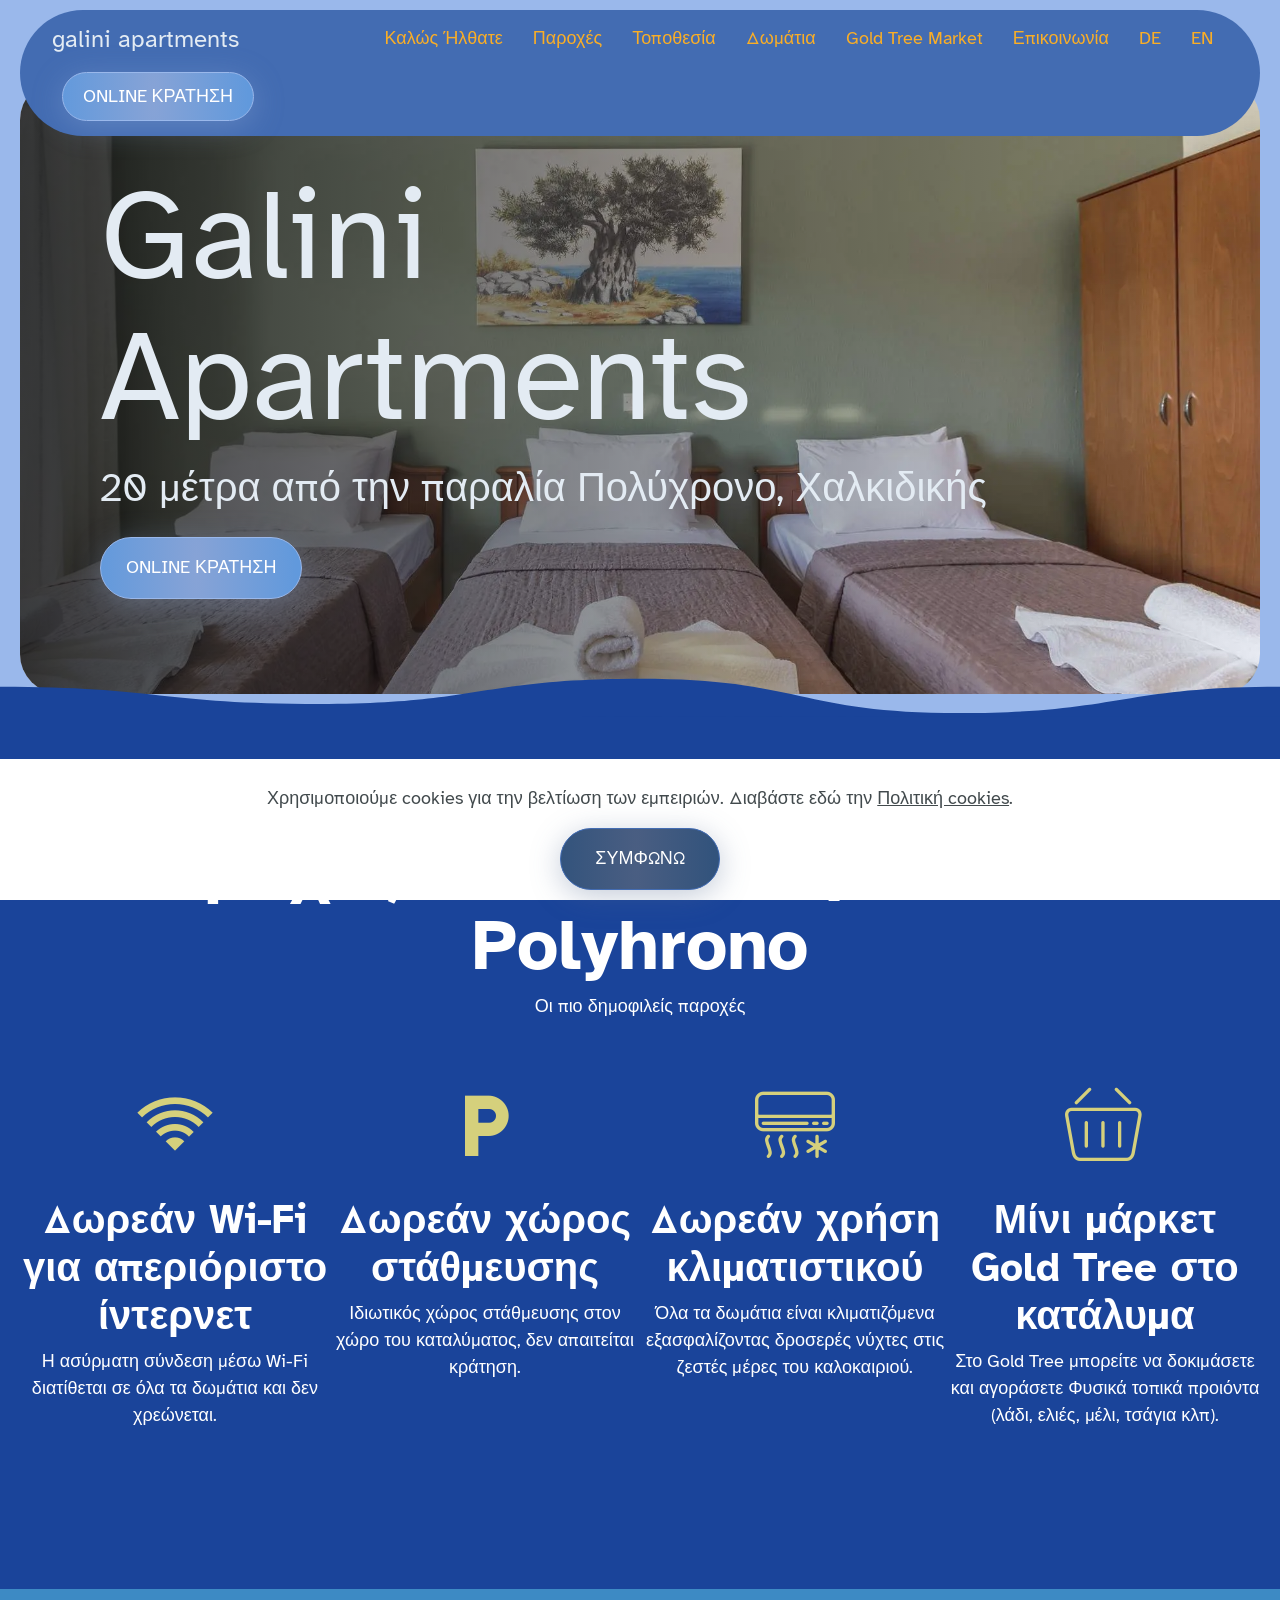
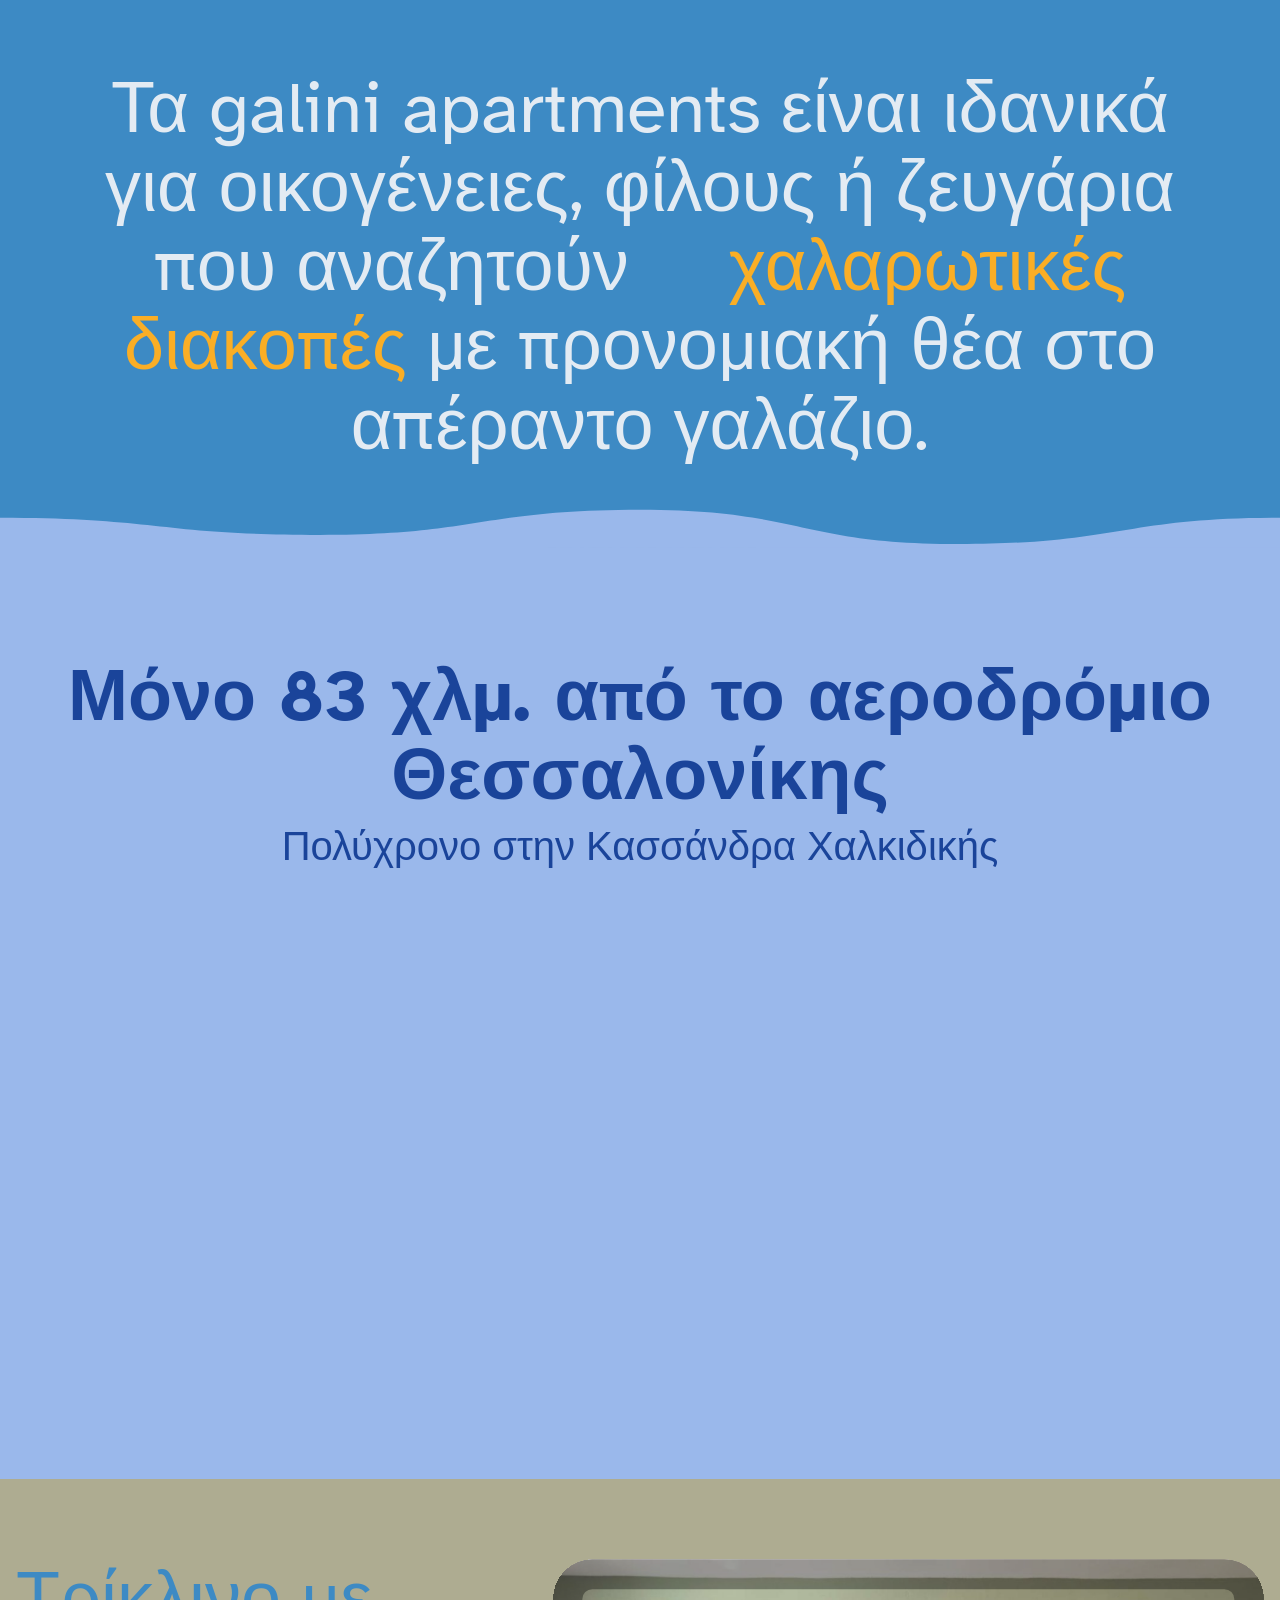
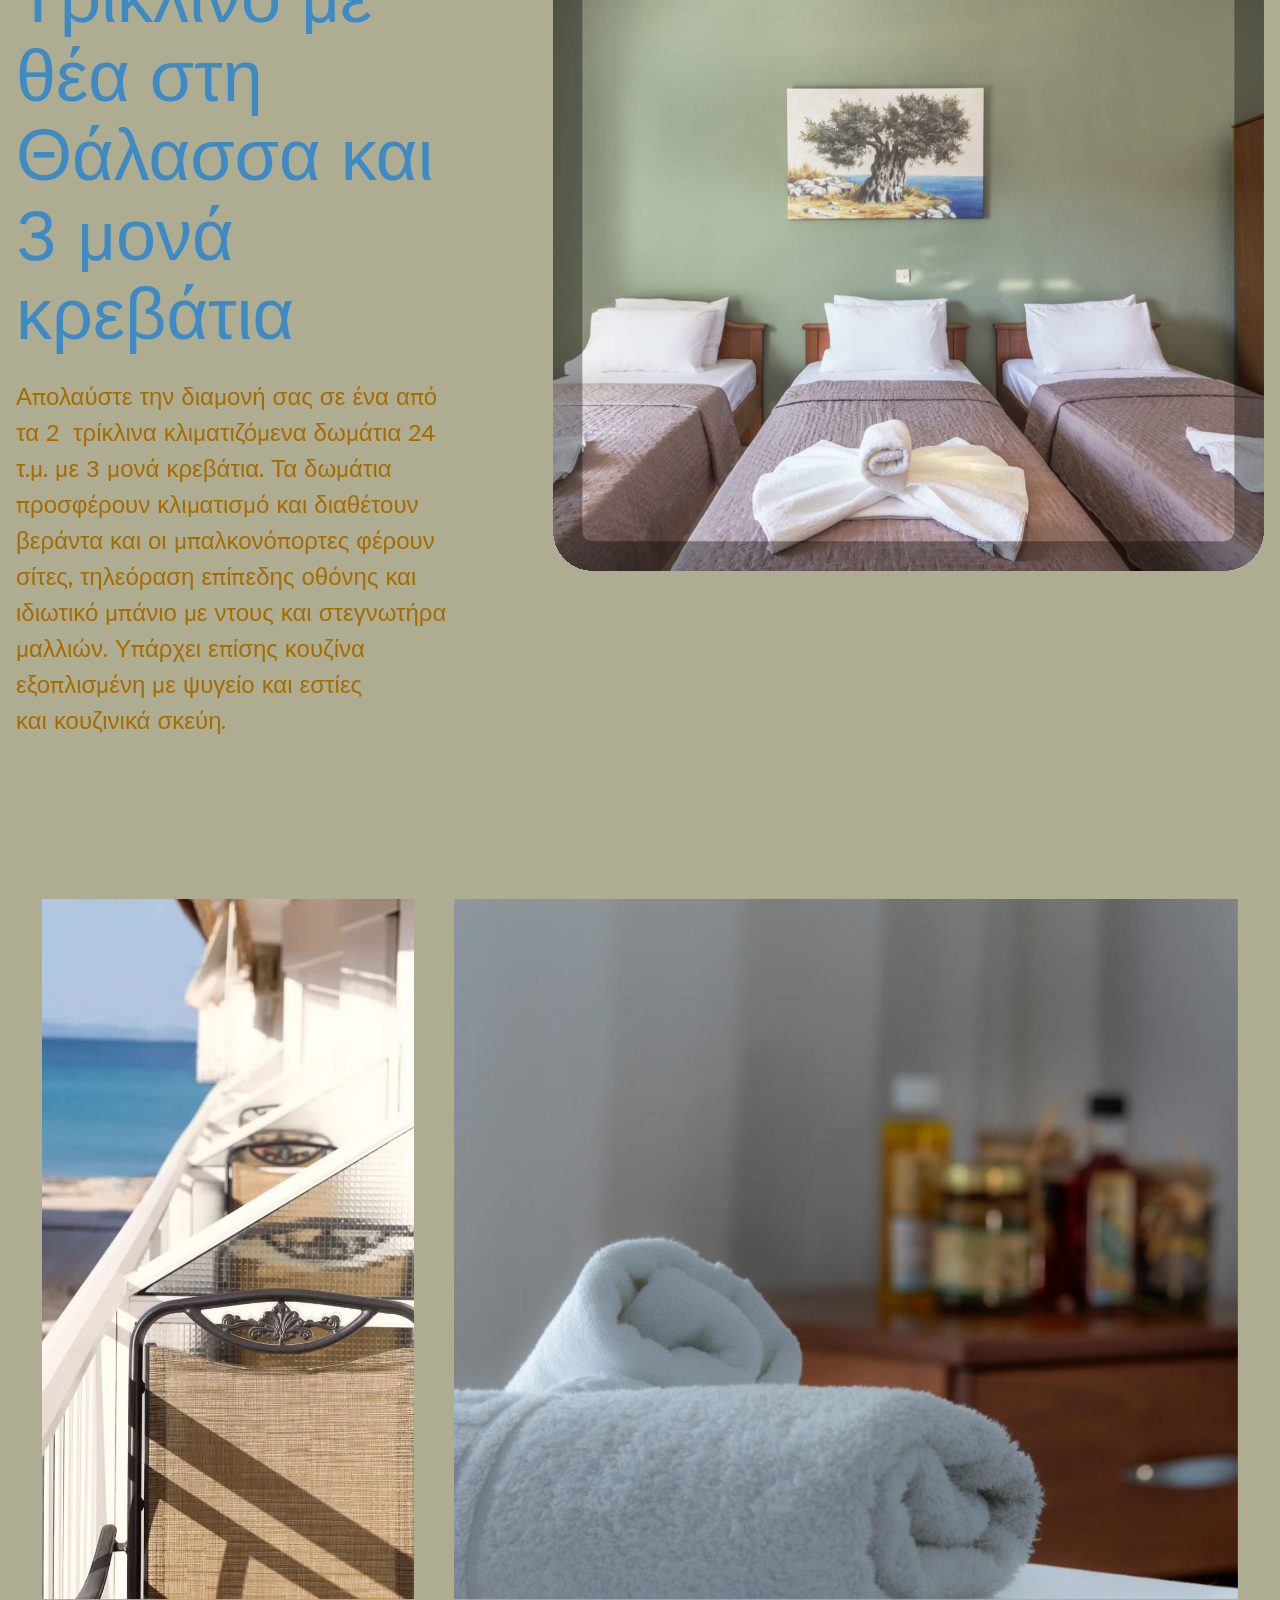
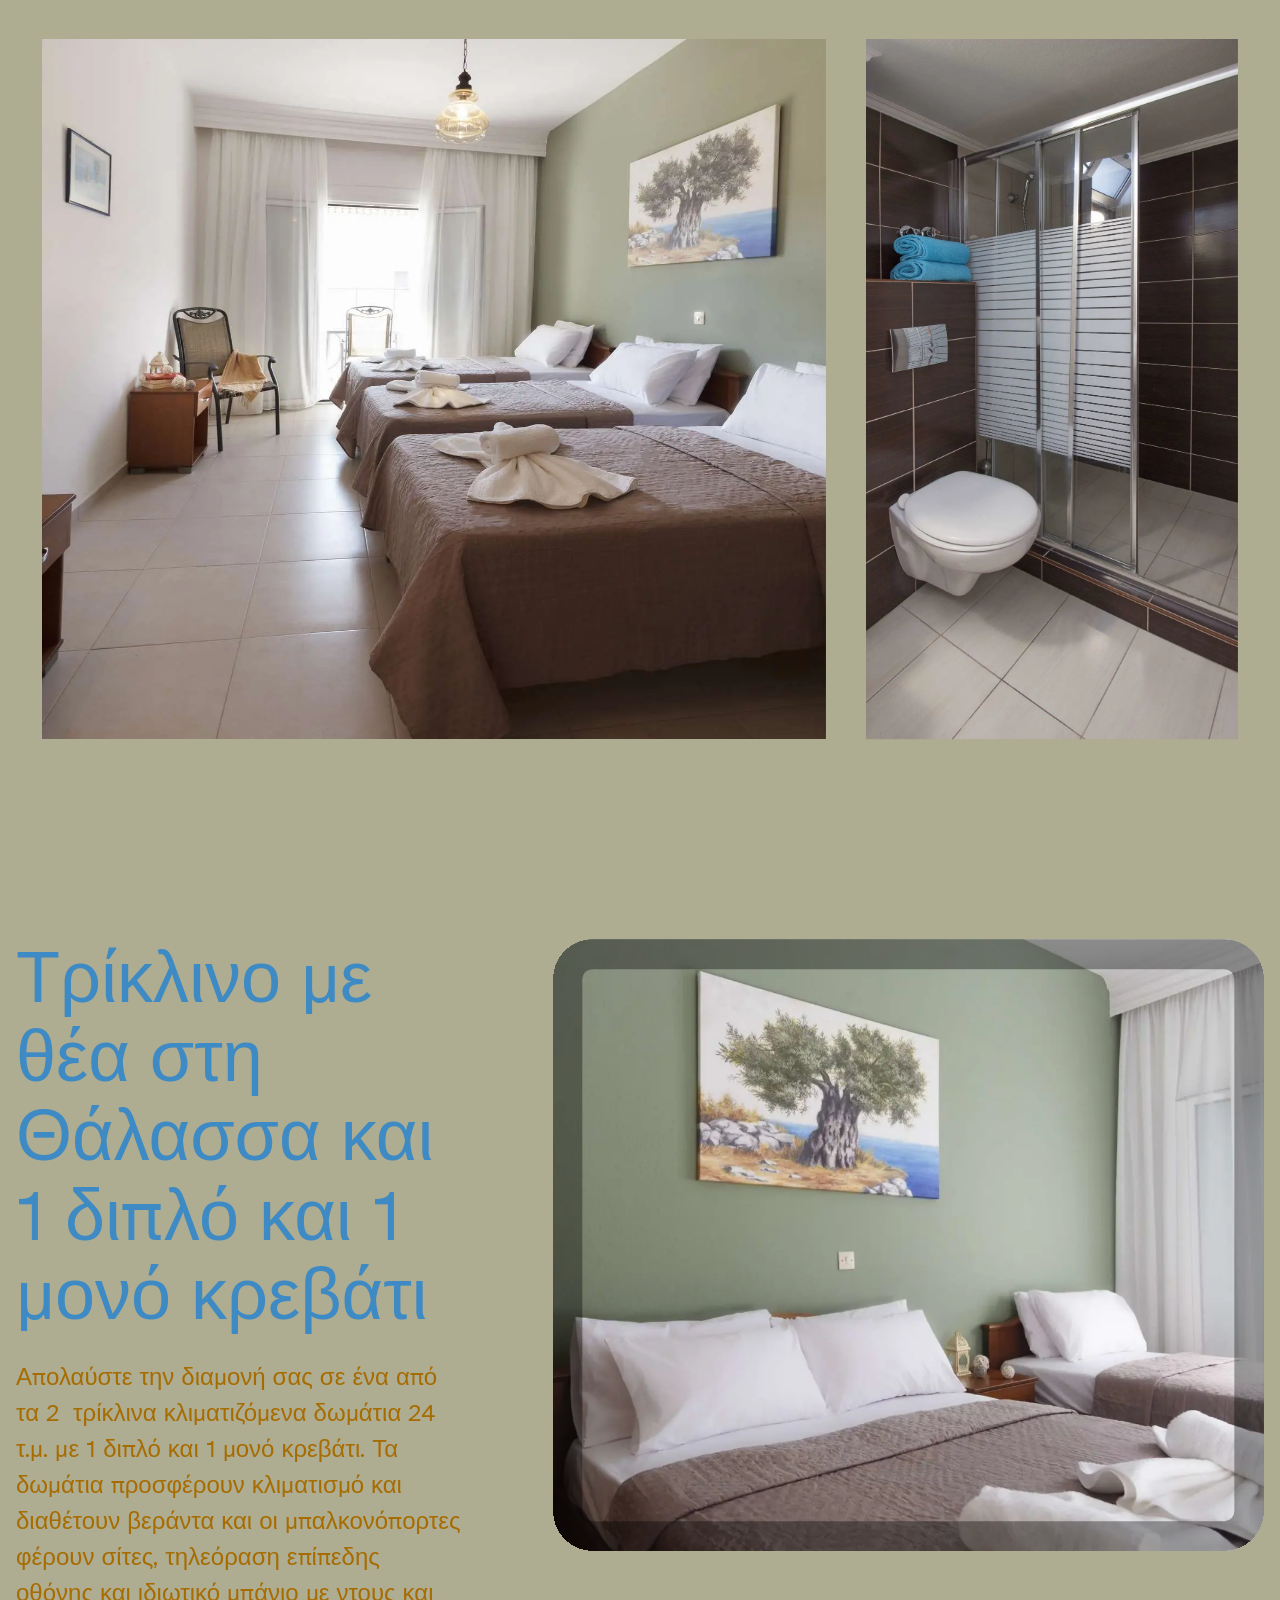
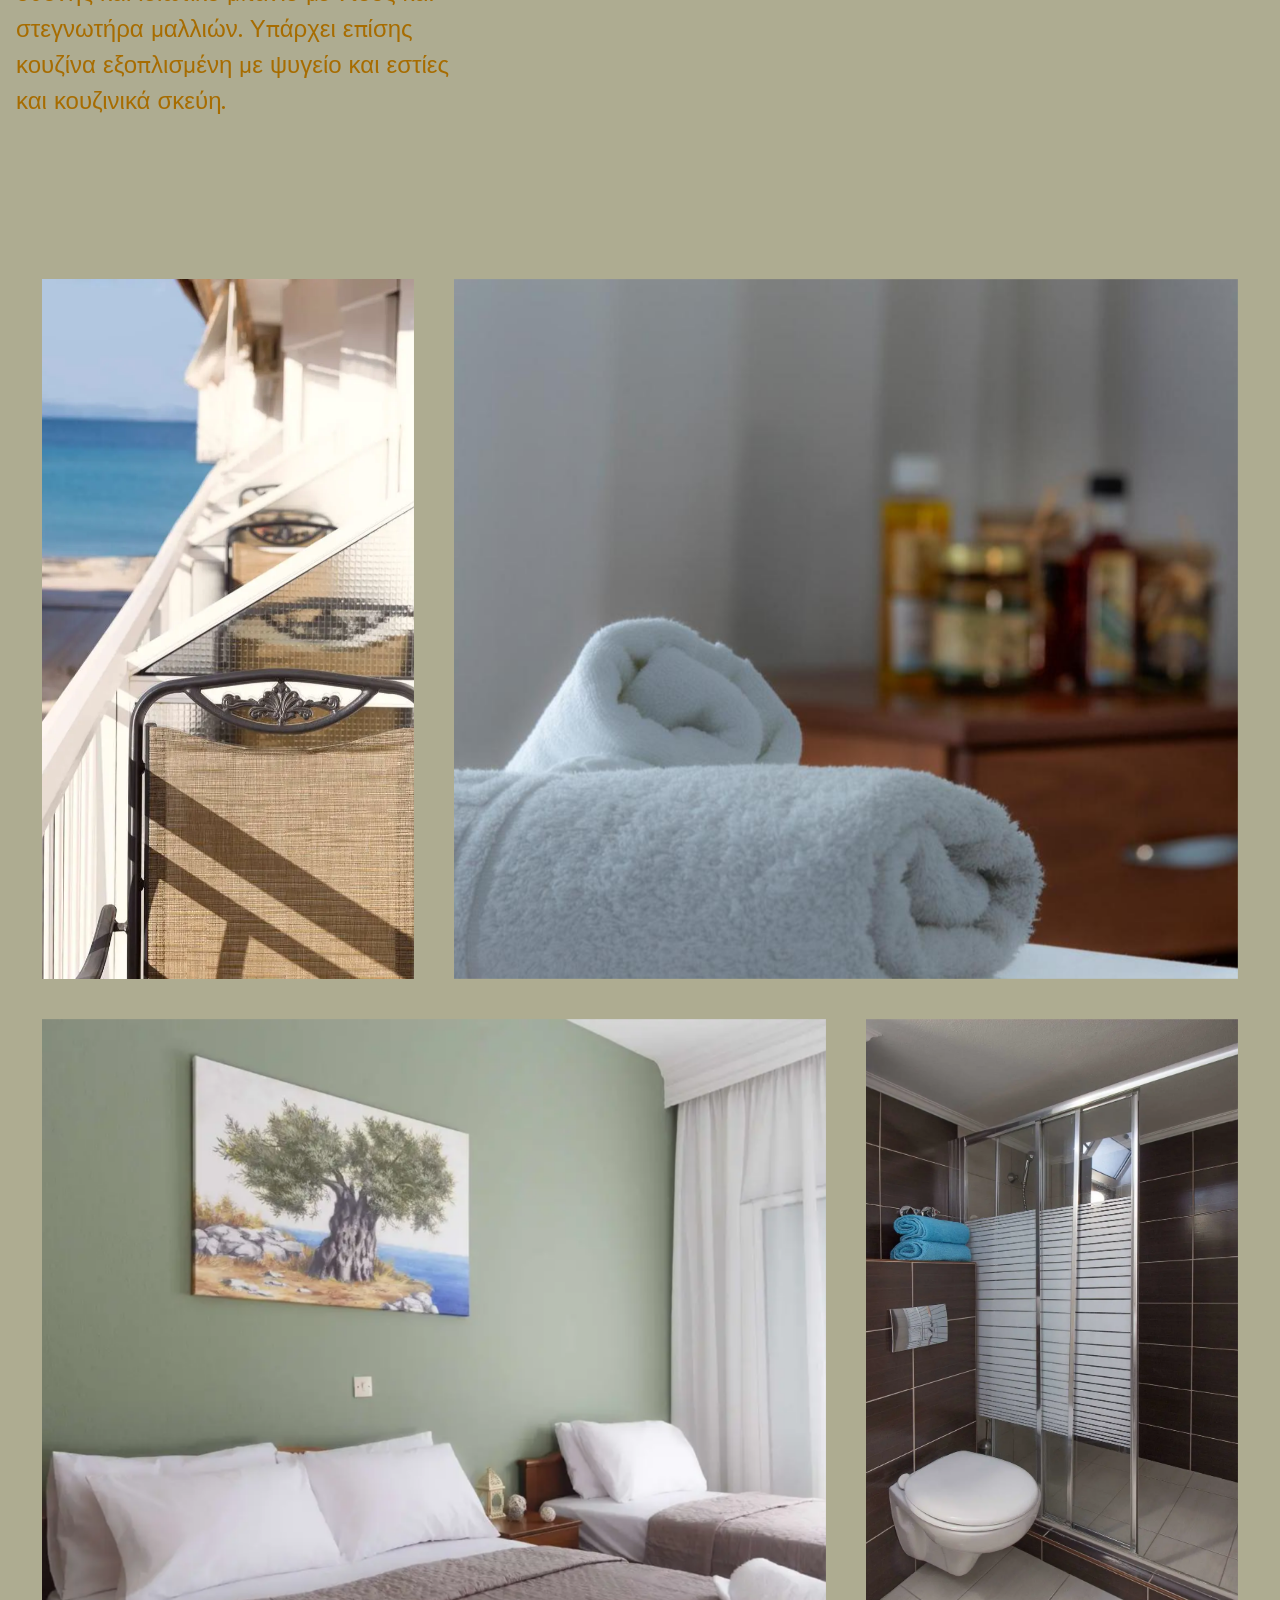
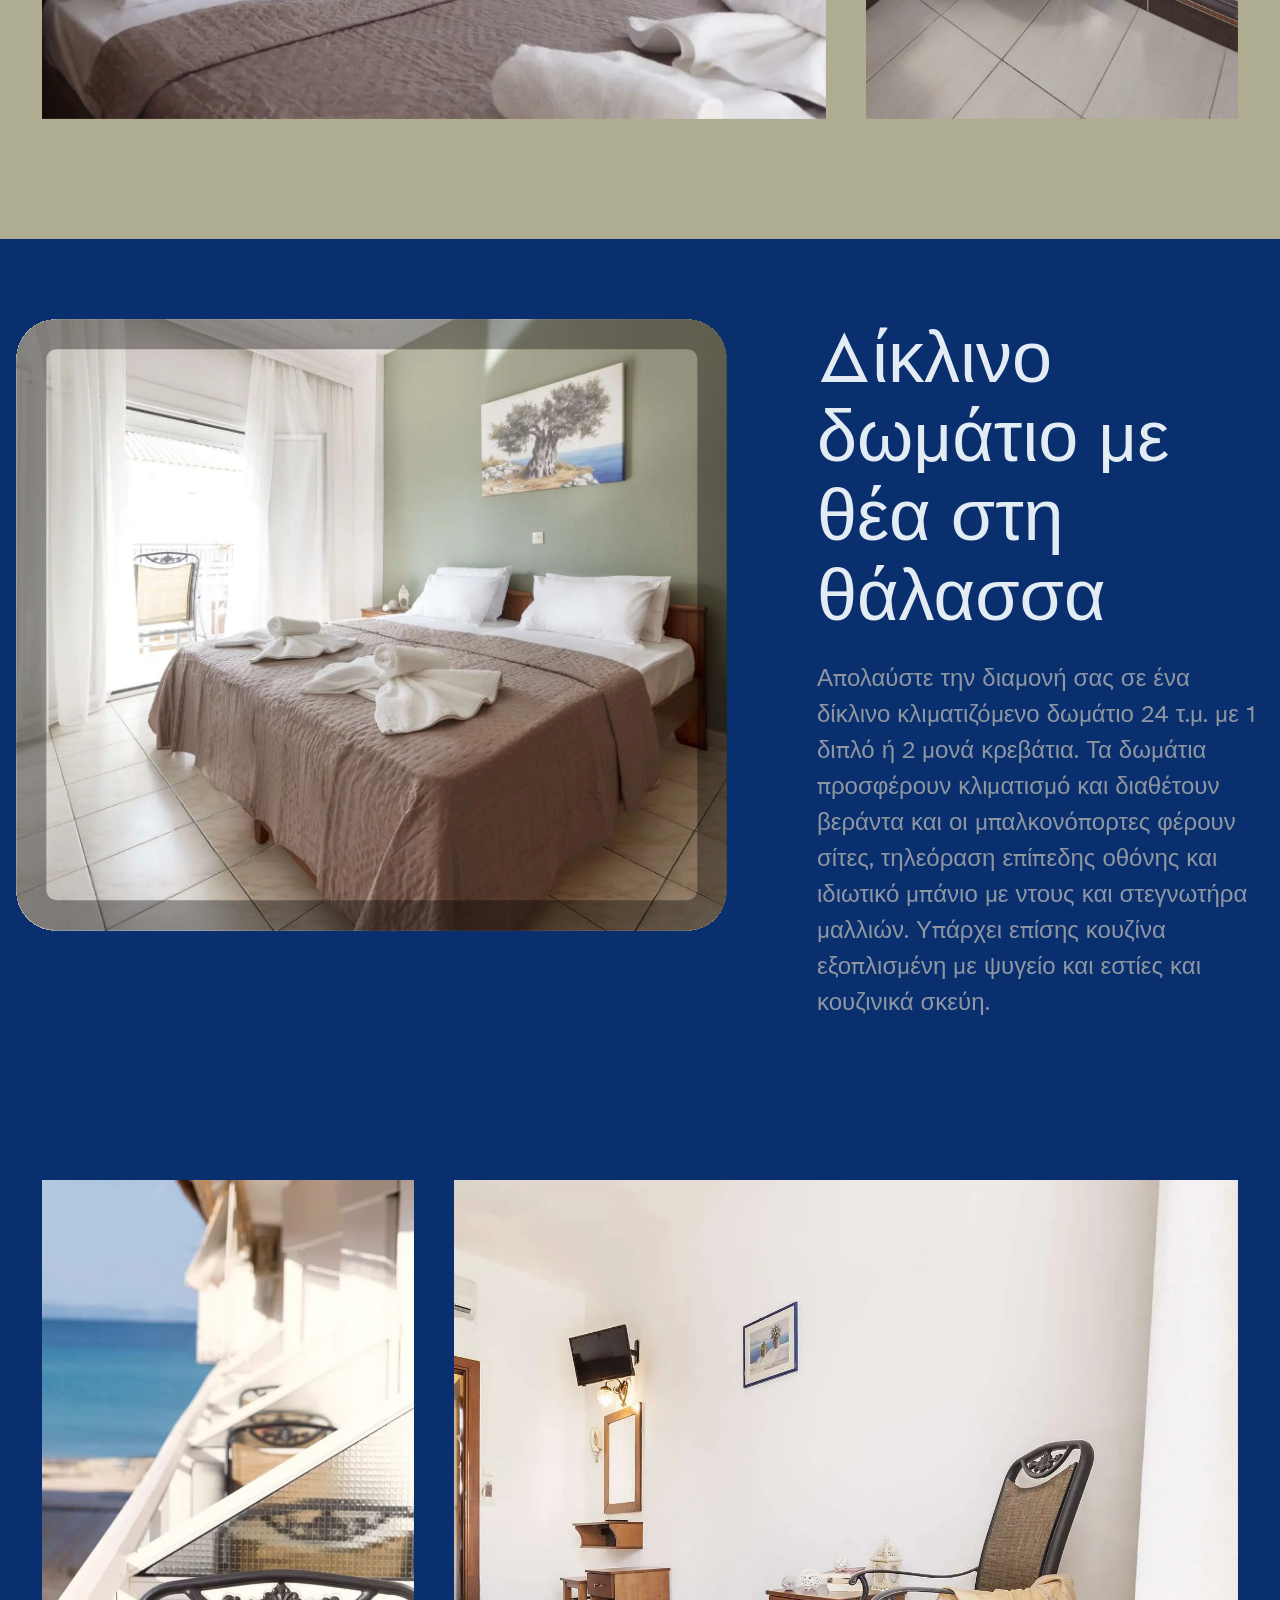
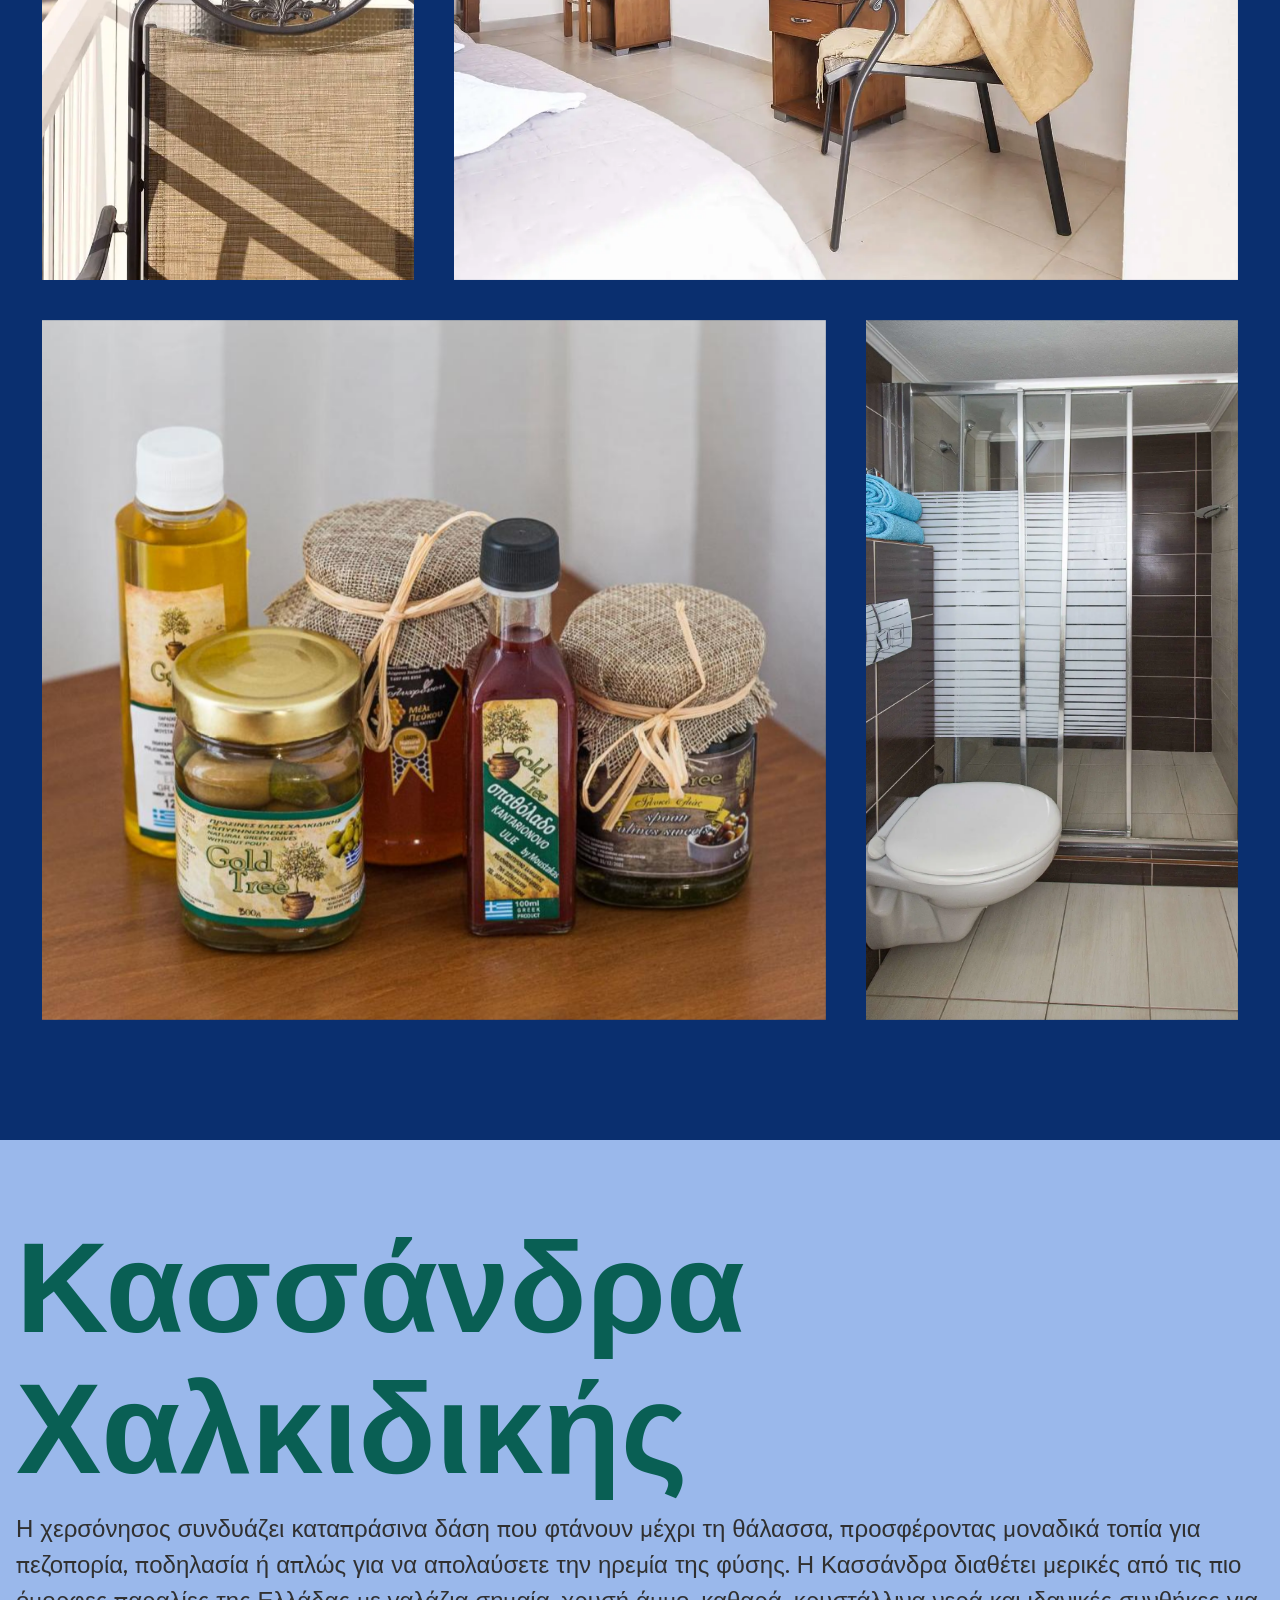
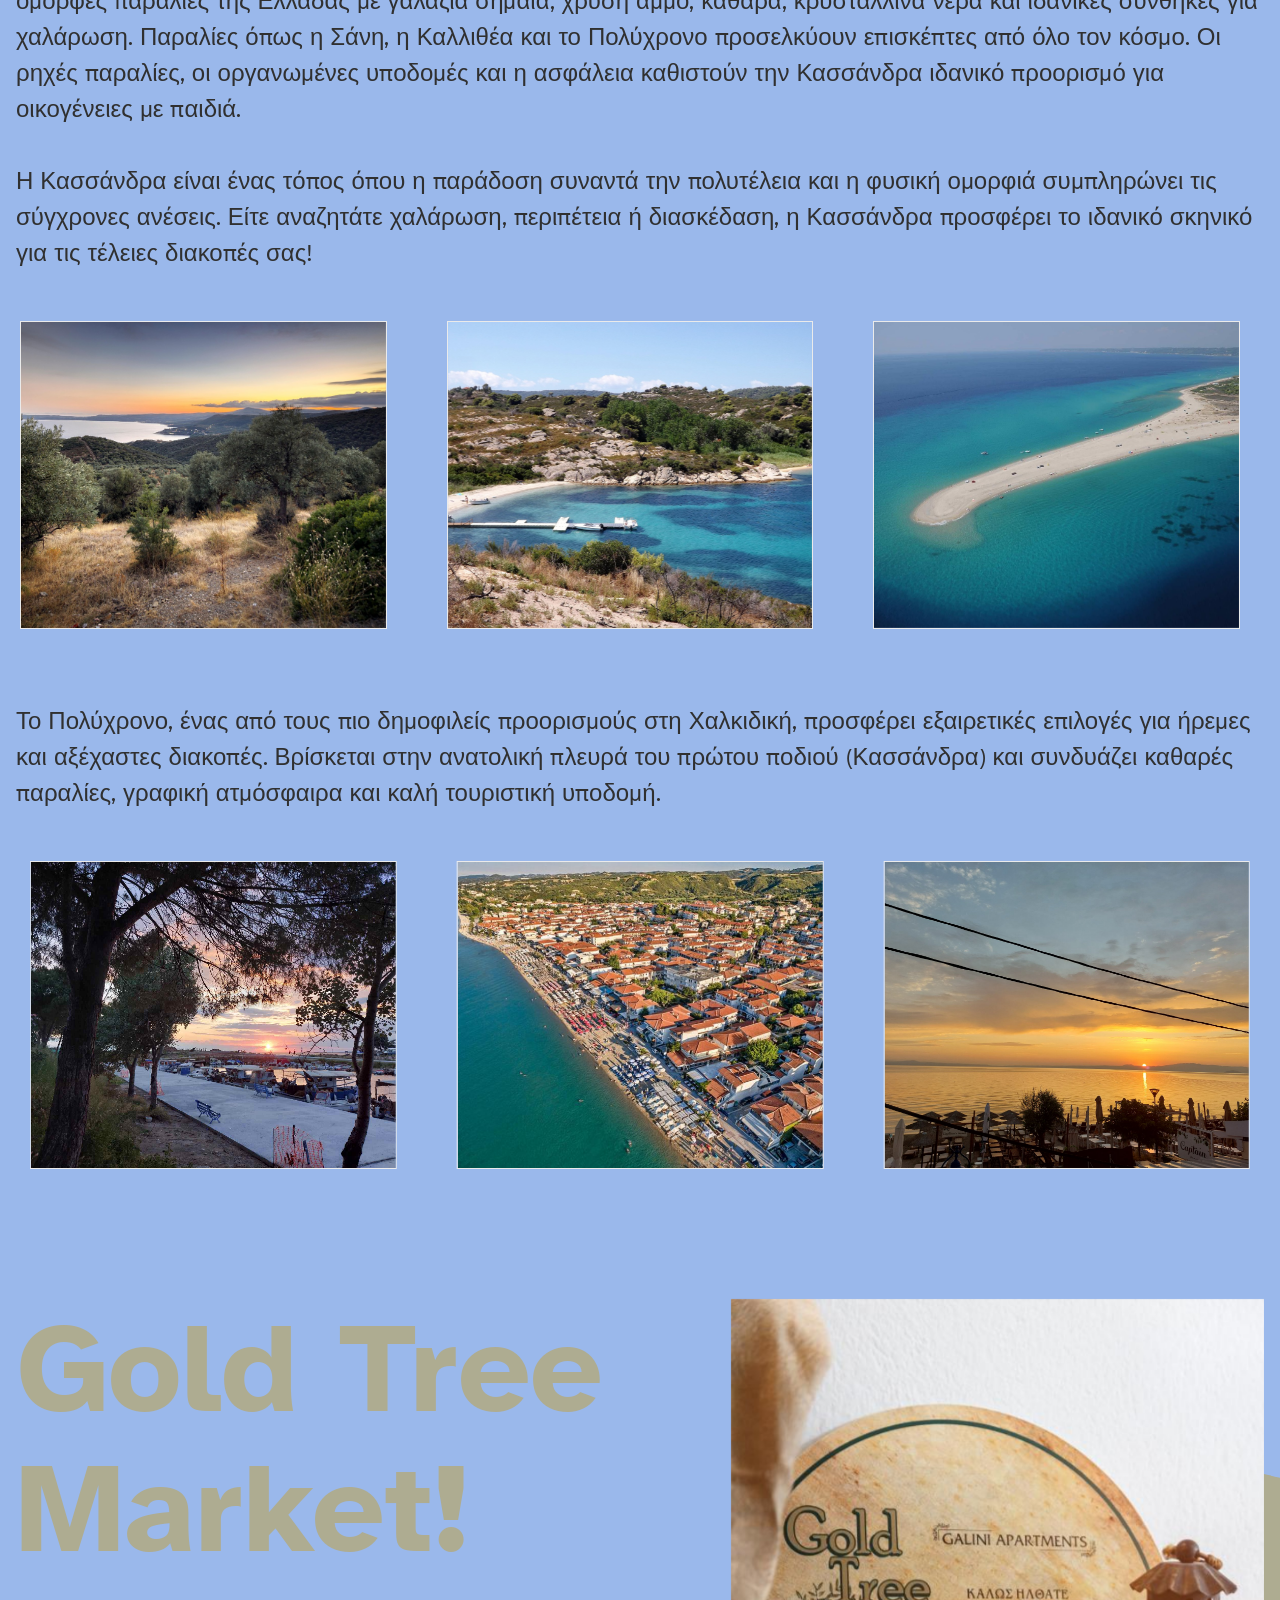
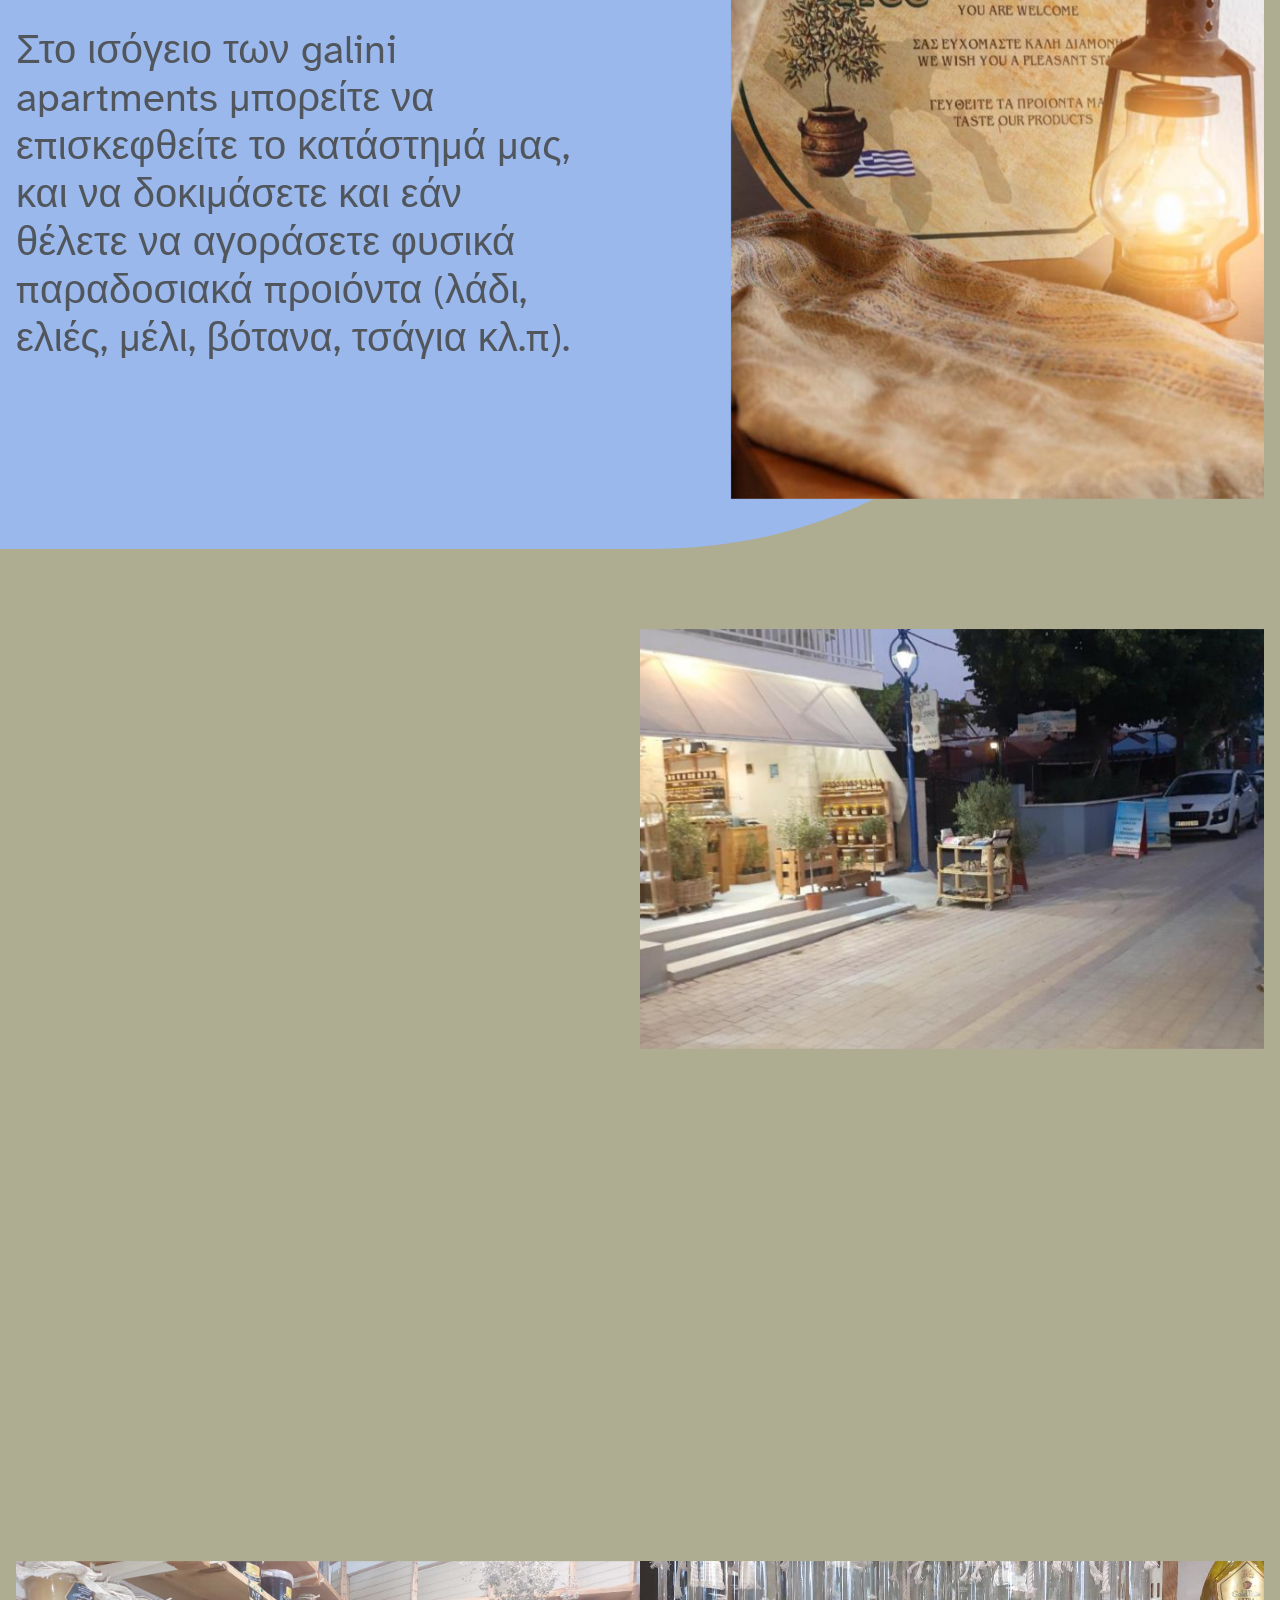
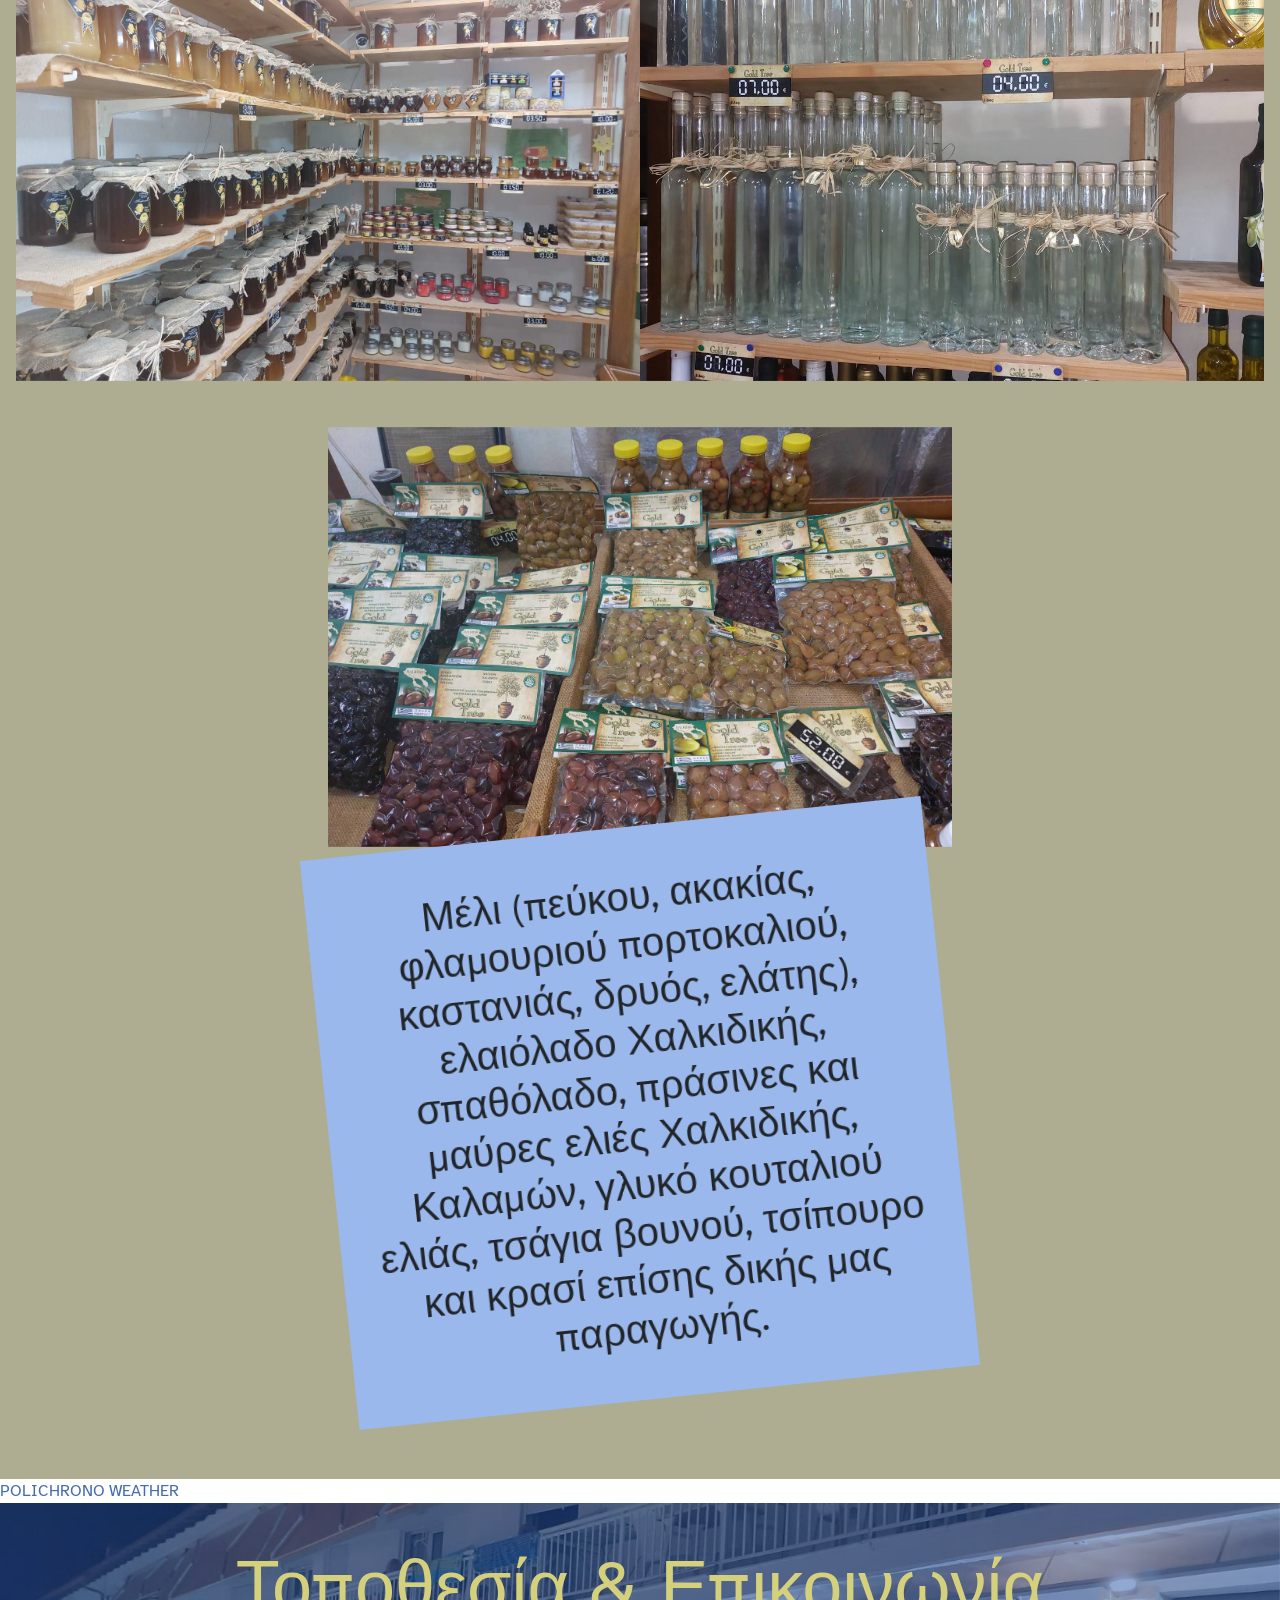
<file: index.html>
<!DOCTYPE html>
<html  >
<head>
  
  <meta charset="UTF-8">
  <meta http-equiv="X-UA-Compatible" content="IE=edge">
  
  <meta name="viewport" content="width=device-width, initial-scale=1, minimum-scale=1">
  <link rel="shortcut icon" href="assets/images/logo.png" type="image/x-icon">
  <meta name="description" content="Galini δίκλινα και τρίκλινα διαμερίσματα στο Πολύχρονο, Χαλκιδική">
  
  
  <title>galini-apartments-polychrono-chalkidiki</title>
  <link rel="stylesheet" href="assets/web/assets/mobirise-icons2/mobirise2.css">
  <link rel="stylesheet" href="assets/web/assets/mobirise-icons/mobirise-icons.css">
  <link rel="stylesheet" href="assets/Material-Design-Icons/css/material.css">
  <link rel="stylesheet" href="assets/icon54/style.css">
  <link rel="stylesheet" href="assets/bootstrap/css/bootstrap.min.css">
  <link rel="stylesheet" href="assets/parallax/jarallax.css">
  <link rel="stylesheet" href="assets/web/assets/gdpr-plugin/gdpr-styles.css">
  <link rel="stylesheet" href="assets/animatecss/animate.css">
  <link rel="stylesheet" href="assets/dropdown/css/style.css">
  <link rel="stylesheet" href="assets/theme/css/style.css">
  <link rel="preload" href="https://fonts.googleapis.com/css?family=Atkinson+Hyperlegible:400,400i,700,700i&display=swap" as="style" onload="this.onload=null;this.rel='stylesheet'">
  <noscript><link rel="stylesheet" href="https://fonts.googleapis.com/css?family=Atkinson+Hyperlegible:400,400i,700,700i&display=swap"></noscript>
  <link rel="preload" as="style" href="assets/mobirise/css/mbr-additional.css?v=IsYY3e"><link rel="stylesheet" href="assets/mobirise/css/mbr-additional.css?v=IsYY3e" type="text/css">

  
  
  

</head>
<body>
  
  <section data-bs-version="5.1" class="menu menu1 homem5 cid-ty78EPRWLc" once="menu" id="amenu1-0">
    

    <nav class="navbar navbar-dropdown navbar-fixed-top navbar-expand-lg">
        <div class="container-fluid">
            <div class="navbar-brand">
                
                <span class="navbar-caption-wrap"><a class="navbar-caption text-white display-4" href="#">galini apartments</a></span>
            </div>
            <div class="collapse navbar-collapse" id="navbarSupportedContent">
                <ul class="navbar-nav nav-drop" data-app-modern-menu="true"><li class="nav-item">
                        <a class="nav-link link text-secondary display-7" href="index.html#top">Καλώς Ήλθατε</a>
                        <a class="nav-link link text-secondary display-7" href="index.html#afeatures7-1">Παροχές</a>
                        <a class="nav-link link text-secondary display-7" href="index.html#aslider1-h">Τοποθεσία</a> <a class="nav-link link text-secondary display-7" href="index.html#afeatures5-7">Δωμάτια</a> <a class="nav-link link text-secondary text-primary display-7" href="index.html#article01-n">Gold Tree Market</a> 
                         <a class="nav-link link text-secondary display-7" href="index.html#maps4-4">Επικοινωνία</a> <a class="nav-link link text-secondary text-primary display-7" href="http://de.galini-apartments-polichrono.com">DE</a> <a class="nav-link link text-secondary text-primary display-7" href="http://galini-apartments-polichrono.com">EN</a>
                    </li></ul>
                <button class="navbar-toggler navbar-toggler-close" type="button" data-toggle="collapse" data-bs-toggle="collapse" data-target="#navbarSupportedContent" data-bs-target="#navbarSupportedContent" aria-controls="navbarNavAltMarkup" aria-expanded="false" aria-label="Toggle navigation">
                    <div class="hamburger">
                        <span></span>
                        <span></span>
                        <span></span>
                        <span></span>
                    </div>
                </button>
            </div>
            <div class="mbr-section-btn align-right custom-section-btn"><a class="btn btn-success display-7" href="https://book.roompanda.com/galini-apartments-polichrono" target="_blank">
                    <div class="btn-transform">ONLINE ΚΡΑΤΗΣΗ</div>
                </a></div>
            <button class="navbar-toggler" type="button" data-toggle="collapse" data-bs-toggle="collapse" data-target="#navbarSupportedContent" data-bs-target="#navbarSupportedContent" aria-controls="navbarNavAltMarkup" aria-expanded="false" aria-label="Toggle navigation">
                <div class="hamburger">
                    <span></span>
                    <span></span>
                    <span></span>
                    <span></span>
                </div>
            </button>
        </div>
    </nav>
</section>

<section data-bs-version="5.1" class="features7 homem5 cid-ty79u2I09A" id="afeatures7-1">

    

    
    

    
    <div class="container-fluid">
        <div class="row align-items-stretch">
            <div class="col-12 col-text border-item justify-content-center">
                <div class="center-box">
                    <h1 class="card-title mbr-fonts-style mb-0 display-1">Galini <br>Apartments</h1>
                    <h2 class="card-subtitle mbr-fonts-style mb-0 display-5">20 μέτρα από την παραλία Πολύχρονο, Χαλκιδικής</h2>
                    <div class="mbr-section-btn mt-3"><a class="btn btn-success display-7" href="https://book.roompanda.com/galini-apartments-polichrono">ONLINE ΚΡΑΤΗΣΗ</a></div>
                </div>
            </div>
        </div>
    </div>
</section>

<section data-bs-version="5.1" class="features5 cid-uAW3XeZY5J" id="features05-c">
    

    
    <div class="wave-container">
        <svg class="svg-top" version="1.1" xmlns="http://www.w3.org/2000/svg" xmlns:xlink="http://www.w3.org/1999/xlink" x="0px" y="0px" viewBox="0 0 1600 40" style="enable-background:new 0 0 1600 40;" preserveAspectRatio="none">
            <style type="text/css">
                .st0 
            </style>
            <path class="st0" d="M-1,15.7c200.1,0,200.7,13.8,400.9,13.8C600,29.5,600.4,9.3,800.5,9.3S998.8,36.8,1199,36.8
                s201.9-21.1,402-21.1v24.1L-1,40V15.7z"></path>
        </svg>
    </div>
    <div class="container-fluid">
        <div class="row">
            <div class="col-12 pb-3">
                <h3 class="mbr-section-title mbr-fonts-style align-center mb-0 display-2"><strong>Παροχές του Galini apartments Polyhrono</strong></h3>
                <h5 class="mbr-section-subtitle mbr-fonts-style align-center mb-0 mt-2 display-7">Οι πιο δημοφιλείς παροχές</h5>
            </div>
        </div>
        <div class="row">
            <div class="card col-12 col-md-6 col-lg-3">
                <div class="card-wrapper">
                    <div class="card-box align-center">
                        <div class="iconfont-wrapper">
                            <span class="mbr-iconfont mobi-mbri-wifi mobi-mbri"></span>
                        </div>
                        <h5 class="card-title mbr-fonts-style display-5"><strong>Δωρεάν Wi-Fi για απεριόριστο ίντερνετ</strong></h5>
                        <p class="card-text mbr-fonts-style display-7">Η ασύρματη σύνδεση μέσω Wi-Fi διατίθεται σε όλα τα δωμάτια και δεν χρεώνεται.</p>
                    </div>
                </div>
            </div>
            <div class="card col-12 col-md-6 col-lg-3">
                <div class="card-wrapper">
                    <div class="card-box align-center">
                        <div class="iconfont-wrapper">
                            <span class="mbr-iconfont mdi-maps-local-parking"></span>
                        </div>
                        <h5 class="card-title mbr-fonts-style display-5"><strong>Δωρεάν χώρος στάθμευσης</strong></h5>
                        <p class="card-text mbr-fonts-style display-7">Ιδιωτικός χώρος στάθμευσης στον χώρο του καταλύματος, δεν απαιτείται κράτηση.</p>
                    </div>
                </div>
            </div>
            <div class="card col-12 col-md-6 col-lg-3">
                <div class="card-wrapper">
                    <div class="card-box align-center">
                        <div class="iconfont-wrapper">
                            <span class="mbr-iconfont icon54-v1-air-conditioner1"></span>
                        </div>
                        <h5 class="card-title mbr-fonts-style display-5"><strong>Δωρεάν χρήση κλιματιστικού</strong></h5>
                        <p class="card-text mbr-fonts-style display-7">Όλα τα δωμάτια είναι κλιματιζόμενα εξασφαλίζοντας δροσερές νύχτες στις ζεστές μέρες του καλοκαιριού.</p>
                    </div>
                </div>
            </div>
            <div class="card col-12 col-md-6 col-lg-3">
                <div class="card-wrapper">
                    <div class="card-box align-center">
                        <div class="iconfont-wrapper">
                            <span class="mbr-iconfont mbri-shopping-basket"></span>
                        </div>
                        <h5 class="card-title mbr-fonts-style display-5"><strong>Μίνι μάρκετ Gold Tree στο κατάλυμα</strong></h5>
                        <p class="card-text mbr-fonts-style display-7">Στο Gold Tree μπορείτε να δοκιμάσετε και αγοράσετε Φυσικά τοπικά προιόντα (λάδι, ελιές, μέλι, τσάγια κλπ).</p>
                    </div>
                </div>
            </div>
        </div>
    </div>
</section>

<section data-bs-version="5.1" class="article1 homem5 cid-ty7aBJ5baz" id="aarticle1-3">
    

    
    
    <div class="container">
        <div class="row justify-content-center">
            <div class="title col-md-12 col-lg-11">
                <h3 class="mbr-section-title mbr-fonts-style mb-0 display-2">Τα galini apartments είναι ιδανικά για οικογένειες, φίλους ή ζευγάρια που αναζητούν&nbsp; &nbsp; &nbsp;<a href="#" class="text-secondary">χαλαρωτικές διακοπές</a>&nbsp;με προνομιακή θέα στο απέραντο γαλάζιο.
                </h3>
                
                
            </div>
        </div>
    </div>
</section>

<section data-bs-version="5.1" class="map2 cid-uAVUQsxBSn" id="contacts02-5">
    
    
    <div class="wave-container">
        <svg class="svg-top" version="1.1" xmlns="http://www.w3.org/2000/svg" xmlns:xlink="http://www.w3.org/1999/xlink" x="0px" y="0px" viewBox="0 0 1600 40" style="enable-background:new 0 0 1600 40;" preserveAspectRatio="none">
            <style type="text/css">
                .st0 
            </style>
            <path class="st0" d="M-1,15.7c200.1,0,200.7,13.8,400.9,13.8C600,29.5,600.4,9.3,800.5,9.3S998.8,36.8,1199,36.8
                s201.9-21.1,402-21.1v24.1L-1,40V15.7z"></path>
        </svg>
    </div>
    <div>
        <div class="mbr-section-head mb-5">
            <h3 class="mbr-section-title mbr-fonts-style align-center mb-0 display-2">
                <strong>Μόνο 83 χλμ. από το αεροδρόμιο Θεσσαλονίκης</strong></h3>
            <h4 class="mbr-section-subtitle mbr-fonts-style align-center mb-0 mt-2 display-5">Πολύχρονο στην Κασσάνδρα Χαλκιδικής</h4>
        </div>
        <div class="google-map"><iframe frameborder="0" style="border:0" src="https://www.google.com/maps/embed?pb=!1m18!1m12!1m3!1d3055.6042308418346!2d23.526711076879106!3d40.01728707150671!2m3!1f0!2f0!3f0!3m2!1i1024!2i768!4f13.1!3m3!1m2!1s0x14a629e0b3b250af%3A0xe8210159a94639a9!2sgalini.kassandra.apartments!5e0!3m2!1sel!2sde!4v1737841226298!5m2!1sel!2sde" allowfullscreen=""></iframe></div>
    </div>
</section>

<section data-bs-version="5.1" class="features5 homem5 cid-ty7k8P4FXO" id="afeatures5-7">

    

    
    
    <div class="container">
        <div class="row justify-content-center">
            <div class="col-img">
                <div class="image-wrapper">
                    <img src="assets/images/3s-img-8995-1-copy-1536x1024.webp" alt="">
                </div>
            </div>
            <div class="col-text">
                <div class="card-wrap">
                    <h6 class="card-title mbr-fonts-style mb-0 display-2">Τρίκλινο με θέα στη Θάλασσα και 3 μονά κρεβάτια</h6>
                    <p class="mbr-text mbr-fonts-style mb-0 display-4">Απολαύστε την διαμονή σας σε ένα από τα 2&nbsp; τρίκλινα  κλιματιζόμενα δωμάτια 24 τ.μ. με 3 μονά κρεβάτια. Τα δωμάτια προσφέρουν κλιματισμό και διαθέτουν βεράντα και οι μπαλκονόπορτες φέρουν σίτες, τηλεόραση επίπεδης οθόνης και ιδιωτικό μπάνιο με ντους και στεγνωτήρα μαλλιών. Υπάρχει επίσης κουζίνα εξοπλισμένη με ψυγείο και εστίες και&nbsp;κουζινικά σκεύη.</p>
                    
                </div>
            </div>
        </div>
    </div>
</section>

<section data-bs-version="5.1" class="gallery02 devicem5 cid-uAYn227G9K" id="gallery02-e">
    

    
    

    <div class="container-fluid">
        <div class="row">
            <div class="col-12 col-lg-4 item features-image">
                <div class="item-wrapper">
                    <div class="item-img">
                        <img src="assets/images/img-9241.webp" alt="">
                    </div>
                </div>
            </div>
            <div class="col-12 col-lg-8 item features-image">
                <div class="item-wrapper">
                    <div class="item-img">
                        <img src="assets/images/311626582.webp" alt="">
                    </div>
                </div>
            </div>
            <div class="col-12 col-lg-8 item features-image">
                <div class="item-wrapper">
                    <div class="item-img">
                        <img src="assets/images/3s-1.webp" alt="">
                    </div>
                </div>
            </div>
            <div class="col-12 col-lg-4 item features-image">
                <div class="item-wrapper">
                    <div class="item-img">
                        <img src="assets/images/polyxrono-3-single-bed-rooms-galini-5.webp" alt="">
                    </div>
                </div>
            </div>
        </div>
    </div>
</section>

<section data-bs-version="5.1" class="features5 homem5 cid-uHYZvbjbfC" id="afeatures5-19">

    

    
    
    <div class="container">
        <div class="row justify-content-center">
            <div class="col-img">
                <div class="image-wrapper">
                    <img src="assets/images/3-img-9324-1-1536x1024-copy1.webp" alt="">
                </div>
            </div>
            <div class="col-text">
                <div class="card-wrap">
                    <h6 class="card-title mbr-fonts-style mb-0 display-2">Τρίκλινο με θέα στη Θάλασσα και 1 διπλό και 1 μονό κρεβάτι</h6>
                    <p class="mbr-text mbr-fonts-style mb-0 display-4">Απολαύστε την διαμονή σας σε ένα από τα 2&nbsp; τρίκλινα  κλιματιζόμενα δωμάτια 24 τ.μ. με 1 διπλό και 1 μονό κρεβάτι. Τα δωμάτια προσφέρουν κλιματισμό και διαθέτουν βεράντα και οι μπαλκονόπορτες φέρουν σίτες, τηλεόραση επίπεδης οθόνης και ιδιωτικό μπάνιο με ντους και στεγνωτήρα μαλλιών. Υπάρχει επίσης κουζίνα εξοπλισμένη με ψυγείο και εστίες και&nbsp;κουζινικά σκεύη.</p>
                    
                </div>
            </div>
        </div>
    </div>
</section>

<section data-bs-version="5.1" class="gallery02 devicem5 cid-uHZ24odiNU" id="gallery02-1a">
    

    
    

    <div class="container-fluid">
        <div class="row">
            <div class="col-12 col-lg-4 item features-image">
                <div class="item-wrapper">
                    <div class="item-img">
                        <img src="assets/images/img-9241.webp" alt="">
                    </div>
                </div>
            </div>
            <div class="col-12 col-lg-8 item features-image">
                <div class="item-wrapper">
                    <div class="item-img">
                        <img src="assets/images/311626582.webp" alt="">
                    </div>
                </div>
            </div>
            <div class="col-12 col-lg-8 item features-image">
                <div class="item-wrapper">
                    <div class="item-img">
                        <img src="assets/images/3-img-9324-1-1536x1024-copy1.webp" alt="">
                    </div>
                </div>
            </div>
            <div class="col-12 col-lg-4 item features-image">
                <div class="item-wrapper">
                    <div class="item-img">
                        <img src="assets/images/polyxrono-3-single-bed-rooms-galini-5.webp" alt="">
                    </div>
                </div>
            </div>
        </div>
    </div>
</section>

<section data-bs-version="5.1" class="features5 homem5 cid-ty7kpyrU4h" id="afeatures5-8">

    

    
    
    <div class="container">
        <div class="row justify-content-center">
            <div class="col-img">
                <div class="image-wrapper">
                    <img src="assets/images/d-img-9009.webp" alt="">
                </div>
            </div>
            <div class="col-text">
                <div class="card-wrap">
                    <h6 class="card-title mbr-fonts-style mb-0 display-2">Δίκλινο δωμάτιο με θέα στη θάλασσα</h6>
                    <p class="mbr-text mbr-fonts-style mb-0 display-4">
                        Απολαύστε την διαμονή σας σε ένα δίκλινο κλιματιζόμενο δωμάτιο 24 τ.μ. με 1 διπλό ή 2 μονά κρεβάτια. Τα δωμάτια προσφέρουν κλιματισμό και διαθέτουν βεράντα και οι μπαλκονόπορτες φέρουν σίτες, τηλεόραση επίπεδης οθόνης και ιδιωτικό μπάνιο με ντους και στεγνωτήρα μαλλιών. Υπάρχει επίσης κουζίνα εξοπλισμένη με ψυγείο και εστίες και κουζινικά σκεύη.</p>
                    
                </div>
            </div>
        </div>
    </div>
</section>

<section data-bs-version="5.1" class="gallery02 devicem5 cid-uAYpgCRUr3" id="gallery02-f">
    

    
    

    <div class="container-fluid">
        <div class="row">
            <div class="col-12 col-lg-4 item features-image">
                <div class="item-wrapper">
                    <div class="item-img">
                        <img src="assets/images/img-9241.webp" alt="">
                    </div>
                </div>
            </div>
            <div class="col-12 col-lg-8 item features-image">
                <div class="item-wrapper">
                    <div class="item-img">
                        <img src="assets/images/d-img-9006-1-copy.webp" alt="">
                    </div>
                </div>
            </div>
            <div class="col-12 col-lg-8 item features-image">
                <div class="item-wrapper">
                    <div class="item-img">
                        <img src="assets/images/311626279.webp" alt="">
                    </div>
                </div>
            </div>
            <div class="col-12 col-lg-4 item features-image">
                <div class="item-wrapper">
                    <div class="item-img">
                        <img src="assets/images/polyxrono-double-room-galini-3.webp" alt="">
                    </div>
                </div>
            </div>
        </div>
    </div>
</section>

<section data-bs-version="5.1" class="slider1 charitym5 mbr-embla cid-uAYrKHAAf8" id="aslider1-h">
    

    
    <div class="position-relative">
        <div class="container">
            <div class="mbr-section-head">
                <h4 class="mbr-section-title mbr-fonts-style mb-0 display-1"><strong>Κασσάνδρα Χαλκιδικής</strong></h4>
                <h5 class="mbr-section-subtitle mbr-fonts-style mb-0 display-4">Η χερσόνησος συνδυάζει καταπράσινα δάση που φτάνουν μέχρι τη θάλασσα, προσφέροντας μοναδικά τοπία για πεζοπορία, ποδηλασία ή απλώς για να απολαύσετε την ηρεμία της φύσης. Η Κασσάνδρα διαθέτει μερικές από τις πιο όμορφες παραλίες της Ελλάδας με γαλάζια σημαία, χρυσή άμμο, καθαρά, κρυστάλλινα νερά και ιδανικές συνθήκες για χαλάρωση. Παραλίες όπως η Σάνη, η Καλλιθέα και το Πολύχρονο προσελκύουν επισκέπτες από όλο τον κόσμο. Οι ρηχές παραλίες, οι οργανωμένες υποδομές και η ασφάλεια καθιστούν την Κασσάνδρα ιδανικό προορισμό για οικογένειες με παιδιά.<div><br></div><div>Η Κασσάνδρα είναι ένας τόπος όπου η παράδοση συναντά την πολυτέλεια και η φυσική ομορφιά συμπληρώνει τις σύγχρονες ανέσεις. Είτε αναζητάτε χαλάρωση, περιπέτεια ή διασκέδαση, η Κασσάνδρα προσφέρει το ιδανικό σκηνικό για τις τέλειες διακοπές σας!</div></h5>
            </div>
        </div>

        <div class="embla" data-skip-snaps="true" data-align="center" data-contain-scroll="trimSnaps" data-loop="true" data-auto-play="true" data-auto-play-interval="5" data-draggable="true">
            <div class="embla__viewport container-fluid">
                <div class="embla__container">

                    <div class="embla__slide slider-image item">
                        <div class="slide-content">
                            <div class="item-wrapper">
                                <div class="item-img">
                                    <img src="assets/images/chalkidiki-6174037.webp" alt="">
                                </div>
                            </div>
                        </div>
                    </div>


                    <div class="embla__slide slider-image item">
                        <div class="slide-content">
                            <div class="item-wrapper">
                                <div class="item-img">
                                    <img src="assets/images/diaporos-5293317.webp" alt="">
                                </div>
                            </div>
                        </div>
                    </div>
                    <div class="embla__slide slider-image item">
                        <div class="slide-content">
                            <div class="item-wrapper">
                                <div class="item-img">
                                    <img src="assets/images/possidi-2870468.webp" alt="">
                                </div>
                            </div>
                        </div>
                    </div>
                    
                    
                    

                </div>
            </div>
            <button class="embla__button embla__button--prev">
                <span class="mobi-mbri mobi-mbri-arrow-prev mbr-iconfont" aria-hidden="true"></span>
                <span class="sr-only visually-hidden visually-hidden">Previous</span>
            </button>
            <button class="embla__button embla__button--next">
                <span class="mobi-mbri mobi-mbri-arrow-next mbr-iconfont" aria-hidden="true"></span>
                <span class="sr-only visually-hidden visually-hidden">Next</span>
            </button>
        </div>
    </div>
</section>

<section data-bs-version="5.1" class="slider1 charitym5 mbr-embla cid-uAYvgdqrsr" id="aslider1-l">
    

    
    <div class="position-relative">
        <div class="container">
            <div class="mbr-section-head">
                
                <h5 class="mbr-section-subtitle mbr-fonts-style mb-0 display-4">Το Πολύχρονο, ένας από τους πιο δημοφιλείς προορισμούς στη Χαλκιδική, προσφέρει εξαιρετικές επιλογές για ήρεμες και αξέχαστες διακοπές. Βρίσκεται στην ανατολική πλευρά του πρώτου ποδιού (Κασσάνδρα) και συνδυάζει καθαρές παραλίες, γραφική ατμόσφαιρα και καλή τουριστική υποδομή.</h5>
            </div>
        </div>

        <div class="embla" data-skip-snaps="true" data-align="center" data-contain-scroll="trimSnaps" data-loop="true" data-auto-play="true" data-auto-play-interval="5" data-draggable="true">
            <div class="embla__viewport container-fluid">
                <div class="embla__container">

                    <div class="embla__slide slider-image item active">
                        <div class="slide-content">
                            <div class="item-wrapper">
                                <div class="item-img">
                                    <img src="assets/images/311627619.webp" alt="" data-slide-to="0" data-bs-slide-to="0">
                                </div>
                            </div>
                        </div>
                    </div><div class="embla__slide slider-image item">
                        <div class="slide-content">
                            <div class="item-wrapper">
                                <div class="item-img">
                                    <img src="assets/images/sunset-polychrono.webp" alt="" data-slide-to="1" data-bs-slide-to="1">
                                </div>
                            </div>
                        </div>
                    </div><div class="embla__slide slider-image item">
                        <div class="slide-content">
                            <div class="item-wrapper">
                                <div class="item-img">
                                    <img src="assets/images/bildschirmfoto-2025-01-25-um-22.33.56.webp" alt="" data-slide-to="2" data-bs-slide-to="2">
                                </div>
                            </div>
                        </div>
                    </div>


                    <div class="embla__slide slider-image item">
                        <div class="slide-content">
                            <div class="item-wrapper">
                                <div class="item-img">
                                    <img src="assets/images/marina-potidea.webp" alt="" data-slide-to="3" data-bs-slide-to="3">
                                </div>
                            </div>
                        </div>
                    </div>
                    
                    
                    
                    

                </div>
            </div>
            <button class="embla__button embla__button--prev">
                <span class="mobi-mbri mobi-mbri-arrow-prev mbr-iconfont" aria-hidden="true"></span>
                <span class="sr-only visually-hidden visually-hidden">Previous</span>
            </button>
            <button class="embla__button embla__button--next">
                <span class="mobi-mbri mobi-mbri-arrow-next mbr-iconfont" aria-hidden="true"></span>
                <span class="sr-only visually-hidden visually-hidden">Next</span>
            </button>
        </div>
    </div>
</section>

<section data-bs-version="5.1" class="article01 flavorm5 cid-uAYQb1myQv mbr-fullscreen" id="article01-n">
    

    
    

    <div class="container">
        <div class="row">
            <div class="col-12 col-lg-8">
                <div class="content-wrapper">
                    <h2 class="mbr-section-title mbr-fonts-style display-1">
                        <strong>Gold Tree Market!</strong>
                    </h2>
                    <div class="text-wrapper">
                        <p class="mbr-text mbr-fonts-style display-5">Στο ισόγειο των galini apartments μπορείτε να επισκεφθείτε το κατάστημά μας, και να δοκιμάσετε και εάν θέλετε να αγοράσετε&nbsp;φυσικά παραδοσιακά προιόντα (λάδι, ελιές, μέλι, βότανα, τσάγια κλ.π).<br></p>
                    </div>
                </div>
            </div>
            <div class="col-12 col-lg-4">
                <div class="image-wrapper">
                    <img src="assets/images/355959616.webp" alt="">
                </div>
            </div>
        </div>
    </div>
    <div class="decor-wrap decor_1"></div>
    <div class="decor-wrap decor_2"></div>
</section>

<section data-bs-version="5.1" class="gallery01 flavorm5 cid-uAYX6fBNJF" id="gallery01-p">
    

    
    

    <div class="container">
        <div class="row">
            <div class="item features-image col-12 col-lg-6">
                <div class="item-wrapper card_1">
                    <div class="item-img">
                        <img src="assets/images/311626279.webp" alt="" data-slide-to="0" data-bs-slide-to="0">
                    </div>
                </div>
            </div>
            <div class="item features-image col-12 col-lg-6">
                <div class="item-wrapper">
                    <div class="item-img">
                        <img src="assets/images/311999374.webp" alt="" data-slide-to="1" data-bs-slide-to="1">
                    </div>
                </div>
            </div><div class="item features-image col-12 col-lg-6">
                <div class="item-wrapper">
                    <div class="item-img">
                        <img src="assets/images/goldtree-olive-oil819.webp" alt="" data-slide-to="2" data-bs-slide-to="2">
                    </div>
                </div>
            </div><div class="item features-image col-12 col-lg-6">
                <div class="item-wrapper">
                    <div class="item-img">
                        <img src="assets/images/goldtree-spatholado788.webp" alt="" data-slide-to="3" data-bs-slide-to="3">
                    </div>
                </div>
            </div><div class="item features-image col-12 col-lg-6">
                <div class="item-wrapper">
                    <div class="item-img">
                        <img src="assets/images/goldtree-shop193.webp" alt="" data-slide-to="4" data-bs-slide-to="4">
                    </div>
                </div>
            </div><div class="item features-image col-12 col-lg-6">
                <div class="item-wrapper">
                    <div class="item-img">
                        <img src="assets/images/goldtree-bio-wines981.webp" alt="" data-slide-to="5" data-bs-slide-to="5">
                    </div>
                </div>
            </div><div class="item features-image col-12 col-lg-6">
                <div class="item-wrapper">
                    <div class="item-img">
                        <img src="assets/images/goldtree-bio-olives754.webp" alt="" data-slide-to="6" data-bs-slide-to="6">
                    </div>
                </div>
            </div>
        </div>
        <div class="row">
            <div class="col-12">
                <div class="desc-wrapper">
                    <div class="desc-wrap">
                        <p class="mbr-desc mbr-fonts-style display-5">Μέλι (πεύκου, ακακίας, φλαμουριού πορτοκαλιού, καστανιάς, δρυός, ελάτης), ελαιόλαδο Χαλκιδικής, σπαθόλαδο, πράσινες και μαύρες ελιές Χαλκιδικής, Καλαμών, γλυκό κουταλιού ελιάς, τσάγια βουνού, τσίπουρο και κρασί επίσης δικής μας παραγωγής.</p>
                    </div>
                </div>
            </div>
        </div>
    </div>
</section>

<div id="custom-html-18"><!-- Type valid HTML here -->

<a class="weatherwidget-io" href="https://forecast7.com/en/40d0223d53/polychrono/" data-label_1="POLICHRONO" data-label_2="WEATHER" data-theme="original" data-basecolor="#3d8ac4">POLICHRONO WEATHER</a>
<script>
!function(d,s,id){var js,fjs=d.getElementsByTagName(s)[0];if(!d.getElementById(id)){js=d.createElement(s);js.id=id;js.src='https://weatherwidget.io/js/widget.min.js';fjs.parentNode.insertBefore(js,fjs);}}(document,'script','weatherwidget-io-js');
</script></div>

<section data-bs-version="5.1" class="maps4 hotelm4_maps4 cid-uAVTbHpLRq mbr-parallax-background" id="maps4-4">

	
    


	<div class="mbr-overlay" style="opacity: 0.5; background-color: rgb(38, 85, 166);">
	</div>
	<div class="container mbr-white">
		
		
		<h2 class="mbr-section-title main-title mbr-fonts-style align-center display-2">Τοποθεσία &amp; Επικοινωνία</h2>
		<div class="row main-row justify-content-center pt-5">
			<div class="col-md-10 col-lg-6 form-wrapper">
				
				<h2 class="mbr-section-title form-title mbr-fonts-style pb-3 display-5">Φόρμα επικοινωνίας</h2>
				<p class="mbr-text form-text mbr-fonts-style m-0 pb-4 mbr-lighter display-7">Σας παρακαλούμε συμπληρώστε τα στοιχεία σας στην παρακάτω μάσκα και θα χαρούμε να απαντήσουμε τυχόν ερωτήσεις ή απορίες σας.&nbsp;</p>
				<div class="form1" data-form-type="formoid">
					
					<form action="https://mobirise.eu/" method="POST" class="mbr-form form-with-styler" data-form-title="Mobirise Form"><input type="hidden" name="email" data-form-email="true" value="g4d4fllbwWnIwSiVtKVexKb4DqSyFAQx2Z/nIYuucM4Be5AQVguwV9lrGph5eyiFcOwAxyMRU0lVDpR9hU9QmbtAgQT5cW/iurEeBcjRC2g60jM3Pdra+Us8rqgqF3HG.WfRL3b0C3rfg5AE/3R6tzz9OouGI8ELy9ZaVWQbfFrcwygMneQ0659Z5edksNnswF9TRL7wh7DXz9rr/3PFGia+CTR6tbTagmVpuRdjb4O6OwtBifX5T3uMk/ANrN/CH">
						<div class="row">
							<div hidden="hidden" data-form-alert="" class="alert alert-success col-12">Σας ευχαριστούμε πολύ 
								που συμπληρώσατε με επιτυχία την φόρμα επικοινωνίας!</div>
							<div hidden="hidden" data-form-alert-danger="" class="alert alert-danger col-12"></div>
						</div>
						<div class="dragArea row">
							<div class="col-md-12 form-group mb-3 " data-for="firstname">
								<label for="firstname-maps4-4" class="form-control-label mbr-fonts-style display-7">Όνομα</label>
								<input type="text" name="firstname" data-form-field="First Name" required="required" class="form-control display-7" id="firstname-maps4-4">
							</div>
							<div class="col-md-12 form-group mb-3 " data-for="lastname">
								<label for="lastname-maps4-4" class="form-control-label mbr-fonts-style display-7">Επώνυμο</label>
								<input type="text" name="lastname" data-form-field="Last Name" required="required" class="form-control display-7" id="lastname-maps4-4">
							</div>
							<div data-for="email" class="col-md-12 form-group mb-3 ">
								<label for="email-maps4-4" class="form-control-label mbr-fonts-style display-7">E-Mail</label>
								<input type="email" name="email" data-form-field="Email" class="form-control display-7" required="required" id="email-maps4-4">
							</div>
							<div data-for="phone" class="col-md-12 form-group mb-3 ">
								<label for="phone-maps4-4" class="form-control-label mbr-fonts-style display-7">Τηλέφωνο</label>
								<input type="tel" name="phone" data-form-field="Phone" class="form-control display-7" id="phone-maps4-4">
							</div>
							<div data-for="message" class="col-md-12 form-group mb-3 ">
								<label for="message-maps4-4" class="form-control-label mbr-fonts-style display-7">Μήνυμα</label>
								<textarea name="message" data-form-field="Message" class="form-control display-7" id="message-maps4-4"></textarea>
							</div>
							<div class="col-md-12 input-group-btn"><button type="submit" class="btn btn-lg btn-form btn-success display-4" href="mailto:galini@kassandra.apartments">ΑΠΟΣΤΟΛΗ ΜΗΝΥΜΑΤΟΣ</button></div>
						</div>
					<span class="gdpr-block">
<label>
<span class="textGDPR display-7" style="color: #a7a7a7"><input type="checkbox" name="gdpr" id="gdpr-maps4-4" required="">GDPR: Με τη χρήση του ιστότοπου, αποδέχεστε την πολιτική μας και τους <a style="color: #149dcc; text-decoration: none;" href="terms.html">Γ.Ο.Σ.</a> και <a style="color: #149dcc; text-decoration: none;" href="policy.html">Προστασία προσωπικών δεδομένων</a>.</span>
</label>
</span></form>
					
				</div>
			</div>

			<div class="col-md-10 col-lg-6">
				<div class="google-map"><iframe frameborder="0" style="border:0" src="https://www.google.com/maps/embed?pb=!1m18!1m12!1m3!1d3055.6042308418346!2d23.526711076879106!3d40.01728707150671!2m3!1f0!2f0!3f0!3m2!1i1024!2i768!4f13.1!3m3!1m2!1s0x14a629e0b3b250af%3A0xe8210159a94639a9!2sgalini.kassandra.apartments!5e0!3m2!1sel!2sde!4v1737841226298!5m2!1sel!2sde" allowfullscreen=""></iframe></div>
				<div class="row info-row justify-content-center pt-3">
					<div class="first-column col-12 mbr-fonts-style col-md-6 display-7">
						<ol>
							<li>
								<span class="info-title mbr-fonts-style">Διεύθυνση:
								</span>
								<span class="info-value mbr-fonts-style">Πολύχρονο, Τ.Κ. 630 85</span>
							</li>
							<li>
								<span class="info-title mbr-fonts-style">Περιοχή:
								</span>
								<span class="info-value mbr-fonts-style">Κασσάνδρα</span>
							</li>
							<li>
								<span class="info-title mbr-fonts-style">Άφιξη:
								</span>
								<span class="info-value mbr-fonts-style">15:00</span>
							</li>
						</ol>
					</div>
					<div class="col-md-6 second-column mbr-fonts-style display-7">
						<ol>
							<li>
								<span class="info-title mbr-fonts-style">Τηλ.:
								</span>
								<span class="info-value mbr-fonts-style">
									+30 697 49 58 354
								</span>
							</li>
							<li>
								<span class="info-title mbr-fonts-style">
									E-mail:</span>
								<span class="info-value mbr-fonts-style">alexapapadim@gmail.com</span>
							</li>
							<li>
								<span class="info-title mbr-fonts-style">Αναχώρηση:
								</span>
								<span class="info-value mbr-fonts-style">
									11:00</span>
							</li>
						</ol>
					</div>
				</div>
			</div>
		</div>
	</div>
</section>

<section data-bs-version="5.1" class="footer2 homem5 cid-ty7l9QbCuX" once="footers" id="afooter2-b">

    

    
    <div class="container-fluid">
        <div class="media-container-row align-center mbr-white">
            <div class="col-12">
                <p class="mbr-text mb-0 mbr-fonts-style align-left display-7">
                    © Copyright 2025-2026 galini-apartments-polichrono.com - ΑΦΜ: EL042137079 - All Rights Reserved -&nbsp;Αριθμός αδείας: 0938K122K0532700&nbsp;</p>
            </div>
        </div>
    </div>
</section>


<script src="assets/bootstrap/js/bootstrap.bundle.min.js"></script>
  <script src="assets/parallax/jarallax.js"></script>
  <script src="assets/web/assets/cookies-alert-plugin/cookies-alert-core.js"></script>
  <script src="assets/web/assets/cookies-alert-plugin/cookies-alert-script.js"></script>
  <script src="assets/smoothscroll/smooth-scroll.js"></script>
  <script src="assets/ytplayer/index.js"></script>
  <script src="assets/dropdown/js/navbar-dropdown.js"></script>
  <script src="assets/embla/embla.min.js"></script>
  <script src="assets/embla/script.js"></script>
  <script src="assets/theme/js/script.js"></script>
  <script src="assets/formoid/formoid.min.js"></script>
  
  
  
<input name="cookieData" type="hidden" data-cookie-cookiesAlertType='false' data-cookie-customDialogSelector='null' data-cookie-colorText='#424a4d' data-cookie-colorBg='rgb(255, 255, 255)' data-cookie-opacityOverlay='0' data-cookie-bgOpacity='100' data-cookie-textButton='ΣΥΜΦΩΝΩ' data-cookie-rejectText='REJECT' data-cookie-colorButton='#436cb2' data-cookie-rejectColor='#ffffff' data-cookie-colorLink='#424a4d' data-cookie-underlineLink='true' data-cookie-text="Χρησιμοποιούμε cookies για την βελτίωση των εμπειριών. Διαβάστε εδώ την <a href='privacy.html'>Πολιτική cookies</a>.">
   <div id="scrollToTop" class="scrollToTop mbr-arrow-up"><a style="text-align: center;"><i class="mbr-arrow-up-icon mbr-arrow-up-icon-cm cm-icon cm-icon-smallarrow-up"></i></a></div>
    <input name="animation" type="hidden">
  
</body>
</html>
</file>
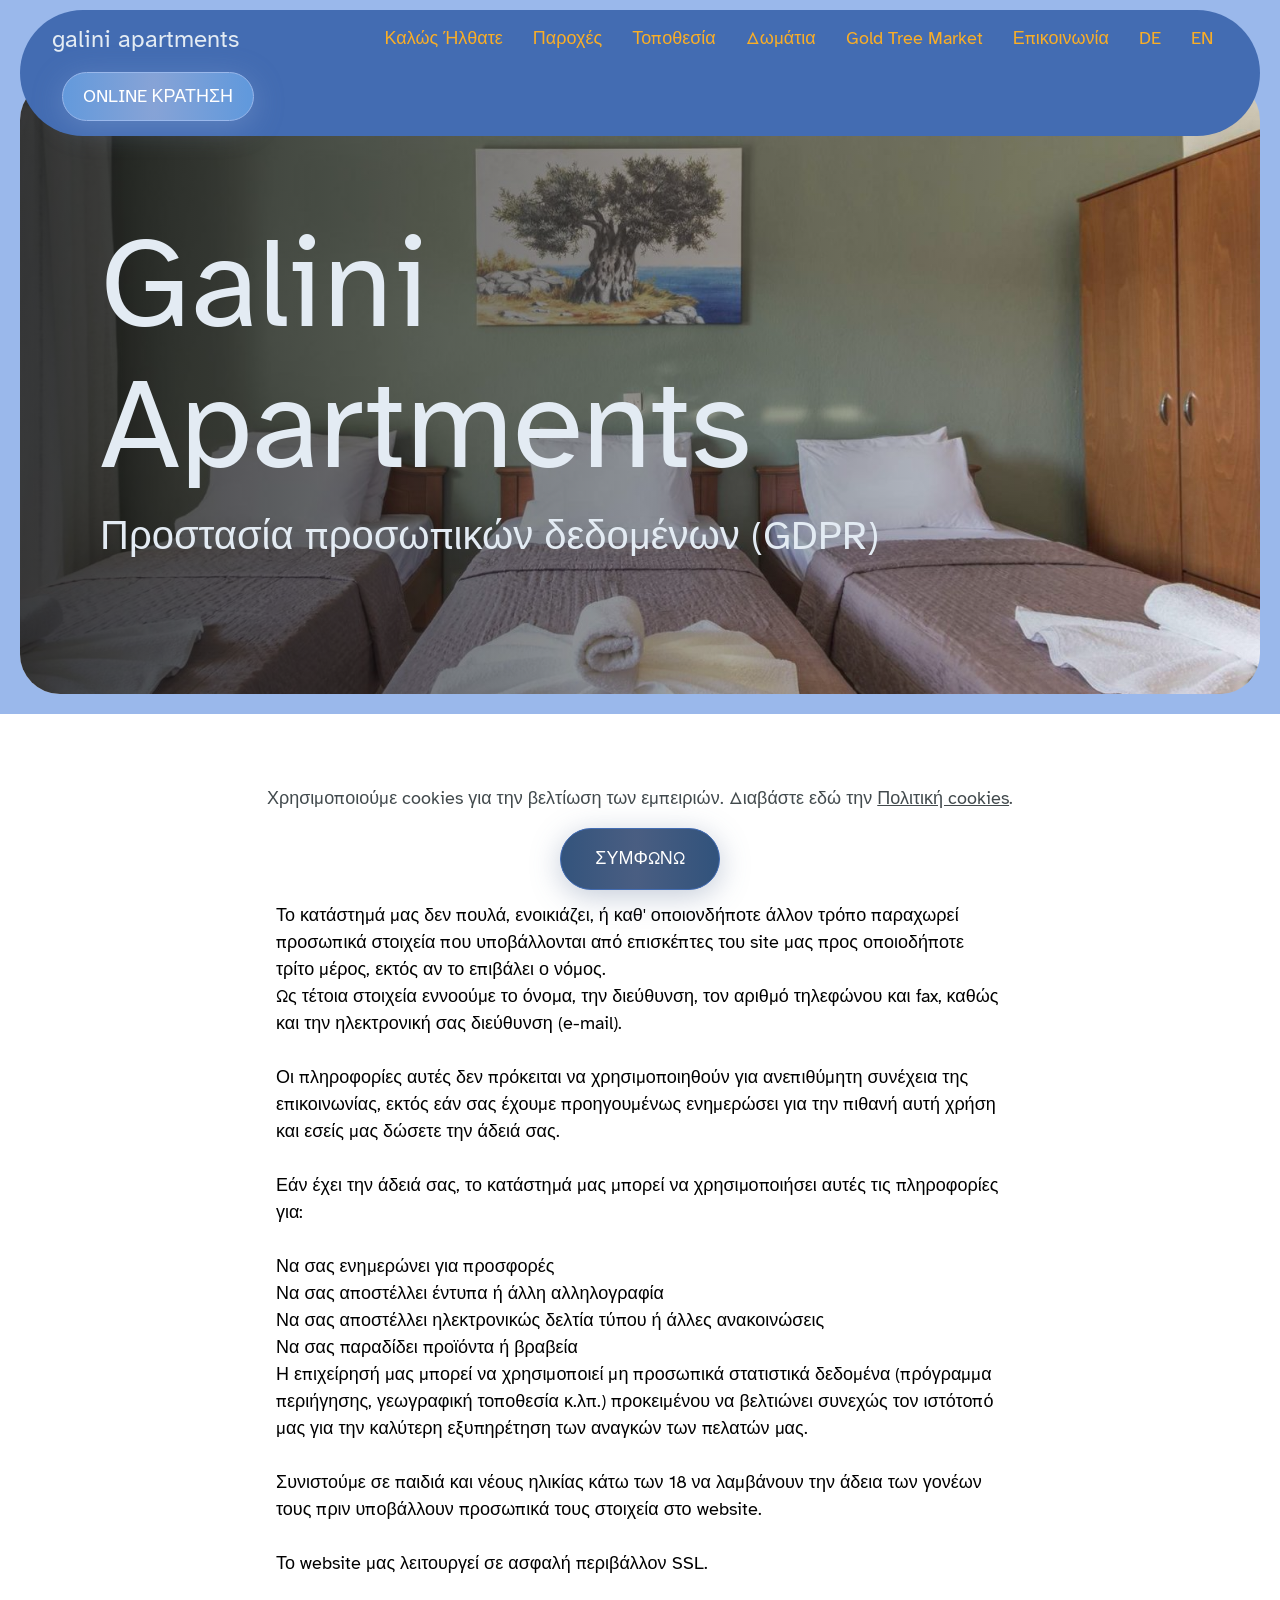
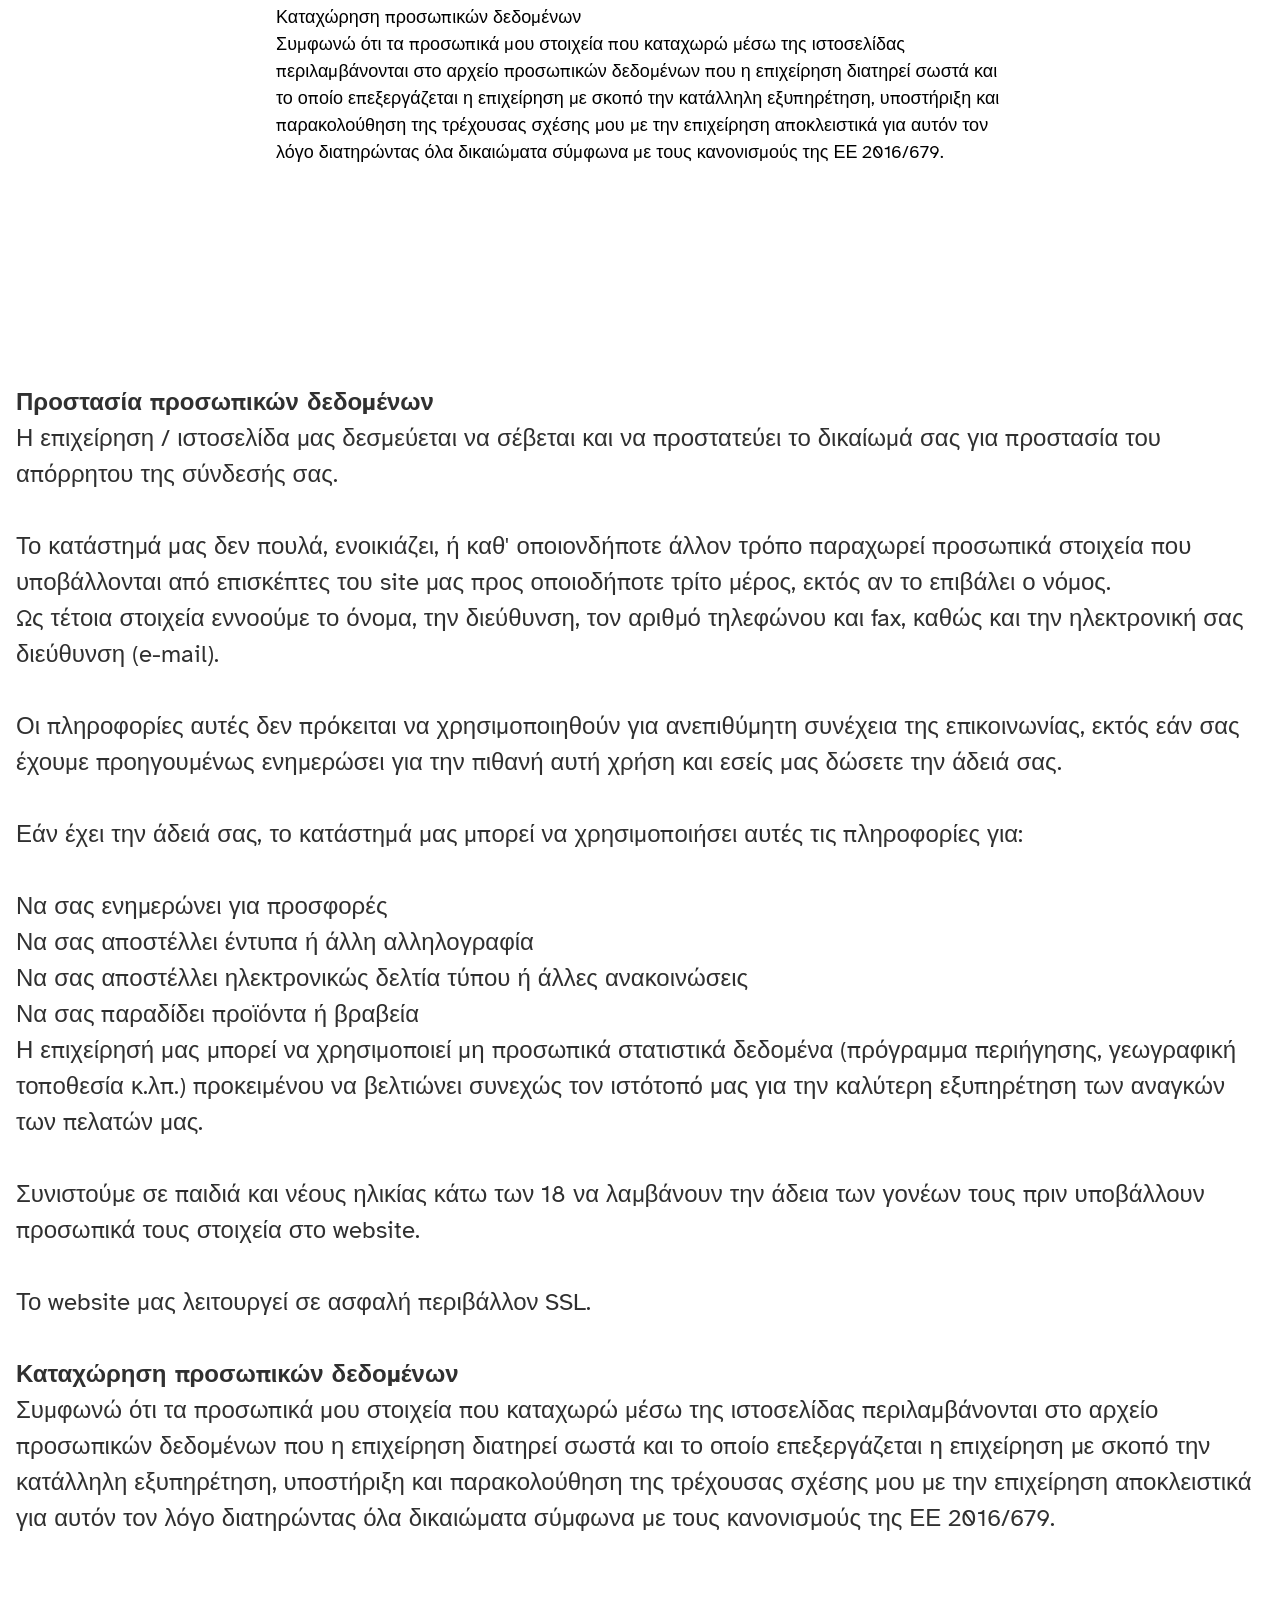
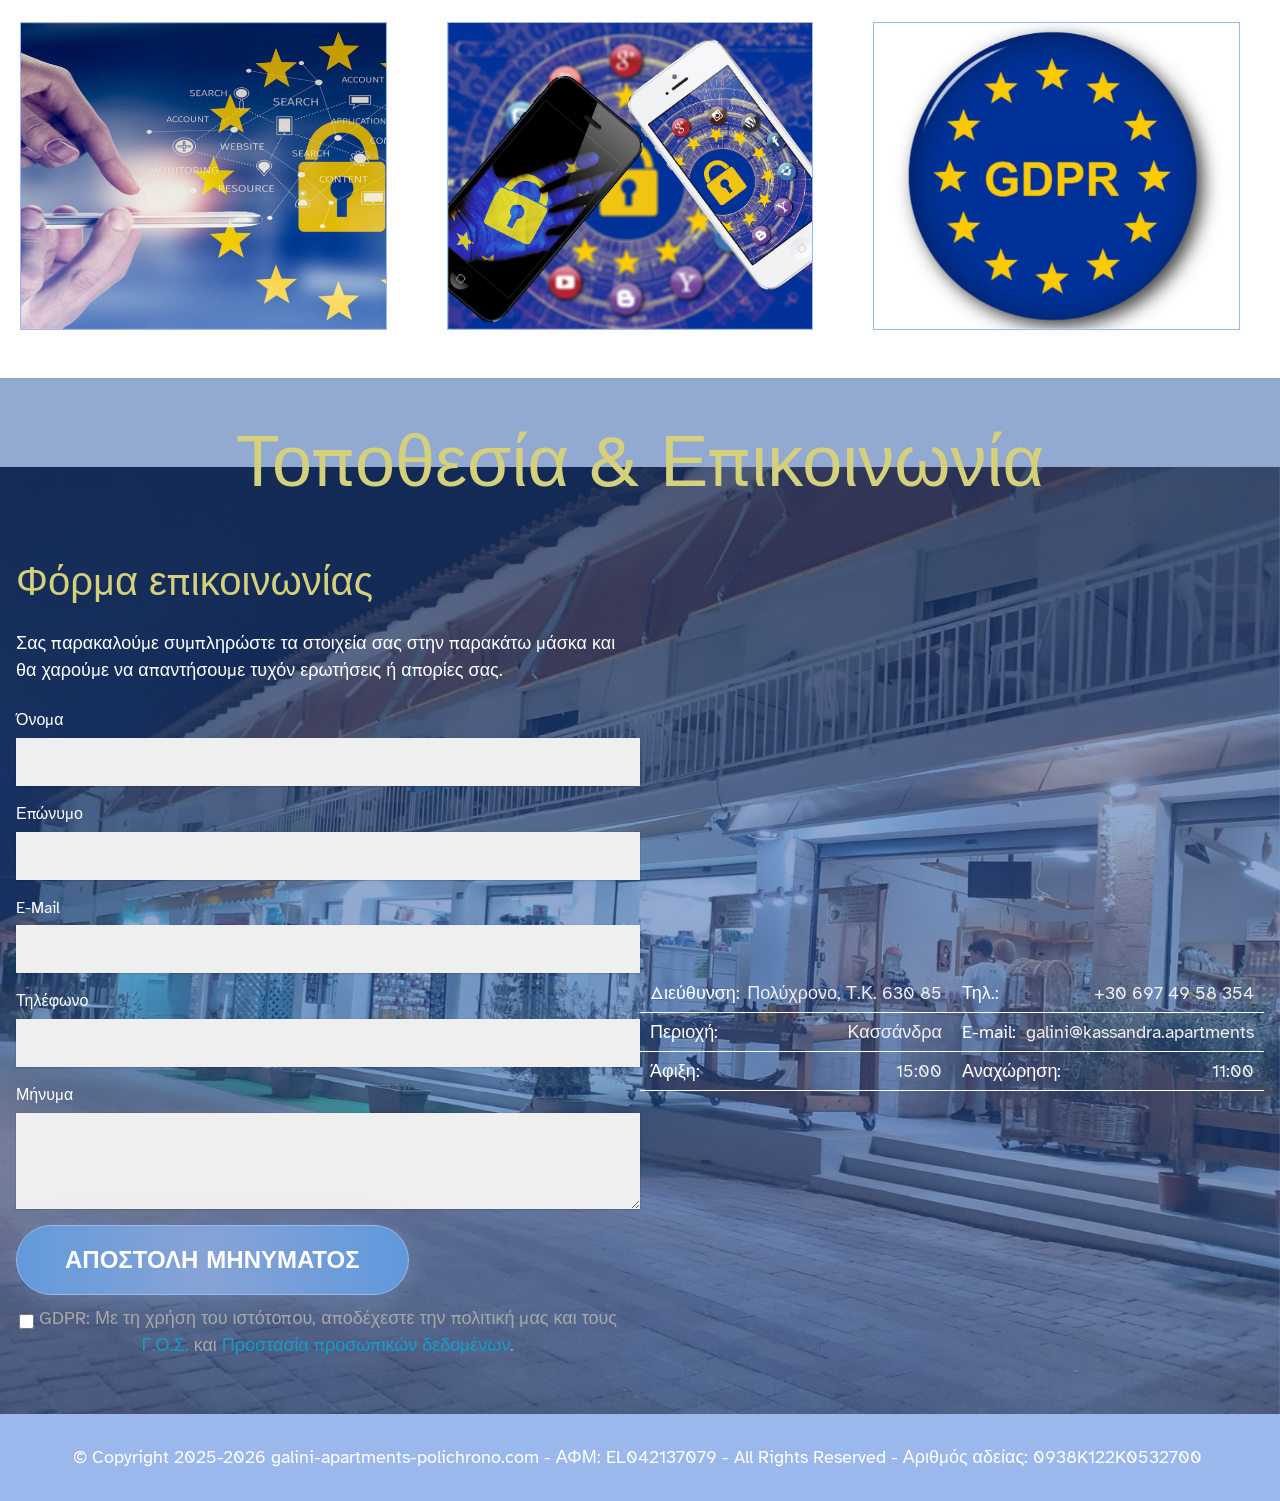
<file: page1.html>
<!DOCTYPE html>
<html  >
<head>
  
  <meta charset="UTF-8">
  <meta http-equiv="X-UA-Compatible" content="IE=edge">
  
  <meta name="viewport" content="width=device-width, initial-scale=1, minimum-scale=1">
  <link rel="shortcut icon" href="assets/images/logo.png" type="image/x-icon">
  <meta name="description" content="Galini δίκλινα και τρίκλινα διαμερίσματα στο Πολύχρονο, Χαλκιδική">
  
  
  <title>Προστασία προσωπικών δεδομένων</title>
  <link rel="stylesheet" href="assets/web/assets/mobirise-icons2/mobirise2.css">
  <link rel="stylesheet" href="assets/bootstrap/css/bootstrap.min.css">
  <link rel="stylesheet" href="assets/parallax/jarallax.css">
  <link rel="stylesheet" href="assets/web/assets/gdpr-plugin/gdpr-styles.css">
  <link rel="stylesheet" href="assets/animatecss/animate.css">
  <link rel="stylesheet" href="assets/dropdown/css/style.css">
  <link rel="stylesheet" href="assets/theme/css/style.css">
  <link rel="preload" href="https://fonts.googleapis.com/css?family=Atkinson+Hyperlegible:400,400i,700,700i&display=swap" as="style" onload="this.onload=null;this.rel='stylesheet'">
  <noscript><link rel="stylesheet" href="https://fonts.googleapis.com/css?family=Atkinson+Hyperlegible:400,400i,700,700i&display=swap"></noscript>
  <link rel="preload" as="style" href="assets/mobirise/css/mbr-additional.css?v=jSmiZq"><link rel="stylesheet" href="assets/mobirise/css/mbr-additional.css?v=jSmiZq" type="text/css">

  
  
  

</head>
<body>
  
  <section data-bs-version="5.1" class="menu menu1 homem5 cid-uBgAOSN9qI" once="menu" id="amenu1-q">
    

    <nav class="navbar navbar-dropdown navbar-fixed-top navbar-expand-lg">
        <div class="container-fluid">
            <div class="navbar-brand">
                
                <span class="navbar-caption-wrap"><a class="navbar-caption text-white display-4" href="#">galini apartments</a></span>
            </div>
            <div class="collapse navbar-collapse" id="navbarSupportedContent">
                <ul class="navbar-nav nav-drop" data-app-modern-menu="true"><li class="nav-item">
                        <a class="nav-link link text-secondary display-7" href="index.html#top">Καλώς Ήλθατε</a>
                        <a class="nav-link link text-secondary display-7" href="index.html#afeatures7-1">Παροχές</a>
                        <a class="nav-link link text-secondary display-7" href="index.html#aslider1-h">Τοποθεσία</a> <a class="nav-link link text-secondary display-7" href="index.html#afeatures5-7">Δωμάτια</a> <a class="nav-link link text-secondary text-primary display-7" href="index.html#article01-n">Gold Tree Market</a> 
                         <a class="nav-link link text-secondary display-7" href="index.html#maps4-4">Επικοινωνία</a> <a class="nav-link link text-secondary text-primary display-7" href="http://de.galini-apartments-polichrono.com">DE</a> <a class="nav-link link text-secondary text-primary display-7" href="http://galini-apartments-polichrono.com">EN</a>
                    </li></ul>
                <button class="navbar-toggler navbar-toggler-close" type="button" data-toggle="collapse" data-bs-toggle="collapse" data-target="#navbarSupportedContent" data-bs-target="#navbarSupportedContent" aria-controls="navbarNavAltMarkup" aria-expanded="false" aria-label="Toggle navigation">
                    <div class="hamburger">
                        <span></span>
                        <span></span>
                        <span></span>
                        <span></span>
                    </div>
                </button>
            </div>
            <div class="mbr-section-btn align-right custom-section-btn"><a class="btn btn-success display-7" href="https://book.roompanda.com/galini-apartments-polichrono" target="_blank">
                    <div class="btn-transform">ONLINE ΚΡΑΤΗΣΗ</div>
                </a></div>
            <button class="navbar-toggler" type="button" data-toggle="collapse" data-bs-toggle="collapse" data-target="#navbarSupportedContent" data-bs-target="#navbarSupportedContent" aria-controls="navbarNavAltMarkup" aria-expanded="false" aria-label="Toggle navigation">
                <div class="hamburger">
                    <span></span>
                    <span></span>
                    <span></span>
                    <span></span>
                </div>
            </button>
        </div>
    </nav>
</section>

<section data-bs-version="5.1" class="features7 homem5 cid-uBgAOU8x1P" id="afeatures7-r">

    

    
    

    
    <div class="container-fluid">
        <div class="row align-items-stretch">
            <div class="col-12 col-text border-item justify-content-center">
                <div class="center-box">
                    <h1 class="card-title mbr-fonts-style mb-0 display-1">Galini <br>Apartments</h1>
                    <h2 class="card-subtitle mbr-fonts-style mb-0 display-5">Προστασία προσωπικών δεδομένων (GDPR)</h2>
                    
                </div>
            </div>
        </div>
    </div>
</section>

<section data-bs-version="5.1" class="article03 aspectm5 cid-uBgBGtppwN" id="article03-16">
    

    
    

    <div class="container">
        <div class="row">
            <div class="col-12">
                <div class="desc-wrapper">
                    
                </div>
            </div>
            <div class="col-12 col-lg-7">
                <div class="content-wrapper">
                    
                    <p class="mbr-text mbr-fonts-style display-7">Προστασία προσωπικών δεδομένων<br>Η επιχείρηση / ιστοσελίδα μας δεσμεύεται να σέβεται και να προστατεύει το δικαίωμά σας για προστασία του απόρρητου της σύνδεσής σας.<br><br>Το κατάστημά μας δεν πουλά, ενοικιάζει, ή καθ' οποιονδήποτε άλλον τρόπο παραχωρεί προσωπικά στοιχεία που υποβάλλονται από επισκέπτες του site μας προς οποιοδήποτε τρίτο μέρος, εκτός αν το επιβάλει ο νόμος.<br>Ως τέτοια στοιχεία εννοούμε το όνομα, την διεύθυνση, τον αριθμό τηλεφώνου και fax, καθώς και την ηλεκτρονική σας διεύθυνση (e-mail).<br><br>Οι πληροφορίες αυτές δεν πρόκειται να χρησιμοποιηθούν για ανεπιθύμητη συνέχεια της επικοινωνίας, εκτός εάν σας έχουμε προηγουμένως ενημερώσει για την πιθανή αυτή χρήση και εσείς μας δώσετε την άδειά σας.<br><br>Εάν έχει την άδειά σας, το κατάστημά μας μπορεί να χρησιμοποιήσει αυτές τις πληροφορίες για:<br><br>Να σας ενημερώνει για προσφορές<br>Να σας αποστέλλει έντυπα ή άλλη αλληλογραφία<br>Να σας αποστέλλει ηλεκτρονικώς δελτία τύπου ή άλλες ανακοινώσεις<br>Να σας παραδίδει προϊόντα ή βραβεία<br>Η επιχείρησή μας μπορεί να χρησιμοποιεί μη προσωπικά στατιστικά δεδομένα (πρόγραμμα περιήγησης, γεωγραφική τοποθεσία κ.λπ.) προκειμένου να βελτιώνει συνεχώς τον ιστότοπό μας για την καλύτερη εξυπηρέτηση των αναγκών των πελατών μας.<br><br>Συνιστούμε σε παιδιά και νέους ηλικίας κάτω των 18 να λαμβάνουν την άδεια των γονέων τους πριν υποβάλλουν προσωπικά τους στοιχεία στο website.<br><br>Το website μας λειτουργεί σε ασφαλή περιβάλλον SSL.<br><br>Καταχώρηση προσωπικών δεδομένων<br>Συμφωνώ ότι τα προσωπικά μου στοιχεία που καταχωρώ μέσω της ιστοσελίδας περιλαμβάνονται στο αρχείο προσωπικών δεδομένων που η επιχείρηση διατηρεί σωστά και το οποίο επεξεργάζεται η επιχείρηση με σκοπό την κατάλληλη εξυπηρέτηση, υποστήριξη και παρακολούθηση της τρέχουσας σχέσης μου με την επιχείρηση αποκλειστικά για αυτόν τον λόγο διατηρώντας όλα δικαιώματα σύμφωνα με τους κανονισμούς της ΕΕ 2016/679.<br></p>
                    
                </div>
            </div>
        </div>
    </div>
</section>

<section data-bs-version="5.1" class="slider1 charitym5 mbr-embla cid-uBgAOZfTzD" id="aslider1-z">
    

    
    <div class="position-relative">
        <div class="container">
            <div class="mbr-section-head">
                
                <h5 class="mbr-section-subtitle mbr-fonts-style mb-0 display-4"><strong>Προστασία προσωπικών δεδομένων</strong><div>Η επιχείρηση / ιστοσελίδα μας δεσμεύεται να σέβεται και να προστατεύει το δικαίωμά σας για προστασία του απόρρητου της σύνδεσής σας.</div><div><br></div><div>Το κατάστημά μας δεν πουλά, ενοικιάζει, ή καθ' οποιονδήποτε άλλον τρόπο παραχωρεί προσωπικά στοιχεία που υποβάλλονται από επισκέπτες του site μας προς οποιοδήποτε τρίτο μέρος, εκτός αν το επιβάλει ο νόμος.</div><div>Ως τέτοια στοιχεία εννοούμε το όνομα, την διεύθυνση, τον αριθμό τηλεφώνου και fax, καθώς και την ηλεκτρονική σας διεύθυνση (e-mail).</div><div><br></div><div>Οι πληροφορίες αυτές δεν πρόκειται να χρησιμοποιηθούν για ανεπιθύμητη συνέχεια της επικοινωνίας, εκτός εάν σας έχουμε προηγουμένως ενημερώσει για την πιθανή αυτή χρήση και εσείς μας δώσετε την άδειά σας.</div><div><br></div><div>Εάν έχει την άδειά σας, το κατάστημά μας μπορεί να χρησιμοποιήσει αυτές τις πληροφορίες για:</div><div><br></div><div>Να σας ενημερώνει για προσφορές</div><div>Να σας αποστέλλει έντυπα ή άλλη αλληλογραφία</div><div>Να σας αποστέλλει ηλεκτρονικώς δελτία τύπου ή άλλες ανακοινώσεις</div><div>Να σας παραδίδει προϊόντα ή βραβεία</div><div>Η επιχείρησή μας μπορεί να χρησιμοποιεί μη προσωπικά στατιστικά δεδομένα (πρόγραμμα περιήγησης, γεωγραφική τοποθεσία κ.λπ.) προκειμένου να βελτιώνει συνεχώς τον ιστότοπό μας για την καλύτερη εξυπηρέτηση των αναγκών των πελατών μας.</div><div><br></div><div>Συνιστούμε σε παιδιά και νέους ηλικίας κάτω των 18 να λαμβάνουν την άδεια των γονέων τους πριν υποβάλλουν προσωπικά τους στοιχεία στο website.</div><div><br></div><div>Το website μας λειτουργεί σε ασφαλή περιβάλλον SSL.</div><div><br></div><div><strong>Καταχώρηση προσωπικών δεδομένων</strong></div><div>Συμφωνώ ότι τα προσωπικά μου στοιχεία που καταχωρώ μέσω της ιστοσελίδας περιλαμβάνονται στο αρχείο προσωπικών δεδομένων που η επιχείρηση διατηρεί σωστά και το οποίο επεξεργάζεται η επιχείρηση με σκοπό την κατάλληλη εξυπηρέτηση, υποστήριξη και παρακολούθηση της τρέχουσας σχέσης μου με την επιχείρηση αποκλειστικά για αυτόν τον λόγο διατηρώντας όλα δικαιώματα σύμφωνα με τους κανονισμούς της ΕΕ 2016/679.</div><div><br></div></h5>
            </div>
        </div>

        <div class="embla" data-skip-snaps="true" data-align="center" data-contain-scroll="trimSnaps" data-auto-play-interval="5" data-draggable="true">
            <div class="embla__viewport container-fluid">
                <div class="embla__container">

                    <div class="embla__slide slider-image item active">
                        <div class="slide-content">
                            <div class="item-wrapper">
                                <div class="item-img">
                                    <img src="assets/images/mbr-1280x600.webp" alt="" data-slide-to="1" data-bs-slide-to="1">
                                </div>
                            </div>
                        </div>
                    </div><div class="embla__slide slider-image item">
                        <div class="slide-content">
                            <div class="item-wrapper">
                                <div class="item-img">
                                    <img src="assets/images/mbr-1280x853.webp" alt="" data-slide-to="2" data-bs-slide-to="3">
                                </div>
                            </div>
                        </div>
                    </div><div class="embla__slide slider-image item">
                        <div class="slide-content">
                            <div class="item-wrapper">
                                <div class="item-img">
                                    <img src="assets/images/mbr-1-1280x839.webp" alt="" data-slide-to="2" data-bs-slide-to="3">
                                </div>
                            </div>
                        </div>
                    </div>


                    
                    
                    
                    
                    

                </div>
            </div>
            <button class="embla__button embla__button--prev">
                <span class="mobi-mbri mobi-mbri-arrow-prev mbr-iconfont" aria-hidden="true"></span>
                <span class="sr-only visually-hidden visually-hidden">Previous</span>
            </button>
            <button class="embla__button embla__button--next">
                <span class="mobi-mbri mobi-mbri-arrow-next mbr-iconfont" aria-hidden="true"></span>
                <span class="sr-only visually-hidden visually-hidden">Next</span>
            </button>
        </div>
    </div>
</section>

<section data-bs-version="5.1" class="maps4 hotelm4_maps4 cid-uBgAP1XI6U mbr-parallax-background" id="maps4-13">

	
    


	<div class="mbr-overlay" style="opacity: 0.5; background-color: rgb(38, 85, 166);">
	</div>
	<div class="container mbr-white">
		
		
		<h2 class="mbr-section-title main-title mbr-fonts-style align-center display-2">Τοποθεσία &amp; Επικοινωνία</h2>
		<div class="row main-row justify-content-center pt-5">
			<div class="col-md-10 col-lg-6 form-wrapper">
				
				<h2 class="mbr-section-title form-title mbr-fonts-style pb-3 display-5">Φόρμα επικοινωνίας</h2>
				<p class="mbr-text form-text mbr-fonts-style m-0 pb-4 mbr-lighter display-7">Σας παρακαλούμε συμπληρώστε τα στοιχεία σας στην παρακάτω μάσκα και θα χαρούμε να απαντήσουμε τυχόν ερωτήσεις ή απορίες σας.&nbsp;</p>
				<div class="form1" data-form-type="formoid">
					
					<form action="https://mobirise.eu/" method="POST" class="mbr-form form-with-styler" data-form-title="Mobirise Form"><input type="hidden" name="email" data-form-email="true" value="AaaZKQAUNmiQeHx4HlFrU6SPYqq9Ju35TdlhMiKixD05p0vNu6nGGr4sHDTxmyYeQjefDriENdLvfSTYBpc4oGMXFLueTAgZ39+4zVGcfqb6ainLU1Mh3YF779Tix/ZO.YSpBg9lIKhOeqfveXUH9VMCPWIBZY44QeBpdUYjyFylzAcOpA4mKARq8j/SacesxxVJAuKeGBCNHmRxdMrFGgPvESzoluQN3KBTvW1MYMyxcZAP6OrhlhofnXnmwR03A">
						<div class="row">
							<div hidden="hidden" data-form-alert="" class="alert alert-success col-12">Σας ευχαριστούμε πολύ 
								που συμπληρώσατε με επιτυχία την φόρμα επικοινωνίας!</div>
							<div hidden="hidden" data-form-alert-danger="" class="alert alert-danger col-12"></div>
						</div>
						<div class="dragArea row">
							<div class="col-md-12 form-group mb-3 " data-for="firstname">
								<label for="firstname-maps4-13" class="form-control-label mbr-fonts-style display-7">Όνομα</label>
								<input type="text" name="firstname" data-form-field="First Name" required="required" class="form-control display-7" id="firstname-maps4-13">
							</div>
							<div class="col-md-12 form-group mb-3 " data-for="lastname">
								<label for="lastname-maps4-13" class="form-control-label mbr-fonts-style display-7">Επώνυμο</label>
								<input type="text" name="lastname" data-form-field="Last Name" required="required" class="form-control display-7" id="lastname-maps4-13">
							</div>
							<div data-for="email" class="col-md-12 form-group mb-3 ">
								<label for="email-maps4-13" class="form-control-label mbr-fonts-style display-7">E-Mail</label>
								<input type="email" name="email" data-form-field="Email" class="form-control display-7" required="required" id="email-maps4-13">
							</div>
							<div data-for="phone" class="col-md-12 form-group mb-3 ">
								<label for="phone-maps4-13" class="form-control-label mbr-fonts-style display-7">Τηλέφωνο</label>
								<input type="tel" name="phone" data-form-field="Phone" class="form-control display-7" id="phone-maps4-13">
							</div>
							<div data-for="message" class="col-md-12 form-group mb-3 ">
								<label for="message-maps4-13" class="form-control-label mbr-fonts-style display-7">Μήνυμα</label>
								<textarea name="message" data-form-field="Message" class="form-control display-7" id="message-maps4-13"></textarea>
							</div>
							<div class="col-md-12 input-group-btn"><button type="submit" class="btn btn-lg btn-form btn-success display-4" href="mailto:galini@kassandra.apartments">ΑΠΟΣΤΟΛΗ ΜΗΝΥΜΑΤΟΣ</button></div>
						</div>
					<span class="gdpr-block">
<label>
<span class="textGDPR display-7" style="color: #a7a7a7"><input type="checkbox" name="gdpr" id="gdpr-maps4-13" required="">GDPR: Με τη χρήση του ιστότοπου, αποδέχεστε την πολιτική μας και τους <a style="color: #149dcc; text-decoration: none;" href="terms.html">Γ.Ο.Σ.</a> και <a style="color: #149dcc; text-decoration: none;" href="policy.html">Προστασία προσωπικών δεδομένων</a>.</span>
</label>
</span></form>
					
				</div>
			</div>

			<div class="col-md-10 col-lg-6">
				<div class="google-map"><iframe frameborder="0" style="border:0" src="https://www.google.com/maps/embed?pb=!1m18!1m12!1m3!1d3055.6042308418346!2d23.526711076879106!3d40.01728707150671!2m3!1f0!2f0!3f0!3m2!1i1024!2i768!4f13.1!3m3!1m2!1s0x14a629e0b3b250af%3A0xe8210159a94639a9!2sgalini.kassandra.apartments!5e0!3m2!1sel!2sde!4v1737841226298!5m2!1sel!2sde" allowfullscreen=""></iframe></div>
				<div class="row info-row justify-content-center pt-3">
					<div class="first-column col-12 mbr-fonts-style col-md-6 display-7">
						<ol>
							<li>
								<span class="info-title mbr-fonts-style">Διεύθυνση:
								</span>
								<span class="info-value mbr-fonts-style">Πολύχρονο, Τ.Κ. 630 85</span>
							</li>
							<li>
								<span class="info-title mbr-fonts-style">Περιοχή:
								</span>
								<span class="info-value mbr-fonts-style">Κασσάνδρα</span>
							</li>
							<li>
								<span class="info-title mbr-fonts-style">Άφιξη:
								</span>
								<span class="info-value mbr-fonts-style">15:00</span>
							</li>
						</ol>
					</div>
					<div class="col-md-6 second-column mbr-fonts-style display-7">
						<ol>
							<li>
								<span class="info-title mbr-fonts-style">Τηλ.:
								</span>
								<span class="info-value mbr-fonts-style">
									+30 697 49 58 354
								</span>
							</li>
							<li>
								<span class="info-title mbr-fonts-style">
									E-mail:</span>
								<span class="info-value mbr-fonts-style">galini@kassandra.apartments</span>
							</li>
							<li>
								<span class="info-title mbr-fonts-style">Αναχώρηση:
								</span>
								<span class="info-value mbr-fonts-style">
									11:00</span>
							</li>
						</ol>
					</div>
				</div>
			</div>
		</div>
	</div>
</section>

<section data-bs-version="5.1" class="footer2 homem5 cid-uBgAP2OMGo" once="footers" id="afooter2-14">

    

    
    <div class="container-fluid">
        <div class="media-container-row align-center mbr-white">
            <div class="col-12">
                <p class="mbr-text mb-0 mbr-fonts-style align-left display-7">
                    © Copyright 2025-2026 galini-apartments-polichrono.com - ΑΦΜ: EL042137079 - All Rights Reserved -&nbsp;Αριθμός αδείας: 0938K122K0532700&nbsp;</p>
            </div>
        </div>
    </div>
</section>


<script src="assets/bootstrap/js/bootstrap.bundle.min.js"></script>
  <script src="assets/parallax/jarallax.js"></script>
  <script src="assets/web/assets/cookies-alert-plugin/cookies-alert-core.js"></script>
  <script src="assets/web/assets/cookies-alert-plugin/cookies-alert-script.js"></script>
  <script src="assets/smoothscroll/smooth-scroll.js"></script>
  <script src="assets/ytplayer/index.js"></script>
  <script src="assets/dropdown/js/navbar-dropdown.js"></script>
  <script src="assets/embla/embla.min.js"></script>
  <script src="assets/embla/script.js"></script>
  <script src="assets/theme/js/script.js"></script>
  <script src="assets/formoid/formoid.min.js"></script>
  
  
  
<input name="cookieData" type="hidden" data-cookie-cookiesAlertType='false' data-cookie-customDialogSelector='null' data-cookie-colorText='#424a4d' data-cookie-colorBg='rgb(255, 255, 255)' data-cookie-opacityOverlay='0' data-cookie-bgOpacity='100' data-cookie-textButton='ΣΥΜΦΩΝΩ' data-cookie-rejectText='REJECT' data-cookie-colorButton='#436cb2' data-cookie-rejectColor='#ffffff' data-cookie-colorLink='#424a4d' data-cookie-underlineLink='true' data-cookie-text="Χρησιμοποιούμε cookies για την βελτίωση των εμπειριών. Διαβάστε εδώ την <a href='privacy.html'>Πολιτική cookies</a>.">
   <div id="scrollToTop" class="scrollToTop mbr-arrow-up"><a style="text-align: center;"><i class="mbr-arrow-up-icon mbr-arrow-up-icon-cm cm-icon cm-icon-smallarrow-up"></i></a></div>
    <input name="animation" type="hidden">
  
</body>
</html>
</file>
<file: assets/web/assets/mobirise-icons2/mobirise2.css>
@font-face {
  font-family: 'Moririse2';
  font-display: swap;
  src:  url('mobirise2.eot?f2bix4');
  src:  url('mobirise2.eot?f2bix4#iefix') format('embedded-opentype'),
    url('mobirise2.woff2?f2bix4') format('woff2'),
    url('mobirise2.woff?f2bix4') format('woff'),
    url('mobirise2.ttf?f2bix4') format('truetype'),
    url('mobirise2.svg?f2bix4#mobirise2') format('svg');
  font-weight: normal;
  font-style: normal;
}

[class^="mobi-"], [class*=" mobi-"] {
  /* use !important to prevent issues with browser extensions that change fonts */
  font-family: 'Moririse2' !important;
  speak: none;
  font-style: normal;
  font-weight: normal;
  font-variant: normal;
  text-transform: none;
  line-height: 1;

  /* Better Font Rendering =========== */
  -webkit-font-smoothing: antialiased;
  -moz-osx-font-smoothing: grayscale;
}

.mobi-mbri-add-submenu:before {
  content: "\e900";
}
.mobi-mbri-alert:before {
  content: "\e901";
}
.mobi-mbri-align-center:before {
  content: "\e902";
}
.mobi-mbri-align-justify:before {
  content: "\e903";
}
.mobi-mbri-align-left:before {
  content: "\e904";
}
.mobi-mbri-align-right:before {
  content: "\e905";
}
.mobi-mbri-android:before {
  content: "\e906";
}
.mobi-mbri-apple:before {
  content: "\e907";
}
.mobi-mbri-arrow-down:before {
  content: "\e908";
}
.mobi-mbri-arrow-next:before {
  content: "\e909";
}
.mobi-mbri-arrow-prev:before {
  content: "\e90a";
}
.mobi-mbri-arrow-up:before {
  content: "\e90b";
}
.mobi-mbri-bold:before {
  content: "\e90c";
}
.mobi-mbri-bookmark:before {
  content: "\e90d";
}
.mobi-mbri-bootstrap:before {
  content: "\e90e";
}
.mobi-mbri-briefcase:before {
  content: "\e90f";
}
.mobi-mbri-browse:before {
  content: "\e910";
}
.mobi-mbri-bulleted-list:before {
  content: "\e911";
}
.mobi-mbri-calendar:before {
  content: "\e912";
}
.mobi-mbri-camera:before {
  content: "\e913";
}
.mobi-mbri-cart-add:before {
  content: "\e914";
}
.mobi-mbri-cart-full:before {
  content: "\e915";
}
.mobi-mbri-cash:before {
  content: "\e916";
}
.mobi-mbri-change-style:before {
  content: "\e917";
}
.mobi-mbri-chat:before {
  content: "\e918";
}
.mobi-mbri-clock:before {
  content: "\e919";
}
.mobi-mbri-close:before {
  content: "\e91a";
}
.mobi-mbri-cloud:before {
  content: "\e91b";
}
.mobi-mbri-code:before {
  content: "\e91c";
}
.mobi-mbri-contact-form:before {
  content: "\e91d";
}
.mobi-mbri-credit-card:before {
  content: "\e91e";
}
.mobi-mbri-cursor-click:before {
  content: "\e91f";
}
.mobi-mbri-cust-feedback:before {
  content: "\e920";
}
.mobi-mbri-database:before {
  content: "\e921";
}
.mobi-mbri-delivery:before {
  content: "\e922";
}
.mobi-mbri-desktop:before {
  content: "\e923";
}
.mobi-mbri-devices:before {
  content: "\e924";
}
.mobi-mbri-down:before {
  content: "\e925";
}
.mobi-mbri-download-2:before {
  content: "\e926";
}
.mobi-mbri-download:before {
  content: "\e927";
}
.mobi-mbri-drag-n-drop-2:before {
  content: "\e928";
}
.mobi-mbri-drag-n-drop:before {
  content: "\e929";
}
.mobi-mbri-edit-2:before {
  content: "\e92a";
}
.mobi-mbri-edit:before {
  content: "\e92b";
}
.mobi-mbri-error:before {
  content: "\e92c";
}
.mobi-mbri-extension:before {
  content: "\e92d";
}
.mobi-mbri-features:before {
  content: "\e92e";
}
.mobi-mbri-file:before {
  content: "\e92f";
}
.mobi-mbri-flag:before {
  content: "\e930";
}
.mobi-mbri-folder:before {
  content: "\e931";
}
.mobi-mbri-gift:before {
  content: "\e932";
}
.mobi-mbri-github:before {
  content: "\e933";
}
.mobi-mbri-globe-2:before {
  content: "\e934";
}
.mobi-mbri-globe:before {
  content: "\e935";
}
.mobi-mbri-growing-chart:before {
  content: "\e936";
}
.mobi-mbri-hearth:before {
  content: "\e937";
}
.mobi-mbri-help:before {
  content: "\e938";
}
.mobi-mbri-home:before {
  content: "\e939";
}
.mobi-mbri-hot-cup:before {
  content: "\e93a";
}
.mobi-mbri-idea:before {
  content: "\e93b";
}
.mobi-mbri-image-gallery:before {
  content: "\e93c";
}
.mobi-mbri-image-slider:before {
  content: "\e93d";
}
.mobi-mbri-info:before {
  content: "\e93e";
}
.mobi-mbri-italic:before {
  content: "\e93f";
}
.mobi-mbri-key:before {
  content: "\e940";
}
.mobi-mbri-laptop:before {
  content: "\e941";
}
.mobi-mbri-layers:before {
  content: "\e942";
}
.mobi-mbri-left-right:before {
  content: "\e943";
}
.mobi-mbri-left:before {
  content: "\e944";
}
.mobi-mbri-letter:before {
  content: "\e945";
}
.mobi-mbri-like:before {
  content: "\e946";
}
.mobi-mbri-link:before {
  content: "\e947";
}
.mobi-mbri-lock:before {
  content: "\e948";
}
.mobi-mbri-login:before {
  content: "\e949";
}
.mobi-mbri-logout:before {
  content: "\e94a";
}
.mobi-mbri-magic-stick:before {
  content: "\e94b";
}
.mobi-mbri-map-pin:before {
  content: "\e94c";
}
.mobi-mbri-menu:before {
  content: "\e94d";
}
.mobi-mbri-mobile-2:before {
  content: "\e94e";
}
.mobi-mbri-mobile-horizontal:before {
  content: "\e94f";
}
.mobi-mbri-mobile:before {
  content: "\e950";
}
.mobi-mbri-mobirise:before {
  content: "\e951";
}
.mobi-mbri-more-horizontal:before {
  content: "\e952";
}
.mobi-mbri-more-vertical:before {
  content: "\e953";
}
.mobi-mbri-music:before {
  content: "\e954";
}
.mobi-mbri-new-file:before {
  content: "\e955";
}
.mobi-mbri-numbered-list:before {
  content: "\e956";
}
.mobi-mbri-opened-folder:before {
  content: "\e957";
}
.mobi-mbri-pages:before {
  content: "\e958";
}
.mobi-mbri-paper-plane:before {
  content: "\e959";
}
.mobi-mbri-paperclip:before {
  content: "\e95a";
}
.mobi-mbri-phone:before {
  content: "\e95b";
}
.mobi-mbri-photo:before {
  content: "\e95c";
}
.mobi-mbri-photos:before {
  content: "\e95d";
}
.mobi-mbri-pin:before {
  content: "\e95e";
}
.mobi-mbri-play:before {
  content: "\e95f";
}
.mobi-mbri-plus:before {
  content: "\e960";
}
.mobi-mbri-preview:before {
  content: "\e961";
}
.mobi-mbri-print:before {
  content: "\e962";
}
.mobi-mbri-protect:before {
  content: "\e963";
}
.mobi-mbri-question:before {
  content: "\e964";
}
.mobi-mbri-quote-left:before {
  content: "\e965";
}
.mobi-mbri-quote-right:before {
  content: "\e966";
}
.mobi-mbri-redo:before {
  content: "\e967";
}
.mobi-mbri-refresh:before {
  content: "\e968";
}
.mobi-mbri-responsive-2:before {
  content: "\e969";
}
.mobi-mbri-responsive:before {
  content: "\e96a";
}
.mobi-mbri-right:before {
  content: "\e96b";
}
.mobi-mbri-rocket:before {
  content: "\e96c";
}
.mobi-mbri-sad-face:before {
  content: "\e96d";
}
.mobi-mbri-sale:before {
  content: "\e96e";
}
.mobi-mbri-save:before {
  content: "\e96f";
}
.mobi-mbri-search:before {
  content: "\e970";
}
.mobi-mbri-setting-2:before {
  content: "\e971";
}
.mobi-mbri-setting-3:before {
  content: "\e972";
}
.mobi-mbri-setting:before {
  content: "\e973";
}
.mobi-mbri-share:before {
  content: "\e974";
}
.mobi-mbri-shopping-bag:before {
  content: "\e975";
}
.mobi-mbri-shopping-basket:before {
  content: "\e976";
}
.mobi-mbri-shopping-cart:before {
  content: "\e977";
}
.mobi-mbri-sites:before {
  content: "\e978";
}
.mobi-mbri-smile-face:before {
  content: "\e979";
}
.mobi-mbri-speed:before {
  content: "\e97a";
}
.mobi-mbri-star:before {
  content: "\e97b";
}
.mobi-mbri-success:before {
  content: "\e97c";
}
.mobi-mbri-sun:before {
  content: "\e97d";
}
.mobi-mbri-sun2:before {
  content: "\e97e";
}
.mobi-mbri-tablet-vertical:before {
  content: "\e97f";
}
.mobi-mbri-tablet:before {
  content: "\e980";
}
.mobi-mbri-target:before {
  content: "\e981";
}
.mobi-mbri-timer:before {
  content: "\e982";
}
.mobi-mbri-to-ftp:before {
  content: "\e983";
}
.mobi-mbri-to-local-drive:before {
  content: "\e984";
}
.mobi-mbri-touch-swipe:before {
  content: "\e985";
}
.mobi-mbri-touch:before {
  content: "\e986";
}
.mobi-mbri-trash:before {
  content: "\e987";
}
.mobi-mbri-underline:before {
  content: "\e988";
}
.mobi-mbri-undo:before {
  content: "\e989";
}
.mobi-mbri-unlink:before {
  content: "\e98a";
}
.mobi-mbri-unlock:before {
  content: "\e98b";
}
.mobi-mbri-up-down:before {
  content: "\e98c";
}
.mobi-mbri-up:before {
  content: "\e98d";
}
.mobi-mbri-update:before {
  content: "\e98e";
}
.mobi-mbri-upload-2:before {
  content: "\e98f";
}
.mobi-mbri-upload:before {
  content: "\e990";
}
.mobi-mbri-user-2:before {
  content: "\e991";
}
.mobi-mbri-user:before {
  content: "\e992";
}
.mobi-mbri-users:before {
  content: "\e993";
}
.mobi-mbri-video-play:before {
  content: "\e994";
}
.mobi-mbri-video:before {
  content: "\e995";
}
.mobi-mbri-watch:before {
  content: "\e996";
}
.mobi-mbri-website-theme-2:before {
  content: "\e997";
}
.mobi-mbri-website-theme:before {
  content: "\e998";
}
.mobi-mbri-wifi:before {
  content: "\e999";
}
.mobi-mbri-windows:before {
  content: "\e99a";
}
.mobi-mbri-zoom-in:before {
  content: "\e99b";
}
.mobi-mbri-zoom-out:before {
  content: "\e99c";
}
</file>
<file: assets/web/assets/mobirise-icons/mobirise-icons.css>
@font-face {
  font-family: 'MobiriseIcons';
  src:  url('mobirise-icons.eot?spat4u');
  src:  url('mobirise-icons.eot?spat4u#iefix') format('embedded-opentype'),
    url('mobirise-icons.woff2?spat4u') format('woff2'),
    url('mobirise-icons.woff?spat4u') format('woff'),
    url('mobirise-icons.ttf?spat4u') format('truetype'),
    url('mobirise-icons.svg?spat4u#MobiriseIcons') format('svg');
  font-weight: normal;
  font-style: normal;
  font-display: swap;
}

[class^="mbri-"], [class*=" mbri-"] {
  /* use !important to prevent issues with browser extensions that change fonts */
  font-family: MobiriseIcons !important;
  speak: none;
  font-style: normal;
  font-weight: normal;
  font-variant: normal;
  text-transform: none;
  line-height: 1;

  /* Better Font Rendering =========== */
  -webkit-font-smoothing: antialiased;
  -moz-osx-font-smoothing: grayscale;
}

.mbri-add-submenu:before {
  content: "\e900";
}
.mbri-alert:before {
  content: "\e901";
}
.mbri-align-center:before {
  content: "\e902";
}
.mbri-align-justify:before {
  content: "\e903";
}
.mbri-align-left:before {
  content: "\e904";
}
.mbri-align-right:before {
  content: "\e905";
}
.mbri-android:before {
  content: "\e906";
}
.mbri-apple:before {
  content: "\e907";
}
.mbri-arrow-down:before {
  content: "\e908";
}
.mbri-arrow-next:before {
  content: "\e909";
}
.mbri-arrow-prev:before {
  content: "\e90a";
}
.mbri-arrow-up:before {
  content: "\e90b";
}
.mbri-bold:before {
  content: "\e90c";
}
.mbri-bookmark:before {
  content: "\e90d";
}
.mbri-bootstrap:before {
  content: "\e90e";
}
.mbri-briefcase:before {
  content: "\e90f";
}
.mbri-browse:before {
  content: "\e910";
}
.mbri-bulleted-list:before {
  content: "\e911";
}
.mbri-calendar:before {
  content: "\e912";
}
.mbri-camera:before {
  content: "\e913";
}
.mbri-cart-add:before {
  content: "\e914";
}
.mbri-cart-full:before {
  content: "\e915";
}
.mbri-cash:before {
  content: "\e916";
}
.mbri-change-style:before {
  content: "\e917";
}
.mbri-chat:before {
  content: "\e918";
}
.mbri-clock:before {
  content: "\e919";
}
.mbri-close:before {
  content: "\e91a";
}
.mbri-cloud:before {
  content: "\e91b";
}
.mbri-code:before {
  content: "\e91c";
}
.mbri-contact-form:before {
  content: "\e91d";
}
.mbri-credit-card:before {
  content: "\e91e";
}
.mbri-cursor-click:before {
  content: "\e91f";
}
.mbri-cust-feedback:before {
  content: "\e920";
}
.mbri-database:before {
  content: "\e921";
}
.mbri-delivery:before {
  content: "\e922";
}
.mbri-desktop:before {
  content: "\e923";
}
.mbri-devices:before {
  content: "\e924";
}
.mbri-down:before {
  content: "\e925";
}
.mbri-download:before {
  content: "\e989";
}
.mbri-drag-n-drop:before {
  content: "\e927";
}
.mbri-drag-n-drop2:before {
  content: "\e928";
}
.mbri-edit:before {
  content: "\e929";
}
.mbri-edit2:before {
  content: "\e92a";
}
.mbri-error:before {
  content: "\e92b";
}
.mbri-extension:before {
  content: "\e92c";
}
.mbri-features:before {
  content: "\e92d";
}
.mbri-file:before {
  content: "\e92e";
}
.mbri-flag:before {
  content: "\e92f";
}
.mbri-folder:before {
  content: "\e930";
}
.mbri-gift:before {
  content: "\e931";
}
.mbri-github:before {
  content: "\e932";
}
.mbri-globe:before {
  content: "\e933";
}
.mbri-globe-2:before {
  content: "\e934";
}
.mbri-growing-chart:before {
  content: "\e935";
}
.mbri-hearth:before {
  content: "\e936";
}
.mbri-help:before {
  content: "\e937";
}
.mbri-home:before {
  content: "\e938";
}
.mbri-hot-cup:before {
  content: "\e939";
}
.mbri-idea:before {
  content: "\e93a";
}
.mbri-image-gallery:before {
  content: "\e93b";
}
.mbri-image-slider:before {
  content: "\e93c";
}
.mbri-info:before {
  content: "\e93d";
}
.mbri-italic:before {
  content: "\e93e";
}
.mbri-key:before {
  content: "\e93f";
}
.mbri-laptop:before {
  content: "\e940";
}
.mbri-layers:before {
  content: "\e941";
}
.mbri-left-right:before {
  content: "\e942";
}
.mbri-left:before {
  content: "\e943";
}
.mbri-letter:before {
  content: "\e944";
}
.mbri-like:before {
  content: "\e945";
}
.mbri-link:before {
  content: "\e946";
}
.mbri-lock:before {
  content: "\e947";
}
.mbri-login:before {
  content: "\e948";
}
.mbri-logout:before {
  content: "\e949";
}
.mbri-magic-stick:before {
  content: "\e94a";
}
.mbri-map-pin:before {
  content: "\e94b";
}
.mbri-menu:before {
  content: "\e94c";
}
.mbri-mobile:before {
  content: "\e94d";
}
.mbri-mobile2:before {
  content: "\e94e";
}
.mbri-mobirise:before {
  content: "\e94f";
}
.mbri-more-horizontal:before {
  content: "\e950";
}
.mbri-more-vertical:before {
  content: "\e951";
}
.mbri-music:before {
  content: "\e952";
}
.mbri-new-file:before {
  content: "\e953";
}
.mbri-numbered-list:before {
  content: "\e954";
}
.mbri-opened-folder:before {
  content: "\e955";
}
.mbri-pages:before {
  content: "\e956";
}
.mbri-paper-plane:before {
  content: "\e957";
}
.mbri-paperclip:before {
  content: "\e958";
}
.mbri-photo:before {
  content: "\e959";
}
.mbri-photos:before {
  content: "\e95a";
}
.mbri-pin:before {
  content: "\e95b";
}
.mbri-play:before {
  content: "\e95c";
}
.mbri-plus:before {
  content: "\e95d";
}
.mbri-preview:before {
  content: "\e95e";
}
.mbri-print:before {
  content: "\e95f";
}
.mbri-protect:before {
  content: "\e960";
}
.mbri-question:before {
  content: "\e961";
}
.mbri-quote-left:before {
  content: "\e962";
}
.mbri-quote-right:before {
  content: "\e963";
}
.mbri-refresh:before {
  content: "\e964";
}
.mbri-responsive:before {
  content: "\e965";
}
.mbri-right:before {
  content: "\e966";
}
.mbri-rocket:before {
  content: "\e967";
}
.mbri-sad-face:before {
  content: "\e968";
}
.mbri-sale:before {
  content: "\e969";
}
.mbri-save:before {
  content: "\e96a";
}
.mbri-search:before {
  content: "\e96b";
}
.mbri-setting:before {
  content: "\e96c";
}
.mbri-setting2:before {
  content: "\e96d";
}
.mbri-setting3:before {
  content: "\e96e";
}
.mbri-share:before {
  content: "\e96f";
}
.mbri-shopping-bag:before {
  content: "\e970";
}
.mbri-shopping-basket:before {
  content: "\e971";
}
.mbri-shopping-cart:before {
  content: "\e972";
}
.mbri-sites:before {
  content: "\e973";
}
.mbri-smile-face:before {
  content: "\e974";
}
.mbri-speed:before {
  content: "\e975";
}
.mbri-star:before {
  content: "\e976";
}
.mbri-success:before {
  content: "\e977";
}
.mbri-sun:before {
  content: "\e978";
}
.mbri-sun2:before {
  content: "\e979";
}
.mbri-tablet:before {
  content: "\e97a";
}
.mbri-tablet-vertical:before {
  content: "\e97b";
}
.mbri-target:before {
  content: "\e97c";
}
.mbri-timer:before {
  content: "\e97d";
}
.mbri-to-ftp:before {
  content: "\e97e";
}
.mbri-to-local-drive:before {
  content: "\e97f";
}
.mbri-touch-swipe:before {
  content: "\e980";
}
.mbri-touch:before {
  content: "\e981";
}
.mbri-trash:before {
  content: "\e982";
}
.mbri-underline:before {
  content: "\e983";
}
.mbri-unlink:before {
  content: "\e984";
}
.mbri-unlock:before {
  content: "\e985";
}
.mbri-up-down:before {
  content: "\e986";
}
.mbri-up:before {
  content: "\e987";
}
.mbri-update:before {
  content: "\e988";
}
.mbri-upload:before {
 content: "\e926"; 
}
.mbri-user:before {
  content: "\e98a";
}
.mbri-user2:before {
  content: "\e98b";
}
.mbri-users:before {
  content: "\e98c";
}
.mbri-video:before {
  content: "\e98d";
}
.mbri-video-play:before {
  content: "\e98e";
}
.mbri-watch:before {
  content: "\e98f";
}
.mbri-website-theme:before {
  content: "\e990";
}
.mbri-wifi:before {
  content: "\e991";
}
.mbri-windows:before {
  content: "\e992";
}
.mbri-zoom-out:before {
  content: "\e993";
}
.mbri-redo:before {
  content: "\e994";
}
.mbri-undo:before {
  content: "\e995";
}
</file>
<file: assets/Material-Design-Icons/css/material.css>
@font-face {
  font-family: 'Material-Design-Icons';
  src: url('../fonts/Material-Design-Icons.eot?3ocs8m');
  src: url('../fonts/Material-Design-Icons.eot?#iefix3ocs8m') format('embedded-opentype'), url('../fonts/Material-Design-Icons.woff?3ocs8m') format('woff'), url('../fonts/Material-Design-Icons.ttf?3ocs8m') format('truetype'), url('../fonts/Material-Design-Icons.svg?3ocs8m#Material-Design-Icons') format('svg');
  font-weight: normal;
  font-style: normal;
}
[class^="mdi-"],
[class*="mdi-"] {
  speak: none;
  display: inline-block;
  font-style: normal;
  font-variant:normal;
  font-weight:normal;
/*  font-size:24px;*/
  line-height:1;
  font-family:'Material-Design-Icons' !important;
  text-rendering: auto;
  
  -webkit-font-smoothing: antialiased;
  -moz-osx-font-smoothing: grayscale;
  -webkit-transform: translate(0, 0);
      -ms-transform: translate(0, 0);
          transform: translate(0, 0);
}
[class^="mdi-"]:before,
[class*="mdi-"]:before {
  display: inline-block;
  speak: none;
  text-decoration: inherit;
}
[class^="mdi-"].pull-left,
[class*="mdi-"].pull-left {
  margin-right: .3em;
}
[class^="mdi-"].pull-right,
[class*="mdi-"].pull-right {
  margin-left: .3em;
}
[class^="mdi-"].mdi-lg:before,
[class*="mdi-"].mdi-lg:before,
[class^="mdi-"].mdi-lg:after,
[class*="mdi-"].mdi-lg:after {
  font-size: 1.33333333em;
  line-height: 0.75em;
  vertical-align: -15%;
}
[class^="mdi-"].mdi-2x:before,
[class*="mdi-"].mdi-2x:before,
[class^="mdi-"].mdi-2x:after,
[class*="mdi-"].mdi-2x:after {
  font-size: 2em;
}
[class^="mdi-"].mdi-3x:before,
[class*="mdi-"].mdi-3x:before,
[class^="mdi-"].mdi-3x:after,
[class*="mdi-"].mdi-3x:after {
  font-size: 3em;
}
[class^="mdi-"].mdi-4x:before,
[class*="mdi-"].mdi-4x:before,
[class^="mdi-"].mdi-4x:after,
[class*="mdi-"].mdi-4x:after {
  font-size: 4em;
}
[class^="mdi-"].mdi-5x:before,
[class*="mdi-"].mdi-5x:before,
[class^="mdi-"].mdi-5x:after,
[class*="mdi-"].mdi-5x:after {
  font-size: 5em;
}
[class^="mdi-device-signal-cellular-"]:after,
[class^="mdi-device-battery-"]:after,
[class^="mdi-device-battery-charging-"]:after,
[class^="mdi-device-signal-cellular-connected-no-internet-"]:after,
[class^="mdi-device-signal-wifi-"]:after,
[class^="mdi-device-signal-wifi-statusbar-not-connected"]:after,
.mdi-device-network-wifi:after {
  opacity: .3;
  position: absolute;
  left: 0;
  top: 0;
  z-index: 1;
  display: inline-block;
  speak: none;
  text-decoration: inherit;
}
[class^="mdi-device-signal-cellular-"]:after {
  content: "\e758";
}
[class^="mdi-device-battery-"]:after {
  content: "\e735";
}
[class^="mdi-device-battery-charging-"]:after {
  content: "\e733";
}
[class^="mdi-device-signal-cellular-connected-no-internet-"]:after {
  content: "\e75d";
}
[class^="mdi-device-signal-wifi-"]:after,
.mdi-device-network-wifi:after {
  content: "\e765";
}
[class^="mdi-device-signal-wifi-statusbasr-not-connected"]:after {
  content: "\e8f7";
}
.mdi-device-signal-cellular-off:after,
.mdi-device-signal-cellular-null:after,
.mdi-device-signal-cellular-no-sim:after,
.mdi-device-signal-wifi-off:after,
.mdi-device-signal-wifi-4-bar:after,
.mdi-device-signal-cellular-4-bar:after,
.mdi-device-battery-alert:after,
.mdi-device-signal-cellular-connected-no-internet-4-bar:after,
.mdi-device-battery-std:after,
.mdi-device-battery-full .mdi-device-battery-unknown:after {
  content: "";
}
.mdi-fw {
  width: 1.28571429em;
  text-align: center;
}
.mdi-ul {
  padding-left: 0;
  margin-left: 2.14285714em;
  list-style-type: none;
}
.mdi-ul > li {
  position: relative;
}
.mdi-li {
  position: absolute;
  left: -2.14285714em;
  width: 2.14285714em;
  top: 0.14285714em;
  text-align: center;
}
.mdi-li.mdi-lg {
  left: -1.85714286em;
}
.mdi-border {
  padding: .2em .25em .15em;
  border: solid 0.08em #eeeeee;
  border-radius: .1em;
}
.mdi-spin {
  -webkit-animation: mdi-spin 2s infinite linear;
  animation: mdi-spin 2s infinite linear;
  -webkit-transform-origin: 50% 50%;
  -ms-transform-origin: 50% 50%;
      transform-origin: 50% 50%;
}
.mdi-pulse {
  -webkit-animation: mdi-spin 1s steps(8) infinite;
  animation: mdi-spin 1s steps(8) infinite;
  -webkit-transform-origin: 50% 50%;
  -ms-transform-origin: 50% 50%;
      transform-origin: 50% 50%;
}
@-webkit-keyframes mdi-spin {
  0% {
    -webkit-transform: rotate(0deg);
    transform: rotate(0deg);
  }
  100% {
    -webkit-transform: rotate(359deg);
    transform: rotate(359deg);
  }
}
@keyframes mdi-spin {
  0% {
    -webkit-transform: rotate(0deg);
    transform: rotate(0deg);
  }
  100% {
    -webkit-transform: rotate(359deg);
    transform: rotate(359deg);
  }
}
.mdi-rotate-90 {
  filter: progid:DXImageTransform.Microsoft.BasicImage(rotation=1);
  -webkit-transform: rotate(90deg);
  -ms-transform: rotate(90deg);
  transform: rotate(90deg);
}
.mdi-rotate-180 {
  filter: progid:DXImageTransform.Microsoft.BasicImage(rotation=2);
  -webkit-transform: rotate(180deg);
  -ms-transform: rotate(180deg);
  transform: rotate(180deg);
}
.mdi-rotate-270 {
  filter: progid:DXImageTransform.Microsoft.BasicImage(rotation=3);
  -webkit-transform: rotate(270deg);
  -ms-transform: rotate(270deg);
  transform: rotate(270deg);
}
.mdi-flip-horizontal {
  filter: progid:DXImageTransform.Microsoft.BasicImage(rotation=0, mirror=1);
  -webkit-transform: scale(-1, 1);
  -ms-transform: scale(-1, 1);
  transform: scale(-1, 1);
}
.mdi-flip-vertical {
  filter: progid:DXImageTransform.Microsoft.BasicImage(rotation=2, mirror=1);
  -webkit-transform: scale(1, -1);
  -ms-transform: scale(1, -1);
  transform: scale(1, -1);
}
:root .mdi-rotate-90,
:root .mdi-rotate-180,
:root .mdi-rotate-270,
:root .mdi-flip-horizontal,
:root .mdi-flip-vertical {
  -webkit-filter: none;
          filter: none;
}
.mdi-stack {
  position: relative;
  display: inline-block;
  width: 2em;
  height: 2em;
  line-height: 2em;
  vertical-align: middle;
}
.mdi-stack-1x,
.mdi-stack-2x {
  position: absolute;
  left: 0;
  width: 100%;
  text-align: center;
}
.mdi-stack-1x {
  line-height: inherit;
}
.mdi-stack-2x {
  font-size: 2em;
}
.mdi-inverse {
  color: #ffffff;
}
/* Start Icons */
.mdi-action-3d-rotation:before {
  content: "\e600";
}
.mdi-action-accessibility:before {
  content: "\e601";
}
.mdi-action-account-balance-wallet:before {
  content: "\e602";
}
.mdi-action-account-balance:before {
  content: "\e603";
}
.mdi-action-account-box:before {
  content: "\e604";
}
.mdi-action-account-child:before {
  content: "\e605";
}
.mdi-action-account-circle:before {
  content: "\e606";
}
.mdi-action-add-shopping-cart:before {
  content: "\e607";
}
.mdi-action-alarm-add:before {
  content: "\e608";
}
.mdi-action-alarm-off:before {
  content: "\e609";
}
.mdi-action-alarm-on:before {
  content: "\e60a";
}
.mdi-action-alarm:before {
  content: "\e60b";
}
.mdi-action-android:before {
  content: "\e60c";
}
.mdi-action-announcement:before {
  content: "\e60d";
}
.mdi-action-aspect-ratio:before {
  content: "\e60e";
}
.mdi-action-assessment:before {
  content: "\e60f";
}
.mdi-action-assignment-ind:before {
  content: "\e610";
}
.mdi-action-assignment-late:before {
  content: "\e611";
}
.mdi-action-assignment-return:before {
  content: "\e612";
}
.mdi-action-assignment-returned:before {
  content: "\e613";
}
.mdi-action-assignment-turned-in:before {
  content: "\e614";
}
.mdi-action-assignment:before {
  content: "\e615";
}
.mdi-action-autorenew:before {
  content: "\e616";
}
.mdi-action-backup:before {
  content: "\e617";
}
.mdi-action-book:before {
  content: "\e618";
}
.mdi-action-bookmark-outline:before {
  content: "\e619";
}
.mdi-action-bookmark:before {
  content: "\e61a";
}
.mdi-action-bug-report:before {
  content: "\e61b";
}
.mdi-action-cached:before {
  content: "\e61c";
}
.mdi-action-check-circle:before {
  content: "\e61d";
}
.mdi-action-class:before {
  content: "\e61e";
}
.mdi-action-credit-card:before {
  content: "\e61f";
}
.mdi-action-dashboard:before {
  content: "\e620";
}
.mdi-action-delete:before {
  content: "\e621";
}
.mdi-action-description:before {
  content: "\e622";
}
.mdi-action-dns:before {
  content: "\e623";
}
.mdi-action-done-all:before {
  content: "\e624";
}
.mdi-action-done:before {
  content: "\e625";
}
.mdi-action-event:before {
  content: "\e626";
}
.mdi-action-exit-to-app:before {
  content: "\e627";
}
.mdi-action-explore:before {
  content: "\e628";
}
.mdi-action-extension:before {
  content: "\e629";
}
.mdi-action-face-unlock:before {
  content: "\e62a";
}
.mdi-action-favorite-outline:before {
  content: "\e62b";
}
.mdi-action-favorite:before {
  content: "\e62c";
}
.mdi-action-find-in-page:before {
  content: "\e62d";
}
.mdi-action-find-replace:before {
  content: "\e62e";
}
.mdi-action-flip-to-back:before {
  content: "\e62f";
}
.mdi-action-flip-to-front:before {
  content: "\e630";
}
.mdi-action-get-app:before {
  content: "\e631";
}
.mdi-action-grade:before {
  content: "\e632";
}
.mdi-action-group-work:before {
  content: "\e633";
}
.mdi-action-help:before {
  content: "\e634";
}
.mdi-action-highlight-remove:before {
  content: "\e635";
}
.mdi-action-history:before {
  content: "\e636";
}
.mdi-action-home:before {
  content: "\e637";
}
.mdi-action-https:before {
  content: "\e638";
}
.mdi-action-info-outline:before {
  content: "\e639";
}
.mdi-action-info:before {
  content: "\e63a";
}
.mdi-action-input:before {
  content: "\e63b";
}
.mdi-action-invert-colors:before {
  content: "\e63c";
}
.mdi-action-label-outline:before {
  content: "\e63d";
}
.mdi-action-label:before {
  content: "\e63e";
}
.mdi-action-language:before {
  content: "\e63f";
}
.mdi-action-launch:before {
  content: "\e640";
}
.mdi-action-list:before {
  content: "\e641";
}
.mdi-action-lock-open:before {
  content: "\e642";
}
.mdi-action-lock-outline:before {
  content: "\e643";
}
.mdi-action-lock:before {
  content: "\e644";
}
.mdi-action-loyalty:before {
  content: "\e645";
}
.mdi-action-markunread-mailbox:before {
  content: "\e646";
}
.mdi-action-note-add:before {
  content: "\e647";
}
.mdi-action-open-in-browser:before {
  content: "\e648";
}
.mdi-action-open-in-new:before {
  content: "\e649";
}
.mdi-action-open-with:before {
  content: "\e64a";
}
.mdi-action-pageview:before {
  content: "\e64b";
}
.mdi-action-payment:before {
  content: "\e64c";
}
.mdi-action-perm-camera-mic:before {
  content: "\e64d";
}
.mdi-action-perm-contact-cal:before {
  content: "\e64e";
}
.mdi-action-perm-data-setting:before {
  content: "\e64f";
}
.mdi-action-perm-device-info:before {
  content: "\e650";
}
.mdi-action-perm-identity:before {
  content: "\e651";
}
.mdi-action-perm-media:before {
  content: "\e652";
}
.mdi-action-perm-phone-msg:before {
  content: "\e653";
}
.mdi-action-perm-scan-wifi:before {
  content: "\e654";
}
.mdi-action-picture-in-picture:before {
  content: "\e655";
}
.mdi-action-polymer:before {
  content: "\e656";
}
.mdi-action-print:before {
  content: "\e657";
}
.mdi-action-query-builder:before {
  content: "\e658";
}
.mdi-action-question-answer:before {
  content: "\e659";
}
.mdi-action-receipt:before {
  content: "\e65a";
}
.mdi-action-redeem:before {
  content: "\e65b";
}
.mdi-action-reorder:before {
  content: "\e65c";
}
.mdi-action-report-problem:before {
  content: "\e65d";
}
.mdi-action-restore:before {
  content: "\e65e";
}
.mdi-action-room:before {
  content: "\e65f";
}
.mdi-action-schedule:before {
  content: "\e660";
}
.mdi-action-search:before {
  content: "\e661";
}
.mdi-action-settings-applications:before {
  content: "\e662";
}
.mdi-action-settings-backup-restore:before {
  content: "\e663";
}
.mdi-action-settings-bluetooth:before {
  content: "\e664";
}
.mdi-action-settings-cell:before {
  content: "\e665";
}
.mdi-action-settings-display:before {
  content: "\e666";
}
.mdi-action-settings-ethernet:before {
  content: "\e667";
}
.mdi-action-settings-input-antenna:before {
  content: "\e668";
}
.mdi-action-settings-input-component:before {
  content: "\e669";
}
.mdi-action-settings-input-composite:before {
  content: "\e66a";
}
.mdi-action-settings-input-hdmi:before {
  content: "\e66b";
}
.mdi-action-settings-input-svideo:before {
  content: "\e66c";
}
.mdi-action-settings-overscan:before {
  content: "\e66d";
}
.mdi-action-settings-phone:before {
  content: "\e66e";
}
.mdi-action-settings-power:before {
  content: "\e66f";
}
.mdi-action-settings-remote:before {
  content: "\e670";
}
.mdi-action-settings-voice:before {
  content: "\e671";
}
.mdi-action-settings:before {
  content: "\e672";
}
.mdi-action-shop-two:before {
  content: "\e673";
}
.mdi-action-shop:before {
  content: "\e674";
}
.mdi-action-shopping-basket:before {
  content: "\e675";
}
.mdi-action-shopping-cart:before {
  content: "\e676";
}
.mdi-action-speaker-notes:before {
  content: "\e677";
}
.mdi-action-spellcheck:before {
  content: "\e678";
}
.mdi-action-star-rate:before {
  content: "\e679";
}
.mdi-action-stars:before {
  content: "\e67a";
}
.mdi-action-store:before {
  content: "\e67b";
}
.mdi-action-subject:before {
  content: "\e67c";
}
.mdi-action-supervisor-account:before {
  content: "\e67d";
}
.mdi-action-swap-horiz:before {
  content: "\e67e";
}
.mdi-action-swap-vert-circle:before {
  content: "\e67f";
}
.mdi-action-swap-vert:before {
  content: "\e680";
}
.mdi-action-system-update-tv:before {
  content: "\e681";
}
.mdi-action-tab-unselected:before {
  content: "\e682";
}
.mdi-action-tab:before {
  content: "\e683";
}
.mdi-action-theaters:before {
  content: "\e684";
}
.mdi-action-thumb-down:before {
  content: "\e685";
}
.mdi-action-thumb-up:before {
  content: "\e686";
}
.mdi-action-thumbs-up-down:before {
  content: "\e687";
}
.mdi-action-toc:before {
  content: "\e688";
}
.mdi-action-today:before {
  content: "\e689";
}
.mdi-action-track-changes:before {
  content: "\e68a";
}
.mdi-action-translate:before {
  content: "\e68b";
}
.mdi-action-trending-down:before {
  content: "\e68c";
}
.mdi-action-trending-neutral:before {
  content: "\e68d";
}
.mdi-action-trending-up:before {
  content: "\e68e";
}
.mdi-action-turned-in-not:before {
  content: "\e68f";
}
.mdi-action-turned-in:before {
  content: "\e690";
}
.mdi-action-verified-user:before {
  content: "\e691";
}
.mdi-action-view-agenda:before {
  content: "\e692";
}
.mdi-action-view-array:before {
  content: "\e693";
}
.mdi-action-view-carousel:before {
  content: "\e694";
}
.mdi-action-view-column:before {
  content: "\e695";
}
.mdi-action-view-day:before {
  content: "\e696";
}
.mdi-action-view-headline:before {
  content: "\e697";
}
.mdi-action-view-list:before {
  content: "\e698";
}
.mdi-action-view-module:before {
  content: "\e699";
}
.mdi-action-view-quilt:before {
  content: "\e69a";
}
.mdi-action-view-stream:before {
  content: "\e69b";
}
.mdi-action-view-week:before {
  content: "\e69c";
}
.mdi-action-visibility-off:before {
  content: "\e69d";
}
.mdi-action-visibility:before {
  content: "\e69e";
}
.mdi-action-wallet-giftcard:before {
  content: "\e69f";
}
.mdi-action-wallet-membership:before {
  content: "\e6a0";
}
.mdi-action-wallet-travel:before {
  content: "\e6a1";
}
.mdi-action-work:before {
  content: "\e6a2";
}
.mdi-alert-error:before {
  content: "\e6a3";
}
.mdi-alert-warning:before {
  content: "\e6a4";
}
.mdi-av-album:before {
  content: "\e6a5";
}
.mdi-av-closed-caption:before {
  content: "\e6a6";
}
.mdi-av-equalizer:before {
  content: "\e6a7";
}
.mdi-av-explicit:before {
  content: "\e6a8";
}
.mdi-av-fast-forward:before {
  content: "\e6a9";
}
.mdi-av-fast-rewind:before {
  content: "\e6aa";
}
.mdi-av-games:before {
  content: "\e6ab";
}
.mdi-av-hearing:before {
  content: "\e6ac";
}
.mdi-av-high-quality:before {
  content: "\e6ad";
}
.mdi-av-loop:before {
  content: "\e6ae";
}
.mdi-av-mic-none:before {
  content: "\e6af";
}
.mdi-av-mic-off:before {
  content: "\e6b0";
}
.mdi-av-mic:before {
  content: "\e6b1";
}
.mdi-av-movie:before {
  content: "\e6b2";
}
.mdi-av-my-library-add:before {
  content: "\e6b3";
}
.mdi-av-my-library-books:before {
  content: "\e6b4";
}
.mdi-av-my-library-music:before {
  content: "\e6b5";
}
.mdi-av-new-releases:before {
  content: "\e6b6";
}
.mdi-av-not-interested:before {
  content: "\e6b7";
}
.mdi-av-pause-circle-fill:before {
  content: "\e6b8";
}
.mdi-av-pause-circle-outline:before {
  content: "\e6b9";
}
.mdi-av-pause:before {
  content: "\e6ba";
}
.mdi-av-play-arrow:before {
  content: "\e6bb";
}
.mdi-av-play-circle-fill:before {
  content: "\e6bc";
}
.mdi-av-play-circle-outline:before {
  content: "\e6bd";
}
.mdi-av-play-shopping-bag:before {
  content: "\e6be";
}
.mdi-av-playlist-add:before {
  content: "\e6bf";
}
.mdi-av-queue-music:before {
  content: "\e6c0";
}
.mdi-av-queue:before {
  content: "\e6c1";
}
.mdi-av-radio:before {
  content: "\e6c2";
}
.mdi-av-recent-actors:before {
  content: "\e6c3";
}
.mdi-av-repeat-one:before {
  content: "\e6c4";
}
.mdi-av-repeat:before {
  content: "\e6c5";
}
.mdi-av-replay:before {
  content: "\e6c6";
}
.mdi-av-shuffle:before {
  content: "\e6c7";
}
.mdi-av-skip-next:before {
  content: "\e6c8";
}
.mdi-av-skip-previous:before {
  content: "\e6c9";
}
.mdi-av-snooze:before {
  content: "\e6ca";
}
.mdi-av-stop:before {
  content: "\e6cb";
}
.mdi-av-subtitles:before {
  content: "\e6cc";
}
.mdi-av-surround-sound:before {
  content: "\e6cd";
}
.mdi-av-timer:before {
  content: "\e6ce";
}
.mdi-av-video-collection:before {
  content: "\e6cf";
}
.mdi-av-videocam-off:before {
  content: "\e6d0";
}
.mdi-av-videocam:before {
  content: "\e6d1";
}
.mdi-av-volume-down:before {
  content: "\e6d2";
}
.mdi-av-volume-mute:before {
  content: "\e6d3";
}
.mdi-av-volume-off:before {
  content: "\e6d4";
}
.mdi-av-volume-up:before {
  content: "\e6d5";
}
.mdi-av-web:before {
  content: "\e6d6";
}
.mdi-communication-business:before {
  content: "\e6d7";
}
.mdi-communication-call-end:before {
  content: "\e6d8";
}
.mdi-communication-call-made:before {
  content: "\e6d9";
}
.mdi-communication-call-merge:before {
  content: "\e6da";
}
.mdi-communication-call-missed:before {
  content: "\e6db";
}
.mdi-communication-call-received:before {
  content: "\e6dc";
}
.mdi-communication-call-split:before {
  content: "\e6dd";
}
.mdi-communication-call:before {
  content: "\e6de";
}
.mdi-communication-chat:before {
  content: "\e6df";
}
.mdi-communication-clear-all:before {
  content: "\e6e0";
}
.mdi-communication-comment:before {
  content: "\e6e1";
}
.mdi-communication-contacts:before {
  content: "\e6e2";
}
.mdi-communication-dialer-sip:before {
  content: "\e6e3";
}
.mdi-communication-dialpad:before {
  content: "\e6e4";
}
.mdi-communication-dnd-on:before {
  content: "\e6e5";
}
.mdi-communication-email:before {
  content: "\e6e6";
}
.mdi-communication-forum:before {
  content: "\e6e7";
}
.mdi-communication-import-export:before {
  content: "\e6e8";
}
.mdi-communication-invert-colors-off:before {
  content: "\e6e9";
}
.mdi-communication-invert-colors-on:before {
  content: "\e6ea";
}
.mdi-communication-live-help:before {
  content: "\e6eb";
}
.mdi-communication-location-off:before {
  content: "\e6ec";
}
.mdi-communication-location-on:before {
  content: "\e6ed";
}
.mdi-communication-message:before {
  content: "\e6ee";
}
.mdi-communication-messenger:before {
  content: "\e6ef";
}
.mdi-communication-no-sim:before {
  content: "\e6f0";
}
.mdi-communication-phone:before {
  content: "\e6f1";
}
.mdi-communication-portable-wifi-off:before {
  content: "\e6f2";
}
.mdi-communication-quick-contacts-dialer:before {
  content: "\e6f3";
}
.mdi-communication-quick-contacts-mail:before {
  content: "\e6f4";
}
.mdi-communication-ring-volume:before {
  content: "\e6f5";
}
.mdi-communication-stay-current-landscape:before {
  content: "\e6f6";
}
.mdi-communication-stay-current-portrait:before {
  content: "\e6f7";
}
.mdi-communication-stay-primary-landscape:before {
  content: "\e6f8";
}
.mdi-communication-stay-primary-portrait:before {
  content: "\e6f9";
}
.mdi-communication-swap-calls:before {
  content: "\e6fa";
}
.mdi-communication-textsms:before {
  content: "\e6fb";
}
.mdi-communication-voicemail:before {
  content: "\e6fc";
}
.mdi-communication-vpn-key:before {
  content: "\e6fd";
}
.mdi-content-add-box:before {
  content: "\e6fe";
}
.mdi-content-add-circle-outline:before {
  content: "\e6ff";
}
.mdi-content-add-circle:before {
  content: "\e700";
}
.mdi-content-add:before {
  content: "\e701";
}
.mdi-content-archive:before {
  content: "\e702";
}
.mdi-content-backspace:before {
  content: "\e703";
}
.mdi-content-block:before {
  content: "\e704";
}
.mdi-content-clear:before {
  content: "\e705";
}
.mdi-content-content-copy:before {
  content: "\e706";
}
.mdi-content-content-cut:before {
  content: "\e707";
}
.mdi-content-content-paste:before {
  content: "\e708";
}
.mdi-content-create:before {
  content: "\e709";
}
.mdi-content-drafts:before {
  content: "\e70a";
}
.mdi-content-filter-list:before {
  content: "\e70b";
}
.mdi-content-flag:before {
  content: "\e70c";
}
.mdi-content-forward:before {
  content: "\e70d";
}
.mdi-content-gesture:before {
  content: "\e70e";
}
.mdi-content-inbox:before {
  content: "\e70f";
}
.mdi-content-link:before {
  content: "\e710";
}
.mdi-content-mail:before {
  content: "\e711";
}
.mdi-content-markunread:before {
  content: "\e712";
}
.mdi-content-redo:before {
  content: "\e713";
}
.mdi-content-remove-circle-outline:before {
  content: "\e714";
}
.mdi-content-remove-circle:before {
  content: "\e715";
}
.mdi-content-remove:before {
  content: "\e716";
}
.mdi-content-reply-all:before {
  content: "\e717";
}
.mdi-content-reply:before {
  content: "\e718";
}
.mdi-content-report:before {
  content: "\e719";
}
.mdi-content-save:before {
  content: "\e71a";
}
.mdi-content-select-all:before {
  content: "\e71b";
}
.mdi-content-send:before {
  content: "\e71c";
}
.mdi-content-sort:before {
  content: "\e71d";
}
.mdi-content-text-format:before {
  content: "\e71e";
}
.mdi-content-undo:before {
  content: "\e71f";
}
.mdi-editor-attach-file:before {
  content: "\e776";
}
.mdi-editor-attach-money:before {
  content: "\e777";
}
.mdi-editor-border-all:before {
  content: "\e778";
}
.mdi-editor-border-bottom:before {
  content: "\e779";
}
.mdi-editor-border-clear:before {
  content: "\e77a";
}
.mdi-editor-border-color:before {
  content: "\e77b";
}
.mdi-editor-border-horizontal:before {
  content: "\e77c";
}
.mdi-editor-border-inner:before {
  content: "\e77d";
}
.mdi-editor-border-left:before {
  content: "\e77e";
}
.mdi-editor-border-outer:before {
  content: "\e77f";
}
.mdi-editor-border-right:before {
  content: "\e780";
}
.mdi-editor-border-style:before {
  content: "\e781";
}
.mdi-editor-border-top:before {
  content: "\e782";
}
.mdi-editor-border-vertical:before {
  content: "\e783";
}
.mdi-editor-format-align-center:before {
  content: "\e784";
}
.mdi-editor-format-align-justify:before {
  content: "\e785";
}
.mdi-editor-format-align-left:before {
  content: "\e786";
}
.mdi-editor-format-align-right:before {
  content: "\e787";
}
.mdi-editor-format-bold:before {
  content: "\e788";
}
.mdi-editor-format-clear:before {
  content: "\e789";
}
.mdi-editor-format-color-fill:before {
  content: "\e78a";
}
.mdi-editor-format-color-reset:before {
  content: "\e78b";
}
.mdi-editor-format-color-text:before {
  content: "\e78c";
}
.mdi-editor-format-indent-decrease:before {
  content: "\e78d";
}
.mdi-editor-format-indent-increase:before {
  content: "\e78e";
}
.mdi-editor-format-italic:before {
  content: "\e78f";
}
.mdi-editor-format-line-spacing:before {
  content: "\e790";
}
.mdi-editor-format-list-bulleted:before {
  content: "\e791";
}
.mdi-editor-format-list-numbered:before {
  content: "\e792";
}
.mdi-editor-format-paint:before {
  content: "\e793";
}
.mdi-editor-format-quote:before {
  content: "\e794";
}
.mdi-editor-format-size:before {
  content: "\e795";
}
.mdi-editor-format-strikethrough:before {
  content: "\e796";
}
.mdi-editor-format-textdirection-l-to-r:before {
  content: "\e797";
}
.mdi-editor-format-textdirection-r-to-l:before {
  content: "\e798";
}
.mdi-editor-format-underline:before {
  content: "\e799";
}
.mdi-editor-functions:before {
  content: "\e79a";
}
.mdi-editor-insert-chart:before {
  content: "\e79b";
}
.mdi-editor-insert-comment:before {
  content: "\e79c";
}
.mdi-editor-insert-drive-file:before {
  content: "\e79d";
}
.mdi-editor-insert-emoticon:before {
  content: "\e79e";
}
.mdi-editor-insert-invitation:before {
  content: "\e79f";
}
.mdi-editor-insert-link:before {
  content: "\e7a0";
}
.mdi-editor-insert-photo:before {
  content: "\e7a1";
}
.mdi-editor-merge-type:before {
  content: "\e7a2";
}
.mdi-editor-mode-comment:before {
  content: "\e7a3";
}
.mdi-editor-mode-edit:before {
  content: "\e7a4";
}
.mdi-editor-publish:before {
  content: "\e7a5";
}
.mdi-editor-vertical-align-bottom:before {
  content: "\e7a6";
}
.mdi-editor-vertical-align-center:before {
  content: "\e7a7";
}
.mdi-editor-vertical-align-top:before {
  content: "\e7a8";
}
.mdi-editor-wrap-text:before {
  content: "\e7a9";
}
.mdi-file-attachment:before {
  content: "\e7aa";
}
.mdi-file-cloud-circle:before {
  content: "\e7ab";
}
.mdi-file-cloud-done:before {
  content: "\e7ac";
}
.mdi-file-cloud-download:before {
  content: "\e7ad";
}
.mdi-file-cloud-off:before {
  content: "\e7ae";
}
.mdi-file-cloud-queue:before {
  content: "\e7af";
}
.mdi-file-cloud-upload:before {
  content: "\e7b0";
}
.mdi-file-cloud:before {
  content: "\e7b1";
}
.mdi-file-file-download:before {
  content: "\e7b2";
}
.mdi-file-file-upload:before {
  content: "\e7b3";
}
.mdi-file-folder-open:before {
  content: "\e7b4";
}
.mdi-file-folder-shared:before {
  content: "\e7b5";
}
.mdi-file-folder:before {
  content: "\e7b6";
}
.mdi-device-access-alarm:before {
  content: "\e720";
}
.mdi-device-access-alarms:before {
  content: "\e721";
}
.mdi-device-access-time:before {
  content: "\e722";
}
.mdi-device-add-alarm:before {
  content: "\e723";
}
.mdi-device-airplanemode-off:before {
  content: "\e724";
}
.mdi-device-airplanemode-on:before {
  content: "\e725";
}
.mdi-device-battery-20:before {
  content: "\e726";
}
.mdi-device-battery-30:before {
  content: "\e727";
}
.mdi-device-battery-50:before {
  content: "\e728";
}
.mdi-device-battery-60:before {
  content: "\e729";
}
.mdi-device-battery-80:before {
  content: "\e72a";
}
.mdi-device-battery-90:before {
  content: "\e72b";
}
.mdi-device-battery-alert:before {
  content: "\e72c";
}
.mdi-device-battery-charging-20:before {
  content: "\e72d";
}
.mdi-device-battery-charging-30:before {
  content: "\e72e";
}
.mdi-device-battery-charging-50:before {
  content: "\e72f";
}
.mdi-device-battery-charging-60:before {
  content: "\e730";
}
.mdi-device-battery-charging-80:before {
  content: "\e731";
}
.mdi-device-battery-charging-90:before {
  content: "\e732";
}
.mdi-device-battery-charging-full:before {
  content: "\e733";
}
.mdi-device-battery-full:before {
  content: "\e734";
}
.mdi-device-battery-std:before {
  content: "\e735";
}
.mdi-device-battery-unknown:before {
  content: "\e736";
}
.mdi-device-bluetooth-connected:before {
  content: "\e737";
}
.mdi-device-bluetooth-disabled:before {
  content: "\e738";
}
.mdi-device-bluetooth-searching:before {
  content: "\e739";
}
.mdi-device-bluetooth:before {
  content: "\e73a";
}
.mdi-device-brightness-auto:before {
  content: "\e73b";
}
.mdi-device-brightness-high:before {
  content: "\e73c";
}
.mdi-device-brightness-low:before {
  content: "\e73d";
}
.mdi-device-brightness-medium:before {
  content: "\e73e";
}
.mdi-device-data-usage:before {
  content: "\e73f";
}
.mdi-device-developer-mode:before {
  content: "\e740";
}
.mdi-device-devices:before {
  content: "\e741";
}
.mdi-device-dvr:before {
  content: "\e742";
}
.mdi-device-gps-fixed:before {
  content: "\e743";
}
.mdi-device-gps-not-fixed:before {
  content: "\e744";
}
.mdi-device-gps-off:before {
  content: "\e745";
}
.mdi-device-location-disabled:before {
  content: "\e746";
}
.mdi-device-location-searching:before {
  content: "\e747";
}
.mdi-device-multitrack-audio:before {
  content: "\e748";
}
.mdi-device-network-cell:before {
  content: "\e749";
}
.mdi-device-network-wifi:before {
  content: "\e74a";
}
.mdi-device-nfc:before {
  content: "\e74b";
}
.mdi-device-now-wallpaper:before {
  content: "\e74c";
}
.mdi-device-now-widgets:before {
  content: "\e74d";
}
.mdi-device-screen-lock-landscape:before {
  content: "\e74e";
}
.mdi-device-screen-lock-portrait:before {
  content: "\e74f";
}
.mdi-device-screen-lock-rotation:before {
  content: "\e750";
}
.mdi-device-screen-rotation:before {
  content: "\e751";
}
.mdi-device-sd-storage:before {
  content: "\e752";
}
.mdi-device-settings-system-daydream:before {
  content: "\e753";
}
.mdi-device-signal-cellular-0-bar:before {
  content: "\e754";
}
.mdi-device-signal-cellular-1-bar:before {
  content: "\e755";
}
.mdi-device-signal-cellular-2-bar:before {
  content: "\e756";
}
.mdi-device-signal-cellular-3-bar:before {
  content: "\e757";
}
.mdi-device-signal-cellular-4-bar:before {
  content: "\e758";
}
.mdi-signal-wifi-statusbar-connected-no-internet-after:before {
  content: "\e8f6";
}
.mdi-device-signal-cellular-connected-no-internet-0-bar:before {
  content: "\e759";
}
.mdi-device-signal-cellular-connected-no-internet-1-bar:before {
  content: "\e75a";
}
.mdi-device-signal-cellular-connected-no-internet-2-bar:before {
  content: "\e75b";
}
.mdi-device-signal-cellular-connected-no-internet-3-bar:before {
  content: "\e75c";
}
.mdi-device-signal-cellular-connected-no-internet-4-bar:before {
  content: "\e75d";
}
.mdi-device-signal-cellular-no-sim:before {
  content: "\e75e";
}
.mdi-device-signal-cellular-null:before {
  content: "\e75f";
}
.mdi-device-signal-cellular-off:before {
  content: "\e760";
}
.mdi-device-signal-wifi-0-bar:before {
  content: "\e761";
}
.mdi-device-signal-wifi-1-bar:before {
  content: "\e762";
}
.mdi-device-signal-wifi-2-bar:before {
  content: "\e763";
}
.mdi-device-signal-wifi-3-bar:before {
  content: "\e764";
}
.mdi-device-signal-wifi-4-bar:before {
  content: "\e765";
}
.mdi-device-signal-wifi-off:before {
  content: "\e766";
}
.mdi-device-signal-wifi-statusbar-1-bar:before {
  content: "\e767";
}
.mdi-device-signal-wifi-statusbar-2-bar:before {
  content: "\e768";
}
.mdi-device-signal-wifi-statusbar-3-bar:before {
  content: "\e769";
}
.mdi-device-signal-wifi-statusbar-4-bar:before {
  content: "\e76a";
}
.mdi-device-signal-wifi-statusbar-connected-no-internet-:before {
  content: "\e76b";
}
.mdi-device-signal-wifi-statusbar-connected-no-internet:before {
  content: "\e76f";
}
.mdi-device-signal-wifi-statusbar-connected-no-internet-2:before {
  content: "\e76c";
}
.mdi-device-signal-wifi-statusbar-connected-no-internet-3:before {
  content: "\e76d";
}
.mdi-device-signal-wifi-statusbar-connected-no-internet-4:before {
  content: "\e76e";
}
.mdi-signal-wifi-statusbar-not-connected-after:before {
  content: "\e8f7";
}
.mdi-device-signal-wifi-statusbar-not-connected:before {
  content: "\e770";
}
.mdi-device-signal-wifi-statusbar-null:before {
  content: "\e771";
}
.mdi-device-storage:before {
  content: "\e772";
}
.mdi-device-usb:before {
  content: "\e773";
}
.mdi-device-wifi-lock:before {
  content: "\e774";
}
.mdi-device-wifi-tethering:before {
  content: "\e775";
}
.mdi-hardware-cast-connected:before {
  content: "\e7b7";
}
.mdi-hardware-cast:before {
  content: "\e7b8";
}
.mdi-hardware-computer:before {
  content: "\e7b9";
}
.mdi-hardware-desktop-mac:before {
  content: "\e7ba";
}
.mdi-hardware-desktop-windows:before {
  content: "\e7bb";
}
.mdi-hardware-dock:before {
  content: "\e7bc";
}
.mdi-hardware-gamepad:before {
  content: "\e7bd";
}
.mdi-hardware-headset-mic:before {
  content: "\e7be";
}
.mdi-hardware-headset:before {
  content: "\e7bf";
}
.mdi-hardware-keyboard-alt:before {
  content: "\e7c0";
}
.mdi-hardware-keyboard-arrow-down:before {
  content: "\e7c1";
}
.mdi-hardware-keyboard-arrow-left:before {
  content: "\e7c2";
}
.mdi-hardware-keyboard-arrow-right:before {
  content: "\e7c3";
}
.mdi-hardware-keyboard-arrow-up:before {
  content: "\e7c4";
}
.mdi-hardware-keyboard-backspace:before {
  content: "\e7c5";
}
.mdi-hardware-keyboard-capslock:before {
  content: "\e7c6";
}
.mdi-hardware-keyboard-control:before {
  content: "\e7c7";
}
.mdi-hardware-keyboard-hide:before {
  content: "\e7c8";
}
.mdi-hardware-keyboard-return:before {
  content: "\e7c9";
}
.mdi-hardware-keyboard-tab:before {
  content: "\e7ca";
}
.mdi-hardware-keyboard-voice:before {
  content: "\e7cb";
}
.mdi-hardware-keyboard:before {
  content: "\e7cc";
}
.mdi-hardware-laptop-chromebook:before {
  content: "\e7cd";
}
.mdi-hardware-laptop-mac:before {
  content: "\e7ce";
}
.mdi-hardware-laptop-windows:before {
  content: "\e7cf";
}
.mdi-hardware-laptop:before {
  content: "\e7d0";
}
.mdi-hardware-memory:before {
  content: "\e7d1";
}
.mdi-hardware-mouse:before {
  content: "\e7d2";
}
.mdi-hardware-phone-android:before {
  content: "\e7d3";
}
.mdi-hardware-phone-iphone:before {
  content: "\e7d4";
}
.mdi-hardware-phonelink-off:before {
  content: "\e7d5";
}
.mdi-hardware-phonelink:before {
  content: "\e7d6";
}
.mdi-hardware-security:before {
  content: "\e7d7";
}
.mdi-hardware-sim-card:before {
  content: "\e7d8";
}
.mdi-hardware-smartphone:before {
  content: "\e7d9";
}
.mdi-hardware-speaker:before {
  content: "\e7da";
}
.mdi-hardware-tablet-android:before {
  content: "\e7db";
}
.mdi-hardware-tablet-mac:before {
  content: "\e7dc";
}
.mdi-hardware-tablet:before {
  content: "\e7dd";
}
.mdi-hardware-tv:before {
  content: "\e7de";
}
.mdi-hardware-watch:before {
  content: "\e7df";
}
.mdi-image-add-to-photos:before {
  content: "\e7e0";
}
.mdi-image-adjust:before {
  content: "\e7e1";
}
.mdi-image-assistant-photo:before {
  content: "\e7e2";
}
.mdi-image-audiotrack:before {
  content: "\e7e3";
}
.mdi-image-blur-circular:before {
  content: "\e7e4";
}
.mdi-image-blur-linear:before {
  content: "\e7e5";
}
.mdi-image-blur-off:before {
  content: "\e7e6";
}
.mdi-image-blur-on:before {
  content: "\e7e7";
}
.mdi-image-brightness-1:before {
  content: "\e7e8";
}
.mdi-image-brightness-2:before {
  content: "\e7e9";
}
.mdi-image-brightness-3:before {
  content: "\e7ea";
}
.mdi-image-brightness-4:before {
  content: "\e7eb";
}
.mdi-image-brightness-5:before {
  content: "\e7ec";
}
.mdi-image-brightness-6:before {
  content: "\e7ed";
}
.mdi-image-brightness-7:before {
  content: "\e7ee";
}
.mdi-image-brush:before {
  content: "\e7ef";
}
.mdi-image-camera-alt:before {
  content: "\e7f0";
}
.mdi-image-camera-front:before {
  content: "\e7f1";
}
.mdi-image-camera-rear:before {
  content: "\e7f2";
}
.mdi-image-camera-roll:before {
  content: "\e7f3";
}
.mdi-image-camera:before {
  content: "\e7f4";
}
.mdi-image-center-focus-strong:before {
  content: "\e7f5";
}
.mdi-image-center-focus-weak:before {
  content: "\e7f6";
}
.mdi-image-collections:before {
  content: "\e7f7";
}
.mdi-image-color-lens:before {
  content: "\e7f8";
}
.mdi-image-colorize:before {
  content: "\e7f9";
}
.mdi-image-compare:before {
  content: "\e7fa";
}
.mdi-image-control-point-duplicate:before {
  content: "\e7fb";
}
.mdi-image-control-point:before {
  content: "\e7fc";
}
.mdi-image-crop-3-2:before {
  content: "\e7fd";
}
.mdi-image-crop-5-4:before {
  content: "\e7fe";
}
.mdi-image-crop-7-5:before {
  content: "\e7ff";
}
.mdi-image-crop-16-9:before {
  content: "\e800";
}
.mdi-image-crop-din:before {
  content: "\e801";
}
.mdi-image-crop-free:before {
  content: "\e802";
}
.mdi-image-crop-landscape:before {
  content: "\e803";
}
.mdi-image-crop-original:before {
  content: "\e804";
}
.mdi-image-crop-portrait:before {
  content: "\e805";
}
.mdi-image-crop-square:before {
  content: "\e806";
}
.mdi-image-crop:before {
  content: "\e807";
}
.mdi-image-dehaze:before {
  content: "\e808";
}
.mdi-image-details:before {
  content: "\e809";
}
.mdi-image-edit:before {
  content: "\e80a";
}
.mdi-image-exposure-minus-1:before {
  content: "\e80b";
}
.mdi-image-exposure-minus-2:before {
  content: "\e80c";
}
.mdi-image-exposure-plus-1:before {
  content: "\e80d";
}
.mdi-image-exposure-plus-2:before {
  content: "\e80e";
}
.mdi-image-exposure-zero:before {
  content: "\e80f";
}
.mdi-image-exposure:before {
  content: "\e810";
}
.mdi-image-filter-1:before {
  content: "\e811";
}
.mdi-image-filter-2:before {
  content: "\e812";
}
.mdi-image-filter-3:before {
  content: "\e813";
}
.mdi-image-filter-4:before {
  content: "\e814";
}
.mdi-image-filter-5:before {
  content: "\e815";
}
.mdi-image-filter-6:before {
  content: "\e816";
}
.mdi-image-filter-7:before {
  content: "\e817";
}
.mdi-image-filter-8:before {
  content: "\e818";
}
.mdi-image-filter-9-plus:before {
  content: "\e819";
}
.mdi-image-filter-9:before {
  content: "\e81a";
}
.mdi-image-filter-b-and-w:before {
  content: "\e81b";
}
.mdi-image-filter-center-focus:before {
  content: "\e81c";
}
.mdi-image-filter-drama:before {
  content: "\e81d";
}
.mdi-image-filter-frames:before {
  content: "\e81e";
}
.mdi-image-filter-hdr:before {
  content: "\e81f";
}
.mdi-image-filter-none:before {
  content: "\e820";
}
.mdi-image-filter-tilt-shift:before {
  content: "\e821";
}
.mdi-image-filter-vintage:before {
  content: "\e822";
}
.mdi-image-filter:before {
  content: "\e823";
}
.mdi-image-flare:before {
  content: "\e824";
}
.mdi-image-flash-auto:before {
  content: "\e825";
}
.mdi-image-flash-off:before {
  content: "\e826";
}
.mdi-image-flash-on:before {
  content: "\e827";
}
.mdi-image-flip:before {
  content: "\e828";
}
.mdi-image-gradient:before {
  content: "\e829";
}
.mdi-image-grain:before {
  content: "\e82a";
}
.mdi-image-grid-off:before {
  content: "\e82b";
}
.mdi-image-grid-on:before {
  content: "\e82c";
}
.mdi-image-hdr-off:before {
  content: "\e82d";
}
.mdi-image-hdr-on:before {
  content: "\e82e";
}
.mdi-image-hdr-strong:before {
  content: "\e82f";
}
.mdi-image-hdr-weak:before {
  content: "\e830";
}
.mdi-image-healing:before {
  content: "\e831";
}
.mdi-image-image-aspect-ratio:before {
  content: "\e832";
}
.mdi-image-image:before {
  content: "\e833";
}
.mdi-image-iso:before {
  content: "\e834";
}
.mdi-image-landscape:before {
  content: "\e835";
}
.mdi-image-leak-add:before {
  content: "\e836";
}
.mdi-image-leak-remove:before {
  content: "\e837";
}
.mdi-image-lens:before {
  content: "\e838";
}
.mdi-image-looks-3:before {
  content: "\e839";
}
.mdi-image-looks-4:before {
  content: "\e83a";
}
.mdi-image-looks-5:before {
  content: "\e83b";
}
.mdi-image-looks-6:before {
  content: "\e83c";
}
.mdi-image-looks-one:before {
  content: "\e83d";
}
.mdi-image-looks-two:before {
  content: "\e83e";
}
.mdi-image-looks:before {
  content: "\e83f";
}
.mdi-image-loupe:before {
  content: "\e840";
}
.mdi-image-movie-creation:before {
  content: "\e841";
}
.mdi-image-nature-people:before {
  content: "\e842";
}
.mdi-image-nature:before {
  content: "\e843";
}
.mdi-image-navigate-before:before {
  content: "\e844";
}
.mdi-image-navigate-next:before {
  content: "\e845";
}
.mdi-image-palette:before {
  content: "\e846";
}
.mdi-image-panorama-fisheye:before {
  content: "\e847";
}
.mdi-image-panorama-horizontal:before {
  content: "\e848";
}
.mdi-image-panorama-vertical:before {
  content: "\e849";
}
.mdi-image-panorama-wide-angle:before {
  content: "\e84a";
}
.mdi-image-panorama:before {
  content: "\e84b";
}
.mdi-image-photo-album:before {
  content: "\e84c";
}
.mdi-image-photo-camera:before {
  content: "\e84d";
}
.mdi-image-photo-library:before {
  content: "\e84e";
}
.mdi-image-photo:before {
  content: "\e84f";
}
.mdi-image-portrait:before {
  content: "\e850";
}
.mdi-image-remove-red-eye:before {
  content: "\e851";
}
.mdi-image-rotate-left:before {
  content: "\e852";
}
.mdi-image-rotate-right:before {
  content: "\e853";
}
.mdi-image-slideshow:before {
  content: "\e854";
}
.mdi-image-straighten:before {
  content: "\e855";
}
.mdi-image-style:before {
  content: "\e856";
}
.mdi-image-switch-camera:before {
  content: "\e857";
}
.mdi-image-switch-video:before {
  content: "\e858";
}
.mdi-image-tag-faces:before {
  content: "\e859";
}
.mdi-image-texture:before {
  content: "\e85a";
}
.mdi-image-timelapse:before {
  content: "\e85b";
}
.mdi-image-timer-3:before {
  content: "\e85c";
}
.mdi-image-timer-10:before {
  content: "\e85d";
}
.mdi-image-timer-auto:before {
  content: "\e85e";
}
.mdi-image-timer-off:before {
  content: "\e85f";
}
.mdi-image-timer:before {
  content: "\e860";
}
.mdi-image-tonality:before {
  content: "\e861";
}
.mdi-image-transform:before {
  content: "\e862";
}
.mdi-image-tune:before {
  content: "\e863";
}
.mdi-image-wb-auto:before {
  content: "\e864";
}
.mdi-image-wb-cloudy:before {
  content: "\e865";
}
.mdi-image-wb-incandescent:before {
  content: "\e866";
}
.mdi-image-wb-irradescent:before {
  content: "\e867";
}
.mdi-image-wb-sunny:before {
  content: "\e868";
}
.mdi-maps-beenhere:before {
  content: "\e869";
}
.mdi-maps-directions-bike:before {
  content: "\e86a";
}
.mdi-maps-directions-bus:before {
  content: "\e86b";
}
.mdi-maps-directions-car:before {
  content: "\e86c";
}
.mdi-maps-directions-ferry:before {
  content: "\e86d";
}
.mdi-maps-directions-subway:before {
  content: "\e86e";
}
.mdi-maps-directions-train:before {
  content: "\e86f";
}
.mdi-maps-directions-transit:before {
  content: "\e870";
}
.mdi-maps-directions-walk:before {
  content: "\e871";
}
.mdi-maps-directions:before {
  content: "\e872";
}
.mdi-maps-flight:before {
  content: "\e873";
}
.mdi-maps-hotel:before {
  content: "\e874";
}
.mdi-maps-layers-clear:before {
  content: "\e875";
}
.mdi-maps-layers:before {
  content: "\e876";
}
.mdi-maps-local-airport:before {
  content: "\e877";
}
.mdi-maps-local-atm:before {
  content: "\e878";
}
.mdi-maps-local-attraction:before {
  content: "\e879";
}
.mdi-maps-local-bar:before {
  content: "\e87a";
}
.mdi-maps-local-cafe:before {
  content: "\e87b";
}
.mdi-maps-local-car-wash:before {
  content: "\e87c";
}
.mdi-maps-local-convenience-store:before {
  content: "\e87d";
}
.mdi-maps-local-drink:before {
  content: "\e87e";
}
.mdi-maps-local-florist:before {
  content: "\e87f";
}
.mdi-maps-local-gas-station:before {
  content: "\e880";
}
.mdi-maps-local-grocery-store:before {
  content: "\e881";
}
.mdi-maps-local-hospital:before {
  content: "\e882";
}
.mdi-maps-local-hotel:before {
  content: "\e883";
}
.mdi-maps-local-laundry-service:before {
  content: "\e884";
}
.mdi-maps-local-library:before {
  content: "\e885";
}
.mdi-maps-local-mall:before {
  content: "\e886";
}
.mdi-maps-local-movies:before {
  content: "\e887";
}
.mdi-maps-local-offer:before {
  content: "\e888";
}
.mdi-maps-local-parking:before {
  content: "\e889";
}
.mdi-maps-local-pharmacy:before {
  content: "\e88a";
}
.mdi-maps-local-phone:before {
  content: "\e88b";
}
.mdi-maps-local-pizza:before {
  content: "\e88c";
}
.mdi-maps-local-play:before {
  content: "\e88d";
}
.mdi-maps-local-post-office:before {
  content: "\e88e";
}
.mdi-maps-local-print-shop:before {
  content: "\e88f";
}
.mdi-maps-local-restaurant:before {
  content: "\e890";
}
.mdi-maps-local-see:before {
  content: "\e891";
}
.mdi-maps-local-shipping:before {
  content: "\e892";
}
.mdi-maps-local-taxi:before {
  content: "\e893";
}
.mdi-maps-location-history:before {
  content: "\e894";
}
.mdi-maps-map:before {
  content: "\e895";
}
.mdi-maps-my-location:before {
  content: "\e896";
}
.mdi-maps-navigation:before {
  content: "\e897";
}
.mdi-maps-pin-drop:before {
  content: "\e898";
}
.mdi-maps-place:before {
  content: "\e899";
}
.mdi-maps-rate-review:before {
  content: "\e89a";
}
.mdi-maps-restaurant-menu:before {
  content: "\e89b";
}
.mdi-maps-satellite:before {
  content: "\e89c";
}
.mdi-maps-store-mall-directory:before {
  content: "\e89d";
}
.mdi-maps-terrain:before {
  content: "\e89e";
}
.mdi-maps-traffic:before {
  content: "\e89f";
}
.mdi-navigation-apps:before {
  content: "\e8a0";
}
.mdi-navigation-arrow-back:before {
  content: "\e8a1";
}
.mdi-navigation-arrow-drop-down-circle:before {
  content: "\e8a2";
}
.mdi-navigation-arrow-drop-down:before {
  content: "\e8a3";
}
.mdi-navigation-arrow-drop-up:before {
  content: "\e8a4";
}
.mdi-navigation-arrow-forward:before {
  content: "\e8a5";
}
.mdi-navigation-cancel:before {
  content: "\e8a6";
}
.mdi-navigation-check:before {
  content: "\e8a7";
}
.mdi-navigation-chevron-left:before {
  content: "\e8a8";
}
.mdi-navigation-chevron-right:before {
  content: "\e8a9";
}
.mdi-navigation-close:before {
  content: "\e8aa";
}
.mdi-navigation-expand-less:before {
  content: "\e8ab";
}
.mdi-navigation-expand-more:before {
  content: "\e8ac";
}
.mdi-navigation-fullscreen-exit:before {
  content: "\e8ad";
}
.mdi-navigation-fullscreen:before {
  content: "\e8ae";
}
.mdi-navigation-menu:before {
  content: "\e8af";
}
.mdi-navigation-more-horiz:before {
  content: "\e8b0";
}
.mdi-navigation-more-vert:before {
  content: "\e8b1";
}
.mdi-navigation-refresh:before {
  content: "\e8b2";
}
.mdi-navigation-unfold-less:before {
  content: "\e8b3";
}
.mdi-navigation-unfold-more:before {
  content: "\e8b4";
}
.mdi-notification-adb:before {
  content: "\e8b5";
}
.mdi-notification-bluetooth-audio:before {
  content: "\e8b6";
}
.mdi-notification-disc-full:before {
  content: "\e8b7";
}
.mdi-notification-dnd-forwardslash:before {
  content: "\e8b8";
}
.mdi-notification-do-not-disturb:before {
  content: "\e8b9";
}
.mdi-notification-drive-eta:before {
  content: "\e8ba";
}
.mdi-notification-event-available:before {
  content: "\e8bb";
}
.mdi-notification-event-busy:before {
  content: "\e8bc";
}
.mdi-notification-event-note:before {
  content: "\e8bd";
}
.mdi-notification-folder-special:before {
  content: "\e8be";
}
.mdi-notification-mms:before {
  content: "\e8bf";
}
.mdi-notification-more:before {
  content: "\e8c0";
}
.mdi-notification-network-locked:before {
  content: "\e8c1";
}
.mdi-notification-phone-bluetooth-speaker:before {
  content: "\e8c2";
}
.mdi-notification-phone-forwarded:before {
  content: "\e8c3";
}
.mdi-notification-phone-in-talk:before {
  content: "\e8c4";
}
.mdi-notification-phone-locked:before {
  content: "\e8c5";
}
.mdi-notification-phone-missed:before {
  content: "\e8c6";
}
.mdi-notification-phone-paused:before {
  content: "\e8c7";
}
.mdi-notification-play-download:before {
  content: "\e8c8";
}
.mdi-notification-play-install:before {
  content: "\e8c9";
}
.mdi-notification-sd-card:before {
  content: "\e8ca";
}
.mdi-notification-sim-card-alert:before {
  content: "\e8cb";
}
.mdi-notification-sms-failed:before {
  content: "\e8cc";
}
.mdi-notification-sms:before {
  content: "\e8cd";
}
.mdi-notification-sync-disabled:before {
  content: "\e8ce";
}
.mdi-notification-sync-problem:before {
  content: "\e8cf";
}
.mdi-notification-sync:before {
  content: "\e8d0";
}
.mdi-notification-system-update:before {
  content: "\e8d1";
}
.mdi-notification-tap-and-play:before {
  content: "\e8d2";
}
.mdi-notification-time-to-leave:before {
  content: "\e8d3";
}
.mdi-notification-vibration:before {
  content: "\e8d4";
}
.mdi-notification-voice-chat:before {
  content: "\e8d5";
}
.mdi-notification-vpn-lock:before {
  content: "\e8d6";
}
.mdi-social-cake:before {
  content: "\e8d7";
}
.mdi-social-domain:before {
  content: "\e8d8";
}
.mdi-social-group-add:before {
  content: "\e8d9";
}
.mdi-social-group:before {
  content: "\e8da";
}
.mdi-social-location-city:before {
  content: "\e8db";
}
.mdi-social-mood:before {
  content: "\e8dc";
}
.mdi-social-notifications-none:before {
  content: "\e8dd";
}
.mdi-social-notifications-off:before {
  content: "\e8de";
}
.mdi-social-notifications-on:before {
  content: "\e8df";
}
.mdi-social-notifications-paused:before {
  content: "\e8e0";
}
.mdi-social-notifications:before {
  content: "\e8e1";
}
.mdi-social-pages:before {
  content: "\e8e2";
}
.mdi-social-party-mode:before {
  content: "\e8e3";
}
.mdi-social-people-outline:before {
  content: "\e8e4";
}
.mdi-social-people:before {
  content: "\e8e5";
}
.mdi-social-person-add:before {
  content: "\e8e6";
}
.mdi-social-person-outline:before {
  content: "\e8e7";
}
.mdi-social-person:before {
  content: "\e8e8";
}
.mdi-social-plus-one:before {
  content: "\e8e9";
}
.mdi-social-poll:before {
  content: "\e8ea";
}
.mdi-social-public:before {
  content: "\e8eb";
}
.mdi-social-school:before {
  content: "\e8ec";
}
.mdi-social-share:before {
  content: "\e8ed";
}
.mdi-social-whatshot:before {
  content: "\e8ee";
}
.mdi-toggle-check-box-outline-blank:before {
  content: "\e8ef";
}
.mdi-toggle-check-box:before {
  content: "\e8f0";
}
.mdi-toggle-radio-button-off:before {
  content: "\e8f1";
}
.mdi-toggle-radio-button-on:before {
  content: "\e8f2";
}
.mdi-toggle-star-half:before {
  content: "\e8f3";
}
.mdi-toggle-star-outline:before {
  content: "\e8f4";
}
.mdi-toggle-star:before {
  content: "\e8f5";
}
</file>
<file: assets/icon54/style.css>
@font-face {
    font-family: 'icon54';
    src: url('fonts/icon54.eot?uf6sbu');
    src: url('fonts/icon54.eot?uf6sbu#iefix') format('embedded-opentype'),
        url('fonts/icon54.ttf?uf6sbu') format('truetype'),
        url('fonts/icon54.woff?uf6sbu') format('woff'),
        url('fonts/icon54.svg?uf6sbu#icon54') format('svg');
    font-weight: normal;
    font-style: normal;
}

[class^='icon54-v1-'],
[class*=' icon54-v1-'] {
    /* use !important to prevent issues with browser extensions that change fonts */
    font-family: 'icon54' !important;
    speak: none;
    font-style: normal;
    font-weight: normal;
    font-variant: normal;
    text-transform: none;
    line-height: 1;

    /* Better Font Rendering =========== */
    -webkit-font-smoothing: antialiased;
    -moz-osx-font-smoothing: grayscale;
}

.icon54-v1-add-bag::before {
    content: '\e900';
}
.icon54-v1-add-cart2::before {
    content: '\e901';
}
.icon54-v1-add-chat1::before {
    content: '\e902';
}
.icon54-v1-add-chat2::before {
    content: '\e903';
}
.icon54-v1-add-chat3::before {
    content: '\e904';
}
.icon54-v1-bitcoin-bag::before {
    content: '\e905';
}
.icon54-v1-bitcoin-cart::before {
    content: '\e906';
}
.icon54-v1-cart::before {
    content: '\e907';
}
.icon54-v1-char-search2::before {
    content: '\e908';
}
.icon54-v1-chat-1::before {
    content: '\e909';
}
.icon54-v1-chat-2::before {
    content: '\e90a';
}
.icon54-v1-chat-3::before {
    content: '\e90b';
}
.icon54-v1-chat-bubble1::before {
    content: '\e90c';
}
.icon54-v1-chat-bubble2::before {
    content: '\e90d';
}
.icon54-v1-chat-bubble4::before {
    content: '\e90e';
}
.icon54-v1-chat-bubble5::before {
    content: '\e90f';
}
.icon54-v1-chat-buble3::before {
    content: '\e910';
}
.icon54-v1-chat-delete1::before {
    content: '\e911';
}
.icon54-v1-chat-delete2::before {
    content: '\e912';
}
.icon54-v1-chat-delete3::before {
    content: '\e913';
}
.icon54-v1-chat-error1::before {
    content: '\e914';
}
.icon54-v1-chat-error2::before {
    content: '\e915';
}
.icon54-v1-chat-error3::before {
    content: '\e916';
}
.icon54-v1-chat-help1::before {
    content: '\e917';
}
.icon54-v1-chat-help2::before {
    content: '\e918';
}
.icon54-v1-chat-help3::before {
    content: '\e919';
}
.icon54-v1-chat-remouve1::before {
    content: '\e91a';
}
.icon54-v1-chat-remouve2::before {
    content: '\e91b';
}
.icon54-v1-chat-remouve3::before {
    content: '\e91c';
}
.icon54-v1-chat-search1::before {
    content: '\e91d';
}
.icon54-v1-chat-search3::before {
    content: '\e91e';
}
.icon54-v1-chat-settings1::before {
    content: '\e91f';
}
.icon54-v1-chat-settings2::before {
    content: '\e920';
}
.icon54-v1-chat-settings3::before {
    content: '\e921';
}
.icon54-v1-chat-user1::before {
    content: '\e922';
}
.icon54-v1-chat-user2::before {
    content: '\e923';
}
.icon54-v1-chat-user3::before {
    content: '\e924';
}
.icon54-v1-chat-user4::before {
    content: '\e925';
}
.icon54-v1-check-out::before {
    content: '\e926';
}
.icon54-v1-clear-bag::before {
    content: '\e927';
}
.icon54-v1-clear-cart2::before {
    content: '\e928';
}
.icon54-v1-conference-chat::before {
    content: '\e929';
}
.icon54-v1-conference-speach::before {
    content: '\e92a';
}
.icon54-v1-credit-card::before {
    content: '\e92b';
}
.icon54-v1-cuppon::before {
    content: '\e92c';
}
.icon54-v1-dismiss-bag::before {
    content: '\e92d';
}
.icon54-v1-dismiss-cart::before {
    content: '\e92e';
}
.icon54-v1-dismiss-chat1::before {
    content: '\e92f';
}
.icon54-v1-dismiss-chat2::before {
    content: '\e930';
}
.icon54-v1-dismiss-chat3::before {
    content: '\e931';
}
.icon54-v1-dollar-bag::before {
    content: '\e932';
}
.icon54-v1-dollar-cart::before {
    content: '\e933';
}
.icon54-v1-done-bag::before {
    content: '\e934';
}
.icon54-v1-done-cat::before {
    content: '\e935';
}
.icon54-v1-dream-bubble1::before {
    content: '\e936';
}
.icon54-v1-dream-bubble2::before {
    content: '\e937';
}
.icon54-v1-dreamimg-2::before {
    content: '\e938';
}
.icon54-v1-dreaming-1::before {
    content: '\e939';
}
.icon54-v1-euro-bag::before {
    content: '\e93a';
}
.icon54-v1-euro-cart::before {
    content: '\e93b';
}
.icon54-v1-favorite-bag::before {
    content: '\e93c';
}
.icon54-v1-favorite-cart::before {
    content: '\e93d';
}
.icon54-v1-favorite-chat1::before {
    content: '\e93e';
}
.icon54-v1-favorite-chat2::before {
    content: '\e93f';
}
.icon54-v1-favorite-chat3::before {
    content: '\e940';
}
.icon54-v1-full-cart2::before {
    content: '\e941';
}
.icon54-v1-gift-box2::before {
    content: '\e942';
}
.icon54-v1-gift-card2::before {
    content: '\e943';
}
.icon54-v1-home-bag::before {
    content: '\e944';
}
.icon54-v1-hot-offer::before {
    content: '\e945';
}
.icon54-v1-mobile-shopping1::before {
    content: '\e946';
}
.icon54-v1-mobile-shopping2::before {
    content: '\e947';
}
.icon54-v1-on-sale2::before {
    content: '\e948';
}
.icon54-v1-on-sale::before {
    content: '\e949';
}
.icon54-v1-online-shopping1::before {
    content: '\e94a';
}
.icon54-v1-online-store::before {
    content: '\e94b';
}
.icon54-v1-open-box::before {
    content: '\e94c';
}
.icon54-v1-pound-bag::before {
    content: '\e94d';
}
.icon54-v1-pound-cart::before {
    content: '\e94e';
}
.icon54-v1-remouve-bag::before {
    content: '\e94f';
}
.icon54-v1-remouve-cart2::before {
    content: '\e950';
}
.icon54-v1-rotate-2::before {
    content: '\e951';
}
.icon54-v1-search-bag::before {
    content: '\e952';
}
.icon54-v1-search-cart::before {
    content: '\e953';
}
.icon54-v1-secure-shopping3::before {
    content: '\e954';
}
.icon54-v1-secure-shopping4::before {
    content: '\e955';
}
.icon54-v1-secure-shopping5::before {
    content: '\e956';
}
.icon54-v1-share-conversation1::before {
    content: '\e957';
}
.icon54-v1-share-conversation2::before {
    content: '\e958';
}
.icon54-v1-share-conversation3::before {
    content: '\e959';
}
.icon54-v1-shipping-box::before {
    content: '\e95a';
}
.icon54-v1-shipping-scedule::before {
    content: '\e95b';
}
.icon54-v1-shipping::before {
    content: '\e95c';
}
.icon54-v1-shopping-bag::before {
    content: '\e95d';
}
.icon54-v1-video-message::before {
    content: '\e95e';
}
.icon54-v1-voice-message::before {
    content: '\e95f';
}
.icon54-v1-web-shop1::before {
    content: '\e960';
}
.icon54-v1-web-shop2::before {
    content: '\e961';
}
.icon54-v1-web-shop3::before {
    content: '\e962';
}
.icon54-v1-d-blockchart1::before {
    content: '\e963';
}
.icon54-v1-112::before {
    content: '\e964';
}
.icon54-v1-911::before {
    content: '\e965';
}
.icon54-v1-add-call::before {
    content: '\e966';
}
.icon54-v1-balloons::before {
    content: '\e967';
}
.icon54-v1-baseball-cap::before {
    content: '\e968';
}
.icon54-v1-bat-man::before {
    content: '\e969';
}
.icon54-v1-block-call::before {
    content: '\e96a';
}
.icon54-v1-block-chart1::before {
    content: '\e96b';
}
.icon54-v1-block-chart2::before {
    content: '\e96c';
}
.icon54-v1-block-chart3::before {
    content: '\e96d';
}
.icon54-v1-bluetuth-phonespeaker::before {
    content: '\e96e';
}
.icon54-v1-call-24h::before {
    content: '\e96f';
}
.icon54-v1-call-center24h::before {
    content: '\e970';
}
.icon54-v1-call-forward::before {
    content: '\e971';
}
.icon54-v1-call-made::before {
    content: '\e972';
}
.icon54-v1-call-recieved::before {
    content: '\e973';
}
.icon54-v1-call-reservation::before {
    content: '\e974';
}
.icon54-v1-clear-call::before {
    content: '\e975';
}
.icon54-v1-crain-hook::before {
    content: '\e976';
}
.icon54-v1-decreasing-chart1::before {
    content: '\e977';
}
.icon54-v1-decreasing-chart2::before {
    content: '\e978';
}
.icon54-v1-delayed-call::before {
    content: '\e979';
}
.icon54-v1-diagram-1::before {
    content: '\e97a';
}
.icon54-v1-diagram-2::before {
    content: '\e97b';
}
.icon54-v1-diagram-3::before {
    content: '\e97c';
}
.icon54-v1-diagram-4::before {
    content: '\e97d';
}
.icon54-v1-dial-pad2::before {
    content: '\e97e';
}
.icon54-v1-dot-chart1::before {
    content: '\e97f';
}
.icon54-v1-dot-chart2::before {
    content: '\e980';
}
.icon54-v1-dot-chart3::before {
    content: '\e981';
}
.icon54-v1-enter-1::before {
    content: '\e982';
}
.icon54-v1-enter-2::before {
    content: '\e983';
}
.icon54-v1-exit-1::before {
    content: '\e984';
}
.icon54-v1-exit-2::before {
    content: '\e985';
}
.icon54-v1-fax-phone::before {
    content: '\e986';
}
.icon54-v1-fragment-chart::before {
    content: '\e987';
}
.icon54-v1-hold-theline::before {
    content: '\e988';
}
.icon54-v1-id-tag::before {
    content: '\e989';
}
.icon54-v1-increasing-chart1::before {
    content: '\e98a';
}
.icon54-v1-increasing-chart2::before {
    content: '\e98b';
}
.icon54-v1-key-2::before {
    content: '\e98c';
}
.icon54-v1-key-hole1::before {
    content: '\e98d';
}
.icon54-v1-key-hole2::before {
    content: '\e98e';
}
.icon54-v1-landscape-chart::before {
    content: '\e98f';
}
.icon54-v1-line-chart1::before {
    content: '\e990';
}
.icon54-v1-line-chart2::before {
    content: '\e991';
}
.icon54-v1-line-chart3::before {
    content: '\e992';
}
.icon54-v1-lock-1::before {
    content: '\e993';
}
.icon54-v1-lock-call::before {
    content: '\e994';
}
.icon54-v1-lock-user1::before {
    content: '\e995';
}
.icon54-v1-lock-user2::before {
    content: '\e996';
}
.icon54-v1-login-form1::before {
    content: '\e997';
}
.icon54-v1-login-form2::before {
    content: '\e998';
}
.icon54-v1-marge-call::before {
    content: '\e999';
}
.icon54-v1-missed-call::before {
    content: '\e99a';
}
.icon54-v1-name-tag::before {
    content: '\e99b';
}
.icon54-v1-open-lock::before {
    content: '\e99c';
}
.icon54-v1-pause-call::before {
    content: '\e99d';
}
.icon54-v1-phone-1::before {
    content: '\e99e';
}
.icon54-v1-phone-2::before {
    content: '\e99f';
}
.icon54-v1-phone-3::before {
    content: '\e9a0';
}
.icon54-v1-phone-4::before {
    content: '\e9a1';
}
.icon54-v1-phone-book::before {
    content: '\e9a2';
}
.icon54-v1-phone-box::before {
    content: '\e9a3';
}
.icon54-v1-phone-intalk::before {
    content: '\e9a4';
}
.icon54-v1-phone-ring::before {
    content: '\e9a5';
}
.icon54-v1-phone-shopping::before {
    content: '\e9a6';
}
.icon54-v1-pie-chart1::before {
    content: '\e9a7';
}
.icon54-v1-pie-chart2::before {
    content: '\e9a8';
}
.icon54-v1-pie-chart3::before {
    content: '\e9a9';
}
.icon54-v1-pin-code::before {
    content: '\e9aa';
}
.icon54-v1-public-phone::before {
    content: '\e9ab';
}
.icon54-v1-recall::before {
    content: '\e9ac';
}
.icon54-v1-record-call::before {
    content: '\e9ad';
}
.icon54-v1-remouve-call::before {
    content: '\e9ae';
}
.icon54-v1-ring-chart1::before {
    content: '\e9af';
}
.icon54-v1-ring-chart2::before {
    content: '\e9b0';
}
.icon54-v1-signal-0::before {
    content: '\e9b1';
}
.icon54-v1-signal-1::before {
    content: '\e9b2';
}
.icon54-v1-signal-2::before {
    content: '\e9b3';
}
.icon54-v1-signal-3::before {
    content: '\e9b4';
}
.icon54-v1-signal-4::before {
    content: '\e9b5';
}
.icon54-v1-signal-5::before {
    content: '\e9b6';
}
.icon54-v1-sinus::before {
    content: '\e9b7';
}
.icon54-v1-split-call::before {
    content: '\e9b8';
}
.icon54-v1-success-chart::before {
    content: '\e9b9';
}
.icon54-v1-table-chart1::before {
    content: '\e9ba';
}
.icon54-v1-table-chart2::before {
    content: '\e9bb';
}
.icon54-v1-tangent::before {
    content: '\e9bc';
}
.icon54-v1-bedroom::before {
    content: '\e9bd';
}
.icon54-v1-fingertouch::before {
    content: '\e9be';
}
.icon54-v1-hour::before {
    content: '\e9bf';
}
.icon54-v1-bedroom2::before {
    content: '\e9c0';
}
.icon54-v1-files::before {
    content: '\e9c1';
}
.icon54-v1-fingertouch2::before {
    content: '\e9c2';
}
.icon54-v1-files2::before {
    content: '\e9c3';
}
.icon54-v1-fingertouch3::before {
    content: '\e9c4';
}
.icon54-v1-starbed::before {
    content: '\e9c5';
}
.icon54-v1-g-network::before {
    content: '\e9c6';
}
.icon54-v1-gp-doc::before {
    content: '\e9c7';
}
.icon54-v1-fingerroatate::before {
    content: '\e9c8';
}
.icon54-v1-fingertouch4::before {
    content: '\e9c9';
}
.icon54-v1-g-network2::before {
    content: '\e9ca';
}
.icon54-v1-starhotel1::before {
    content: '\e9cb';
}
.icon54-v1-starhotel2::before {
    content: '\e9cc';
}
.icon54-v1-ball::before {
    content: '\e9cd';
}
.icon54-v1-min::before {
    content: '\e9ce';
}
.icon54-v1-by7::before {
    content: '\e9cf';
}
.icon54-v1-min2::before {
    content: '\e9d0';
}
.icon54-v1-min3::before {
    content: '\e9d1';
}
.icon54-v1-abascus-calculator::before {
    content: '\e9d2';
}
.icon54-v1-accordion::before {
    content: '\e9d3';
}
.icon54-v1-acrobat-file::before {
    content: '\e9d4';
}
.icon54-v1-add-basket::before {
    content: '\e9d5';
}
.icon54-v1-add-bookmark::before {
    content: '\e9d6';
}
.icon54-v1-add-card::before {
    content: '\e9d7';
}
.icon54-v1-add-cart::before {
    content: '\e9d8';
}
.icon54-v1-add-cloud::before {
    content: '\e9d9';
}
.icon54-v1-add-doc::before {
    content: '\e9da';
}
.icon54-v1-add-file::before {
    content: '\e9db';
}
.icon54-v1-add-folder::before {
    content: '\e9dc';
}
.icon54-v1-add-location::before {
    content: '\e9dd';
}
.icon54-v1-add-mail::before {
    content: '\e9de';
}
.icon54-v1-add-wifi::before {
    content: '\e9df';
}
.icon54-v1-addon-setting::before {
    content: '\e9e0';
}
.icon54-v1-addvertise::before {
    content: '\e9e1';
}
.icon54-v1-adobe-flashplayer::before {
    content: '\e9e2';
}
.icon54-v1-adobe::before {
    content: '\e9e3';
}
.icon54-v1-aif-doc::before {
    content: '\e9e4';
}
.icon54-v1-air-conditioner2::before {
    content: '\e9e5';
}
.icon54-v1-air-conditioner::before {
    content: '\e9e6';
}
.icon54-v1-air-conditioner1::before {
    content: '\e9e7';
}
.icon54-v1-airbnb::before {
    content: '\e9e8';
}
.icon54-v1-alambic::before {
    content: '\e9e9';
}
.icon54-v1-alarm-clock1::before {
    content: '\e9ea';
}
.icon54-v1-alarm-clock2::before {
    content: '\e9eb';
}
.icon54-v1-alarm-clock3::before {
    content: '\e9ec';
}
.icon54-v1-alarm-sound::before {
    content: '\e9ed';
}
.icon54-v1-align-center::before {
    content: '\e9ee';
}
.icon54-v1-align-left::before {
    content: '\e9ef';
}
.icon54-v1-align-right::before {
    content: '\e9f0';
}
.icon54-v1-all-directions::before {
    content: '\e9f1';
}
.icon54-v1-allert-card::before {
    content: '\e9f2';
}
.icon54-v1-alligator::before {
    content: '\e9f3';
}
.icon54-v1-alphabet-list::before {
    content: '\e9f4';
}
.icon54-v1-alu-recycle::before {
    content: '\e9f5';
}
.icon54-v1-amazon::before {
    content: '\e9f6';
}
.icon54-v1-ambulance-1::before {
    content: '\e9f7';
}
.icon54-v1-ambulance::before {
    content: '\e9f8';
}
.icon54-v1-amd::before {
    content: '\e9f9';
}
.icon54-v1-amex-2::before {
    content: '\e9fa';
}
.icon54-v1-amex::before {
    content: '\e9fb';
}
.icon54-v1-amplifier-1::before {
    content: '\e9fc';
}
.icon54-v1-amplifier-2::before {
    content: '\e9fd';
}
.icon54-v1-analogue-antenna::before {
    content: '\e9fe';
}
.icon54-v1-anchor::before {
    content: '\e9ff';
}
.icon54-v1-android::before {
    content: '\ea00';
}
.icon54-v1-angel2::before {
    content: '\ea01';
}
.icon54-v1-angel::before {
    content: '\ea02';
}
.icon54-v1-angry-birds2::before {
    content: '\ea03';
}
.icon54-v1-angry-birds::before {
    content: '\ea04';
}
.icon54-v1-anonymous-1::before {
    content: '\ea05';
}
.icon54-v1-anonymous-2::before {
    content: '\ea06';
}
.icon54-v1-ant::before {
    content: '\ea07';
}
.icon54-v1-antilop::before {
    content: '\ea08';
}
.icon54-v1-app-setting::before {
    content: '\ea09';
}
.icon54-v1-apple2::before {
    content: '\ea0a';
}
.icon54-v1-apple::before {
    content: '\ea0b';
}
.icon54-v1-appstore-2::before {
    content: '\ea0c';
}
.icon54-v1-arc-phisics::before {
    content: '\ea0d';
}
.icon54-v1-arcade::before {
    content: '\ea0e';
}
.icon54-v1-archery-1::before {
    content: '\ea0f';
}
.icon54-v1-archery-2::before {
    content: '\ea10';
}
.icon54-v1-aries::before {
    content: '\ea11';
}
.icon54-v1-army-solider::before {
    content: '\ea12';
}
.icon54-v1-artboard::before {
    content: '\ea13';
}
.icon54-v1-astronaut::before {
    content: '\ea14';
}
.icon54-v1-at-symbol::before {
    content: '\ea15';
}
.icon54-v1-ati::before {
    content: '\ea16';
}
.icon54-v1-atm-1::before {
    content: '\ea17';
}
.icon54-v1-atm-2::before {
    content: '\ea18';
}
.icon54-v1-atm-3::before {
    content: '\ea19';
}
.icon54-v1-atom::before {
    content: '\ea1a';
}
.icon54-v1-atomic-reactor::before {
    content: '\ea1b';
}
.icon54-v1-attach-file::before {
    content: '\ea1c';
}
.icon54-v1-attache-mail::before {
    content: '\ea1d';
}
.icon54-v1-attacher::before {
    content: '\ea1e';
}
.icon54-v1-attention-cloud::before {
    content: '\ea1f';
}
.icon54-v1-attention1-doc::before {
    content: '\ea20';
}
.icon54-v1-attention2-doc::before {
    content: '\ea21';
}
.icon54-v1-auction::before {
    content: '\ea22';
}
.icon54-v1-auto-flash::before {
    content: '\ea23';
}
.icon54-v1-auto-gearbox::before {
    content: '\ea24';
}
.icon54-v1-aux-cabel::before {
    content: '\ea25';
}
.icon54-v1-avi-doc::before {
    content: '\ea26';
}
.icon54-v1-backward-button::before {
    content: '\ea27';
}
.icon54-v1-backward::before {
    content: '\ea28';
}
.icon54-v1-bacteria-1::before {
    content: '\ea29';
}
.icon54-v1-bacteria-4::before {
    content: '\ea2a';
}
.icon54-v1-bad-pig::before {
    content: '\ea2b';
}
.icon54-v1-badminton::before {
    content: '\ea2c';
}
.icon54-v1-bag-1::before {
    content: '\ea2d';
}
.icon54-v1-bag-2::before {
    content: '\ea2e';
}
.icon54-v1-balance-1::before {
    content: '\ea2f';
}
.icon54-v1-balance-2::before {
    content: '\ea30';
}
.icon54-v1-bald-male::before {
    content: '\ea31';
}
.icon54-v1-ball-pen::before {
    content: '\ea32';
}
.icon54-v1-baloon::before {
    content: '\ea33';
}
.icon54-v1-banana::before {
    content: '\ea34';
}
.icon54-v1-banch::before {
    content: '\ea35';
}
.icon54-v1-bank-1::before {
    content: '\ea36';
}
.icon54-v1-bank-2::before {
    content: '\ea37';
}
.icon54-v1-bank3::before {
    content: '\ea38';
}
.icon54-v1-barbeque::before {
    content: '\ea39';
}
.icon54-v1-barcode-scanner::before {
    content: '\ea3a';
}
.icon54-v1-barcode::before {
    content: '\ea3b';
}
.icon54-v1-barrow::before {
    content: '\ea3c';
}
.icon54-v1-baseball-2::before {
    content: '\ea3d';
}
.icon54-v1-baseball::before {
    content: '\ea3e';
}
.icon54-v1-basket-1::before {
    content: '\ea3f';
}
.icon54-v1-basket-2::before {
    content: '\ea40';
}
.icon54-v1-basket-ball::before {
    content: '\ea41';
}
.icon54-v1-basket::before {
    content: '\ea42';
}
.icon54-v1-bass-key::before {
    content: '\ea43';
}
.icon54-v1-bat::before {
    content: '\ea44';
}
.icon54-v1-bath-robe::before {
    content: '\ea45';
}
.icon54-v1-battery2::before {
    content: '\ea46';
}
.icon54-v1-battery-0::before {
    content: '\ea47';
}
.icon54-v1-battery-1::before {
    content: '\ea48';
}
.icon54-v1-battery-2::before {
    content: '\ea49';
}
.icon54-v1-battery-3::before {
    content: '\ea4a';
}
.icon54-v1-battery-4::before {
    content: '\ea4b';
}
.icon54-v1-battery::before {
    content: '\ea4c';
}
.icon54-v1-battrey-charge::before {
    content: '\ea4d';
}
.icon54-v1-beach-ball::before {
    content: '\ea4e';
}
.icon54-v1-beanie-hat::before {
    content: '\ea4f';
}
.icon54-v1-bear::before {
    content: '\ea50';
}
.icon54-v1-beard-man::before {
    content: '\ea51';
}
.icon54-v1-beatle::before {
    content: '\ea52';
}
.icon54-v1-beats::before {
    content: '\ea53';
}
.icon54-v1-bee::before {
    content: '\ea54';
}
.icon54-v1-beer-mug::before {
    content: '\ea55';
}
.icon54-v1-behance::before {
    content: '\ea56';
}
.icon54-v1-bell2::before {
    content: '\ea57';
}
.icon54-v1-bell::before {
    content: '\ea58';
}
.icon54-v1-bellboy::before {
    content: '\ea59';
}
.icon54-v1-bellhop::before {
    content: '\ea5a';
}
.icon54-v1-belt::before {
    content: '\ea5b';
}
.icon54-v1-benjo::before {
    content: '\ea5c';
}
.icon54-v1-bezier-1::before {
    content: '\ea5d';
}
.icon54-v1-bezier-2::before {
    content: '\ea5e';
}
.icon54-v1-big-eye::before {
    content: '\ea5f';
}
.icon54-v1-big-jack::before {
    content: '\ea60';
}
.icon54-v1-big-shopping::before {
    content: '\ea61';
}
.icon54-v1-big-smile::before {
    content: '\ea62';
}
.icon54-v1-bike-1::before {
    content: '\ea63';
}
.icon54-v1-bike-2::before {
    content: '\ea64';
}
.icon54-v1-bike-3::before {
    content: '\ea65';
}
.icon54-v1-bike::before {
    content: '\ea66';
}
.icon54-v1-bikini::before {
    content: '\ea67';
}
.icon54-v1-binders::before {
    content: '\ea68';
}
.icon54-v1-bing::before {
    content: '\ea69';
}
.icon54-v1-binocular::before {
    content: '\ea6a';
}
.icon54-v1-bio-1::before {
    content: '\ea6b';
}
.icon54-v1-bio-2::before {
    content: '\ea6c';
}
.icon54-v1-bio-ennergy::before {
    content: '\ea6d';
}
.icon54-v1-bio-gas::before {
    content: '\ea6e';
}
.icon54-v1-biohazzard::before {
    content: '\ea6f';
}
.icon54-v1-bitcoin-2::before {
    content: '\ea70';
}
.icon54-v1-bitcoin-3::before {
    content: '\ea71';
}
.icon54-v1-bitcoin-cloud::before {
    content: '\ea72';
}
.icon54-v1-bitcoin-doc::before {
    content: '\ea73';
}
.icon54-v1-black-friday::before {
    content: '\ea74';
}
.icon54-v1-blank-file::before {
    content: '\ea75';
}
.icon54-v1-blend-tool::before {
    content: '\ea76';
}
.icon54-v1-blogger::before {
    content: '\ea77';
}
.icon54-v1-blood-drop::before {
    content: '\ea78';
}
.icon54-v1-bluetuth::before {
    content: '\ea79';
}
.icon54-v1-blututh-headset::before {
    content: '\ea7a';
}
.icon54-v1-boiled-egg::before {
    content: '\ea7b';
}
.icon54-v1-bold::before {
    content: '\ea7c';
}
.icon54-v1-bomb::before {
    content: '\ea7d';
}
.icon54-v1-bomber-man::before {
    content: '\ea7e';
}
.icon54-v1-bookmark-1::before {
    content: '\ea7f';
}
.icon54-v1-bookmark-2::before {
    content: '\ea80';
}
.icon54-v1-bookmark-3::before {
    content: '\ea81';
}
.icon54-v1-bookmark-4::before {
    content: '\ea82';
}
.icon54-v1-bookmark-settings::before {
    content: '\ea83';
}
.icon54-v1-bookmark-site2::before {
    content: '\ea84';
}
.icon54-v1-bookmark-site::before {
    content: '\ea85';
}
.icon54-v1-bookmarked-file::before {
    content: '\ea86';
}
.icon54-v1-boot::before {
    content: '\ea87';
}
.icon54-v1-botcoin-1::before {
    content: '\ea88';
}
.icon54-v1-bow-tie::before {
    content: '\ea89';
}
.icon54-v1-bow::before {
    content: '\ea8a';
}
.icon54-v1-bowler-hat::before {
    content: '\ea8b';
}
.icon54-v1-bowling-ball::before {
    content: '\ea8c';
}
.icon54-v1-bowling::before {
    content: '\ea8d';
}
.icon54-v1-boxing-bag::before {
    content: '\ea8e';
}
.icon54-v1-boxing-glov::before {
    content: '\ea8f';
}
.icon54-v1-boxing-helmet::before {
    content: '\ea90';
}
.icon54-v1-boxing-ring::before {
    content: '\ea91';
}
.icon54-v1-bra::before {
    content: '\ea92';
}
.icon54-v1-brain::before {
    content: '\ea93';
}
.icon54-v1-bread::before {
    content: '\ea94';
}
.icon54-v1-breakout::before {
    content: '\ea95';
}
.icon54-v1-bridge::before {
    content: '\ea96';
}
.icon54-v1-briefcase-1::before {
    content: '\ea97';
}
.icon54-v1-briefcase-2::before {
    content: '\ea98';
}
.icon54-v1-brightness-2::before {
    content: '\ea99';
}
.icon54-v1-brightness-3::before {
    content: '\ea9a';
}
.icon54-v1-brigthness-1::before {
    content: '\ea9b';
}
.icon54-v1-broken-glas::before {
    content: '\ea9c';
}
.icon54-v1-broken-heart::before {
    content: '\ea9d';
}
.icon54-v1-broken-link::before {
    content: '\ea9e';
}
.icon54-v1-brush-1::before {
    content: '\ea9f';
}
.icon54-v1-brush-2::before {
    content: '\eaa0';
}
.icon54-v1-bucket::before {
    content: '\eaa1';
}
.icon54-v1-buddybuilding::before {
    content: '\eaa2';
}
.icon54-v1-bug-protect::before {
    content: '\eaa3';
}
.icon54-v1-bullet-list::before {
    content: '\eaa4';
}
.icon54-v1-bulleted-list::before {
    content: '\eaa5';
}
.icon54-v1-bus-1::before {
    content: '\eaa6';
}
.icon54-v1-bus-2::before {
    content: '\eaa7';
}
.icon54-v1-bus-3::before {
    content: '\eaa8';
}
.icon54-v1-busi-2::before {
    content: '\eaa9';
}
.icon54-v1-business-man::before {
    content: '\eaaa';
}
.icon54-v1-business-woman::before {
    content: '\eaab';
}
.icon54-v1-busy-1::before {
    content: '\eaac';
}
.icon54-v1-butterfly::before {
    content: '\eaad';
}
.icon54-v1-button::before {
    content: '\eaae';
}
.icon54-v1-cab::before {
    content: '\eaaf';
}
.icon54-v1-cabine-lift::before {
    content: '\eab0';
}
.icon54-v1-cactus::before {
    content: '\eab1';
}
.icon54-v1-caffe-bean::before {
    content: '\eab2';
}
.icon54-v1-caffe-mug::before {
    content: '\eab3';
}
.icon54-v1-calculator-1::before {
    content: '\eab4';
}
.icon54-v1-calculator-2::before {
    content: '\eab5';
}
.icon54-v1-calculator-3::before {
    content: '\eab6';
}
.icon54-v1-calculator-4::before {
    content: '\eab7';
}
.icon54-v1-calendar-clock::before {
    content: '\eab8';
}
.icon54-v1-calendar::before {
    content: '\eab9';
}
.icon54-v1-call::before {
    content: '\eaba';
}
.icon54-v1-camel::before {
    content: '\eabb';
}
.icon54-v1-camera-12::before {
    content: '\eabc';
}
.icon54-v1-camera-1::before {
    content: '\eabd';
}
.icon54-v1-camera-22::before {
    content: '\eabe';
}
.icon54-v1-camera-2::before {
    content: '\eabf';
}
.icon54-v1-camera-3::before {
    content: '\eac0';
}
.icon54-v1-camera-42::before {
    content: '\eac1';
}
.icon54-v1-camera-4::before {
    content: '\eac2';
}
.icon54-v1-camera-5::before {
    content: '\eac3';
}
.icon54-v1-camera-6::before {
    content: '\eac4';
}
.icon54-v1-camera-7::before {
    content: '\eac5';
}
.icon54-v1-camera-8::before {
    content: '\eac6';
}
.icon54-v1-camera-9::before {
    content: '\eac7';
}
.icon54-v1-camera-rear::before {
    content: '\eac8';
}
.icon54-v1-camera-roll::before {
    content: '\eac9';
}
.icon54-v1-camp-bag::before {
    content: '\eaca';
}
.icon54-v1-camp-fire2::before {
    content: '\eacb';
}
.icon54-v1-camp-fire::before {
    content: '\eacc';
}
.icon54-v1-camping-knief::before {
    content: '\eacd';
}
.icon54-v1-candell::before {
    content: '\eace';
}
.icon54-v1-candy-stick::before {
    content: '\eacf';
}
.icon54-v1-candy::before {
    content: '\ead0';
}
.icon54-v1-captain-america::before {
    content: '\ead1';
}
.icon54-v1-car-1::before {
    content: '\ead2';
}
.icon54-v1-car-2::before {
    content: '\ead3';
}
.icon54-v1-car-3::before {
    content: '\ead4';
}
.icon54-v1-car-airpump::before {
    content: '\ead5';
}
.icon54-v1-car-secure::before {
    content: '\ead6';
}
.icon54-v1-car-service::before {
    content: '\ead7';
}
.icon54-v1-car-wash::before {
    content: '\ead8';
}
.icon54-v1-card-pay::before {
    content: '\ead9';
}
.icon54-v1-card-validity::before {
    content: '\eada';
}
.icon54-v1-cargo-ship::before {
    content: '\eadb';
}
.icon54-v1-carnaval::before {
    content: '\eadc';
}
.icon54-v1-carrot::before {
    content: '\eadd';
}
.icon54-v1-cart-1::before {
    content: '\eade';
}
.icon54-v1-cart-2::before {
    content: '\eadf';
}
.icon54-v1-cart-done::before {
    content: '\eae0';
}
.icon54-v1-cash-pay::before {
    content: '\eae1';
}
.icon54-v1-cash-payment::before {
    content: '\eae2';
}
.icon54-v1-cassette::before {
    content: '\eae3';
}
.icon54-v1-cat::before {
    content: '\eae4';
}
.icon54-v1-cd-case::before {
    content: '\eae5';
}
.icon54-v1-cello::before {
    content: '\eae6';
}
.icon54-v1-celsius::before {
    content: '\eae7';
}
.icon54-v1-chaplin::before {
    content: '\eae8';
}
.icon54-v1-character-spacing::before {
    content: '\eae9';
}
.icon54-v1-check-file::before {
    content: '\eaea';
}
.icon54-v1-check::before {
    content: '\eaeb';
}
.icon54-v1-checkout-bitcoin1::before {
    content: '\eaec';
}
.icon54-v1-checkout-bitcoin2::before {
    content: '\eaed';
}
.icon54-v1-checkout-dollar1::before {
    content: '\eaee';
}
.icon54-v1-checkout-dollar2::before {
    content: '\eaef';
}
.icon54-v1-checkout-euro1::before {
    content: '\eaf0';
}
.icon54-v1-checkout-euro2::before {
    content: '\eaf1';
}
.icon54-v1-checkout-pound1::before {
    content: '\eaf2';
}
.icon54-v1-checout-pound2::before {
    content: '\eaf3';
}
.icon54-v1-cheese::before {
    content: '\eaf4';
}
.icon54-v1-cheetah::before {
    content: '\eaf5';
}
.icon54-v1-chef::before {
    content: '\eaf6';
}
.icon54-v1-cherry::before {
    content: '\eaf7';
}
.icon54-v1-chess::before {
    content: '\eaf8';
}
.icon54-v1-chicken-leg::before {
    content: '\eaf9';
}
.icon54-v1-chicken::before {
    content: '\eafa';
}
.icon54-v1-chilly::before {
    content: '\eafb';
}
.icon54-v1-chimney::before {
    content: '\eafc';
}
.icon54-v1-chip::before {
    content: '\eafd';
}
.icon54-v1-christmas-decoration::before {
    content: '\eafe';
}
.icon54-v1-christmas-light::before {
    content: '\eaff';
}
.icon54-v1-christmas-star::before {
    content: '\eb00';
}
.icon54-v1-christmas-tree::before {
    content: '\eb01';
}
.icon54-v1-chrome::before {
    content: '\eb02';
}
.icon54-v1-circus::before {
    content: '\eb03';
}
.icon54-v1-clear-basket::before {
    content: '\eb04';
}
.icon54-v1-clear-bookmark::before {
    content: '\eb05';
}
.icon54-v1-clear-cart::before {
    content: '\eb06';
}
.icon54-v1-clear-file::before {
    content: '\eb07';
}
.icon54-v1-clear-folder::before {
    content: '\eb08';
}
.icon54-v1-clear-format::before {
    content: '\eb09';
}
.icon54-v1-clear-formatting::before {
    content: '\eb0a';
}
.icon54-v1-clear-location::before {
    content: '\eb0b';
}
.icon54-v1-clear-network::before {
    content: '\eb0c';
}
.icon54-v1-click-1::before {
    content: '\eb0d';
}
.icon54-v1-click-2::before {
    content: '\eb0e';
}
.icon54-v1-clock-1::before {
    content: '\eb0f';
}
.icon54-v1-clock-2::before {
    content: '\eb10';
}
.icon54-v1-clone-cloud::before {
    content: '\eb11';
}
.icon54-v1-close-2::before {
    content: '\eb12';
}
.icon54-v1-closr-1::before {
    content: '\eb13';
}
.icon54-v1-cloud2::before {
    content: '\eb14';
}
.icon54-v1-cloud-download::before {
    content: '\eb15';
}
.icon54-v1-cloud-drive::before {
    content: '\eb16';
}
.icon54-v1-cloud-folder2::before {
    content: '\eb17';
}
.icon54-v1-cloud-folder::before {
    content: '\eb18';
}
.icon54-v1-cloud-help::before {
    content: '\eb19';
}
.icon54-v1-cloud-list::before {
    content: '\eb1a';
}
.icon54-v1-cloud-network::before {
    content: '\eb1b';
}
.icon54-v1-cloud-server::before {
    content: '\eb1c';
}
.icon54-v1-cloud-setting::before {
    content: '\eb1d';
}
.icon54-v1-cloud-upload::before {
    content: '\eb1e';
}
.icon54-v1-cloud::before {
    content: '\eb1f';
}
.icon54-v1-cloudy-day::before {
    content: '\eb20';
}
.icon54-v1-cloudy-fog::before {
    content: '\eb21';
}
.icon54-v1-cloudy-night::before {
    content: '\eb22';
}
.icon54-v1-cloudy::before {
    content: '\eb23';
}
.icon54-v1-clown::before {
    content: '\eb24';
}
.icon54-v1-clubs-acecard::before {
    content: '\eb25';
}
.icon54-v1-cmera-3::before {
    content: '\eb26';
}
.icon54-v1-cmyk::before {
    content: '\eb27';
}
.icon54-v1-coal-railcar::before {
    content: '\eb28';
}
.icon54-v1-coat-rank::before {
    content: '\eb29';
}
.icon54-v1-coat::before {
    content: '\eb2a';
}
.icon54-v1-coce-withglass::before {
    content: '\eb2b';
}
.icon54-v1-cockroach::before {
    content: '\eb2c';
}
.icon54-v1-coctail-glass1::before {
    content: '\eb2d';
}
.icon54-v1-coctail-glass2::before {
    content: '\eb2e';
}
.icon54-v1-coding::before {
    content: '\eb2f';
}
.icon54-v1-coffe-togo::before {
    content: '\eb30';
}
.icon54-v1-coffe::before {
    content: '\eb31';
}
.icon54-v1-coin-andcash::before {
    content: '\eb32';
}
.icon54-v1-coins-1::before {
    content: '\eb33';
}
.icon54-v1-coins-2::before {
    content: '\eb34';
}
.icon54-v1-coins-3::before {
    content: '\eb35';
}
.icon54-v1-combine-file::before {
    content: '\eb36';
}
.icon54-v1-compact-disc::before {
    content: '\eb37';
}
.icon54-v1-compas-rose::before {
    content: '\eb38';
}
.icon54-v1-compass-1::before {
    content: '\eb39';
}
.icon54-v1-compass-2::before {
    content: '\eb3a';
}
.icon54-v1-compose-mail1::before {
    content: '\eb3b';
}
.icon54-v1-compose-mail2::before {
    content: '\eb3c';
}
.icon54-v1-computer-download::before {
    content: '\eb3d';
}
.icon54-v1-computer-network1::before {
    content: '\eb3e';
}
.icon54-v1-computer-network2::before {
    content: '\eb3f';
}
.icon54-v1-computer-upload::before {
    content: '\eb40';
}
.icon54-v1-concert-lighting::before {
    content: '\eb41';
}
.icon54-v1-concrete-truck::before {
    content: '\eb42';
}
.icon54-v1-conga-1::before {
    content: '\eb43';
}
.icon54-v1-conga-2::before {
    content: '\eb44';
}
.icon54-v1-contact-book1::before {
    content: '\eb45';
}
.icon54-v1-contact-book2::before {
    content: '\eb46';
}
.icon54-v1-contact-folder::before {
    content: '\eb47';
}
.icon54-v1-contact-info::before {
    content: '\eb48';
}
.icon54-v1-container-railcar::before {
    content: '\eb49';
}
.icon54-v1-contract-1::before {
    content: '\eb4a';
}
.icon54-v1-contract-2::before {
    content: '\eb4b';
}
.icon54-v1-converse::before {
    content: '\eb4c';
}
.icon54-v1-convert-bitcoin::before {
    content: '\eb4d';
}
.icon54-v1-convert-curency::before {
    content: '\eb4e';
}
.icon54-v1-cookie-man::before {
    content: '\eb4f';
}
.icon54-v1-copy-machine::before {
    content: '\eb50';
}
.icon54-v1-corn::before {
    content: '\eb51';
}
.icon54-v1-coroflot::before {
    content: '\eb52';
}
.icon54-v1-corrector::before {
    content: '\eb53';
}
.icon54-v1-countdown-1::before {
    content: '\eb54';
}
.icon54-v1-countdown-2::before {
    content: '\eb55';
}
.icon54-v1-countdown-3::before {
    content: '\eb56';
}
.icon54-v1-countdown-4::before {
    content: '\eb57';
}
.icon54-v1-countdown-5::before {
    content: '\eb58';
}
.icon54-v1-cow::before {
    content: '\eb59';
}
.icon54-v1-crain-truck2::before {
    content: '\eb5a';
}
.icon54-v1-crain-truck::before {
    content: '\eb5b';
}
.icon54-v1-crain::before {
    content: '\eb5c';
}
.icon54-v1-credit-card1::before {
    content: '\eb5d';
}
.icon54-v1-credit-card2::before {
    content: '\eb5e';
}
.icon54-v1-credit-card3::before {
    content: '\eb5f';
}
.icon54-v1-criminal::before {
    content: '\eb60';
}
.icon54-v1-croissant::before {
    content: '\eb61';
}
.icon54-v1-cronometer::before {
    content: '\eb62';
}
.icon54-v1-crop-image::before {
    content: '\eb63';
}
.icon54-v1-crop-tool::before {
    content: '\eb64';
}
.icon54-v1-crown-1::before {
    content: '\eb65';
}
.icon54-v1-crown-2::before {
    content: '\eb66';
}
.icon54-v1-crunchyroll::before {
    content: '\eb67';
}
.icon54-v1-cry-hard::before {
    content: '\eb68';
}
.icon54-v1-cry::before {
    content: '\eb69';
}
.icon54-v1-css-3::before {
    content: '\eb6a';
}
.icon54-v1-cup-1::before {
    content: '\eb6b';
}
.icon54-v1-cup-2::before {
    content: '\eb6c';
}
.icon54-v1-cup-3::before {
    content: '\eb6d';
}
.icon54-v1-cursor-select1::before {
    content: '\eb6e';
}
.icon54-v1-cusror-select2::before {
    content: '\eb6f';
}
.icon54-v1-cuter::before {
    content: '\eb70';
}
.icon54-v1-cylinder-hat::before {
    content: '\eb71';
}
.icon54-v1-cymbal::before {
    content: '\eb72';
}
.icon54-v1-cystern-railcar::before {
    content: '\eb73';
}
.icon54-v1-cystern-truck::before {
    content: '\eb74';
}
.icon54-v1-dailybooth::before {
    content: '\eb75';
}
.icon54-v1-darth-vader::before {
    content: '\eb76';
}
.icon54-v1-darts::before {
    content: '\eb77';
}
.icon54-v1-decode-file::before {
    content: '\eb78';
}
.icon54-v1-decrease-indent::before {
    content: '\eb79';
}
.icon54-v1-decrease-margin::before {
    content: '\eb7a';
}
.icon54-v1-deer::before {
    content: '\eb7b';
}
.icon54-v1-delete-mail::before {
    content: '\eb7c';
}
.icon54-v1-delicious::before {
    content: '\eb7d';
}
.icon54-v1-desert::before {
    content: '\eb7e';
}
.icon54-v1-design-software::before {
    content: '\eb7f';
}
.icon54-v1-designfloat::before {
    content: '\eb80';
}
.icon54-v1-designmoo::before {
    content: '\eb81';
}
.icon54-v1-desktop-security::before {
    content: '\eb82';
}
.icon54-v1-deviant-art::before {
    content: '\eb83';
}
.icon54-v1-devil::before {
    content: '\eb84';
}
.icon54-v1-dial-pad::before {
    content: '\eb85';
}
.icon54-v1-diamond-acecard::before {
    content: '\eb86';
}
.icon54-v1-diamond::before {
    content: '\eb87';
}
.icon54-v1-dice2::before {
    content: '\eb88';
}
.icon54-v1-dice::before {
    content: '\eb89';
}
.icon54-v1-digg::before {
    content: '\eb8a';
}
.icon54-v1-digital-alarmclock::before {
    content: '\eb8b';
}
.icon54-v1-digital-design::before {
    content: '\eb8c';
}
.icon54-v1-diigo::before {
    content: '\eb8d';
}
.icon54-v1-direction-control1::before {
    content: '\eb8e';
}
.icon54-v1-direction-control2::before {
    content: '\eb8f';
}
.icon54-v1-direction-select1::before {
    content: '\eb90';
}
.icon54-v1-direction-select2::before {
    content: '\eb91';
}
.icon54-v1-directions-2::before {
    content: '\eb92';
}
.icon54-v1-directions::before {
    content: '\eb93';
}
.icon54-v1-disc-doc::before {
    content: '\eb94';
}
.icon54-v1-discount-bitcoin::before {
    content: '\eb95';
}
.icon54-v1-discount-coupon::before {
    content: '\eb96';
}
.icon54-v1-discount-dollar::before {
    content: '\eb97';
}
.icon54-v1-discount-euro::before {
    content: '\eb98';
}
.icon54-v1-discount-pound::before {
    content: '\eb99';
}
.icon54-v1-disk-cutter::before {
    content: '\eb9a';
}
.icon54-v1-dismiss-bookmark::before {
    content: '\eb9b';
}
.icon54-v1-dismiss-card::before {
    content: '\eb9c';
}
.icon54-v1-dismiss-cloud::before {
    content: '\eb9d';
}
.icon54-v1-dismiss-doc::before {
    content: '\eb9e';
}
.icon54-v1-dismiss-file::before {
    content: '\eb9f';
}
.icon54-v1-dismiss-firewall::before {
    content: '\eba0';
}
.icon54-v1-dismiss-folder::before {
    content: '\eba1';
}
.icon54-v1-dismiss-mail::before {
    content: '\eba2';
}
.icon54-v1-dismiss-network::before {
    content: '\eba3';
}
.icon54-v1-dismiss-settings::before {
    content: '\eba4';
}
.icon54-v1-dispacher-1::before {
    content: '\eba5';
}
.icon54-v1-dispacher-2::before {
    content: '\eba6';
}
.icon54-v1-distance-1::before {
    content: '\eba7';
}
.icon54-v1-distance-2::before {
    content: '\eba8';
}
.icon54-v1-diving-mask::before {
    content: '\eba9';
}
.icon54-v1-dj-mixer::before {
    content: '\ebaa';
}
.icon54-v1-dna::before {
    content: '\ebab';
}
.icon54-v1-do-notdisturbe::before {
    content: '\ebac';
}
.icon54-v1-document-cutter::before {
    content: '\ebad';
}
.icon54-v1-document-file::before {
    content: '\ebae';
}
.icon54-v1-documents::before {
    content: '\ebaf';
}
.icon54-v1-dodgem::before {
    content: '\ebb0';
}
.icon54-v1-dog::before {
    content: '\ebb1';
}
.icon54-v1-dollar-1::before {
    content: '\ebb2';
}
.icon54-v1-dollar-2::before {
    content: '\ebb3';
}
.icon54-v1-dollar-3::before {
    content: '\ebb4';
}
.icon54-v1-dollar-card::before {
    content: '\ebb5';
}
.icon54-v1-dollar-cloud::before {
    content: '\ebb6';
}
.icon54-v1-dollar-doc::before {
    content: '\ebb7';
}
.icon54-v1-dollar-fall::before {
    content: '\ebb8';
}
.icon54-v1-dollar-rise::before {
    content: '\ebb9';
}
.icon54-v1-dolphin::before {
    content: '\ebba';
}
.icon54-v1-domino::before {
    content: '\ebbb';
}
.icon54-v1-donate-blood::before {
    content: '\ebbc';
}
.icon54-v1-donate::before {
    content: '\ebbd';
}
.icon54-v1-done-basket::before {
    content: '\ebbe';
}
.icon54-v1-done-bookmark::before {
    content: '\ebbf';
}
.icon54-v1-done-card::before {
    content: '\ebc0';
}
.icon54-v1-done-cloud::before {
    content: '\ebc1';
}
.icon54-v1-done-doc::before {
    content: '\ebc2';
}
.icon54-v1-done-folder::before {
    content: '\ebc3';
}
.icon54-v1-done-location::before {
    content: '\ebc4';
}
.icon54-v1-done-mail::before {
    content: '\ebc5';
}
.icon54-v1-donkey::before {
    content: '\ebc6';
}
.icon54-v1-dont-touchround::before {
    content: '\ebc7';
}
.icon54-v1-dont-touch::before {
    content: '\ebc8';
}
.icon54-v1-donut::before {
    content: '\ebc9';
}
.icon54-v1-door-hanger::before {
    content: '\ebca';
}
.icon54-v1-double-click1::before {
    content: '\ebcb';
}
.icon54-v1-double-click2::before {
    content: '\ebcc';
}
.icon54-v1-double-tap::before {
    content: '\ebcd';
}
.icon54-v1-dove::before {
    content: '\ebce';
}
.icon54-v1-down-1::before {
    content: '\ebcf';
}
.icon54-v1-down-2::before {
    content: '\ebd0';
}
.icon54-v1-down-3::before {
    content: '\ebd1';
}
.icon54-v1-down-4::before {
    content: '\ebd2';
}
.icon54-v1-down-5::before {
    content: '\ebd3';
}
.icon54-v1-down-6::before {
    content: '\ebd4';
}
.icon54-v1-down-7::before {
    content: '\ebd5';
}
.icon54-v1-down-8::before {
    content: '\ebd6';
}
.icon54-v1-down-9::before {
    content: '\ebd7';
}
.icon54-v1-down-10::before {
    content: '\ebd8';
}
.icon54-v1-down-11::before {
    content: '\ebd9';
}
.icon54-v1-down-12::before {
    content: '\ebda';
}
.icon54-v1-down-left1::before {
    content: '\ebdb';
}
.icon54-v1-down-right1::before {
    content: '\ebdc';
}
.icon54-v1-download-bookmark::before {
    content: '\ebdd';
}
.icon54-v1-download-doc::before {
    content: '\ebde';
}
.icon54-v1-download-file::before {
    content: '\ebdf';
}
.icon54-v1-download-folder::before {
    content: '\ebe0';
}
.icon54-v1-download::before {
    content: '\ebe1';
}
.icon54-v1-drag-drop::before {
    content: '\ebe2';
}
.icon54-v1-drag-down::before {
    content: '\ebe3';
}
.icon54-v1-drag-hand1::before {
    content: '\ebe4';
}
.icon54-v1-drag-hand2::before {
    content: '\ebe5';
}
.icon54-v1-drag-location::before {
    content: '\ebe6';
}
.icon54-v1-drag-up::before {
    content: '\ebe7';
}
.icon54-v1-dress-1::before {
    content: '\ebe8';
}
.icon54-v1-dress-2::before {
    content: '\ebe9';
}
.icon54-v1-dribbble::before {
    content: '\ebea';
}
.icon54-v1-driller::before {
    content: '\ebeb';
}
.icon54-v1-drive-file::before {
    content: '\ebec';
}
.icon54-v1-drive-folder::before {
    content: '\ebed';
}
.icon54-v1-drool::before {
    content: '\ebee';
}
.icon54-v1-dropbox-file::before {
    content: '\ebef';
}
.icon54-v1-dropbox-folder::before {
    content: '\ebf0';
}
.icon54-v1-dropbox::before {
    content: '\ebf1';
}
.icon54-v1-drowing::before {
    content: '\ebf2';
}
.icon54-v1-drum-1::before {
    content: '\ebf3';
}
.icon54-v1-drum-2::before {
    content: '\ebf4';
}
.icon54-v1-drum-sticks::before {
    content: '\ebf5';
}
.icon54-v1-drupal::before {
    content: '\ebf6';
}
.icon54-v1-duck::before {
    content: '\ebf7';
}
.icon54-v1-dumbbell::before {
    content: '\ebf8';
}
.icon54-v1-dumper-truck::before {
    content: '\ebf9';
}
.icon54-v1-dvd-case::before {
    content: '\ebfa';
}
.icon54-v1-dvd-disc::before {
    content: '\ebfb';
}
.icon54-v1-dvd-sign::before {
    content: '\ebfc';
}
.icon54-v1-dzone::before {
    content: '\ebfd';
}
.icon54-v1-eagle-1::before {
    content: '\ebfe';
}
.icon54-v1-eagle-2::before {
    content: '\ebff';
}
.icon54-v1-earphone-1::before {
    content: '\ec00';
}
.icon54-v1-earphone-2::before {
    content: '\ec01';
}
.icon54-v1-eatrh-support::before {
    content: '\ec02';
}
.icon54-v1-ebay::before {
    content: '\ec03';
}
.icon54-v1-ebooks-folder::before {
    content: '\ec04';
}
.icon54-v1-eco-badge::before {
    content: '\ec05';
}
.icon54-v1-eco-bulb1::before {
    content: '\ec06';
}
.icon54-v1-eco-bulb2::before {
    content: '\ec07';
}
.icon54-v1-eco-earth::before {
    content: '\ec08';
}
.icon54-v1-ecuation::before {
    content: '\ec09';
}
.icon54-v1-edge::before {
    content: '\ec0a';
}
.icon54-v1-edit-doc::before {
    content: '\ec0b';
}
.icon54-v1-edit-wifi::before {
    content: '\ec0c';
}
.icon54-v1-egg-holder::before {
    content: '\ec0d';
}
.icon54-v1-einstein::before {
    content: '\ec0e';
}
.icon54-v1-electric-guitar1::before {
    content: '\ec0f';
}
.icon54-v1-electric-guitar2::before {
    content: '\ec10';
}
.icon54-v1-electric-plug::before {
    content: '\ec11';
}
.icon54-v1-elephant::before {
    content: '\ec12';
}
.icon54-v1-elevator::before {
    content: '\ec13';
}
.icon54-v1-elf::before {
    content: '\ec14';
}
.icon54-v1-elvis::before {
    content: '\ec15';
}
.icon54-v1-email-file::before {
    content: '\ec16';
}
.icon54-v1-email-folder::before {
    content: '\ec17';
}
.icon54-v1-encode-file::before {
    content: '\ec18';
}
.icon54-v1-end-call::before {
    content: '\ec19';
}
.icon54-v1-energy-drink::before {
    content: '\ec1a';
}
.icon54-v1-enter-pin2::before {
    content: '\ec1b';
}
.icon54-v1-enter-pin::before {
    content: '\ec1c';
}
.icon54-v1-envato::before {
    content: '\ec1d';
}
.icon54-v1-eraser-tool::before {
    content: '\ec1e';
}
.icon54-v1-eroor-folder::before {
    content: '\ec1f';
}
.icon54-v1-error-bookmark::before {
    content: '\ec20';
}
.icon54-v1-error-card::before {
    content: '\ec21';
}
.icon54-v1-error-cloud::before {
    content: '\ec22';
}
.icon54-v1-error-doc::before {
    content: '\ec23';
}
.icon54-v1-espresso::before {
    content: '\ec24';
}
.icon54-v1-ethernet::before {
    content: '\ec25';
}
.icon54-v1-euro-1::before {
    content: '\ec26';
}
.icon54-v1-euro-2::before {
    content: '\ec27';
}
.icon54-v1-euro-3::before {
    content: '\ec28';
}
.icon54-v1-euro-card::before {
    content: '\ec29';
}
.icon54-v1-euro-cloud::before {
    content: '\ec2a';
}
.icon54-v1-euro-doc::before {
    content: '\ec2b';
}
.icon54-v1-euro-fall::before {
    content: '\ec2c';
}
.icon54-v1-euro-rise::before {
    content: '\ec2d';
}
.icon54-v1-evernote::before {
    content: '\ec2e';
}
.icon54-v1-evil::before {
    content: '\ec2f';
}
.icon54-v1-excavator-1::before {
    content: '\ec30';
}
.icon54-v1-excavator-2::before {
    content: '\ec31';
}
.icon54-v1-excel::before {
    content: '\ec32';
}
.icon54-v1-exit-sign::before {
    content: '\ec33';
}
.icon54-v1-expensive::before {
    content: '\ec34';
}
.icon54-v1-expisior::before {
    content: '\ec35';
}
.icon54-v1-eyedropper::before {
    content: '\ec36';
}
.icon54-v1-facebook-1::before {
    content: '\ec37';
}
.icon54-v1-facebook-2::before {
    content: '\ec38';
}
.icon54-v1-facebook-messenger::before {
    content: '\ec39';
}
.icon54-v1-factory-1::before {
    content: '\ec3a';
}
.icon54-v1-factory-2::before {
    content: '\ec3b';
}
.icon54-v1-factory-3::before {
    content: '\ec3c';
}
.icon54-v1-factory-chimneys::before {
    content: '\ec3d';
}
.icon54-v1-factory-line::before {
    content: '\ec3e';
}
.icon54-v1-fahrenheit::before {
    content: '\ec3f';
}
.icon54-v1-fan::before {
    content: '\ec40';
}
.icon54-v1-favorit-file::before {
    content: '\ec41';
}
.icon54-v1-favorit-location::before {
    content: '\ec42';
}
.icon54-v1-favorit-network::before {
    content: '\ec43';
}
.icon54-v1-favorite-card::before {
    content: '\ec44';
}
.icon54-v1-favorite-cloud::before {
    content: '\ec45';
}
.icon54-v1-favorite-doc::before {
    content: '\ec46';
}
.icon54-v1-favorite-folder::before {
    content: '\ec47';
}
.icon54-v1-favorite-mail::before {
    content: '\ec48';
}
.icon54-v1-favorite-store::before {
    content: '\ec49';
}
.icon54-v1-favorite-wifi::before {
    content: '\ec4a';
}
.icon54-v1-favorite::before {
    content: '\ec4b';
}
.icon54-v1-feather::before {
    content: '\ec4c';
}
.icon54-v1-feedburner::before {
    content: '\ec4d';
}
.icon54-v1-feeling-sick::before {
    content: '\ec4e';
}
.icon54-v1-female-1::before {
    content: '\ec4f';
}
.icon54-v1-female-2::before {
    content: '\ec50';
}
.icon54-v1-female-user::before {
    content: '\ec51';
}
.icon54-v1-fever::before {
    content: '\ec52';
}
.icon54-v1-file-error::before {
    content: '\ec53';
}
.icon54-v1-file-settings::before {
    content: '\ec54';
}
.icon54-v1-film-clapper::before {
    content: '\ec55';
}
.icon54-v1-film-roll::before {
    content: '\ec56';
}
.icon54-v1-film-stripe::before {
    content: '\ec57';
}
.icon54-v1-filter::before {
    content: '\ec58';
}
.icon54-v1-financial-care1::before {
    content: '\ec59';
}
.icon54-v1-financial-care2::before {
    content: '\ec5a';
}
.icon54-v1-financial-care3::before {
    content: '\ec5b';
}
.icon54-v1-finder::before {
    content: '\ec5c';
}
.icon54-v1-finger-print::before {
    content: '\ec5d';
}
.icon54-v1-fire-alarm::before {
    content: '\ec5e';
}
.icon54-v1-fire-extinguisher::before {
    content: '\ec5f';
}
.icon54-v1-fire-fighjter::before {
    content: '\ec60';
}
.icon54-v1-firefox::before {
    content: '\ec61';
}
.icon54-v1-firewall-attention::before {
    content: '\ec62';
}
.icon54-v1-firewall-error::before {
    content: '\ec63';
}
.icon54-v1-firewall-off::before {
    content: '\ec64';
}
.icon54-v1-firewall-ok::before {
    content: '\ec65';
}
.icon54-v1-firewall-on::before {
    content: '\ec66';
}
.icon54-v1-firewall-settings::before {
    content: '\ec67';
}
.icon54-v1-firewall::before {
    content: '\ec68';
}
.icon54-v1-fireworks-1::before {
    content: '\ec69';
}
.icon54-v1-fireworks-2::before {
    content: '\ec6a';
}
.icon54-v1-fish::before {
    content: '\ec6b';
}
.icon54-v1-fishing::before {
    content: '\ec6c';
}
.icon54-v1-flamingo::before {
    content: '\ec6d';
}
.icon54-v1-flash-1::before {
    content: '\ec6e';
}
.icon54-v1-flash-light::before {
    content: '\ec6f';
}
.icon54-v1-flash-off::before {
    content: '\ec70';
}
.icon54-v1-flash-on::before {
    content: '\ec71';
}
.icon54-v1-flash-video::before {
    content: '\ec72';
}
.icon54-v1-flickr-2::before {
    content: '\ec73';
}
.icon54-v1-flickr::before {
    content: '\ec74';
}
.icon54-v1-flower::before {
    content: '\ec75';
}
.icon54-v1-flusk-holder::before {
    content: '\ec76';
}
.icon54-v1-flute2::before {
    content: '\ec77';
}
.icon54-v1-flute::before {
    content: '\ec78';
}
.icon54-v1-flv-doc::before {
    content: '\ec79';
}
.icon54-v1-fly::before {
    content: '\ec7a';
}
.icon54-v1-focus-auto::before {
    content: '\ec7b';
}
.icon54-v1-focus-center::before {
    content: '\ec7c';
}
.icon54-v1-fog-day::before {
    content: '\ec7d';
}
.icon54-v1-fog-night::before {
    content: '\ec7e';
}
.icon54-v1-fog::before {
    content: '\ec7f';
}
.icon54-v1-folder-1::before {
    content: '\ec80';
}
.icon54-v1-folder-tree::before {
    content: '\ec81';
}
.icon54-v1-folder-withdoc::before {
    content: '\ec82';
}
.icon54-v1-font-szie::before {
    content: '\ec83';
}
.icon54-v1-foodspotting::before {
    content: '\ec84';
}
.icon54-v1-football::before {
    content: '\ec85';
}
.icon54-v1-fork-knife::before {
    content: '\ec86';
}
.icon54-v1-fork-lifter::before {
    content: '\ec87';
}
.icon54-v1-formal-coat::before {
    content: '\ec88';
}
.icon54-v1-formal-pants::before {
    content: '\ec89';
}
.icon54-v1-forrest::before {
    content: '\ec8a';
}
.icon54-v1-forrst::before {
    content: '\ec8b';
}
.icon54-v1-forward-allmail::before {
    content: '\ec8c';
}
.icon54-v1-forward-button::before {
    content: '\ec8d';
}
.icon54-v1-forward-mail::before {
    content: '\ec8e';
}
.icon54-v1-forward::before {
    content: '\ec8f';
}
.icon54-v1-foursquare::before {
    content: '\ec90';
}
.icon54-v1-fox::before {
    content: '\ec91';
}
.icon54-v1-free-tag1::before {
    content: '\ec92';
}
.icon54-v1-free-tag2::before {
    content: '\ec93';
}
.icon54-v1-french-fries::before {
    content: '\ec94';
}
.icon54-v1-fried-egg::before {
    content: '\ec95';
}
.icon54-v1-frog::before {
    content: '\ec96';
}
.icon54-v1-front-camera::before {
    content: '\ec97';
}
.icon54-v1-full-cart::before {
    content: '\ec98';
}
.icon54-v1-full-hd::before {
    content: '\ec99';
}
.icon54-v1-full-moon::before {
    content: '\ec9a';
}
.icon54-v1-gallery-1::before {
    content: '\ec9b';
}
.icon54-v1-gallery-2::before {
    content: '\ec9c';
}
.icon54-v1-game-console1::before {
    content: '\ec9d';
}
.icon54-v1-game-console2::before {
    content: '\ec9e';
}
.icon54-v1-game-console3::before {
    content: '\ec9f';
}
.icon54-v1-game-console::before {
    content: '\eca0';
}
.icon54-v1-gameboy-1::before {
    content: '\eca1';
}
.icon54-v1-gameboy-2::before {
    content: '\eca2';
}
.icon54-v1-games-folder::before {
    content: '\eca3';
}
.icon54-v1-gas-can::before {
    content: '\eca4';
}
.icon54-v1-gas-container::before {
    content: '\eca5';
}
.icon54-v1-gas-pump2::before {
    content: '\eca6';
}
.icon54-v1-gas-pump::before {
    content: '\eca7';
}
.icon54-v1-gdgt::before {
    content: '\eca8';
}
.icon54-v1-gear-12::before {
    content: '\eca9';
}
.icon54-v1-gear-1::before {
    content: '\ecaa';
}
.icon54-v1-gear-2::before {
    content: '\ecab';
}
.icon54-v1-gear-3::before {
    content: '\ecac';
}
.icon54-v1-gear-4::before {
    content: '\ecad';
}
.icon54-v1-gear-box::before {
    content: '\ecae';
}
.icon54-v1-geek-1::before {
    content: '\ecaf';
}
.icon54-v1-geek-2::before {
    content: '\ecb0';
}
.icon54-v1-gem::before {
    content: '\ecb1';
}
.icon54-v1-geooveshark::before {
    content: '\ecb2';
}
.icon54-v1-gift-box::before {
    content: '\ecb3';
}
.icon54-v1-gift-card::before {
    content: '\ecb4';
}
.icon54-v1-giraffe::before {
    content: '\ecb5';
}
.icon54-v1-github::before {
    content: '\ecb6';
}
.icon54-v1-glases-1::before {
    content: '\ecb7';
}
.icon54-v1-glases-2::before {
    content: '\ecb8';
}
.icon54-v1-glitter-eye::before {
    content: '\ecb9';
}
.icon54-v1-global-network1::before {
    content: '\ecba';
}
.icon54-v1-global-network2::before {
    content: '\ecbb';
}
.icon54-v1-global-position::before {
    content: '\ecbc';
}
.icon54-v1-globe-1::before {
    content: '\ecbd';
}
.icon54-v1-globe-2::before {
    content: '\ecbe';
}
.icon54-v1-globe-4::before {
    content: '\ecbf';
}
.icon54-v1-globe::before {
    content: '\ecc0';
}
.icon54-v1-glue::before {
    content: '\ecc1';
}
.icon54-v1-gmail::before {
    content: '\ecc2';
}
.icon54-v1-gold-bars1::before {
    content: '\ecc3';
}
.icon54-v1-gold-bars2::before {
    content: '\ecc4';
}
.icon54-v1-golf-ball::before {
    content: '\ecc5';
}
.icon54-v1-golf::before {
    content: '\ecc6';
}
.icon54-v1-gong::before {
    content: '\ecc7';
}
.icon54-v1-google-::before {
    content: '\ecc8';
}
.icon54-v1-google-1::before {
    content: '\ecc9';
}
.icon54-v1-google-2::before {
    content: '\ecca';
}
.icon54-v1-google-camera::before {
    content: '\eccb';
}
.icon54-v1-google-drive::before {
    content: '\eccc';
}
.icon54-v1-google-earth::before {
    content: '\eccd';
}
.icon54-v1-google-maps::before {
    content: '\ecce';
}
.icon54-v1-google-play::before {
    content: '\eccf';
}
.icon54-v1-google-walet::before {
    content: '\ecd0';
}
.icon54-v1-gorilla::before {
    content: '\ecd1';
}
.icon54-v1-gowala::before {
    content: '\ecd2';
}
.icon54-v1-gps-fixed::before {
    content: '\ecd3';
}
.icon54-v1-gps-notfixed::before {
    content: '\ecd4';
}
.icon54-v1-gps-off::before {
    content: '\ecd5';
}
.icon54-v1-grab-hand::before {
    content: '\ecd6';
}
.icon54-v1-gradient-tool::before {
    content: '\ecd7';
}
.icon54-v1-grid-tool::before {
    content: '\ecd8';
}
.icon54-v1-grill::before {
    content: '\ecd9';
}
.icon54-v1-guitar-amplifier::before {
    content: '\ecda';
}
.icon54-v1-guitar-head1::before {
    content: '\ecdb';
}
.icon54-v1-guitar-head2::before {
    content: '\ecdc';
}
.icon54-v1-guitar::before {
    content: '\ecdd';
}
.icon54-v1-hailstorm-day::before {
    content: '\ecde';
}
.icon54-v1-hailstorm-night::before {
    content: '\ecdf';
}
.icon54-v1-hailstorm::before {
    content: '\ece0';
}
.icon54-v1-hairdryer::before {
    content: '\ece1';
}
.icon54-v1-half-life::before {
    content: '\ece2';
}
.icon54-v1-ham::before {
    content: '\ece3';
}
.icon54-v1-hamburger::before {
    content: '\ece4';
}
.icon54-v1-hammer2::before {
    content: '\ece5';
}
.icon54-v1-hammer::before {
    content: '\ece6';
}
.icon54-v1-hamster::before {
    content: '\ece7';
}
.icon54-v1-handshake::before {
    content: '\ece8';
}
.icon54-v1-hanger::before {
    content: '\ece9';
}
.icon54-v1-hangout::before {
    content: '\ecea';
}
.icon54-v1-happy-wink::before {
    content: '\eceb';
}
.icon54-v1-happy::before {
    content: '\ecec';
}
.icon54-v1-harph-1::before {
    content: '\eced';
}
.icon54-v1-harph-2::before {
    content: '\ecee';
}
.icon54-v1-harry-potter::before {
    content: '\ecef';
}
.icon54-v1-hash-tag::before {
    content: '\ecf0';
}
.icon54-v1-hat::before {
    content: '\ecf1';
}
.icon54-v1-hawk::before {
    content: '\ecf2';
}
.icon54-v1-hdmi::before {
    content: '\ecf3';
}
.icon54-v1-hdr-off::before {
    content: '\ecf4';
}
.icon54-v1-hdr-on::before {
    content: '\ecf5';
}
.icon54-v1-headache::before {
    content: '\ecf6';
}
.icon54-v1-headset-1::before {
    content: '\ecf7';
}
.icon54-v1-headset-2::before {
    content: '\ecf8';
}
.icon54-v1-heart2::before {
    content: '\ecf9';
}
.icon54-v1-heart-acecard::before {
    content: '\ecfa';
}
.icon54-v1-heart-beat::before {
    content: '\ecfb';
}
.icon54-v1-heart::before {
    content: '\ecfc';
}
.icon54-v1-heat-balloon::before {
    content: '\ecfd';
}
.icon54-v1-heater::before {
    content: '\ecfe';
}
.icon54-v1-heels::before {
    content: '\ecff';
}
.icon54-v1-helicopter::before {
    content: '\ed00';
}
.icon54-v1-helmet-1::before {
    content: '\ed01';
}
.icon54-v1-helmet-2::before {
    content: '\ed02';
}
.icon54-v1-helmet-3::before {
    content: '\ed03';
}
.icon54-v1-hide-file::before {
    content: '\ed04';
}
.icon54-v1-hiden-file::before {
    content: '\ed05';
}
.icon54-v1-hiden-folder::before {
    content: '\ed06';
}
.icon54-v1-hidrant::before {
    content: '\ed07';
}
.icon54-v1-hipo::before {
    content: '\ed08';
}
.icon54-v1-hokey-disc::before {
    content: '\ed09';
}
.icon54-v1-hokey-skate::before {
    content: '\ed0a';
}
.icon54-v1-hokey::before {
    content: '\ed0b';
}
.icon54-v1-hold::before {
    content: '\ed0c';
}
.icon54-v1-hole-puncher::before {
    content: '\ed0d';
}
.icon54-v1-home-location::before {
    content: '\ed0e';
}
.icon54-v1-home-security::before {
    content: '\ed0f';
}
.icon54-v1-home-wifi::before {
    content: '\ed10';
}
.icon54-v1-hoodie::before {
    content: '\ed11';
}
.icon54-v1-horn-trompet::before {
    content: '\ed12';
}
.icon54-v1-horn::before {
    content: '\ed13';
}
.icon54-v1-horse-shoe::before {
    content: '\ed14';
}
.icon54-v1-horse::before {
    content: '\ed15';
}
.icon54-v1-hospital-1::before {
    content: '\ed16';
}
.icon54-v1-hospital-bed::before {
    content: '\ed17';
}
.icon54-v1-hot-dog1::before {
    content: '\ed18';
}
.icon54-v1-hotdog-2::before {
    content: '\ed19';
}
.icon54-v1-hotel-bell::before {
    content: '\ed1a';
}
.icon54-v1-hotel-sign1::before {
    content: '\ed1b';
}
.icon54-v1-hotel::before {
    content: '\ed1c';
}
.icon54-v1-hotspot-mobile::before {
    content: '\ed1d';
}
.icon54-v1-html-5::before {
    content: '\ed1e';
}
.icon54-v1-hypnotized::before {
    content: '\ed1f';
}
.icon54-v1-hypster::before {
    content: '\ed20';
}
.icon54-v1-icecream::before {
    content: '\ed21';
}
.icon54-v1-icloud::before {
    content: '\ed22';
}
.icon54-v1-icq::before {
    content: '\ed23';
}
.icon54-v1-illustrator::before {
    content: '\ed24';
}
.icon54-v1-image-file::before {
    content: '\ed25';
}
.icon54-v1-imdb::before {
    content: '\ed26';
}
.icon54-v1-in-lineimage::before {
    content: '\ed27';
}
.icon54-v1-in-love::before {
    content: '\ed28';
}
.icon54-v1-inbox-google::before {
    content: '\ed29';
}
.icon54-v1-inbox-in::before {
    content: '\ed2a';
}
.icon54-v1-inbox-letter::before {
    content: '\ed2b';
}
.icon54-v1-inbox-out::before {
    content: '\ed2c';
}
.icon54-v1-inbox::before {
    content: '\ed2d';
}
.icon54-v1-increase-indent::before {
    content: '\ed2e';
}
.icon54-v1-increase-margin::before {
    content: '\ed2f';
}
.icon54-v1-info-point::before {
    content: '\ed30';
}
.icon54-v1-infuzion::before {
    content: '\ed31';
}
.icon54-v1-initial::before {
    content: '\ed32';
}
.icon54-v1-insert-image::before {
    content: '\ed33';
}
.icon54-v1-inshurance-2::before {
    content: '\ed34';
}
.icon54-v1-inshurance::before {
    content: '\ed35';
}
.icon54-v1-instagram::before {
    content: '\ed36';
}
.icon54-v1-intel::before {
    content: '\ed37';
}
.icon54-v1-internet-explorer::before {
    content: '\ed38';
}
.icon54-v1-iron-man::before {
    content: '\ed39';
}
.icon54-v1-isert-tabel::before {
    content: '\ed3a';
}
.icon54-v1-italic::before {
    content: '\ed3b';
}
.icon54-v1-jack-hammer::before {
    content: '\ed3c';
}
.icon54-v1-jack-sparrow::before {
    content: '\ed3d';
}
.icon54-v1-jacket::before {
    content: '\ed3e';
}
.icon54-v1-jason::before {
    content: '\ed3f';
}
.icon54-v1-jeans::before {
    content: '\ed40';
}
.icon54-v1-jeep::before {
    content: '\ed41';
}
.icon54-v1-jetplnade::before {
    content: '\ed42';
}
.icon54-v1-joy-stick::before {
    content: '\ed43';
}
.icon54-v1-juice::before {
    content: '\ed44';
}
.icon54-v1-justify-center::before {
    content: '\ed45';
}
.icon54-v1-justify-left::before {
    content: '\ed46';
}
.icon54-v1-justify-right::before {
    content: '\ed47';
}
.icon54-v1-karate::before {
    content: '\ed48';
}
.icon54-v1-keep-out::before {
    content: '\ed49';
}
.icon54-v1-kerneling::before {
    content: '\ed4a';
}
.icon54-v1-key-1::before {
    content: '\ed4b';
}
.icon54-v1-key-22::before {
    content: '\ed4c';
}
.icon54-v1-key-3::before {
    content: '\ed4d';
}
.icon54-v1-key-tosuccess::before {
    content: '\ed4e';
}
.icon54-v1-kickstarter::before {
    content: '\ed4f';
}
.icon54-v1-kidneys::before {
    content: '\ed50';
}
.icon54-v1-kiss::before {
    content: '\ed51';
}
.icon54-v1-kite::before {
    content: '\ed52';
}
.icon54-v1-koala::before {
    content: '\ed53';
}
.icon54-v1-ladys-t-shirt::before {
    content: '\ed54';
}
.icon54-v1-ladys-underwear::before {
    content: '\ed55';
}
.icon54-v1-lama::before {
    content: '\ed56';
}
.icon54-v1-lamp-1::before {
    content: '\ed57';
}
.icon54-v1-lamp-2::before {
    content: '\ed58';
}
.icon54-v1-lamp-3::before {
    content: '\ed59';
}
.icon54-v1-landing-plane::before {
    content: '\ed5a';
}
.icon54-v1-lasso-tool::before {
    content: '\ed5b';
}
.icon54-v1-last-fm::before {
    content: '\ed5c';
}
.icon54-v1-laugh-hard::before {
    content: '\ed5d';
}
.icon54-v1-layer-2::before {
    content: '\ed5e';
}
.icon54-v1-layer-4::before {
    content: '\ed5f';
}
.icon54-v1-layer-30::before {
    content: '\ed60';
}
.icon54-v1-layer-56::before {
    content: '\ed61';
}
.icon54-v1-leaf-1::before {
    content: '\ed62';
}
.icon54-v1-left-1::before {
    content: '\ed63';
}
.icon54-v1-left-2::before {
    content: '\ed64';
}
.icon54-v1-left-3::before {
    content: '\ed65';
}
.icon54-v1-left-4::before {
    content: '\ed66';
}
.icon54-v1-left-5::before {
    content: '\ed67';
}
.icon54-v1-left-6::before {
    content: '\ed68';
}
.icon54-v1-left-7::before {
    content: '\ed69';
}
.icon54-v1-left-8::before {
    content: '\ed6a';
}
.icon54-v1-left-9::before {
    content: '\ed6b';
}
.icon54-v1-left-10::before {
    content: '\ed6c';
}
.icon54-v1-left-11::before {
    content: '\ed6d';
}
.icon54-v1-left-12::before {
    content: '\ed6e';
}
.icon54-v1-left-13::before {
    content: '\ed6f';
}
.icon54-v1-left-14::before {
    content: '\ed70';
}
.icon54-v1-lego-brick::before {
    content: '\ed71';
}
.icon54-v1-lego-head::before {
    content: '\ed72';
}
.icon54-v1-lens-1::before {
    content: '\ed73';
}
.icon54-v1-lens-2::before {
    content: '\ed74';
}
.icon54-v1-lifter::before {
    content: '\ed75';
}
.icon54-v1-lifting-phisics::before {
    content: '\ed76';
}
.icon54-v1-ligatures2::before {
    content: '\ed77';
}
.icon54-v1-ligatures::before {
    content: '\ed78';
}
.icon54-v1-light-1::before {
    content: '\ed79';
}
.icon54-v1-light-2::before {
    content: '\ed7a';
}
.icon54-v1-light-bulb::before {
    content: '\ed7b';
}
.icon54-v1-light-switch::before {
    content: '\ed7c';
}
.icon54-v1-lightning-day::before {
    content: '\ed7d';
}
.icon54-v1-lightning-night::before {
    content: '\ed7e';
}
.icon54-v1-lightning::before {
    content: '\ed7f';
}
.icon54-v1-line-spacing2::before {
    content: '\ed80';
}
.icon54-v1-line-spacing::before {
    content: '\ed81';
}
.icon54-v1-line-tool::before {
    content: '\ed82';
}
.icon54-v1-link-select1::before {
    content: '\ed83';
}
.icon54-v1-link-select2::before {
    content: '\ed84';
}
.icon54-v1-link::before {
    content: '\ed85';
}
.icon54-v1-linkedin::before {
    content: '\ed86';
}
.icon54-v1-lion::before {
    content: '\ed87';
}
.icon54-v1-list-doc::before {
    content: '\ed88';
}
.icon54-v1-list-folder::before {
    content: '\ed89';
}
.icon54-v1-litter::before {
    content: '\ed8a';
}
.icon54-v1-liver::before {
    content: '\ed8b';
}
.icon54-v1-load-button::before {
    content: '\ed8c';
}
.icon54-v1-load-cloud1::before {
    content: '\ed8d';
}
.icon54-v1-load-cloud2::before {
    content: '\ed8e';
}
.icon54-v1-load-cloud3::before {
    content: '\ed8f';
}
.icon54-v1-load-doc::before {
    content: '\ed90';
}
.icon54-v1-load-file::before {
    content: '\ed91';
}
.icon54-v1-load-folder::before {
    content: '\ed92';
}
.icon54-v1-local-airport::before {
    content: '\ed93';
}
.icon54-v1-local-bank::before {
    content: '\ed94';
}
.icon54-v1-local-gasstation::before {
    content: '\ed95';
}
.icon54-v1-local-hospital::before {
    content: '\ed96';
}
.icon54-v1-local-library::before {
    content: '\ed97';
}
.icon54-v1-local-monument::before {
    content: '\ed98';
}
.icon54-v1-local-parking::before {
    content: '\ed99';
}
.icon54-v1-local-port::before {
    content: '\ed9a';
}
.icon54-v1-local-pub::before {
    content: '\ed9b';
}
.icon54-v1-local-restaurant::before {
    content: '\ed9c';
}
.icon54-v1-local-transport::before {
    content: '\ed9d';
}
.icon54-v1-location-1::before {
    content: '\ed9e';
}
.icon54-v1-location-3::before {
    content: '\ed9f';
}
.icon54-v1-location-4::before {
    content: '\eda0';
}
.icon54-v1-location-a::before {
    content: '\eda1';
}
.icon54-v1-location-b::before {
    content: '\eda2';
}
.icon54-v1-locatoin-2::before {
    content: '\eda3';
}
.icon54-v1-lock-12::before {
    content: '\eda4';
}
.icon54-v1-lock-2::before {
    content: '\eda5';
}
.icon54-v1-lock-mail::before {
    content: '\eda6';
}
.icon54-v1-lock-screenrotation::before {
    content: '\eda7';
}
.icon54-v1-lock-wifi::before {
    content: '\eda8';
}
.icon54-v1-locked-parking::before {
    content: '\eda9';
}
.icon54-v1-locl-shop::before {
    content: '\edaa';
}
.icon54-v1-locomotive::before {
    content: '\edab';
}
.icon54-v1-lol::before {
    content: '\edac';
}
.icon54-v1-loudspeaker::before {
    content: '\edad';
}
.icon54-v1-love-mail::before {
    content: '\edae';
}
.icon54-v1-loyalty-card2::before {
    content: '\edaf';
}
.icon54-v1-loyalty-card::before {
    content: '\edb0';
}
.icon54-v1-luggage::before {
    content: '\edb1';
}
.icon54-v1-lungs::before {
    content: '\edb2';
}
.icon54-v1-macro::before {
    content: '\edb3';
}
.icon54-v1-magic-hat::before {
    content: '\edb4';
}
.icon54-v1-magic-wand::before {
    content: '\edb5';
}
.icon54-v1-magnet::before {
    content: '\edb6';
}
.icon54-v1-magnetic-field::before {
    content: '\edb7';
}
.icon54-v1-maid::before {
    content: '\edb8';
}
.icon54-v1-mail-at::before {
    content: '\edb9';
}
.icon54-v1-mail-box1::before {
    content: '\edba';
}
.icon54-v1-mail-box2::before {
    content: '\edbb';
}
.icon54-v1-mail-box3::before {
    content: '\edbc';
}
.icon54-v1-mail-error::before {
    content: '\edbd';
}
.icon54-v1-mail-help::before {
    content: '\edbe';
}
.icon54-v1-mail-inbox::before {
    content: '\edbf';
}
.icon54-v1-mail-notification::before {
    content: '\edc0';
}
.icon54-v1-mail-outbox::before {
    content: '\edc1';
}
.icon54-v1-mail-settings::before {
    content: '\edc2';
}
.icon54-v1-mail::before {
    content: '\edc3';
}
.icon54-v1-mailing-list::before {
    content: '\edc4';
}
.icon54-v1-male-1::before {
    content: '\edc5';
}
.icon54-v1-male-2::before {
    content: '\edc6';
}
.icon54-v1-mans-shoe::before {
    content: '\edc7';
}
.icon54-v1-mans-uderweare::before {
    content: '\edc8';
}
.icon54-v1-map-1::before {
    content: '\edc9';
}
.icon54-v1-map-2::before {
    content: '\edca';
}
.icon54-v1-map-3::before {
    content: '\edcb';
}
.icon54-v1-map-pin1::before {
    content: '\edcc';
}
.icon54-v1-map-pin2::before {
    content: '\edcd';
}
.icon54-v1-map-pin3::before {
    content: '\edce';
}
.icon54-v1-map-pin4::before {
    content: '\edcf';
}
.icon54-v1-map-pin5::before {
    content: '\edd0';
}
.icon54-v1-map-pin6::before {
    content: '\edd1';
}
.icon54-v1-map-screen::before {
    content: '\edd2';
}
.icon54-v1-mario-mushroom::before {
    content: '\edd3';
}
.icon54-v1-marker::before {
    content: '\edd4';
}
.icon54-v1-marry-goround::before {
    content: '\edd5';
}
.icon54-v1-martini-glass::before {
    content: '\edd6';
}
.icon54-v1-master-card2::before {
    content: '\edd7';
}
.icon54-v1-master-card::before {
    content: '\edd8';
}
.icon54-v1-master-yoda::before {
    content: '\edd9';
}
.icon54-v1-medal-1::before {
    content: '\edda';
}
.icon54-v1-medal-2::before {
    content: '\eddb';
}
.icon54-v1-medal-3::before {
    content: '\eddc';
}
.icon54-v1-medic::before {
    content: '\eddd';
}
.icon54-v1-medical-bag::before {
    content: '\edde';
}
.icon54-v1-medical-symbol::before {
    content: '\eddf';
}
.icon54-v1-medicine-mixing::before {
    content: '\ede0';
}
.icon54-v1-medicine::before {
    content: '\ede1';
}
.icon54-v1-metro::before {
    content: '\ede2';
}
.icon54-v1-metronome::before {
    content: '\ede3';
}
.icon54-v1-microphone-1::before {
    content: '\ede4';
}
.icon54-v1-microphone-2::before {
    content: '\ede5';
}
.icon54-v1-microphone-3::before {
    content: '\ede6';
}
.icon54-v1-microscope::before {
    content: '\ede7';
}
.icon54-v1-microsoft-store::before {
    content: '\ede8';
}
.icon54-v1-midi-doc::before {
    content: '\ede9';
}
.icon54-v1-milk::before {
    content: '\edea';
}
.icon54-v1-mini-bar::before {
    content: '\edeb';
}
.icon54-v1-mini-bus::before {
    content: '\edec';
}
.icon54-v1-mini-truck2::before {
    content: '\eded';
}
.icon54-v1-mini-truck::before {
    content: '\edee';
}
.icon54-v1-mini-van::before {
    content: '\edef';
}
.icon54-v1-mining-helmet::before {
    content: '\edf0';
}
.icon54-v1-mining-pick::before {
    content: '\edf1';
}
.icon54-v1-mining-railcar::before {
    content: '\edf2';
}
.icon54-v1-minion-1::before {
    content: '\edf3';
}
.icon54-v1-minion-2::before {
    content: '\edf4';
}
.icon54-v1-mirc::before {
    content: '\edf5';
}
.icon54-v1-mirror2::before {
    content: '\edf6';
}
.icon54-v1-mirror::before {
    content: '\edf7';
}
.icon54-v1-mistletoe::before {
    content: '\edf8';
}
.icon54-v1-mixer-1::before {
    content: '\edf9';
}
.icon54-v1-mixer-2::before {
    content: '\edfa';
}
.icon54-v1-mobile-1::before {
    content: '\edfb';
}
.icon54-v1-mobile-2::before {
    content: '\edfc';
}
.icon54-v1-mobile-3::before {
    content: '\edfd';
}
.icon54-v1-mobile-4::before {
    content: '\edfe';
}
.icon54-v1-mobile-5::before {
    content: '\edff';
}
.icon54-v1-mobile-map::before {
    content: '\ee00';
}
.icon54-v1-mobile-network::before {
    content: '\ee01';
}
.icon54-v1-mobile-security::before {
    content: '\ee02';
}
.icon54-v1-mobile-touch::before {
    content: '\ee03';
}
.icon54-v1-molecule-1::before {
    content: '\ee04';
}
.icon54-v1-molecule-2::before {
    content: '\ee05';
}
.icon54-v1-money-bag2::before {
    content: '\ee06';
}
.icon54-v1-money-bag::before {
    content: '\ee07';
}
.icon54-v1-money-eye::before {
    content: '\ee08';
}
.icon54-v1-money-network::before {
    content: '\ee09';
}
.icon54-v1-money-protect::before {
    content: '\ee0a';
}
.icon54-v1-monkey::before {
    content: '\ee0b';
}
.icon54-v1-moon-2::before {
    content: '\ee0c';
}
.icon54-v1-moon-3::before {
    content: '\ee0d';
}
.icon54-v1-mosquito::before {
    content: '\ee0e';
}
.icon54-v1-motorcycle::before {
    content: '\ee0f';
}
.icon54-v1-mountain::before {
    content: '\ee10';
}
.icon54-v1-mouse-pointer1::before {
    content: '\ee11';
}
.icon54-v1-mouse-pointer2::before {
    content: '\ee12';
}
.icon54-v1-mouse::before {
    content: '\ee13';
}
.icon54-v1-mov-doc::before {
    content: '\ee14';
}
.icon54-v1-mp3-doc::before {
    content: '\ee15';
}
.icon54-v1-mp3-player1::before {
    content: '\ee16';
}
.icon54-v1-mp3-player2::before {
    content: '\ee17';
}
.icon54-v1-mp4-doc::before {
    content: '\ee18';
}
.icon54-v1-mpg-doc::before {
    content: '\ee19';
}
.icon54-v1-mpu-doc::before {
    content: '\ee1a';
}
.icon54-v1-multimeter::before {
    content: '\ee1b';
}
.icon54-v1-mushroom-cloud::before {
    content: '\ee1c';
}
.icon54-v1-music-doc::before {
    content: '\ee1d';
}
.icon54-v1-music-folder2::before {
    content: '\ee1e';
}
.icon54-v1-music-folder::before {
    content: '\ee1f';
}
.icon54-v1-music-note1::before {
    content: '\ee20';
}
.icon54-v1-music-note2::before {
    content: '\ee21';
}
.icon54-v1-music-note3::before {
    content: '\ee22';
}
.icon54-v1-music-note4::before {
    content: '\ee23';
}
.icon54-v1-music-note5::before {
    content: '\ee24';
}
.icon54-v1-music-note6::before {
    content: '\ee25';
}
.icon54-v1-music-note7::before {
    content: '\ee26';
}
.icon54-v1-mute-headset::before {
    content: '\ee27';
}
.icon54-v1-mute-microphone::before {
    content: '\ee28';
}
.icon54-v1-my-space::before {
    content: '\ee29';
}
.icon54-v1-n-w-8::before {
    content: '\ee2a';
}
.icon54-v1-n-w-9::before {
    content: '\ee2b';
}
.icon54-v1-navigation-1::before {
    content: '\ee2c';
}
.icon54-v1-navigation-2::before {
    content: '\ee2d';
}
.icon54-v1-needle::before {
    content: '\ee2e';
}
.icon54-v1-negative-temperature::before {
    content: '\ee2f';
}
.icon54-v1-nest::before {
    content: '\ee30';
}
.icon54-v1-network-add::before {
    content: '\ee31';
}
.icon54-v1-network-cable::before {
    content: '\ee32';
}
.icon54-v1-network-error::before {
    content: '\ee33';
}
.icon54-v1-network-file::before {
    content: '\ee34';
}
.icon54-v1-network-folder::before {
    content: '\ee35';
}
.icon54-v1-network-plug::before {
    content: '\ee36';
}
.icon54-v1-network-question::before {
    content: '\ee37';
}
.icon54-v1-network-settings::before {
    content: '\ee38';
}
.icon54-v1-networking-1::before {
    content: '\ee39';
}
.icon54-v1-networking-2::before {
    content: '\ee3a';
}
.icon54-v1-new-mail::before {
    content: '\ee3b';
}
.icon54-v1-new-tag1::before {
    content: '\ee3c';
}
.icon54-v1-new-tag2::before {
    content: '\ee3d';
}
.icon54-v1-new-tag3::before {
    content: '\ee3e';
}
.icon54-v1-new-tag5::before {
    content: '\ee3f';
}
.icon54-v1-new-tga4::before {
    content: '\ee40';
}
.icon54-v1-newtons-cradle::before {
    content: '\ee41';
}
.icon54-v1-next-button::before {
    content: '\ee42';
}
.icon54-v1-night-mode::before {
    content: '\ee43';
}
.icon54-v1-ninja::before {
    content: '\ee44';
}
.icon54-v1-nird::before {
    content: '\ee45';
}
.icon54-v1-no-batery::before {
    content: '\ee46';
}
.icon54-v1-no-sim::before {
    content: '\ee47';
}
.icon54-v1-no-television::before {
    content: '\ee48';
}
.icon54-v1-no-wifi2::before {
    content: '\ee49';
}
.icon54-v1-no-wifi::before {
    content: '\ee4a';
}
.icon54-v1-nuclear-symbol2::before {
    content: '\ee4b';
}
.icon54-v1-nuclear-symbol::before {
    content: '\ee4c';
}
.icon54-v1-numbered-list2::before {
    content: '\ee4d';
}
.icon54-v1-numbered-list::before {
    content: '\ee4e';
}
.icon54-v1-nurse::before {
    content: '\ee4f';
}
.icon54-v1-nvidia::before {
    content: '\ee50';
}
.icon54-v1-observatory::before {
    content: '\ee51';
}
.icon54-v1-odnoklassniki::before {
    content: '\ee52';
}
.icon54-v1-office-chair::before {
    content: '\ee53';
}
.icon54-v1-office::before {
    content: '\ee54';
}
.icon54-v1-oil-extractor::before {
    content: '\ee55';
}
.icon54-v1-oil-tower::before {
    content: '\ee56';
}
.icon54-v1-old-clock::before {
    content: '\ee57';
}
.icon54-v1-old-man::before {
    content: '\ee58';
}
.icon54-v1-omega::before {
    content: '\ee59';
}
.icon54-v1-on-air1::before {
    content: '\ee5a';
}
.icon54-v1-on-air2::before {
    content: '\ee5b';
}
.icon54-v1-one-click1::before {
    content: '\ee5c';
}
.icon54-v1-one-click2::before {
    content: '\ee5d';
}
.icon54-v1-open-1::before {
    content: '\ee5e';
}
.icon54-v1-open-2::before {
    content: '\ee5f';
}
.icon54-v1-open-bookmark::before {
    content: '\ee60';
}
.icon54-v1-open-folder::before {
    content: '\ee61';
}
.icon54-v1-open-hand1::before {
    content: '\ee62';
}
.icon54-v1-open-hand2::before {
    content: '\ee63';
}
.icon54-v1-open-hand::before {
    content: '\ee64';
}
.icon54-v1-open-mail2::before {
    content: '\ee65';
}
.icon54-v1-open-mail::before {
    content: '\ee66';
}
.icon54-v1-open-sourceiniciative::before {
    content: '\ee67';
}
.icon54-v1-opera::before {
    content: '\ee68';
}
.icon54-v1-ornament::before {
    content: '\ee69';
}
.icon54-v1-ornamnt-2::before {
    content: '\ee6a';
}
.icon54-v1-owl::before {
    content: '\ee6b';
}
.icon54-v1-packman::before {
    content: '\ee6c';
}
.icon54-v1-pacman-ghost::before {
    content: '\ee6d';
}
.icon54-v1-page-break::before {
    content: '\ee6e';
}
.icon54-v1-page-size::before {
    content: '\ee6f';
}
.icon54-v1-paint-bucket::before {
    content: '\ee70';
}
.icon54-v1-paint-format::before {
    content: '\ee71';
}
.icon54-v1-paint-roller::before {
    content: '\ee72';
}
.icon54-v1-painting-stand::before {
    content: '\ee73';
}
.icon54-v1-palm-tree::before {
    content: '\ee74';
}
.icon54-v1-palm::before {
    content: '\ee75';
}
.icon54-v1-panda::before {
    content: '\ee76';
}
.icon54-v1-panorama::before {
    content: '\ee77';
}
.icon54-v1-paper-clip1::before {
    content: '\ee78';
}
.icon54-v1-paper-clip2::before {
    content: '\ee79';
}
.icon54-v1-paper-clip3::before {
    content: '\ee7a';
}
.icon54-v1-paper-roll::before {
    content: '\ee7b';
}
.icon54-v1-paprika::before {
    content: '\ee7c';
}
.icon54-v1-parabolic-antena::before {
    content: '\ee7d';
}
.icon54-v1-paragraph-tool::before {
    content: '\ee7e';
}
.icon54-v1-park::before {
    content: '\ee7f';
}
.icon54-v1-parrot::before {
    content: '\ee80';
}
.icon54-v1-party-hat::before {
    content: '\ee81';
}
.icon54-v1-party-ribbon::before {
    content: '\ee82';
}
.icon54-v1-paste-here::before {
    content: '\ee83';
}
.icon54-v1-path::before {
    content: '\ee84';
}
.icon54-v1-pause-button::before {
    content: '\ee85';
}
.icon54-v1-pause::before {
    content: '\ee86';
}
.icon54-v1-paypal-1::before {
    content: '\ee87';
}
.icon54-v1-paypal-2::before {
    content: '\ee88';
}
.icon54-v1-peace::before {
    content: '\ee89';
}
.icon54-v1-pear::before {
    content: '\ee8a';
}
.icon54-v1-pelican::before {
    content: '\ee8b';
}
.icon54-v1-pen-holder::before {
    content: '\ee8c';
}
.icon54-v1-pen-tool::before {
    content: '\ee8d';
}
.icon54-v1-pencil-sharpener::before {
    content: '\ee8e';
}
.icon54-v1-pencil-tool::before {
    content: '\ee8f';
}
.icon54-v1-penguin::before {
    content: '\ee90';
}
.icon54-v1-pet-bottle::before {
    content: '\ee91';
}
.icon54-v1-pet-recycle::before {
    content: '\ee92';
}
.icon54-v1-pharmaceutical-symbol::before {
    content: '\ee93';
}
.icon54-v1-phone-download::before {
    content: '\ee94';
}
.icon54-v1-phone-upload::before {
    content: '\ee95';
}
.icon54-v1-photo-library::before {
    content: '\ee96';
}
.icon54-v1-photoshop::before {
    content: '\ee97';
}
.icon54-v1-piano-keyboard::before {
    content: '\ee98';
}
.icon54-v1-piano::before {
    content: '\ee99';
}
.icon54-v1-picasa::before {
    content: '\ee9a';
}
.icon54-v1-pickup-1::before {
    content: '\ee9b';
}
.icon54-v1-pickup-2::before {
    content: '\ee9c';
}
.icon54-v1-pickup-3::before {
    content: '\ee9d';
}
.icon54-v1-pickup::before {
    content: '\ee9e';
}
.icon54-v1-picture-1::before {
    content: '\ee9f';
}
.icon54-v1-picture-2::before {
    content: '\eea0';
}
.icon54-v1-picture-3::before {
    content: '\eea1';
}
.icon54-v1-picture-folder::before {
    content: '\eea2';
}
.icon54-v1-pie::before {
    content: '\eea3';
}
.icon54-v1-pikachu::before {
    content: '\eea4';
}
.icon54-v1-pills::before {
    content: '\eea5';
}
.icon54-v1-pin::before {
    content: '\eea6';
}
.icon54-v1-pine-tree::before {
    content: '\eea7';
}
.icon54-v1-pinterest::before {
    content: '\eea8';
}
.icon54-v1-pirate::before {
    content: '\eea9';
}
.icon54-v1-pizza-slice::before {
    content: '\eeaa';
}
.icon54-v1-pizza::before {
    content: '\eeab';
}
.icon54-v1-plane-1::before {
    content: '\eeac';
}
.icon54-v1-plane-2::before {
    content: '\eead';
}
.icon54-v1-plane-3::before {
    content: '\eeae';
}
.icon54-v1-plane-4::before {
    content: '\eeaf';
}
.icon54-v1-plane-front::before {
    content: '\eeb0';
}
.icon54-v1-planet::before {
    content: '\eeb1';
}
.icon54-v1-plant-2::before {
    content: '\eeb2';
}
.icon54-v1-plant-care::before {
    content: '\eeb3';
}
.icon54-v1-plant::before {
    content: '\eeb4';
}
.icon54-v1-play-button::before {
    content: '\eeb5';
}
.icon54-v1-play-stor::before {
    content: '\eeb6';
}
.icon54-v1-play-store2::before {
    content: '\eeb7';
}
.icon54-v1-play::before {
    content: '\eeb8';
}
.icon54-v1-player-1::before {
    content: '\eeb9';
}
.icon54-v1-player-2::before {
    content: '\eeba';
}
.icon54-v1-playground::before {
    content: '\eebb';
}
.icon54-v1-playing::before {
    content: '\eebc';
}
.icon54-v1-plurk::before {
    content: '\eebd';
}
.icon54-v1-podium::before {
    content: '\eebe';
}
.icon54-v1-pointer-help1::before {
    content: '\eebf';
}
.icon54-v1-pointer-help2::before {
    content: '\eec0';
}
.icon54-v1-pointer-working1::before {
    content: '\eec1';
}
.icon54-v1-pointer-working2::before {
    content: '\eec2';
}
.icon54-v1-poke::before {
    content: '\eec3';
}
.icon54-v1-pokemon::before {
    content: '\eec4';
}
.icon54-v1-police-car::before {
    content: '\eec5';
}
.icon54-v1-police::before {
    content: '\eec6';
}
.icon54-v1-pong::before {
    content: '\eec7';
}
.icon54-v1-pool2::before {
    content: '\eec8';
}
.icon54-v1-pool::before {
    content: '\eec9';
}
.icon54-v1-postit::before {
    content: '\eeca';
}
.icon54-v1-pound-1::before {
    content: '\eecb';
}
.icon54-v1-pound-2::before {
    content: '\eecc';
}
.icon54-v1-pound-3::before {
    content: '\eecd';
}
.icon54-v1-pound-card::before {
    content: '\eece';
}
.icon54-v1-pound-cloud::before {
    content: '\eecf';
}
.icon54-v1-pound-doc::before {
    content: '\eed0';
}
.icon54-v1-pound-fall::before {
    content: '\eed1';
}
.icon54-v1-pound-rise::before {
    content: '\eed2';
}
.icon54-v1-power-socket1::before {
    content: '\eed3';
}
.icon54-v1-power-socket2::before {
    content: '\eed4';
}
.icon54-v1-powerpoint::before {
    content: '\eed5';
}
.icon54-v1-pozitive-temperature::before {
    content: '\eed6';
}
.icon54-v1-precision-seledt1::before {
    content: '\eed7';
}
.icon54-v1-precision-seledt2::before {
    content: '\eed8';
}
.icon54-v1-precision-seledt3::before {
    content: '\eed9';
}
.icon54-v1-predator::before {
    content: '\eeda';
}
.icon54-v1-present-box::before {
    content: '\eedb';
}
.icon54-v1-presentation-2::before {
    content: '\eedc';
}
.icon54-v1-presentation-3::before {
    content: '\eedd';
}
.icon54-v1-presentation-file::before {
    content: '\eede';
}
.icon54-v1-pressure-checker::before {
    content: '\eedf';
}
.icon54-v1-prev-button::before {
    content: '\eee0';
}
.icon54-v1-prezentation-1::before {
    content: '\eee1';
}
.icon54-v1-price-tag1::before {
    content: '\eee2';
}
.icon54-v1-price-tag2::before {
    content: '\eee3';
}
.icon54-v1-print::before {
    content: '\eee4';
}
.icon54-v1-prisoner::before {
    content: '\eee5';
}
.icon54-v1-projector::before {
    content: '\eee6';
}
.icon54-v1-protect-wifi::before {
    content: '\eee7';
}
.icon54-v1-protection-helmet::before {
    content: '\eee8';
}
.icon54-v1-public-wifi::before {
    content: '\eee9';
}
.icon54-v1-pulley-phisics::before {
    content: '\eeea';
}
.icon54-v1-punk::before {
    content: '\eeeb';
}
.icon54-v1-puzzle-piece::before {
    content: '\eeec';
}
.icon54-v1-qr-code::before {
    content: '\eeed';
}
.icon54-v1-question-bookmark::before {
    content: '\eeee';
}
.icon54-v1-question-doc::before {
    content: '\eeef';
}
.icon54-v1-question-file::before {
    content: '\eef0';
}
.icon54-v1-question-folder::before {
    content: '\eef1';
}
.icon54-v1-quicktime-doc::before {
    content: '\eef2';
}
.icon54-v1-quicktime-player::before {
    content: '\eef3';
}
.icon54-v1-quiet::before {
    content: '\eef4';
}
.icon54-v1-quote-1::before {
    content: '\eef5';
}
.icon54-v1-quote-2::before {
    content: '\eef6';
}
.icon54-v1-rabit::before {
    content: '\eef7';
}
.icon54-v1-raccoon::before {
    content: '\eef8';
}
.icon54-v1-radio-1::before {
    content: '\eef9';
}
.icon54-v1-radio-2::before {
    content: '\eefa';
}
.icon54-v1-radio-3::before {
    content: '\eefb';
}
.icon54-v1-rain-day::before {
    content: '\eefc';
}
.icon54-v1-rain-night::before {
    content: '\eefd';
}
.icon54-v1-rain-storm::before {
    content: '\eefe';
}
.icon54-v1-raining::before {
    content: '\eeff';
}
.icon54-v1-rattles-1::before {
    content: '\ef00';
}
.icon54-v1-rattles-2::before {
    content: '\ef01';
}
.icon54-v1-razor-blade::before {
    content: '\ef02';
}
.icon54-v1-rec-button::before {
    content: '\ef03';
}
.icon54-v1-reception::before {
    content: '\ef04';
}
.icon54-v1-recieve-mail::before {
    content: '\ef05';
}
.icon54-v1-recycle-1::before {
    content: '\ef06';
}
.icon54-v1-recycle-2::before {
    content: '\ef07';
}
.icon54-v1-recycle-binfile::before {
    content: '\ef08';
}
.icon54-v1-recycle-container::before {
    content: '\ef09';
}
.icon54-v1-recycle-water::before {
    content: '\ef0a';
}
.icon54-v1-reddit::before {
    content: '\ef0b';
}
.icon54-v1-redo::before {
    content: '\ef0c';
}
.icon54-v1-reflection-tool::before {
    content: '\ef0d';
}
.icon54-v1-refresh-folder::before {
    content: '\ef0e';
}
.icon54-v1-refresh-mail::before {
    content: '\ef0f';
}
.icon54-v1-refresh-network::before {
    content: '\ef10';
}
.icon54-v1-refresh-wifi::before {
    content: '\ef11';
}
.icon54-v1-registry-1::before {
    content: '\ef12';
}
.icon54-v1-registry-2::before {
    content: '\ef13';
}
.icon54-v1-registry-3::before {
    content: '\ef14';
}
.icon54-v1-registry-list::before {
    content: '\ef15';
}
.icon54-v1-relativity::before {
    content: '\ef16';
}
.icon54-v1-reload-mail::before {
    content: '\ef17';
}
.icon54-v1-remote-control::before {
    content: '\ef18';
}
.icon54-v1-remouve-basket::before {
    content: '\ef19';
}
.icon54-v1-remouve-bookmark::before {
    content: '\ef1a';
}
.icon54-v1-remouve-card::before {
    content: '\ef1b';
}
.icon54-v1-remouve-cart::before {
    content: '\ef1c';
}
.icon54-v1-remouve-cloud::before {
    content: '\ef1d';
}
.icon54-v1-remouve-doc::before {
    content: '\ef1e';
}
.icon54-v1-remouve-file::before {
    content: '\ef1f';
}
.icon54-v1-remouve-folder::before {
    content: '\ef20';
}
.icon54-v1-remouve-location::before {
    content: '\ef21';
}
.icon54-v1-remouve-network::before {
    content: '\ef22';
}
.icon54-v1-remouve-wifi::before {
    content: '\ef23';
}
.icon54-v1-renew-card::before {
    content: '\ef24';
}
.icon54-v1-repeat-doc::before {
    content: '\ef25';
}
.icon54-v1-replay-doc::before {
    content: '\ef26';
}
.icon54-v1-reply-all::before {
    content: '\ef27';
}
.icon54-v1-reply::before {
    content: '\ef28';
}
.icon54-v1-reset-settings::before {
    content: '\ef29';
}
.icon54-v1-resize-corner::before {
    content: '\ef2a';
}
.icon54-v1-responsive-design::before {
    content: '\ef2b';
}
.icon54-v1-restaurant::before {
    content: '\ef2c';
}
.icon54-v1-retina-scan::before {
    content: '\ef2d';
}
.icon54-v1-rgb::before {
    content: '\ef2e';
}
.icon54-v1-rhyno::before {
    content: '\ef2f';
}
.icon54-v1-right-1::before {
    content: '\ef30';
}
.icon54-v1-right-2::before {
    content: '\ef31';
}
.icon54-v1-right-3::before {
    content: '\ef32';
}
.icon54-v1-right-4::before {
    content: '\ef33';
}
.icon54-v1-right-5::before {
    content: '\ef34';
}
.icon54-v1-right-6::before {
    content: '\ef35';
}
.icon54-v1-right-7::before {
    content: '\ef36';
}
.icon54-v1-right-8::before {
    content: '\ef37';
}
.icon54-v1-right-9::before {
    content: '\ef38';
}
.icon54-v1-right-10::before {
    content: '\ef39';
}
.icon54-v1-right-11::before {
    content: '\ef3a';
}
.icon54-v1-right-12::before {
    content: '\ef3b';
}
.icon54-v1-right-13::before {
    content: '\ef3c';
}
.icon54-v1-right-14::before {
    content: '\ef3d';
}
.icon54-v1-roadster::before {
    content: '\ef3e';
}
.icon54-v1-roasted-chicken::before {
    content: '\ef3f';
}
.icon54-v1-rocket-2::before {
    content: '\ef40';
}
.icon54-v1-rocket::before {
    content: '\ef41';
}
.icon54-v1-roller-coaster::before {
    content: '\ef42';
}
.icon54-v1-rolling-skate::before {
    content: '\ef43';
}
.icon54-v1-room-key::before {
    content: '\ef44';
}
.icon54-v1-room-service2::before {
    content: '\ef45';
}
.icon54-v1-room-service::before {
    content: '\ef46';
}
.icon54-v1-rotate-camera::before {
    content: '\ef47';
}
.icon54-v1-rotate-left::before {
    content: '\ef48';
}
.icon54-v1-rotate-right::before {
    content: '\ef49';
}
.icon54-v1-rotate::before {
    content: '\ef4a';
}
.icon54-v1-rotation-tool::before {
    content: '\ef4b';
}
.icon54-v1-round-swipe::before {
    content: '\ef4c';
}
.icon54-v1-rss::before {
    content: '\ef4d';
}
.icon54-v1-rubber::before {
    content: '\ef4e';
}
.icon54-v1-rudolf-deer::before {
    content: '\ef4f';
}
.icon54-v1-ruler-1::before {
    content: '\ef50';
}
.icon54-v1-ruler-2::before {
    content: '\ef51';
}
.icon54-v1-ruler-tool::before {
    content: '\ef52';
}
.icon54-v1-s-e-1::before {
    content: '\ef53';
}
.icon54-v1-s-e-4::before {
    content: '\ef54';
}
.icon54-v1-s-e-5::before {
    content: '\ef55';
}
.icon54-v1-s-e-7::before {
    content: '\ef56';
}
.icon54-v1-s-e-11::before {
    content: '\ef57';
}
.icon54-v1-s-e-12::before {
    content: '\ef58';
}
.icon54-v1-s-w-1::before {
    content: '\ef59';
}
.icon54-v1-s-w-4::before {
    content: '\ef5a';
}
.icon54-v1-s-w-5::before {
    content: '\ef5b';
}
.icon54-v1-s-w-7::before {
    content: '\ef5c';
}
.icon54-v1-s-w-8::before {
    content: '\ef5d';
}
.icon54-v1-s-w-9::before {
    content: '\ef5e';
}
.icon54-v1-s-w-11::before {
    content: '\ef5f';
}
.icon54-v1-s-w-12::before {
    content: '\ef60';
}
.icon54-v1-safari::before {
    content: '\ef61';
}
.icon54-v1-safe-box1::before {
    content: '\ef62';
}
.icon54-v1-safe-box2::before {
    content: '\ef63';
}
.icon54-v1-safty-pin1::before {
    content: '\ef64';
}
.icon54-v1-safty-pin2::before {
    content: '\ef65';
}
.icon54-v1-sale-1::before {
    content: '\ef66';
}
.icon54-v1-sale-2::before {
    content: '\ef67';
}
.icon54-v1-sale-tag1::before {
    content: '\ef68';
}
.icon54-v1-salt-pepper::before {
    content: '\ef69';
}
.icon54-v1-sand-clock::before {
    content: '\ef6a';
}
.icon54-v1-sandwich::before {
    content: '\ef6b';
}
.icon54-v1-santa-bag::before {
    content: '\ef6c';
}
.icon54-v1-santa-claus2::before {
    content: '\ef6d';
}
.icon54-v1-santa-claus::before {
    content: '\ef6e';
}
.icon54-v1-santa-hat1::before {
    content: '\ef6f';
}
.icon54-v1-santa-hat2::before {
    content: '\ef70';
}
.icon54-v1-santa-slide::before {
    content: '\ef71';
}
.icon54-v1-satellite::before {
    content: '\ef72';
}
.icon54-v1-save-fromcloud::before {
    content: '\ef73';
}
.icon54-v1-save-settings::before {
    content: '\ef74';
}
.icon54-v1-save-tocloud::before {
    content: '\ef75';
}
.icon54-v1-saxophone::before {
    content: '\ef76';
}
.icon54-v1-scale-tool::before {
    content: '\ef77';
}
.icon54-v1-school-bus::before {
    content: '\ef78';
}
.icon54-v1-scooter-2::before {
    content: '\ef79';
}
.icon54-v1-scooter::before {
    content: '\ef7a';
}
.icon54-v1-scorll-leftright1::before {
    content: '\ef7b';
}
.icon54-v1-scorll-leftright2::before {
    content: '\ef7c';
}
.icon54-v1-scream::before {
    content: '\ef7d';
}
.icon54-v1-screen-lock::before {
    content: '\ef7e';
}
.icon54-v1-screen-rotation::before {
    content: '\ef7f';
}
.icon54-v1-screw::before {
    content: '\ef80';
}
.icon54-v1-screwdriver2::before {
    content: '\ef81';
}
.icon54-v1-screwdriver::before {
    content: '\ef82';
}
.icon54-v1-scroll-alldirection1::before {
    content: '\ef83';
}
.icon54-v1-scroll-alldirection2::before {
    content: '\ef84';
}
.icon54-v1-scroll-down::before {
    content: '\ef85';
}
.icon54-v1-scroll-up::before {
    content: '\ef86';
}
.icon54-v1-seadog::before {
    content: '\ef87';
}
.icon54-v1-search-cloud::before {
    content: '\ef88';
}
.icon54-v1-search-doc::before {
    content: '\ef89';
}
.icon54-v1-search-file::before {
    content: '\ef8a';
}
.icon54-v1-search-folder::before {
    content: '\ef8b';
}
.icon54-v1-search-job::before {
    content: '\ef8c';
}
.icon54-v1-search-mail::before {
    content: '\ef8d';
}
.icon54-v1-search-money::before {
    content: '\ef8e';
}
.icon54-v1-search-network::before {
    content: '\ef8f';
}
.icon54-v1-search-wifi::before {
    content: '\ef90';
}
.icon54-v1-seatbelt::before {
    content: '\ef91';
}
.icon54-v1-secure-card::before {
    content: '\ef92';
}
.icon54-v1-secure-file::before {
    content: '\ef93';
}
.icon54-v1-secure-folder::before {
    content: '\ef94';
}
.icon54-v1-secure-shopping1::before {
    content: '\ef95';
}
.icon54-v1-secure-shopping2::before {
    content: '\ef96';
}
.icon54-v1-security-camera1::before {
    content: '\ef97';
}
.icon54-v1-security-camera2::before {
    content: '\ef98';
}
.icon54-v1-security-camera3::before {
    content: '\ef99';
}
.icon54-v1-sedan::before {
    content: '\ef9a';
}
.icon54-v1-select-1::before {
    content: '\ef9b';
}
.icon54-v1-select-2::before {
    content: '\ef9c';
}
.icon54-v1-selection-tool::before {
    content: '\ef9d';
}
.icon54-v1-send-mail1::before {
    content: '\ef9e';
}
.icon54-v1-send-mail2::before {
    content: '\ef9f';
}
.icon54-v1-send-mail::before {
    content: '\efa0';
}
.icon54-v1-send-money::before {
    content: '\efa1';
}
.icon54-v1-settings-attention::before {
    content: '\efa2';
}
.icon54-v1-settings-doc::before {
    content: '\efa3';
}
.icon54-v1-settings-done::before {
    content: '\efa4';
}
.icon54-v1-settings-error::before {
    content: '\efa5';
}
.icon54-v1-settings-folder::before {
    content: '\efa6';
}
.icon54-v1-settings-help::before {
    content: '\efa7';
}
.icon54-v1-settings-window::before {
    content: '\efa8';
}
.icon54-v1-sextant::before {
    content: '\efa9';
}
.icon54-v1-shake::before {
    content: '\efaa';
}
.icon54-v1-share-cloud::before {
    content: '\efab';
}
.icon54-v1-share-file1::before {
    content: '\efac';
}
.icon54-v1-share-file2::before {
    content: '\efad';
}
.icon54-v1-share-folder::before {
    content: '\efae';
}
.icon54-v1-shark::before {
    content: '\efaf';
}
.icon54-v1-shear-tool::before {
    content: '\efb0';
}
.icon54-v1-sheep::before {
    content: '\efb1';
}
.icon54-v1-sheet-file::before {
    content: '\efb2';
}
.icon54-v1-ship-1::before {
    content: '\efb3';
}
.icon54-v1-ship-2::before {
    content: '\efb4';
}
.icon54-v1-shirt-1::before {
    content: '\efb5';
}
.icon54-v1-shirt-2::before {
    content: '\efb6';
}
.icon54-v1-shopping-list::before {
    content: '\efb7';
}
.icon54-v1-shorts::before {
    content: '\efb8';
}
.icon54-v1-shower-1::before {
    content: '\efb9';
}
.icon54-v1-shower-2::before {
    content: '\efba';
}
.icon54-v1-shuffle-doc::before {
    content: '\efbb';
}
.icon54-v1-shufle-folder::before {
    content: '\efbc';
}
.icon54-v1-shy::before {
    content: '\efbd';
}
.icon54-v1-sign-contract::before {
    content: '\efbe';
}
.icon54-v1-sign-post::before {
    content: '\efbf';
}
.icon54-v1-silo-storage::before {
    content: '\efc0';
}
.icon54-v1-sim-card::before {
    content: '\efc1';
}
.icon54-v1-sims::before {
    content: '\efc2';
}
.icon54-v1-simulator::before {
    content: '\efc3';
}
.icon54-v1-siutecase::before {
    content: '\efc4';
}
.icon54-v1-skate-board::before {
    content: '\efc5';
}
.icon54-v1-skeleton::before {
    content: '\efc6';
}
.icon54-v1-skirt::before {
    content: '\efc7';
}
.icon54-v1-skrill::before {
    content: '\efc8';
}
.icon54-v1-skull2::before {
    content: '\efc9';
}
.icon54-v1-skull::before {
    content: '\efca';
}
.icon54-v1-skype::before {
    content: '\efcb';
}
.icon54-v1-sleeping::before {
    content: '\efcc';
}
.icon54-v1-slide-leftright::before {
    content: '\efcd';
}
.icon54-v1-slippers::before {
    content: '\efce';
}
.icon54-v1-slot-7::before {
    content: '\efcf';
}
.icon54-v1-slot-machine::before {
    content: '\efd0';
}
.icon54-v1-small-jack::before {
    content: '\efd1';
}
.icon54-v1-smile::before {
    content: '\efd2';
}
.icon54-v1-snail::before {
    content: '\efd3';
}
.icon54-v1-snake::before {
    content: '\efd4';
}
.icon54-v1-snooze::before {
    content: '\efd5';
}
.icon54-v1-snow-day::before {
    content: '\efd6';
}
.icon54-v1-snow-flake::before {
    content: '\efd7';
}
.icon54-v1-snow-man::before {
    content: '\efd8';
}
.icon54-v1-snow-night::before {
    content: '\efd9';
}
.icon54-v1-snow-rainday::before {
    content: '\efda';
}
.icon54-v1-snow-rainnight::before {
    content: '\efdb';
}
.icon54-v1-snow-rain::before {
    content: '\efdc';
}
.icon54-v1-snow::before {
    content: '\efdd';
}
.icon54-v1-snowbulb::before {
    content: '\efde';
}
.icon54-v1-snowing::before {
    content: '\efdf';
}
.icon54-v1-soccer-ball::before {
    content: '\efe0';
}
.icon54-v1-soda-can::before {
    content: '\efe1';
}
.icon54-v1-solar-panel::before {
    content: '\efe2';
}
.icon54-v1-solar-system::before {
    content: '\efe3';
}
.icon54-v1-solider::before {
    content: '\efe4';
}
.icon54-v1-sonic::before {
    content: '\efe5';
}
.icon54-v1-sonny-see::before {
    content: '\efe6';
}
.icon54-v1-soop::before {
    content: '\efe7';
}
.icon54-v1-sound-cloud::before {
    content: '\efe8';
}
.icon54-v1-sound-off::before {
    content: '\efe9';
}
.icon54-v1-sound-wave1::before {
    content: '\efea';
}
.icon54-v1-sound-wave2::before {
    content: '\efeb';
}
.icon54-v1-sound-wave3::before {
    content: '\efec';
}
.icon54-v1-spa-towel::before {
    content: '\efed';
}
.icon54-v1-space-invaders::before {
    content: '\efee';
}
.icon54-v1-spade-acecard::before {
    content: '\efef';
}
.icon54-v1-speaker-1::before {
    content: '\eff0';
}
.icon54-v1-speaker-2::before {
    content: '\eff1';
}
.icon54-v1-speaker-3::before {
    content: '\eff2';
}
.icon54-v1-speaker-4::before {
    content: '\eff3';
}
.icon54-v1-speakers-1::before {
    content: '\eff4';
}
.icon54-v1-speakers-phone::before {
    content: '\eff5';
}
.icon54-v1-speed-meter::before {
    content: '\eff6';
}
.icon54-v1-spider::before {
    content: '\eff7';
}
.icon54-v1-split-file::before {
    content: '\eff8';
}
.icon54-v1-split::before {
    content: '\eff9';
}
.icon54-v1-sport-car1::before {
    content: '\effa';
}
.icon54-v1-sport-flusk::before {
    content: '\effb';
}
.icon54-v1-sport-shirt::before {
    content: '\effc';
}
.icon54-v1-sport-shoe::before {
    content: '\effd';
}
.icon54-v1-spotifi::before {
    content: '\effe';
}
.icon54-v1-sprayer-tool::before {
    content: '\efff';
}
.icon54-v1-sputnic::before {
    content: '\f000';
}
.icon54-v1-spy::before {
    content: '\f001';
}
.icon54-v1-squirel::before {
    content: '\f002';
}
.icon54-v1-sroll-updown1::before {
    content: '\f003';
}
.icon54-v1-sroll-updown2::before {
    content: '\f004';
}
.icon54-v1-stamp-1::before {
    content: '\f005';
}
.icon54-v1-stamp-2::before {
    content: '\f006';
}
.icon54-v1-stamp::before {
    content: '\f007';
}
.icon54-v1-star-night::before {
    content: '\f008';
}
.icon54-v1-star::before {
    content: '\f009';
}
.icon54-v1-starfish::before {
    content: '\f00a';
}
.icon54-v1-steak::before {
    content: '\f00b';
}
.icon54-v1-steam::before {
    content: '\f00c';
}
.icon54-v1-stetoscope::before {
    content: '\f00d';
}
.icon54-v1-steve-jobs::before {
    content: '\f00e';
}
.icon54-v1-stock-ofmoney::before {
    content: '\f00f';
}
.icon54-v1-stomach::before {
    content: '\f010';
}
.icon54-v1-stop-button::before {
    content: '\f011';
}
.icon54-v1-stop-watch1::before {
    content: '\f012';
}
.icon54-v1-stop-watch2::before {
    content: '\f013';
}
.icon54-v1-store::before {
    content: '\f014';
}
.icon54-v1-storm-day::before {
    content: '\f015';
}
.icon54-v1-storm-night::before {
    content: '\f016';
}
.icon54-v1-stormtrooper::before {
    content: '\f017';
}
.icon54-v1-strait::before {
    content: '\f018';
}
.icon54-v1-strategy-1::before {
    content: '\f019';
}
.icon54-v1-street-view::before {
    content: '\f01a';
}
.icon54-v1-striketrough::before {
    content: '\f01b';
}
.icon54-v1-student::before {
    content: '\f01c';
}
.icon54-v1-stumbleupon::before {
    content: '\f01d';
}
.icon54-v1-subscript::before {
    content: '\f01e';
}
.icon54-v1-sum::before {
    content: '\f01f';
}
.icon54-v1-sun-glases::before {
    content: '\f020';
}
.icon54-v1-sun::before {
    content: '\f021';
}
.icon54-v1-sunglass::before {
    content: '\f022';
}
.icon54-v1-sunny-fields::before {
    content: '\f023';
}
.icon54-v1-super-mario::before {
    content: '\f024';
}
.icon54-v1-superscript::before {
    content: '\f025';
}
.icon54-v1-sushi::before {
    content: '\f026';
}
.icon54-v1-swan::before {
    content: '\f027';
}
.icon54-v1-swarm::before {
    content: '\f028';
}
.icon54-v1-sweating::before {
    content: '\f029';
}
.icon54-v1-swiming-short::before {
    content: '\f02a';
}
.icon54-v1-swimwear::before {
    content: '\f02b';
}
.icon54-v1-swipe-leftright::before {
    content: '\f02c';
}
.icon54-v1-swipe-left::before {
    content: '\f02d';
}
.icon54-v1-swipe-right::before {
    content: '\f02e';
}
.icon54-v1-switch-1::before {
    content: '\f02f';
}
.icon54-v1-switch-2::before {
    content: '\f030';
}
.icon54-v1-switch-3::before {
    content: '\f031';
}
.icon54-v1-switch-4::before {
    content: '\f032';
}
.icon54-v1-switch-5::before {
    content: '\f033';
}
.icon54-v1-sync-cloud::before {
    content: '\f034';
}
.icon54-v1-syncronize-files::before {
    content: '\f035';
}
.icon54-v1-syncronize-folder2::before {
    content: '\f036';
}
.icon54-v1-syncronize-folders::before {
    content: '\f037';
}
.icon54-v1-synthesizer::before {
    content: '\f038';
}
.icon54-v1-syringe::before {
    content: '\f039';
}
.icon54-v1-t-shirt-2::before {
    content: '\f03a';
}
.icon54-v1-t-shirt::before {
    content: '\f03b';
}
.icon54-v1-table-tenis::before {
    content: '\f03c';
}
.icon54-v1-tablet-download::before {
    content: '\f03d';
}
.icon54-v1-tablet-security::before {
    content: '\f03e';
}
.icon54-v1-tablet-touch::before {
    content: '\f03f';
}
.icon54-v1-tablet-upload::before {
    content: '\f040';
}
.icon54-v1-tag-1::before {
    content: '\f041';
}
.icon54-v1-tag-2::before {
    content: '\f042';
}
.icon54-v1-take-offplane::before {
    content: '\f043';
}
.icon54-v1-tap::before {
    content: '\f044';
}
.icon54-v1-tape-1::before {
    content: '\f045';
}
.icon54-v1-tape-2::before {
    content: '\f046';
}
.icon54-v1-tape-meter::before {
    content: '\f047';
}
.icon54-v1-target-group::before {
    content: '\f048';
}
.icon54-v1-target-money::before {
    content: '\f049';
}
.icon54-v1-target::before {
    content: '\f04a';
}
.icon54-v1-taxi::before {
    content: '\f04b';
}
.icon54-v1-tea-mug::before {
    content: '\f04c';
}
.icon54-v1-teamviewer::before {
    content: '\f04d';
}
.icon54-v1-tect-cursor::before {
    content: '\f04e';
}
.icon54-v1-telephone::before {
    content: '\f04f';
}
.icon54-v1-telescope::before {
    content: '\f050';
}
.icon54-v1-television::before {
    content: '\f051';
}
.icon54-v1-temperatur-night::before {
    content: '\f052';
}
.icon54-v1-temperature-day::before {
    content: '\f053';
}
.icon54-v1-tempometer::before {
    content: '\f054';
}
.icon54-v1-tenis-ball::before {
    content: '\f055';
}
.icon54-v1-tenis::before {
    content: '\f056';
}
.icon54-v1-tent::before {
    content: '\f057';
}
.icon54-v1-termometer2::before {
    content: '\f058';
}
.icon54-v1-termometer::before {
    content: '\f059';
}
.icon54-v1-test-flusk1::before {
    content: '\f05a';
}
.icon54-v1-test-flusk2::before {
    content: '\f05b';
}
.icon54-v1-test-tube::before {
    content: '\f05c';
}
.icon54-v1-tetris::before {
    content: '\f05d';
}
.icon54-v1-text-box2::before {
    content: '\f05e';
}
.icon54-v1-text-box::before {
    content: '\f05f';
}
.icon54-v1-text-color::before {
    content: '\f060';
}
.icon54-v1-text-select1::before {
    content: '\f061';
}
.icon54-v1-text-select2::before {
    content: '\f062';
}
.icon54-v1-text-size::before {
    content: '\f063';
}
.icon54-v1-theatre-scene::before {
    content: '\f064';
}
.icon54-v1-theatre::before {
    content: '\f065';
}
.icon54-v1-thin-pen::before {
    content: '\f066';
}
.icon54-v1-thoung-out::before {
    content: '\f067';
}
.icon54-v1-thread::before {
    content: '\f068';
}
.icon54-v1-thumbs-down::before {
    content: '\f069';
}
.icon54-v1-thumbs-up::before {
    content: '\f06a';
}
.icon54-v1-thunder-stormday::before {
    content: '\f06b';
}
.icon54-v1-thunder-stormnight::before {
    content: '\f06c';
}
.icon54-v1-thunderstorm::before {
    content: '\f06d';
}
.icon54-v1-tic-tactoe::before {
    content: '\f06e';
}
.icon54-v1-ticket::before {
    content: '\f06f';
}
.icon54-v1-tie::before {
    content: '\f070';
}
.icon54-v1-tiger::before {
    content: '\f071';
}
.icon54-v1-time-doc::before {
    content: '\f072';
}
.icon54-v1-time-folder::before {
    content: '\f073';
}
.icon54-v1-timemoney::before {
    content: '\f074';
}
.icon54-v1-timer-egg::before {
    content: '\f075';
}
.icon54-v1-toast::before {
    content: '\f076';
}
.icon54-v1-toilet-paper::before {
    content: '\f077';
}
.icon54-v1-toilet-pump::before {
    content: '\f078';
}
.icon54-v1-toilet::before {
    content: '\f079';
}
.icon54-v1-tomato::before {
    content: '\f07a';
}
.icon54-v1-tools::before {
    content: '\f07b';
}
.icon54-v1-tooth::before {
    content: '\f07c';
}
.icon54-v1-tornado::before {
    content: '\f07d';
}
.icon54-v1-total-commander::before {
    content: '\f07e';
}
.icon54-v1-touch-lock::before {
    content: '\f07f';
}
.icon54-v1-towel::before {
    content: '\f080';
}
.icon54-v1-traffic-cone::before {
    content: '\f081';
}
.icon54-v1-trafic-light1::before {
    content: '\f082';
}
.icon54-v1-trafic-light2::before {
    content: '\f083';
}
.icon54-v1-train-1::before {
    content: '\f084';
}
.icon54-v1-train-2::before {
    content: '\f085';
}
.icon54-v1-train-3::before {
    content: '\f086';
}
.icon54-v1-tram::before {
    content: '\f087';
}
.icon54-v1-translate2::before {
    content: '\f088';
}
.icon54-v1-translate::before {
    content: '\f089';
}
.icon54-v1-transmition-tower::before {
    content: '\f08a';
}
.icon54-v1-trash-protection::before {
    content: '\f08b';
}
.icon54-v1-trashcan::before {
    content: '\f08c';
}
.icon54-v1-tree-1::before {
    content: '\f08d';
}
.icon54-v1-treehouse::before {
    content: '\f08e';
}
.icon54-v1-tresure-chest::before {
    content: '\f08f';
}
.icon54-v1-tripit::before {
    content: '\f090';
}
.icon54-v1-troleybus::before {
    content: '\f091';
}
.icon54-v1-trompet-1::before {
    content: '\f092';
}
.icon54-v1-trompet-2::before {
    content: '\f093';
}
.icon54-v1-truck-1::before {
    content: '\f094';
}
.icon54-v1-truck-2::before {
    content: '\f095';
}
.icon54-v1-truck::before {
    content: '\f096';
}
.icon54-v1-tub::before {
    content: '\f097';
}
.icon54-v1-tuenti::before {
    content: '\f098';
}
.icon54-v1-tumblr::before {
    content: '\f099';
}
.icon54-v1-turn-page::before {
    content: '\f09a';
}
.icon54-v1-turtle::before {
    content: '\f09b';
}
.icon54-v1-twitch::before {
    content: '\f09c';
}
.icon54-v1-twitter-1::before {
    content: '\f09d';
}
.icon54-v1-twitter-2::before {
    content: '\f09e';
}
.icon54-v1-type-tool::before {
    content: '\f09f';
}
.icon54-v1-ubuntu::before {
    content: '\f0a0';
}
.icon54-v1-ufo::before {
    content: '\f0a1';
}
.icon54-v1-umbrella::before {
    content: '\f0a2';
}
.icon54-v1-unavailable-1::before {
    content: '\f0a3';
}
.icon54-v1-unavailable-2::before {
    content: '\f0a4';
}
.icon54-v1-unclean-water::before {
    content: '\f0a5';
}
.icon54-v1-underline::before {
    content: '\f0a6';
}
.icon54-v1-undo::before {
    content: '\f0a7';
}
.icon54-v1-unlock::before {
    content: '\f0a8';
}
.icon54-v1-up-1::before {
    content: '\f0a9';
}
.icon54-v1-up-2::before {
    content: '\f0aa';
}
.icon54-v1-up-3::before {
    content: '\f0ab';
}
.icon54-v1-up-4::before {
    content: '\f0ac';
}
.icon54-v1-up-5::before {
    content: '\f0ad';
}
.icon54-v1-up-6::before {
    content: '\f0ae';
}
.icon54-v1-up-7::before {
    content: '\f0af';
}
.icon54-v1-up-8::before {
    content: '\f0b0';
}
.icon54-v1-up-9::before {
    content: '\f0b1';
}
.icon54-v1-up-10::before {
    content: '\f0b2';
}
.icon54-v1-up-11::before {
    content: '\f0b3';
}
.icon54-v1-up-12::before {
    content: '\f0b4';
}
.icon54-v1-update-time::before {
    content: '\f0b5';
}
.icon54-v1-upload-bookmark::before {
    content: '\f0b6';
}
.icon54-v1-upload-doc::before {
    content: '\f0b7';
}
.icon54-v1-upload-file::before {
    content: '\f0b8';
}
.icon54-v1-upload-folder::before {
    content: '\f0b9';
}
.icon54-v1-upload-fond::before {
    content: '\f0ba';
}
.icon54-v1-upload::before {
    content: '\f0bb';
}
.icon54-v1-usb-modem::before {
    content: '\f0bc';
}
.icon54-v1-user-security1::before {
    content: '\f0bd';
}
.icon54-v1-user-security2::before {
    content: '\f0be';
}
.icon54-v1-user::before {
    content: '\f0bf';
}
.icon54-v1-vase::before {
    content: '\f0c0';
}
.icon54-v1-vector-file::before {
    content: '\f0c1';
}
.icon54-v1-vest::before {
    content: '\f0c2';
}
.icon54-v1-vhs-cassette::before {
    content: '\f0c3';
}
.icon54-v1-viddler::before {
    content: '\f0c4';
}
.icon54-v1-video-disc::before {
    content: '\f0c5';
}
.icon54-v1-video-file::before {
    content: '\f0c6';
}
.icon54-v1-video-folder2::before {
    content: '\f0c7';
}
.icon54-v1-video-folder::before {
    content: '\f0c8';
}
.icon54-v1-vimeo::before {
    content: '\f0c9';
}
.icon54-v1-violine-key::before {
    content: '\f0ca';
}
.icon54-v1-violine::before {
    content: '\f0cb';
}
.icon54-v1-virus-1::before {
    content: '\f0cc';
}
.icon54-v1-virus-2::before {
    content: '\f0cd';
}
.icon54-v1-visa-2::before {
    content: '\f0ce';
}
.icon54-v1-visa::before {
    content: '\f0cf';
}
.icon54-v1-vk::before {
    content: '\f0d0';
}
.icon54-v1-vlc-player::before {
    content: '\f0d1';
}
.icon54-v1-voice-mail::before {
    content: '\f0d2';
}
.icon54-v1-voley-ball::before {
    content: '\f0d3';
}
.icon54-v1-volume-10::before {
    content: '\f0d4';
}
.icon54-v1-volume-11::before {
    content: '\f0d5';
}
.icon54-v1-volume-12::before {
    content: '\f0d6';
}
.icon54-v1-volume-13::before {
    content: '\f0d7';
}
.icon54-v1-volume-1down::before {
    content: '\f0d8';
}
.icon54-v1-volume-1mute::before {
    content: '\f0d9';
}
.icon54-v1-volume-1up::before {
    content: '\f0da';
}
.icon54-v1-volume-20::before {
    content: '\f0db';
}
.icon54-v1-volume-21::before {
    content: '\f0dc';
}
.icon54-v1-volume-22::before {
    content: '\f0dd';
}
.icon54-v1-volume-23::before {
    content: '\f0de';
}
.icon54-v1-volume-2down::before {
    content: '\f0df';
}
.icon54-v1-volume-2mute::before {
    content: '\f0e0';
}
.icon54-v1-volume-2up::before {
    content: '\f0e1';
}
.icon54-v1-volume-controler::before {
    content: '\f0e2';
}
.icon54-v1-vomiting::before {
    content: '\f0e3';
}
.icon54-v1-vulverine::before {
    content: '\f0e4';
}
.icon54-v1-vw-bug::before {
    content: '\f0e5';
}
.icon54-v1-vw-t1::before {
    content: '\f0e6';
}
.icon54-v1-wach-4::before {
    content: '\f0e7';
}
.icon54-v1-waiter::before {
    content: '\f0e8';
}
.icon54-v1-waitress::before {
    content: '\f0e9';
}
.icon54-v1-wall::before {
    content: '\f0ea';
}
.icon54-v1-wallet-1::before {
    content: '\f0eb';
}
.icon54-v1-wallet-2::before {
    content: '\f0ec';
}
.icon54-v1-wallet-3::before {
    content: '\f0ed';
}
.icon54-v1-watch-1::before {
    content: '\f0ee';
}
.icon54-v1-watch-2::before {
    content: '\f0ef';
}
.icon54-v1-watch-3::before {
    content: '\f0f0';
}
.icon54-v1-water-tap::before {
    content: '\f0f1';
}
.icon54-v1-watering-can::before {
    content: '\f0f2';
}
.icon54-v1-wattpad::before {
    content: '\f0f3';
}
.icon54-v1-wav-doc::before {
    content: '\f0f4';
}
.icon54-v1-wb-incandescent::before {
    content: '\f0f5';
}
.icon54-v1-wb-irradescent::before {
    content: '\f0f6';
}
.icon54-v1-wb-suny::before {
    content: '\f0f7';
}
.icon54-v1-wechat::before {
    content: '\f0f8';
}
.icon54-v1-weight-libra::before {
    content: '\f0f9';
}
.icon54-v1-weight-lift::before {
    content: '\f0fa';
}
.icon54-v1-weight::before {
    content: '\f0fb';
}
.icon54-v1-whatsapp::before {
    content: '\f0fc';
}
.icon54-v1-wheel-chair::before {
    content: '\f0fd';
}
.icon54-v1-wheel-swing::before {
    content: '\f0fe';
}
.icon54-v1-whistle::before {
    content: '\f0ff';
}
.icon54-v1-wierd-1::before {
    content: '\f100';
}
.icon54-v1-wierd-2::before {
    content: '\f101';
}
.icon54-v1-wifi-1::before {
    content: '\f102';
}
.icon54-v1-wifi-2::before {
    content: '\f103';
}
.icon54-v1-wifi-3::before {
    content: '\f104';
}
.icon54-v1-wifi-4::before {
    content: '\f105';
}
.icon54-v1-wifi-cloud::before {
    content: '\f106';
}
.icon54-v1-wifi-delay::before {
    content: '\f107';
}
.icon54-v1-wifi-error1::before {
    content: '\f108';
}
.icon54-v1-wifi-error2::before {
    content: '\f109';
}
.icon54-v1-wifi-question::before {
    content: '\f10a';
}
.icon54-v1-wifi-router::before {
    content: '\f10b';
}
.icon54-v1-wifi-settings::before {
    content: '\f10c';
}
.icon54-v1-wii-console::before {
    content: '\f10d';
}
.icon54-v1-wind-game::before {
    content: '\f10e';
}
.icon54-v1-wind-turbine::before {
    content: '\f10f';
}
.icon54-v1-wind::before {
    content: '\f110';
}
.icon54-v1-window::before {
    content: '\f111';
}
.icon54-v1-windows-mediaplayer::before {
    content: '\f112';
}
.icon54-v1-windows::before {
    content: '\f113';
}
.icon54-v1-windshield-cleaner::before {
    content: '\f114';
}
.icon54-v1-wine-bottle::before {
    content: '\f115';
}
.icon54-v1-wine-glass::before {
    content: '\f116';
}
.icon54-v1-wink::before {
    content: '\f117';
}
.icon54-v1-winter-temperature::before {
    content: '\f118';
}
.icon54-v1-wireles-headset::before {
    content: '\f119';
}
.icon54-v1-withrow-fond::before {
    content: '\f11a';
}
.icon54-v1-wma-doc2::before {
    content: '\f11b';
}
.icon54-v1-wma-doc::before {
    content: '\f11c';
}
.icon54-v1-wolf::before {
    content: '\f11d';
}
.icon54-v1-wondering::before {
    content: '\f11e';
}
.icon54-v1-word::before {
    content: '\f11f';
}
.icon54-v1-wordpress::before {
    content: '\f120';
}
.icon54-v1-worker::before {
    content: '\f121';
}
.icon54-v1-world-ofwarcraft::before {
    content: '\f122';
}
.icon54-v1-world-wideweb::before {
    content: '\f123';
}
.icon54-v1-worms-armagedon::before {
    content: '\f124';
}
.icon54-v1-wow::before {
    content: '\f125';
}
.icon54-v1-wrap-imagecenter::before {
    content: '\f126';
}
.icon54-v1-wrap-imageleft::before {
    content: '\f127';
}
.icon54-v1-wrap-imageright::before {
    content: '\f128';
}
.icon54-v1-wrench-1::before {
    content: '\f129';
}
.icon54-v1-wrench-2::before {
    content: '\f12a';
}
.icon54-v1-wrench-3::before {
    content: '\f12b';
}
.icon54-v1-wrench-4::before {
    content: '\f12c';
}
.icon54-v1-x-eye::before {
    content: '\f12d';
}
.icon54-v1-x-mouth::before {
    content: '\f12e';
}
.icon54-v1-xilophone::before {
    content: '\f12f';
}
.icon54-v1-xing::before {
    content: '\f130';
}
.icon54-v1-xmas-soks::before {
    content: '\f131';
}
.icon54-v1-xmas-tag::before {
    content: '\f132';
}
.icon54-v1-yagermeister::before {
    content: '\f133';
}
.icon54-v1-yahoo-messenger::before {
    content: '\f134';
}
.icon54-v1-yahoo::before {
    content: '\f135';
}
.icon54-v1-yammer::before {
    content: '\f136';
}
.icon54-v1-yelling::before {
    content: '\f137';
}
.icon54-v1-you-rock::before {
    content: '\f138';
}
.icon54-v1-youtube-1::before {
    content: '\f139';
}
.icon54-v1-youtube-2::before {
    content: '\f13a';
}
.icon54-v1-zip-file::before {
    content: '\f13b';
}
.icon54-v1-zip-folder::before {
    content: '\f13c';
}
.icon54-v1-zipper::before {
    content: '\f13d';
}
.icon54-v1-zombie::before {
    content: '\f13e';
}
.icon54-v1-zoom-in2::before {
    content: '\f13f';
}
.icon54-v1-zoom-in3::before {
    content: '\f140';
}
.icon54-v1-zoom-in::before {
    content: '\f141';
}
.icon54-v1-zoom-out2::before {
    content: '\f142';
}
.icon54-v1-zoom-out3::before {
    content: '\f143';
}
.icon54-v1-zoom-out::before {
    content: '\f144';
}
.icon54-v1-zootool::before {
    content: '\f145';
}
</file>
<file: assets/parallax/jarallax.css>
.jarallax {
    position: relative;
    z-index: 0;
}
.jarallax > .jarallax-img {
    position: absolute;
    object-fit: cover;
    /* support for plugin https://github.com/bfred-it/object-fit-images */
    font-family: 'object-fit: cover;';
    top: 0;
    left: 0;
    width: 100%;
    height: 100%;
    z-index: -1;
}
</file>
<file: assets/web/assets/gdpr-plugin/gdpr-styles.css>
.gdpr-block {
    padding: 10px;
    font-size: 14px;
    display: block;
    width: 100%;
    text-align: center;
}
.gdpr-block.covert {
	display: none;
}
.textGDPR {
    position: relative;
}
.gdpr-block label span.textGDPR input[name='gdpr']{
    width: 15px;
    height: 15px;
    margin: 0;
    position: absolute;
    top: 3px;
    left: -20px;
}
.gdpr-block label {
    color: #a7a7a7;
    vertical-align: middle;
    user-select: none;
    margin-bottom: 0;
}
</file>
<file: assets/dropdown/css/style.css>
.navbar-dropdown {
  left: 0;
  padding: 0;
  position: absolute;
  right: 0;
  top: 0;
  transition: all 0.45s ease;
  z-index: 1030;
  background: #282828; }
  .navbar-dropdown .navbar-logo {
    margin-right: 0.8rem;
    transition: margin 0.3s ease-in-out;
    vertical-align: middle; }
    .navbar-dropdown .navbar-logo img {
      height: 3.125rem;
      transition: all 0.3s ease-in-out; }
    .navbar-dropdown .navbar-logo.mbr-iconfont {
      font-size: 3.125rem;
      line-height: 3.125rem; }
  .navbar-dropdown .navbar-caption {
    font-weight: 700;
    white-space: normal;
    vertical-align: -4px;
    line-height: 3.125rem !important; }
    .navbar-dropdown .navbar-caption, .navbar-dropdown .navbar-caption:hover {
      color: inherit;
      text-decoration: none; }
  .navbar-dropdown .mbr-iconfont + .navbar-caption {
    vertical-align: -1px; }
  .navbar-dropdown.navbar-fixed-top {
    position: fixed; }
  .navbar-dropdown .navbar-brand span {
    vertical-align: -4px; }
  .navbar-dropdown.bg-color.transparent {
    background: none; }
  .navbar-dropdown.navbar-short .navbar-brand {
    padding: 0.625rem 0; }
    .navbar-dropdown.navbar-short .navbar-brand span {
      vertical-align: -1px; }
  .navbar-dropdown.navbar-short .navbar-caption {
    line-height: 2.375rem !important;
    vertical-align: -2px; }
  .navbar-dropdown.navbar-short .navbar-logo {
    margin-right: 0.5rem; }
    .navbar-dropdown.navbar-short .navbar-logo img {
      height: 2.375rem; }
    .navbar-dropdown.navbar-short .navbar-logo.mbr-iconfont {
      font-size: 2.375rem;
      line-height: 2.375rem; }
  .navbar-dropdown.navbar-short .mbr-table-cell {
    height: 3.625rem; }
  .navbar-dropdown .navbar-close {
    left: 0.6875rem;
    position: fixed;
    top: 0.75rem;
    z-index: 1000; }
  .navbar-dropdown .hamburger-icon {
    content: "";
    display: inline-block;
    vertical-align: middle;
    width: 16px;
    -webkit-box-shadow: 0 -6px 0 1px #282828,0 0 0 1px #282828,0 6px 0 1px #282828;
    -moz-box-shadow: 0 -6px 0 1px #282828,0 0 0 1px #282828,0 6px 0 1px #282828;
    box-shadow: 0 -6px 0 1px #282828,0 0 0 1px #282828,0 6px 0 1px #282828; }

.dropdown-menu .dropdown-toggle[data-toggle="dropdown-submenu"]::after {
  border-bottom: 0.35em solid transparent;
  border-left: 0.35em solid;
  border-right: 0;
  border-top: 0.35em solid transparent;
  margin-left: 0.3rem; }

.dropdown-menu .dropdown-item:focus {
  outline: 0; }

.nav-dropdown {
  font-size: 0.75rem;
  font-weight: 500;
  height: auto !important; }
  .nav-dropdown .nav-btn {
    padding-left: 1rem; }
  .nav-dropdown .link {
    margin: .667em 1.667em;
    font-weight: 500;
    padding: 0;
    transition: color .2s ease-in-out; }
    .nav-dropdown .link.dropdown-toggle {
      margin-right: 2.583em; }
      .nav-dropdown .link.dropdown-toggle::after {
        margin-left: .25rem;
        border-top: 0.35em solid;
        border-right: 0.35em solid transparent;
        border-left: 0.35em solid transparent;
        border-bottom: 0; }
      .nav-dropdown .link.dropdown-toggle[aria-expanded="true"] {
        margin: 0;
        padding: 0.667em 3.263em  0.667em 1.667em; }
  .nav-dropdown .link::after,
  .nav-dropdown .dropdown-item::after {
    color: inherit; }
  .nav-dropdown .btn {
    font-size: 0.75rem;
    font-weight: 700;
    letter-spacing: 0;
    margin-bottom: 0;
    padding-left: 1.25rem;
    padding-right: 1.25rem; }
  .nav-dropdown .dropdown-menu {
    border-radius: 0;
    border: 0;
    left: 0;
    margin: 0;
    padding-bottom: 1.25rem;
    padding-top: 1.25rem;
    position: relative; }
  .nav-dropdown .dropdown-submenu {
    margin-left: 0.125rem;
    top: 0; }
  .nav-dropdown .dropdown-item {
    font-weight: 500;
    line-height: 2;
    padding: 0.3846em 4.615em 0.3846em 1.5385em;
    position: relative;
    transition: color .2s ease-in-out, background-color .2s ease-in-out; }
    .nav-dropdown .dropdown-item::after {
      margin-top: -0.3077em;
      position: absolute;
      right: 1.1538em;
      top: 50%; }
    .nav-dropdown .dropdown-item:focus, .nav-dropdown .dropdown-item:hover {
      background: none; }

@media (max-width: 767px) {
  .nav-dropdown.navbar-toggleable-sm {
    bottom: 0;
    display: none;
    left: 0;
    overflow-x: hidden;
    position: fixed;
    top: 0;
    transform: translateX(-100%);
    -ms-transform: translateX(-100%);
    -webkit-transform: translateX(-100%);
    width: 18.75rem;
    z-index: 999; } }
.nav-dropdown.navbar-toggleable-xl {
  bottom: 0;
  display: none;
  left: 0;
  overflow-x: hidden;
  position: fixed;
  top: 0;
  transform: translateX(-100%);
  -ms-transform: translateX(-100%);
  -webkit-transform: translateX(-100%);
  width: 18.75rem;
  z-index: 999; }

.nav-dropdown-sm {
  display: block !important;
  overflow-x: hidden;
  overflow: auto;
  padding-top: 3.875rem; }
  .nav-dropdown-sm::after {
    content: "";
    display: block;
    height: 3rem;
    width: 100%; }
  .nav-dropdown-sm.collapse.in ~ .navbar-close {
    display: block !important; }
  .nav-dropdown-sm.collapsing, .nav-dropdown-sm.collapse.in {
    transform: translateX(0);
    -ms-transform: translateX(0);
    -webkit-transform: translateX(0);
    transition: all 0.25s ease-out;
    -webkit-transition: all 0.25s ease-out;
    background: #282828; }
  .nav-dropdown-sm.collapsing[aria-expanded="false"] {
    transform: translateX(-100%);
    -ms-transform: translateX(-100%);
    -webkit-transform: translateX(-100%); }
  .nav-dropdown-sm .nav-item {
    display: block;
    margin-left: 0 !important;
    padding-left: 0; }
  .nav-dropdown-sm .link,
  .nav-dropdown-sm .dropdown-item {
    border-top: 1px dotted rgba(255, 255, 255, 0.1);
    font-size: 0.8125rem;
    line-height: 1.6;
    margin: 0 !important;
    padding: 0.875rem 2.4rem 0.875rem 1.5625rem !important;
    position: relative;
    white-space: normal; }
    .nav-dropdown-sm .link:focus, .nav-dropdown-sm .link:hover,
    .nav-dropdown-sm .dropdown-item:focus,
    .nav-dropdown-sm .dropdown-item:hover {
      background: rgba(0, 0, 0, 0.2) !important;
      color: #c0a375; }
  .nav-dropdown-sm .nav-btn {
    position: relative;
    padding: 1.5625rem 1.5625rem 0 1.5625rem; }
    .nav-dropdown-sm .nav-btn::before {
      border-top: 1px dotted rgba(255, 255, 255, 0.1);
      content: "";
      left: 0;
      position: absolute;
      top: 0;
      width: 100%; }
    .nav-dropdown-sm .nav-btn + .nav-btn {
      padding-top: 0.625rem; }
      .nav-dropdown-sm .nav-btn + .nav-btn::before {
        display: none; }
  .nav-dropdown-sm .btn {
    padding: 0.625rem 0; }
  .nav-dropdown-sm .dropdown-toggle[data-toggle="dropdown-submenu"]::after {
    margin-left: .25rem;
    border-top: 0.35em solid;
    border-right: 0.35em solid transparent;
    border-left: 0.35em solid transparent;
    border-bottom: 0; }
  .nav-dropdown-sm .dropdown-toggle[data-toggle="dropdown-submenu"][aria-expanded="true"]::after {
    border-top: 0;
    border-right: 0.35em solid transparent;
    border-left: 0.35em solid transparent;
    border-bottom: 0.35em solid; }
  .nav-dropdown-sm .dropdown-menu {
    margin: 0;
    padding: 0;
    position: relative;
    top: 0;
    left: 0;
    width: 100%;
    border: 0;
    float: none;
    border-radius: 0;
    background: none; }
  .nav-dropdown-sm .dropdown-submenu {
    left: 100%;
    margin-left: 0.125rem;
    margin-top: -1.25rem;
    top: 0; }

.navbar-toggleable-sm .nav-dropdown .dropdown-menu {
  position: absolute; }

.navbar-toggleable-sm .nav-dropdown .dropdown-submenu {
  left: 100%;
  margin-left: 0.125rem;
  margin-top: -1.25rem;
  top: 0; }

.navbar-toggleable-sm.opened .nav-dropdown .dropdown-menu {
  position: relative; }

.navbar-toggleable-sm.opened .nav-dropdown .dropdown-submenu {
  left: 0;
  margin-left: 00rem;
  margin-top: 0rem;
  top: 0; }

.is-builder .nav-dropdown.collapsing {
  transition: none !important; }
</file>
<file: assets/theme/css/style.css>
@charset "UTF-8";
section {
  background-color: #ffffff;
}

body {
  font-style: normal;
  line-height: 1.5;
  font-weight: 400;
  color: #232323;
  position: relative;
}

button {
  background-color: transparent;
  border-color: transparent;
}

section,
.container,
.container-fluid {
  position: relative;
  word-wrap: break-word;
}

a.mbr-iconfont:hover {
  text-decoration: none;
}

.article .lead p,
.article .lead ul,
.article .lead ol,
.article .lead pre,
.article .lead blockquote {
  margin-bottom: 0;
}

a {
  font-style: normal;
  font-weight: 400;
  cursor: pointer;
}
a, a:hover {
  text-decoration: none;
}

.mbr-section-title {
  font-style: normal;
  line-height: 1.3;
}

.mbr-section-subtitle {
  line-height: 1.3;
}

.mbr-text {
  font-style: normal;
  line-height: 1.7;
}

h1,
h2,
h3,
h4,
h5,
h6,
.display-1,
.display-2,
.display-4,
.display-5,
.display-7,
span,
p,
a {
  line-height: 1;
  word-break: break-word;
  word-wrap: break-word;
  font-weight: 400;
}

b,
strong {
  font-weight: bold;
}

input:-webkit-autofill, input:-webkit-autofill:hover, input:-webkit-autofill:focus, input:-webkit-autofill:active {
  transition-delay: 9999s;
  -webkit-transition-property: background-color, color;
  transition-property: background-color, color;
}

textarea[type=hidden] {
  display: none;
}

section {
  background-position: 50% 50%;
  background-repeat: no-repeat;
  background-size: cover;
}
section .mbr-background-video,
section .mbr-background-video-preview {
  position: absolute;
  bottom: 0;
  left: 0;
  right: 0;
  top: 0;
}

.hidden {
  visibility: hidden;
}

.mbr-z-index20 {
  z-index: 20;
}

/*! Base colors */
.mbr-white {
  color: #ffffff;
}

.mbr-black {
  color: #111111;
}

.mbr-bg-white {
  background-color: #ffffff;
}

.mbr-bg-black {
  background-color: #000000;
}

/*! Text-aligns */
.align-left {
  text-align: left;
}

.align-center {
  text-align: center;
}

.align-right {
  text-align: right;
}

/*! Font-weight  */
.mbr-light {
  font-weight: 300;
}

.mbr-regular {
  font-weight: 400;
}

.mbr-semibold {
  font-weight: 500;
}

.mbr-bold {
  font-weight: 700;
}

/*! Media  */
.media-content {
  flex-basis: 100%;
}

.media-container-row {
  display: flex;
  flex-direction: row;
  flex-wrap: wrap;
  justify-content: center;
  align-content: center;
  align-items: start;
}
.media-container-row .media-size-item {
  width: 400px;
}

.media-container-column {
  display: flex;
  flex-direction: column;
  flex-wrap: wrap;
  justify-content: center;
  align-content: center;
  align-items: stretch;
}
.media-container-column > * {
  width: 100%;
}

@media (min-width: 992px) {
  .media-container-row {
    flex-wrap: nowrap;
  }
}
figure {
  margin-bottom: 0;
  overflow: hidden;
}

figure[mbr-media-size] {
  transition: width 0.1s;
}

img,
iframe {
  display: block;
  width: 100%;
}

.card {
  background-color: transparent;
  border: none;
}

.card-box {
  width: 100%;
}

.card-img {
  text-align: center;
  flex-shrink: 0;
  -webkit-flex-shrink: 0;
}

.media {
  max-width: 100%;
  margin: 0 auto;
}

.mbr-figure {
  align-self: center;
}

.media-container > div {
  max-width: 100%;
}

.mbr-figure img,
.card-img img {
  width: 100%;
}

@media (max-width: 991px) {
  .media-size-item {
    width: auto !important;
  }

  .media {
    width: auto;
  }

  .mbr-figure {
    width: 100% !important;
  }
}
/*! Buttons */
.mbr-section-btn {
  margin-left: -0.6rem;
  margin-right: -0.6rem;
  font-size: 0;
}

.btn {
  font-weight: 600;
  border-width: 1px;
  font-style: normal;
  margin: 0.6rem 0.6rem;
  white-space: normal;
  transition: all 0.2s ease-in-out;
  display: inline-flex;
  align-items: center;
  justify-content: center;
  word-break: break-word;
}

.btn-sm {
  font-weight: 600;
  letter-spacing: 0px;
  transition: all 0.3s ease-in-out;
}

.btn-md {
  font-weight: 600;
  letter-spacing: 0px;
  transition: all 0.3s ease-in-out;
}

.btn-lg {
  font-weight: 600;
  letter-spacing: 0px;
  transition: all 0.3s ease-in-out;
}

.btn-form {
  margin: 0;
}
.btn-form:hover {
  cursor: pointer;
}

nav .mbr-section-btn {
  margin-left: 0rem;
  margin-right: 0rem;
}

/*! Btn icon margin */
.btn .mbr-iconfont,
.btn.btn-sm .mbr-iconfont {
  order: 1;
  cursor: pointer;
  margin-left: 0.5rem;
  vertical-align: sub;
}

.btn.btn-md .mbr-iconfont,
.btn.btn-md .mbr-iconfont {
  margin-left: 0.8rem;
}

.mbr-regular {
  font-weight: 400;
}

.mbr-semibold {
  font-weight: 500;
}

.mbr-bold {
  font-weight: 700;
}

[type=submit] {
  -webkit-appearance: none;
}

/*! Full-screen */
.mbr-fullscreen .mbr-overlay {
  min-height: 100vh;
}

.mbr-fullscreen {
  display: flex;
  display: -moz-flex;
  display: -ms-flex;
  display: -o-flex;
  align-items: center;
  min-height: 100vh;
  padding-top: 3rem;
  padding-bottom: 3rem;
}

/*! Map */
.map {
  height: 25rem;
  position: relative;
}
.map iframe {
  width: 100%;
  height: 100%;
}

/*! Scroll to top arrow */
.mbr-arrow-up {
  bottom: 25px;
  right: 90px;
  position: fixed;
  text-align: right;
  z-index: 5000;
  color: #ffffff;
  font-size: 22px;
}

.mbr-arrow-up a {
  background: rgba(0, 0, 0, 0.2);
  border-radius: 50%;
  color: #fff;
  display: inline-block;
  height: 60px;
  width: 60px;
  border: 2px solid #fff;
  outline-style: none !important;
  position: relative;
  text-decoration: none;
  transition: all 0.3s ease-in-out;
  cursor: pointer;
  text-align: center;
}
.mbr-arrow-up a:hover {
  background-color: rgba(0, 0, 0, 0.4);
}
.mbr-arrow-up a i {
  line-height: 60px;
}

.mbr-arrow-up-icon {
  display: block;
  color: #fff;
}

.mbr-arrow-up-icon::before {
  content: "›";
  display: inline-block;
  font-family: serif;
  font-size: 22px;
  line-height: 1;
  font-style: normal;
  position: relative;
  top: 6px;
  left: -4px;
  transform: rotate(-90deg);
}

/*! Arrow Down */
.mbr-arrow {
  position: absolute;
  bottom: 45px;
  left: 50%;
  width: 60px;
  height: 60px;
  cursor: pointer;
  background-color: rgba(80, 80, 80, 0.5);
  border-radius: 50%;
  transform: translateX(-50%);
}
@media (max-width: 767px) {
  .mbr-arrow {
    display: none;
  }
}
.mbr-arrow > a {
  display: inline-block;
  text-decoration: none;
  outline-style: none;
  -webkit-animation: arrowdown 1.7s ease-in-out infinite;
          animation: arrowdown 1.7s ease-in-out infinite;
  color: #ffffff;
}
.mbr-arrow > a > i {
  position: absolute;
  top: -2px;
  left: 15px;
  font-size: 2rem;
}

#scrollToTop a i::before {
  content: "";
  position: absolute;
  display: block;
  border-bottom: 2.5px solid #fff;
  border-left: 2.5px solid #fff;
  width: 27.8%;
  height: 27.8%;
  left: 50%;
  top: 51%;
  transform: translateY(-30%) translateX(-50%) rotate(135deg);
}

@keyframes arrowdown {
  0% {
    transform: translateY(0px);
  }
  50% {
    transform: translateY(-5px);
  }
  100% {
    transform: translateY(0px);
  }
}
@-webkit-keyframes arrowdown {
  0% {
    transform: translateY(0px);
  }
  50% {
    transform: translateY(-5px);
  }
  100% {
    transform: translateY(0px);
  }
}
@media (max-width: 500px) {
  .mbr-arrow-up {
    left: 0;
    right: 0;
    text-align: center;
  }
}
/*Gradients animation*/
@keyframes gradient-animation {
  from {
    background-position: 0% 100%;
    -webkit-animation-timing-function: ease-in-out;
            animation-timing-function: ease-in-out;
  }
  to {
    background-position: 100% 0%;
    -webkit-animation-timing-function: ease-in-out;
            animation-timing-function: ease-in-out;
  }
}
@-webkit-keyframes gradient-animation {
  from {
    background-position: 0% 100%;
    -webkit-animation-timing-function: ease-in-out;
            animation-timing-function: ease-in-out;
  }
  to {
    background-position: 100% 0%;
    -webkit-animation-timing-function: ease-in-out;
            animation-timing-function: ease-in-out;
  }
}
.bg-gradient {
  background-size: 200% 200%;
  animation: gradient-animation 5s infinite alternate;
  -webkit-animation: gradient-animation 5s infinite alternate;
}

.menu .navbar-brand {
  display: -webkit-flex;
}
.menu .navbar-brand span {
  display: flex;
  display: -webkit-flex;
}
.menu .navbar-brand .navbar-caption-wrap {
  display: -webkit-flex;
}
.menu .navbar-brand .navbar-logo img {
  display: -webkit-flex;
  width: auto;
}
@media (min-width: 768px) and (max-width: 991px) {
  .menu .navbar-toggleable-sm .navbar-nav {
    display: -ms-flexbox;
  }
}
@media (max-width: 991px) {
  .menu .navbar-collapse {
    max-height: 93.5vh;
  }
  .menu .navbar-collapse.show {
    overflow: auto;
  }
}
@media (min-width: 992px) {
  .menu .navbar-nav.nav-dropdown {
    display: -webkit-flex;
  }
  .menu .navbar-toggleable-sm .navbar-collapse {
    display: -webkit-flex !important;
  }
  .menu .collapsed .navbar-collapse {
    max-height: 93.5vh;
  }
  .menu .collapsed .navbar-collapse.show {
    overflow: auto;
  }
}
@media (max-width: 767px) {
  .menu .navbar-collapse {
    max-height: 80vh;
  }
}

.nav-link .mbr-iconfont {
  margin-right: 0.5rem;
}

.navbar {
  display: -webkit-flex;
  -webkit-flex-wrap: wrap;
  -webkit-align-items: center;
  -webkit-justify-content: space-between;
}

.navbar-collapse {
  -webkit-flex-basis: 100%;
  -webkit-flex-grow: 1;
  -webkit-align-items: center;
}

.nav-dropdown .link {
  padding: 0.667em 1.667em !important;
  margin: 0 !important;
}

.nav {
  display: -webkit-flex;
  -webkit-flex-wrap: wrap;
}

.row {
  display: -webkit-flex;
  -webkit-flex-wrap: wrap;
}

.justify-content-center {
  -webkit-justify-content: center;
}

.form-inline {
  display: -webkit-flex;
}

.card-wrapper {
  -webkit-flex: 1;
}

.carousel-control {
  z-index: 10;
  display: -webkit-flex;
}

.carousel-controls {
  display: -webkit-flex;
}

.media {
  display: -webkit-flex;
}

.form-group:focus {
  outline: none;
}

.jq-selectbox__select {
  padding: 7px 0;
  position: relative;
}

.jq-selectbox__dropdown {
  overflow: hidden;
  border-radius: 10px;
  position: absolute;
  top: 100%;
  left: 0 !important;
  width: 100% !important;
}

.jq-selectbox__trigger-arrow {
  right: 0;
  transform: translateY(-50%);
}

.jq-selectbox li {
  padding: 1.07em 0.5em;
}

input[type=range] {
  padding-left: 0 !important;
  padding-right: 0 !important;
}

.modal-dialog,
.modal-content {
  height: 100%;
}

.modal-dialog .carousel-inner {
  height: calc(100vh - 1.75rem);
}
@media (max-width: 575px) {
  .modal-dialog .carousel-inner {
    height: calc(100vh - 1rem);
  }
}

.carousel-item {
  text-align: center;
}

.carousel-item img {
  margin: auto;
}

.navbar-toggler {
  align-self: flex-start;
  padding: 0.25rem 0.75rem;
  font-size: 1.25rem;
  line-height: 1;
  background: transparent;
  border: 1px solid transparent;
  border-radius: 0.25rem;
}

.navbar-toggler:focus,
.navbar-toggler:hover {
  text-decoration: none;
  box-shadow: none;
}

.navbar-toggler-icon {
  display: inline-block;
  width: 1.5em;
  height: 1.5em;
  vertical-align: middle;
  content: "";
  background: no-repeat center center;
  background-size: 100% 100%;
}

.navbar-toggler-left {
  position: absolute;
  left: 1rem;
}

.navbar-toggler-right {
  position: absolute;
  right: 1rem;
}

.card-img {
  width: auto;
}

.menu .navbar.collapsed:not(.beta-menu) {
  flex-direction: column;
}

.carousel-item.active,
.carousel-item-next,
.carousel-item-prev {
  display: flex;
}

.note-air-layout .dropup .dropdown-menu,
.note-air-layout .navbar-fixed-bottom .dropdown .dropdown-menu {
  bottom: initial !important;
}

html,
body {
  height: auto;
  min-height: 100vh;
}

.dropup .dropdown-toggle::after {
  display: none;
}

.form-asterisk {
  font-family: initial;
  position: absolute;
  top: -2px;
  font-weight: normal;
}

.form-control-label {
  position: relative;
  cursor: pointer;
  margin-bottom: 0.357em;
  padding: 0;
}

.alert {
  color: #ffffff;
  border-radius: 0;
  border: 0;
  font-size: 1.1rem;
  line-height: 1.5;
  margin-bottom: 1.875rem;
  padding: 1.25rem;
  position: relative;
  text-align: center;
}
.alert.alert-form::after {
  background-color: inherit;
  bottom: -7px;
  content: "";
  display: block;
  height: 14px;
  left: 50%;
  margin-left: -7px;
  position: absolute;
  transform: rotate(45deg);
  width: 14px;
}

.form-control {
  background-color: #ffffff;
  background-clip: border-box;
  color: #232323;
  line-height: 1rem !important;
  height: auto;
  padding: 0.6rem 1.2rem;
  transition: border-color 0.25s ease 0s;
  border: 1px solid transparent !important;
  border-radius: 4px;
  box-shadow: rgba(0, 0, 0, 0.07) 0px 1px 1px 0px, rgba(0, 0, 0, 0.07) 0px 1px 3px 0px, rgba(0, 0, 0, 0.03) 0px 0px 0px 1px;
}
.form-active .form-control:invalid {
  border-color: red;
}

form .row {
  margin-left: -0.6rem;
  margin-right: -0.6rem;
}
form .row [class*=col] {
  padding-left: 0.6rem;
  padding-right: 0.6rem;
}

form .mbr-section-btn {
  margin: 0;
  padding-left: 0.6rem;
  padding-right: 0.6rem;
}

form .btn {
  display: flex;
  padding: 0.6rem 1.2rem;
  margin: 0;
}

form .form-check-input {
  margin-top: 0.5;
}

textarea.form-control {
  line-height: 1.5rem !important;
}

.form-group {
  margin-bottom: 1.2rem;
}

.form-control,
form .btn {
  min-height: 48px;
}

.gdpr-block label span.textGDPR input[name=gdpr] {
  top: 7px;
}

.form-control:focus {
  box-shadow: none;
}

:focus {
  outline: none;
}

.mbr-overlay {
  background-color: #000;
  bottom: 0;
  left: 0;
  opacity: 0.5;
  position: absolute;
  right: 0;
  top: 0;
  z-index: 0;
  pointer-events: none;
}

blockquote {
  font-style: italic;
  padding: 3rem;
  font-size: 1.09rem;
  position: relative;
  border-left: 3px solid;
}

ul,
ol,
pre,
blockquote {
  margin-bottom: 2.3125rem;
}

.mt-4 {
  margin-top: 2rem !important;
}

.mb-4 {
  margin-bottom: 2rem !important;
}

@media (min-width: 992px) {
  .container {
    padding-left: 16px;
    padding-right: 16px;
  }

  .row {
    margin-left: -16px;
    margin-right: -16px;
  }
  .row > [class*=col] {
    padding-left: 16px;
    padding-right: 16px;
  }
}
@media (min-width: 768px) {
  .container-fluid {
    padding-left: 32px;
    padding-right: 32px;
  }
}
@media (min-width: 768px) and (max-width: 991px) {
  .mbr-container {
    padding-left: 32px;
    padding-right: 32px;
  }
}
@media (max-width: 767px) {
  .mbr-container {
    padding-left: 16px;
    padding-right: 16px;
  }
}
.card-wrapper,
.item-wrapper {
  overflow: hidden;
}

.app-video-wrapper > img {
  opacity: 1;
}

.item {
  position: relative;
}

.dropdown-menu .dropdown-menu {
  left: 100%;
}

.dropdown-item + .dropdown-menu {
  display: none;
}

.dropdown-item:hover + .dropdown-menu,
.dropdown-menu:hover {
  display: block;
}

@media (min-aspect-ratio: 16/9) {
  .mbr-video-foreground {
    height: 300% !important;
    top: -100% !important;
  }
}
@media (max-aspect-ratio: 16/9) {
  .mbr-video-foreground {
    width: 300% !important;
    left: -100% !important;
  }
}
</file>
<file: assets/mobirise/css/mbr-additional.css>
.btn {
  border-width: 2px;
}
body {
  font-family: Atkinson Hyperlegible;
}
.display-1 {
  font-family: 'Atkinson Hyperlegible', sans-serif;
  font-size: 8rem;
  line-height: 1.1;
}
.display-1 > .mbr-iconfont {
  font-size: 10rem;
}
.display-2 {
  font-family: 'Atkinson Hyperlegible', sans-serif;
  font-size: 4.5rem;
  line-height: 1.1;
}
.display-2 > .mbr-iconfont {
  font-size: 5.625rem;
}
.display-4 {
  font-family: 'Atkinson Hyperlegible', sans-serif;
  font-size: 1.5rem;
  line-height: 1.5;
}
.display-4 > .mbr-iconfont {
  font-size: 1.875rem;
}
.display-5 {
  font-family: 'Atkinson Hyperlegible', sans-serif;
  font-size: 2.5rem;
  line-height: 1.2;
}
.display-5 > .mbr-iconfont {
  font-size: 3.125rem;
}
.display-7 {
  font-family: 'Atkinson Hyperlegible', sans-serif;
  font-size: 1.125rem;
  line-height: 1.5;
}
.display-7 > .mbr-iconfont {
  font-size: 1.40625rem;
}
/* ---- Fluid typography for mobile devices ---- */
/* 1.4 - font scale ratio ( bootstrap == 1.42857 ) */
/* 100vw - current viewport width */
/* (48 - 20)  48 == 48rem == 768px, 20 == 20rem == 320px(minimal supported viewport) */
/* 0.65 - min scale variable, may vary */
@media (max-width: 992px) {
  .display-1 {
    font-size: 6.4rem;
  }
}
@media (max-width: 768px) {
  .display-1 {
    font-size: 5.6rem;
    font-size: calc( 3.45rem + (8 - 3.45) * ((100vw - 26rem) / (48 - 20)));
    line-height: calc( 1.1 * (3.45rem + (8 - 3.45) * ((100vw - 26rem) / (48 - 20))));
  }
  .display-2 {
    font-size: 3.6rem;
    font-size: calc( 2.225rem + (4.5 - 2.225) * ((100vw - 20rem) / (48 - 20)));
    line-height: calc( 1.3 * (2.225rem + (4.5 - 2.225) * ((100vw - 20rem) / (48 - 20))));
  }
  .display-4 {
    font-size: 1.2rem;
    font-size: calc( 1.175rem + (1.5 - 1.175) * ((100vw - 20rem) / (48 - 20)));
    line-height: calc( 1.4 * (1.175rem + (1.5 - 1.175) * ((100vw - 20rem) / (48 - 20))));
  }
  .display-5 {
    font-size: 2rem;
    font-size: calc( 1.525rem + (2.5 - 1.525) * ((100vw - 20rem) / (48 - 20)));
    line-height: calc( 1.4 * (1.525rem + (2.5 - 1.525) * ((100vw - 20rem) / (48 - 20))));
  }
  .display-7 {
    font-size: 0.9rem;
    font-size: calc( 1.04375rem + (1.125 - 1.04375) * ((100vw - 20rem) / (48 - 20)));
    line-height: calc( 1.4 * (1.04375rem + (1.125 - 1.04375) * ((100vw - 20rem) / (48 - 20))));
  }
}
/* Buttons */
.btn {
  padding: 0.6rem 1.2rem;
  border-radius: 4px;
}
.btn-sm {
  padding: 0.6rem 1.2rem;
  border-radius: 4px;
}
.btn-md {
  padding: 0.6rem 1.2rem;
  border-radius: 4px;
}
.btn-lg {
  padding: 1rem 2.6rem;
  border-radius: 4px;
}
.bg-primary {
  background-color: #436cb2 !important;
}
.bg-success {
  background-color: #9ab8eb !important;
}
.bg-info {
  background-color: #2655a6 !important;
}
.bg-warning {
  background-color: #413e65 !important;
}
.bg-danger {
  background-color: #ce4909 !important;
}
.btn-primary,
.btn-primary:active {
  background: radial-gradient(50% 895.56% at 47.69% 50%, #4a5e82 0, #32537c 100%) !important;
  border: 1px solid #436cb2 !important;
  color: #ffffff !important;
  box-shadow: 0 6px 30px rgba(83, 105, 142, 0.35);
}
.btn-primary:hover,
.btn-primary:focus,
.btn-primary.focus,
.btn-primary.active {
  background: radial-gradient(50% 895.56% at 47.69% 50%, #4a5e82 0, #32537c 100%) !important;
  box-shadow: 0 6px 40px #53698e;
}
.btn-primary.disabled,
.btn-primary:disabled {
  color: #ffffff !important;
  background-color: #2b4673 !important;
  border-color: #436cb2 !important;
}
.btn-secondary,
.btn-secondary:active {
  background: radial-gradient(50% 895.56% at 47.69% 50%, #db9a1c 0, #d07808 100%) !important;
  border: 1px solid #faae26 !important;
  color: #ffffff !important;
  box-shadow: 0 6px 30px rgba(227, 160, 41, 0.35);
}
.btn-secondary:hover,
.btn-secondary:focus,
.btn-secondary.focus,
.btn-secondary.active {
  background: radial-gradient(50% 895.56% at 47.69% 50%, #db9a1c 0, #d07808 100%) !important;
  box-shadow: 0 6px 40px #e3a029;
}
.btn-secondary.disabled,
.btn-secondary:disabled {
  color: #ffffff !important;
  background-color: #c58005 !important;
  border-color: #faae26 !important;
}
.btn-info,
.btn-info:active {
  background: radial-gradient(50% 895.56% at 47.69% 50%, #2d4776 0, #1b3e6a 100%) !important;
  border: 1px solid #2655a6 !important;
  color: #ffffff !important;
  box-shadow: 0 6px 30px rgba(52, 81, 132, 0.35);
}
.btn-info:hover,
.btn-info:focus,
.btn-info.focus,
.btn-info.active {
  background: radial-gradient(50% 895.56% at 47.69% 50%, #2d4776 0, #1b3e6a 100%) !important;
  box-shadow: 0 6px 40px #345184;
}
.btn-info.disabled,
.btn-info:disabled {
  color: #ffffff !important;
  background-color: #16315f !important;
  border-color: #2655a6 !important;
}
.btn-success,
.btn-success:active {
  background: radial-gradient(50% 895.56% at 47.69% 50%, #87a3d6 0, #6199dc 100%) !important;
  border: 1px solid #9ab8eb !important;
  color: #ffffff !important;
  box-shadow: 0 6px 30px rgba(150, 176, 218, 0.35);
}
.btn-success:hover,
.btn-success:focus,
.btn-success.focus,
.btn-success.active {
  background: radial-gradient(50% 895.56% at 47.69% 50%, #87a3d6 0, #6199dc 100%) !important;
  box-shadow: 0 6px 40px #96b0da;
}
.btn-success.disabled,
.btn-success:disabled {
  color: #ffffff !important;
  background-color: #5285dd !important;
  border-color: #9ab8eb !important;
}
.btn-warning,
.btn-warning:active {
  background: radial-gradient(50% 895.56% at 47.69% 50%, #3a3941 0, #242437 100%) !important;
  border: 1px solid #413e65 !important;
  color: #ffffff !important;
  box-shadow: 0 6px 30px rgba(68, 68, 75, 0.35);
}
.btn-warning:hover,
.btn-warning:focus,
.btn-warning.focus,
.btn-warning.active {
  background: radial-gradient(50% 895.56% at 47.69% 50%, #3a3941 0, #242437 100%) !important;
  box-shadow: 0 6px 40px #44444b;
}
.btn-warning.disabled,
.btn-warning:disabled {
  color: #ffffff !important;
  background-color: #1e1d2f !important;
  border-color: #413e65 !important;
}
.btn-danger,
.btn-danger:active {
  background: radial-gradient(50% 895.56% at 47.69% 50%, #974317 0, #872708 100%) !important;
  border: 1px solid #ce4909 !important;
  color: #ffffff !important;
  box-shadow: 0 6px 30px rgba(168, 73, 27, 0.35);
}
.btn-danger:hover,
.btn-danger:focus,
.btn-danger.focus,
.btn-danger.active {
  background: radial-gradient(50% 895.56% at 47.69% 50%, #974317 0, #872708 100%) !important;
  box-shadow: 0 6px 40px #a8491b;
}
.btn-danger.disabled,
.btn-danger:disabled {
  color: #ffffff !important;
  background-color: #7b2c05 !important;
  border-color: #ce4909 !important;
}
.btn-white,
.btn-white:active {
  background: radial-gradient(50% 895.56% at 47.69% 50%, #ced6df 0, #b3cbdc 100%) !important;
  border: 1px solid #e3ebf3 !important;
  color: #416b96 !important;
  box-shadow: 0 6px 30px rgba(218, 225, 231, 0.35);
}
.btn-white:hover,
.btn-white:focus,
.btn-white.focus,
.btn-white.active {
  background: radial-gradient(50% 895.56% at 47.69% 50%, #ced6df 0, #b3cbdc 100%) !important;
  box-shadow: 0 6px 40px #dae1e7;
}
.btn-white.disabled,
.btn-white:disabled {
  color: #416b96 !important;
  background-color: #a6c0d9 !important;
  border-color: #e3ebf3 !important;
}
.btn-black,
.btn-black:active {
  background: radial-gradient(50% 895.56% at 47.69% 50%, #090909 0, #000000 100%) !important;
  border: 1px solid #1a1e21 !important;
  color: #ffffff !important;
  box-shadow: 0 6px 30px rgba(19, 19, 19, 0.35);
}
.btn-black:hover,
.btn-black:focus,
.btn-black.focus,
.btn-black.active {
  background: radial-gradient(50% 895.56% at 47.69% 50%, #090909 0, #000000 100%) !important;
  box-shadow: 0 6px 40px #131313;
}
.btn-black.disabled,
.btn-black:disabled {
  color: #ffffff !important;
  background-color: #000000 !important;
  border-color: #1a1e21 !important;
}
.btn-primary-outline,
.btn-primary-outline:active {
  background-color: transparent !important;
  border-width: 1px !important;
  border-color: #436cb2;
  color: #436cb2;
}
.btn-primary-outline:hover,
.btn-primary-outline:focus,
.btn-primary-outline.focus,
.btn-primary-outline.active {
  color: #2b4673 !important;
  background-color: transparent!important;
  border-color: #2b4673 !important;
  box-shadow: none!important;
}
.btn-primary-outline.disabled,
.btn-primary-outline:disabled {
  color: #ffffff !important;
  background-color: #436cb2 !important;
  border-color: #436cb2 !important;
}
.btn-secondary-outline,
.btn-secondary-outline:active {
  background-color: transparent !important;
  border-width: 1px !important;
  border-color: #faae26;
  color: #faae26;
}
.btn-secondary-outline:hover,
.btn-secondary-outline:focus,
.btn-secondary-outline.focus,
.btn-secondary-outline.active {
  color: #c58005 !important;
  background-color: transparent!important;
  border-color: #c58005 !important;
  box-shadow: none!important;
}
.btn-secondary-outline.disabled,
.btn-secondary-outline:disabled {
  color: #ffffff !important;
  background-color: #faae26 !important;
  border-color: #faae26 !important;
}
.btn-info-outline,
.btn-info-outline:active {
  background-color: transparent !important;
  border-width: 1px !important;
  border-color: #2655a6;
  color: #2655a6;
}
.btn-info-outline:hover,
.btn-info-outline:focus,
.btn-info-outline.focus,
.btn-info-outline.active {
  color: #16315f !important;
  background-color: transparent!important;
  border-color: #16315f !important;
  box-shadow: none!important;
}
.btn-info-outline.disabled,
.btn-info-outline:disabled {
  color: #ffffff !important;
  background-color: #2655a6 !important;
  border-color: #2655a6 !important;
}
.btn-success-outline,
.btn-success-outline:active {
  background-color: transparent !important;
  border-width: 1px !important;
  border-color: #9ab8eb;
  color: #9ab8eb;
}
.btn-success-outline:hover,
.btn-success-outline:focus,
.btn-success-outline.focus,
.btn-success-outline.active {
  color: #5285dd !important;
  background-color: transparent!important;
  border-color: #5285dd !important;
  box-shadow: none!important;
}
.btn-success-outline.disabled,
.btn-success-outline:disabled {
  color: #ffffff !important;
  background-color: #9ab8eb !important;
  border-color: #9ab8eb !important;
}
.btn-warning-outline,
.btn-warning-outline:active {
  background-color: transparent !important;
  border-width: 1px !important;
  border-color: #413e65;
  color: #413e65;
}
.btn-warning-outline:hover,
.btn-warning-outline:focus,
.btn-warning-outline.focus,
.btn-warning-outline.active {
  color: #1e1d2f !important;
  background-color: transparent!important;
  border-color: #1e1d2f !important;
  box-shadow: none!important;
}
.btn-warning-outline.disabled,
.btn-warning-outline:disabled {
  color: #ffffff !important;
  background-color: #413e65 !important;
  border-color: #413e65 !important;
}
.btn-danger-outline,
.btn-danger-outline:active {
  background-color: transparent !important;
  border-width: 1px !important;
  border-color: #ce4909;
  color: #ce4909;
}
.btn-danger-outline:hover,
.btn-danger-outline:focus,
.btn-danger-outline.focus,
.btn-danger-outline.active {
  color: #7b2c05 !important;
  background-color: transparent!important;
  border-color: #7b2c05 !important;
  box-shadow: none!important;
}
.btn-danger-outline.disabled,
.btn-danger-outline:disabled {
  color: #ffffff !important;
  background-color: #ce4909 !important;
  border-color: #ce4909 !important;
}
.btn-black-outline,
.btn-black-outline:active {
  background-color: transparent !important;
  border-width: 1px !important;
  border-color: #1a1e21;
  color: #1a1e21;
}
.btn-black-outline:hover,
.btn-black-outline:focus,
.btn-black-outline.focus,
.btn-black-outline.active {
  color: #000000 !important;
  background-color: transparent!important;
  border-color: #000000 !important;
  box-shadow: none!important;
}
.btn-black-outline.disabled,
.btn-black-outline:disabled {
  color: #ffffff !important;
  background-color: #1a1e21 !important;
  border-color: #1a1e21 !important;
}
.btn-white-outline,
.btn-white-outline:active {
  background-color: transparent !important;
  border-width: 1px !important;
  border-color: #e3ebf3;
  color: #e3ebf3;
}
.btn-white-outline:hover,
.btn-white-outline:focus,
.btn-white-outline.focus,
.btn-white-outline.active {
  color: #a6c0d9 !important;
  background-color: transparent!important;
  border-color: #a6c0d9 !important;
  box-shadow: none!important;
}
.btn-white-outline.disabled,
.btn-white-outline:disabled {
  color: #416b96 !important;
  background-color: #e3ebf3 !important;
  border-color: #e3ebf3 !important;
}
.text-primary {
  color: #436cb2 !important;
}
.text-secondary {
  color: #faae26 !important;
}
.text-success {
  color: #9ab8eb !important;
}
.text-info {
  color: #2655a6 !important;
}
.text-warning {
  color: #413e65 !important;
}
.text-danger {
  color: #ce4909 !important;
}
.text-white {
  color: #e3ebf3 !important;
}
.text-black {
  color: #1a1e21 !important;
}
a.text-primary:hover,
a.text-primary:focus,
a.text-primary.active {
  color: #273f68 !important;
}
a.text-secondary:hover,
a.text-secondary:focus,
a.text-secondary.active {
  color: #b67604 !important;
}
a.text-success:hover,
a.text-success:focus,
a.text-success.active {
  color: #457cda !important;
}
a.text-info:hover,
a.text-info:focus,
a.text-info.active {
  color: #132a53 !important;
}
a.text-warning:hover,
a.text-warning:focus,
a.text-warning.active {
  color: #181726 !important;
}
a.text-danger:hover,
a.text-danger:focus,
a.text-danger.active {
  color: #6c2605 !important;
}
a.text-white:hover,
a.text-white:focus,
a.text-white.active {
  color: #9cb8d4 !important;
}
a.text-black:hover,
a.text-black:focus,
a.text-black.active {
  color: #000000 !important;
}
a[class*="text-"]:not(.nav-link):not(.dropdown-item):not([role]):not(.navbar-caption) {
  position: relative;
  background-image: transparent;
  background-size: 10000px 2px;
  background-repeat: no-repeat;
  background-position: 0px 1.2em;
  background-position: -10000px 1.2em;
}
a[class*="text-"]:not(.nav-link):not(.dropdown-item):not([role]):not(.navbar-caption):hover {
  transition: background-position 2s ease-in-out;
  background-image: linear-gradient(currentColor 50%, currentColor 50%);
  background-position: 0px 1.2em;
}
.nav-tabs .nav-link.active {
  color: #436cb2;
}
.nav-tabs .nav-link:not(.active) {
  color: #1a1e21;
}
.alert-success {
  background-color: #70c770;
}
.alert-info {
  background-color: #2655a6;
}
.alert-warning {
  background-color: #413e65;
}
.alert-danger {
  background-color: #ce4909;
}
.mbr-section-btn a.btn:not(.btn-form) {
  border-radius: 100px;
}
.mbr-gallery-filter li a {
  border-radius: 100px !important;
}
.mbr-gallery-filter li.active .btn {
  background-color: #436cb2;
  border-color: #436cb2;
  color: #ffffff;
}
.mbr-gallery-filter li.active .btn:focus {
  box-shadow: none;
}
.nav-tabs .nav-link {
  border-radius: 100px !important;
}
a,
a:hover {
  color: #436cb2;
}
.mbr-plan-header.bg-primary .mbr-plan-subtitle,
.mbr-plan-header.bg-primary .mbr-plan-price-desc {
  color: #9bb2d9;
}
.mbr-plan-header.bg-success .mbr-plan-subtitle,
.mbr-plan-header.bg-success .mbr-plan-price-desc {
  color: #ffffff;
}
.mbr-plan-header.bg-info .mbr-plan-subtitle,
.mbr-plan-header.bg-info .mbr-plan-price-desc {
  color: #6e97de;
}
.mbr-plan-header.bg-warning .mbr-plan-subtitle,
.mbr-plan-header.bg-warning .mbr-plan-price-desc {
  color: #7b77ac;
}
.mbr-plan-header.bg-danger .mbr-plan-subtitle,
.mbr-plan-header.bg-danger .mbr-plan-price-desc {
  color: #fbc3a8;
}
/* Scroll to top button*/
#scrollToTop a {
  border-radius: 100px;
}
.form-control {
  font-family: 'Atkinson Hyperlegible', sans-serif;
  font-size: 1.5rem;
  line-height: 1.5;
  font-weight: 400;
}
.form-control > .mbr-iconfont {
  font-size: 1.875rem;
}
.form-control:hover,
.form-control:focus {
  box-shadow: rgba(0, 0, 0, 0.07) 0px 1px 1px 0px, rgba(0, 0, 0, 0.07) 0px 1px 3px 0px, rgba(0, 0, 0, 0.03) 0px 0px 0px 1px;
  border-color: #436cb2 !important;
}
.form-control:-webkit-input-placeholder {
  font-family: 'Atkinson Hyperlegible', sans-serif;
  font-size: 1.5rem;
  line-height: 1.5;
  font-weight: 400;
}
.form-control:-webkit-input-placeholder > .mbr-iconfont {
  font-size: 1.875rem;
}
blockquote {
  border-color: #436cb2;
}
/* Forms */
.mbr-form .input-group-btn a.btn {
  border-radius: 100px !important;
}
.mbr-form .input-group-btn a.btn:hover {
  box-shadow: 0 10px 40px 0 rgba(0, 0, 0, 0.2);
}
.mbr-form .input-group-btn button[type="submit"] {
  border-radius: 100px !important;
  padding: 1rem 3rem;
}
.mbr-form .input-group-btn button[type="submit"]:hover {
  box-shadow: 0 10px 40px 0 rgba(0, 0, 0, 0.2);
}
.jq-selectbox li:hover,
.jq-selectbox li.selected {
  background-color: #436cb2;
  color: #ffffff;
}
.jq-number__spin {
  transition: 0.25s ease;
}
.jq-number__spin:hover {
  border-color: #436cb2;
}
.jq-selectbox .jq-selectbox__trigger-arrow,
.jq-number__spin.minus:after,
.jq-number__spin.plus:after {
  transition: 0.4s;
  border-top-color: #353535;
  border-bottom-color: #353535;
}
.jq-selectbox:hover .jq-selectbox__trigger-arrow,
.jq-number__spin.minus:hover:after,
.jq-number__spin.plus:hover:after {
  border-top-color: #436cb2;
  border-bottom-color: #436cb2;
}
.xdsoft_datetimepicker .xdsoft_calendar td.xdsoft_default,
.xdsoft_datetimepicker .xdsoft_calendar td.xdsoft_current,
.xdsoft_datetimepicker .xdsoft_timepicker .xdsoft_time_box > div > div.xdsoft_current {
  color: #ffffff !important;
  background-color: #436cb2 !important;
  box-shadow: none !important;
}
.xdsoft_datetimepicker .xdsoft_calendar td:hover,
.xdsoft_datetimepicker .xdsoft_timepicker .xdsoft_time_box > div > div:hover {
  color: #000000 !important;
  background: #faae26 !important;
  box-shadow: none !important;
}
.lazy-bg {
  background-image: none !important;
}
.lazy-placeholder:not(section),
.lazy-none {
  display: block;
  position: relative;
  padding-bottom: 56.25%;
  width: 100%;
  height: auto;
}
iframe.lazy-placeholder,
.lazy-placeholder:after {
  content: '';
  position: absolute;
  width: 200px;
  height: 200px;
  background: transparent no-repeat center;
  background-size: contain;
  top: 50%;
  left: 50%;
  transform: translateX(-50%) translateY(-50%);
  background-image: url("data:image/svg+xml;charset=UTF-8,%3csvg width='32' height='32' viewBox='0 0 64 64' xmlns='http://www.w3.org/2000/svg' stroke='%23436cb2' %3e%3cg fill='none' fill-rule='evenodd'%3e%3cg transform='translate(16 16)' stroke-width='2'%3e%3ccircle stroke-opacity='.5' cx='16' cy='16' r='16'/%3e%3cpath d='M32 16c0-9.94-8.06-16-16-16'%3e%3canimateTransform attributeName='transform' type='rotate' from='0 16 16' to='360 16 16' dur='1s' repeatCount='indefinite'/%3e%3c/path%3e%3c/g%3e%3c/g%3e%3c/svg%3e");
}
section.lazy-placeholder:after {
  opacity: 0.5;
}
html,
body {
  overflow-x: hidden;
}
a {
  transition: .3s all;
}
a:hover {
  background-image: none !important;
}
.container {
  max-width: 1670px;
  padding-left: 16px;
  padding-right: 16px;
}
.container-fluid {
  padding-left: 20px;
  padding-right: 20px;
}
@media (max-width: 767px) {
  .container-fluid,
  .container {
    padding-left: 12px;
    padding-right: 12px;
  }
}
.row {
  margin-left: 0;
  margin-right: 0;
  justify-content: center;
}
.row > [class*="col"] {
  padding-left: 0;
  padding-right: 0;
}
.row {
  justify-content: center;
}
b,
strong {
  font-weight: 700 !important;
}
.border-item {
  border-radius: 60px;
  overflow: hidden;
}
@media (max-width: 1399px) {
  .border-item {
    padding: 20px !important;
    border-radius: 40px;
  }
}
@media (max-width: 991px) {
  .border-item {
    border-radius: 12px;
  }
}
.mbr-section-btn .btn {
  position: relative;
  min-width: 160px;
  min-height: 46px;
  padding: 20px 25px;
  border-radius: 6px;
  font-weight: 400 !important;
  line-height: 1.1 !important;
  transition: all .3s;
}
.mbr-section-btn .btn-black {
  background: #1a1e21 !important;
  border: 2px solid #1a1e21 !important;
  box-shadow: none !important;
}
.mbr-section-btn .btn-black:hover {
  background: transparent !important;
  border-color: #e3ebf3 !important;
}
.mbr-section-btn .btn-white-outline:hover {
  background: #436cb2 !important;
  border-color: #436cb2 !important;
  color: #e3ebf3 !important;
}
*:focus-visible {
  outline: red solid 2px !important;
  outline-offset: 2px !important;
  transition: outline 0.2s ease-in-out;
}
.cid-ty78EPRWLc {
  z-index: 1000;
  width: 100%;
}
.cid-ty78EPRWLc nav.navbar {
  position: fixed;
}
.cid-ty78EPRWLc .dropdown-item:before {
  font-family: Moririse2 !important;
  content: "\e966";
  display: inline-block;
  width: 0;
  position: absolute;
  left: 1rem;
  top: 0.5rem;
  margin-right: 0.5rem;
  line-height: 1;
  font-size: inherit;
  vertical-align: middle;
  text-align: center;
  overflow: hidden;
  transform: scale(0, 1);
  transition: all 0.25s ease-in-out;
}
.cid-ty78EPRWLc .dropdown-menu {
  padding: 0;
  border-radius: 4px;
  box-shadow: 0 1px 3px 0 rgba(0, 0, 0, 0.1);
  background: #436cb2 !important;
}
.cid-ty78EPRWLc .dropdown-item {
  border-bottom: 1px solid #e6e6e6;
}
.cid-ty78EPRWLc .dropdown-item:hover,
.cid-ty78EPRWLc .dropdown-item:focus {
  background: #436cb2 !important;
  color: white !important;
}
.cid-ty78EPRWLc .dropdown-item:hover span {
  color: white;
}
.cid-ty78EPRWLc .dropdown-item:first-child {
  border-top-left-radius: 4px;
  border-top-right-radius: 4px;
}
.cid-ty78EPRWLc .dropdown-item:last-child {
  border-bottom: none;
  border-bottom-left-radius: 4px;
  border-bottom-right-radius: 4px;
}
.cid-ty78EPRWLc .nav-drop .link {
  padding: 0 0.3em !important;
  margin: 0.667em 1em !important;
}
.cid-ty78EPRWLc .nav-drop .link.dropdown-toggle::after {
  margin-left: 0.5rem;
  margin-top: 0.2rem;
}
.cid-ty78EPRWLc .nav-link {
  position: relative;
}
.cid-ty78EPRWLc .container {
  display: flex;
  margin: auto;
}
@media (min-width: 992px) {
  .cid-ty78EPRWLc .container {
    flex-wrap: nowrap;
  }
}
.cid-ty78EPRWLc .nav-item:focus,
.cid-ty78EPRWLc .nav-link:focus {
  outline: none;
}
.cid-ty78EPRWLc .dropdown .dropdown-menu .dropdown-item {
  width: auto;
  transition: all 0.25s ease-in-out;
}
.cid-ty78EPRWLc .dropdown .dropdown-menu .dropdown-item::after {
  right: 0.5rem;
}
.cid-ty78EPRWLc .dropdown .dropdown-menu .dropdown-item .mbr-iconfont {
  margin-right: 0.5rem;
  vertical-align: sub;
}
.cid-ty78EPRWLc .dropdown .dropdown-menu .dropdown-item .mbr-iconfont:before {
  display: inline-block;
  transform: scale(1, 1);
  transition: all 0.25s ease-in-out;
}
.cid-ty78EPRWLc .collapsed .dropdown-menu .dropdown-item:before {
  display: none;
}
.cid-ty78EPRWLc .collapsed .dropdown .dropdown-menu .dropdown-item {
  padding: 0.235em 1.5em 0.235em 1.5em !important;
  transition: none;
  margin: 0 !important;
}
.cid-ty78EPRWLc .navbar {
  min-height: 70px;
  transition: .4s all !important;
  border-bottom: 1px solid transparent;
  background-color: transparent;
  padding: 10px 20px !important;
  border: none !important;
}
.cid-ty78EPRWLc .navbar.opened {
  transition: all 0.3s;
}
.cid-ty78EPRWLc .navbar .dropdown-item {
  padding: 0.5rem 1.8rem;
}
.cid-ty78EPRWLc .navbar .navbar-logo img {
  width: auto;
}
.cid-ty78EPRWLc .navbar .navbar-collapse {
  justify-content: flex-end;
  z-index: 1;
}
.cid-ty78EPRWLc .navbar.collapsed {
  justify-content: center;
}
.cid-ty78EPRWLc .navbar.collapsed .nav-item .nav-link::before {
  display: none;
}
.cid-ty78EPRWLc .navbar.collapsed.opened .dropdown-menu {
  top: 0;
}
.cid-ty78EPRWLc .navbar.collapsed .dropdown-menu .dropdown-submenu {
  left: 0 !important;
}
.cid-ty78EPRWLc .navbar.collapsed .dropdown-menu .dropdown-item:after {
  right: auto;
}
.cid-ty78EPRWLc .navbar.collapsed .dropdown-menu .dropdown-toggle[data-toggle="dropdown-submenu"]:after {
  margin-left: 0.5rem;
  margin-top: 0.2rem;
  border-top: 0.35em solid;
  border-right: 0.35em solid transparent;
  border-left: 0.35em solid transparent;
  border-bottom: 0;
  top: 41%;
}
.cid-ty78EPRWLc .navbar.collapsed ul.navbar-nav li {
  margin: auto;
}
.cid-ty78EPRWLc .navbar.collapsed .dropdown-menu .dropdown-item {
  padding: 0.25rem 1.5rem;
  text-align: center;
}
.cid-ty78EPRWLc .navbar.collapsed .icons-menu {
  padding-left: 0;
  padding-right: 0;
  padding-top: 0.5rem;
  padding-bottom: 0.5rem;
}
@media (max-width: 991px) {
  .cid-ty78EPRWLc .navbar .nav-item .nav-link::before {
    display: none;
  }
  .cid-ty78EPRWLc .navbar.opened .dropdown-menu {
    top: 0;
  }
  .cid-ty78EPRWLc .navbar .dropdown-menu .dropdown-submenu {
    left: 0 !important;
  }
  .cid-ty78EPRWLc .navbar .dropdown-menu .dropdown-item:after {
    right: auto;
  }
  .cid-ty78EPRWLc .navbar .dropdown-menu .dropdown-toggle[data-toggle="dropdown-submenu"]:after {
    margin-left: 0.5rem;
    margin-top: 0.2rem;
    border-top: 0.35em solid;
    border-right: 0.35em solid transparent;
    border-left: 0.35em solid transparent;
    border-bottom: 0;
    top: 40%;
  }
  .cid-ty78EPRWLc .navbar .navbar-logo img {
    height: 3rem !important;
  }
  .cid-ty78EPRWLc .navbar ul.navbar-nav li {
    margin: auto;
  }
  .cid-ty78EPRWLc .navbar .dropdown-menu .dropdown-item {
    padding: 0.25rem 1.5rem !important;
    text-align: center;
  }
  .cid-ty78EPRWLc .navbar .navbar-brand {
    flex-shrink: initial;
    flex-basis: auto;
    word-break: break-word;
    padding-right: 2rem;
  }
  .cid-ty78EPRWLc .navbar .navbar-toggler {
    flex-basis: auto;
  }
  .cid-ty78EPRWLc .navbar .icons-menu {
    padding-left: 0;
    padding-top: 0.5rem;
    padding-bottom: 0.5rem;
  }
}
@media (max-width: 991px) and (max-width: 767px) {
  .cid-ty78EPRWLc .navbar .navbar-brand {
    width: calc(100% - 31px);
  }
}
.cid-ty78EPRWLc .navbar-brand {
  min-height: 46px !important;
  flex-shrink: 0;
  align-items: center;
  margin-right: auto;
  padding: 0;
  transition: all 0.3s;
  word-break: break-word;
  z-index: 1;
  font-weight: 500 !important;
}
.cid-ty78EPRWLc .navbar-brand .navbar-caption {
  line-height: inherit !important;
  font-weight: 500 !important;
}
.cid-ty78EPRWLc .navbar-brand .navbar-logo a {
  outline: none;
}
.cid-ty78EPRWLc .navbar-brand .navbar-logo {
  position: relative;
  margin-right: 0.6rem !important;
  padding-right: 0.6rem !important;
}
.cid-ty78EPRWLc .navbar-brand .navbar-logo:before {
  content: "";
  position: absolute;
  right: 0;
  top: 50%;
  transform: translateY(-50%);
  width: 1px;
  height: 70%;
  opacity: 0.8;
  background-color: #e3ebf3;
}
.cid-ty78EPRWLc .dropdown-item.active,
.cid-ty78EPRWLc .dropdown-item:active {
  background-color: transparent;
}
.cid-ty78EPRWLc .navbar-expand-lg .navbar-nav .nav-link {
  padding: 0;
}
.cid-ty78EPRWLc .nav-drop .link.dropdown-toggle {
  margin-right: 1.667em;
}
.cid-ty78EPRWLc .nav-drop .link.dropdown-toggle[aria-expanded="true"] {
  margin-right: 0;
  padding: 0.667em 1.667em;
}
.cid-ty78EPRWLc .navbar.navbar-expand-lg .dropdown .dropdown-menu {
  background: #436cb2;
}
.cid-ty78EPRWLc .navbar.navbar-expand-lg .dropdown .dropdown-menu .dropdown-submenu {
  margin: 0;
  left: 100%;
}
.cid-ty78EPRWLc .navbar .dropdown.open > .dropdown-menu {
  display: block;
}
.cid-ty78EPRWLc ul.navbar-nav {
  flex-wrap: wrap;
}
.cid-ty78EPRWLc .navbar-buttons {
  text-align: center;
  min-width: 170px;
}
.cid-ty78EPRWLc button.navbar-toggler {
  outline: none;
  width: 31px;
  height: 20px;
  cursor: pointer;
  transition: all 0.2s;
  position: relative;
  align-self: center;
}
.cid-ty78EPRWLc button.navbar-toggler .hamburger span {
  position: absolute;
  right: 0;
  width: 30px;
  height: 2px;
  border-right: 5px;
  background-color: #e3ebf3;
}
.cid-ty78EPRWLc button.navbar-toggler .hamburger span:nth-child(1) {
  top: 0;
  transition: all 0.2s;
}
.cid-ty78EPRWLc button.navbar-toggler .hamburger span:nth-child(2) {
  top: 8px;
  transition: all 0.15s;
}
.cid-ty78EPRWLc button.navbar-toggler .hamburger span:nth-child(3) {
  top: 8px;
  transition: all 0.15s;
}
.cid-ty78EPRWLc button.navbar-toggler .hamburger span:nth-child(4) {
  top: 16px;
  transition: all 0.2s;
}
.cid-ty78EPRWLc .navbar-toggler-close {
  position: absolute!important;
  right: 90px!important;
  top: 90px!important;
  height: 32px!important;
  width: 32px!important;
  cursor: pointer;
}
@media (max-width: 1439px) {
  .cid-ty78EPRWLc .navbar-toggler-close {
    top: 50px!important;
    right: 50px!important;
    height: 26px!important;
    width: 26px!important;
  }
}
@media (max-width: 767px) {
  .cid-ty78EPRWLc .navbar-toggler-close {
    top: 50px!important;
    right: 20px!important;
    height: 16px!important;
    width: 16px!important;
  }
}
.cid-ty78EPRWLc .navbar-toggler-close span {
  width: 100% !important;
  height: 2px!important;
  top: 50%!important;
}
.cid-ty78EPRWLc .navbar-toggler-close span:nth-child(1) {
  display: none;
}
.cid-ty78EPRWLc .navbar-toggler-close span:nth-child(2) {
  transform: translateY(-50%) rotate(45deg);
}
.cid-ty78EPRWLc .navbar-toggler-close span:nth-child(3) {
  transform: translateY(-50%) rotate(-45deg);
}
.cid-ty78EPRWLc .navbar-toggler-close span:nth-child(4) {
  display: none;
}
.cid-ty78EPRWLc .navbar-dropdown {
  padding: 0 1rem;
  position: fixed;
}
.cid-ty78EPRWLc a.nav-link {
  display: flex;
  align-items: center;
  justify-content: center;
}
.cid-ty78EPRWLc .icons-menu {
  flex-wrap: nowrap;
  display: flex;
  justify-content: center;
  padding-left: 1rem;
  padding-right: 1rem;
  padding-top: 0.3rem;
  text-align: center;
}
@media screen and (-ms-high-contrast: active), (-ms-high-contrast: none) {
  .cid-ty78EPRWLc .navbar {
    height: 70px;
  }
  .cid-ty78EPRWLc .navbar.opened {
    height: auto;
  }
  .cid-ty78EPRWLc .nav-item .nav-link:hover::before {
    width: 175%;
    max-width: calc(100% + 2rem);
    left: -1rem;
  }
}
.cid-ty78EPRWLc .container-fluid {
  padding: 5px 32px !important;
  border-radius: 100px;
  column-gap: 12px;
  background: #436cb2;
}
.cid-ty78EPRWLc .navbar-collapse {
  margin-left: auto;
}
.cid-ty78EPRWLc .navbar-nav {
  justify-content: flex-end;
  overflow: hidden;
  border: none;
}
.cid-ty78EPRWLc .navbar-nav .nav-item {
  display: flex;
  justify-content: center;
  flex-wrap: wrap;
}
.cid-ty78EPRWLc .navbar-nav .nav-link {
  margin: 0 !important;
  border-radius: 90px;
  padding: 10px 15px !important;
  transition: all .4s;
}
.cid-ty78EPRWLc .mbr-section-btn .btn {
  position: relative;
  min-width: 160px;
  min-height: 46px;
  padding: 14px 20px;
  border-radius: 6px;
  font-weight: 400 !important;
  line-height: 1.1 !important;
  transition: all .3s;
}
@media (max-width: 991px) {
  .cid-ty78EPRWLc .navbar {
    padding: 0 !important;
  }
  .cid-ty78EPRWLc .container-fluid {
    padding: 5px 20px !important;
    border-radius: 0;
    flex-wrap: nowrap;
  }
  .cid-ty78EPRWLc .navbar-brand {
    max-width: 50%;
    padding-right: 0 !important;
  }
  .cid-ty78EPRWLc .navbar-collapse {
    position: fixed;
    top: 0;
    right: 0;
    max-width: 100%;
    width: 100vw;
    max-height: 100vh !important;
    height: 100vh !important;
    margin-left: 0;
    padding: 50px;
    background-image: url("../../../assets/images/355942404.webp");
    background-position: center center;
    background-size: cover;
    background-repeat: no-repeat;
    opacity: 0;
    transition: all 0.4s ease-in-out;
  }
  .cid-ty78EPRWLc .navbar-collapse.show {
    opacity: 1;
  }
  .cid-ty78EPRWLc .navbar-nav {
    justify-content: flex-start;
    height: 100%;
    border: none;
    background: transparent;
    border-radius: 0;
    max-width: 100%;
    overflow-y: auto;
  }
  .cid-ty78EPRWLc .navbar-nav .nav-item {
    display: list-item;
    margin: 0 !important;
  }
  .cid-ty78EPRWLc .navbar-nav .nav-item .nav-link {
    padding: 0 !important;
    margin: 0 !important;
    margin-bottom: calc(6vh * 0.38) !important;
    border-radius: 0;
    font-size: 6vh !important;
    line-height: 1 !important;
    justify-content: flex-start;
  }
}
@media (max-width: 575px) {
  .cid-ty78EPRWLc .container-fluid {
    padding: 5px 12px !important;
    column-gap: 6px;
  }
  .cid-ty78EPRWLc .navbar-collapse {
    padding: 50px 20px;
  }
  .cid-ty78EPRWLc .navbar-nav .nav-item .nav-link {
    margin-bottom: 12px !important;
    font-size: 32px !important;
  }
  .cid-ty78EPRWLc .mbr-section-btn .btn {
    min-width: 80px;
    min-height: 46px;
    padding: 10px;
  }
}
.cid-ty79u2I09A {
  padding-top: 5rem;
  padding-bottom: 0rem;
  background-color: #9ab8eb;
}
.cid-ty79u2I09A .mbr-fallback-image.disabled {
  display: none;
}
.cid-ty79u2I09A .mbr-fallback-image {
  display: block;
  background-size: cover;
  background-position: center center;
  width: 100%;
  height: 100%;
  position: absolute;
  top: 0;
}
.cid-ty79u2I09A .mbr-section-head {
  margin-bottom: 110px;
}
@media (max-width: 1399px) {
  .cid-ty79u2I09A .mbr-section-head {
    margin-bottom: 80px;
  }
}
@media (max-width: 767px) {
  .cid-ty79u2I09A .mbr-section-head {
    margin-bottom: 50px;
  }
}
.cid-ty79u2I09A .mbr-section-title {
  color: #e3ebf3;
}
.cid-ty79u2I09A .mbr-section-subtitle {
  margin-top: 30px;
  color: #6c7a88;
}
@media (max-width: 1399px) {
  .cid-ty79u2I09A .mbr-section-subtitle {
    margin-top: 24px;
  }
}
@media (max-width: 767px) {
  .cid-ty79u2I09A .mbr-section-subtitle {
    margin-top: 20px;
  }
}
.cid-ty79u2I09A .col-text {
  position: relative;
  display: flex;
  flex-direction: column;
  height: auto;
  min-height: 48vw;
  padding: 100px 120px 100px 100px !important;
  margin-bottom: 20px;
  background-position: center center;
  background-size: cover;
  background-repeat: no-repeat;
  background-image: url("../../../assets/images/3s-img-8995-1-copy.webp");
}
@media (max-width: 1399px) {
  .cid-ty79u2I09A .col-text {
    padding: 80px !important;
  }
}
@media (max-width: 1199px) {
  .cid-ty79u2I09A .col-text {
    width: 100%;
    min-height: 500px;
    padding: 50px !important;
    border-radius: 12px;
  }
}
@media (max-width: 767px) {
  .cid-ty79u2I09A .col-text {
    padding: 20px !important;
    min-height: 360px;
  }
}
.cid-ty79u2I09A .col-text:before {
  content: "";
  position: absolute;
  top: 0;
  left: 0;
  width: 100%;
  height: 100%;
  background: linear-gradient(270deg, rgba(10, 11, 13, 0) 0, rgba(10, 11, 13, 0.8) 100%);
}
.cid-ty79u2I09A .card-title {
  position: relative;
  width: 100%;
  color: #e3ebf3;
}
.cid-ty79u2I09A .card-subtitle {
  position: relative;
  margin-top: 16px;
  color: #e3ebf3;
}
.cid-ty79u2I09A .mbr-section-btn {
  position: relative;
  margin-top: 16px;
}
.cid-uAW3XeZY5J {
  padding-top: 7rem;
  padding-bottom: 10rem;
  background-color: #1a449a;
}
@media (min-width: 1500px) {
  .cid-uAW3XeZY5J .container {
    max-width: 1400px;
  }
}
.cid-uAW3XeZY5J .wave-container {
  position: absolute;
  left: 0;
  top: -110px;
  height: 113px;
  overflow: hidden;
  width: 100%;
}
.cid-uAW3XeZY5J .svg-top {
  width: 100%;
  position: absolute;
  left: 0;
  bottom: 0;
  height: 50px;
  transform-origin: bottom;
  animation: 1.5s ease-in-out infinite alternate svg-wave;
  fill: #436cb2;
}
.cid-uAW3XeZY5J .svg-top .st0 {
  fill: #1a449a;
}
@media (max-width: 992px) {
  .cid-uAW3XeZY5J .svg-top {
    width: 1000px;
  }
}
@keyframes svg-wave {
  from {
    transform: scaleX(1) scaleY(1.1);
  }
  to {
    transform: scaleX(1) scaleY(1.6);
  }
}
.cid-uAW3XeZY5J .mbr-iconfont {
  display: block;
  font-size: 5rem;
  color: #d5d07c;
  margin-bottom: 2rem;
}
.cid-uAW3XeZY5J .card-wrapper {
  margin-top: 3rem;
}
.cid-uAW3XeZY5J .row {
  justify-content: center;
}
.cid-uAW3XeZY5J .mbr-section-title {
  color: #ffffff;
}
.cid-uAW3XeZY5J .card-title,
.cid-uAW3XeZY5J .iconfont-wrapper {
  color: #ffffff;
}
.cid-uAW3XeZY5J .card-text {
  color: #ffffff;
}
.cid-uAW3XeZY5J .mbr-section-subtitle {
  color: #ffffff;
}
.cid-ty7aBJ5baz {
  padding-top: 5rem;
  padding-bottom: 5rem;
  background-color: #3d8ac4;
}
.cid-ty7aBJ5baz .mbr-fallback-image.disabled {
  display: none;
}
.cid-ty7aBJ5baz .mbr-fallback-image {
  display: block;
  background-size: cover;
  background-position: center center;
  width: 100%;
  height: 100%;
  position: absolute;
  top: 0;
}
.cid-ty7aBJ5baz .mbr-section-title {
  color: #e3ebf3;
  text-align: center;
}
.cid-ty7aBJ5baz .mbr-section-title a {
  pointer-events: none;
}
.cid-ty7aBJ5baz .mbr-section-subtitle {
  margin-top: 40px;
  color: #6c7a88;
}
@media (max-width: 1399px) {
  .cid-ty7aBJ5baz .mbr-section-subtitle {
    margin-top: 30px;
  }
}
@media (max-width: 767px) {
  .cid-ty7aBJ5baz .mbr-section-subtitle {
    margin-top: 20px;
  }
}
.cid-ty7aBJ5baz .mbr-section-btn {
  margin-top: 30px;
}
@media (max-width: 767px) {
  .cid-ty7aBJ5baz .mbr-section-btn {
    margin-top: 20px;
  }
}
.cid-uAVUQsxBSn {
  padding-top: 7rem;
  padding-bottom: 0rem;
  background: #9ab8eb;
}
.cid-uAVUQsxBSn .wave-container {
  position: absolute;
  left: 0;
  top: -110px;
  height: 113px;
  overflow: hidden;
  width: 100%;
}
.cid-uAVUQsxBSn .svg-top {
  width: 100%;
  position: absolute;
  left: 0;
  bottom: 0;
  height: 50px;
  transform-origin: bottom;
  animation: 1.5s ease-in-out infinite alternate svg-wave;
  fill: #436cb2;
}
.cid-uAVUQsxBSn .svg-top .st0 {
  fill: #9ab8eb;
}
@media (max-width: 992px) {
  .cid-uAVUQsxBSn .svg-top {
    width: 1000px;
  }
}
.cid-uAVUQsxBSn .google-map {
  height: 35rem;
  position: relative;
}
.cid-uAVUQsxBSn .google-map iframe {
  height: 100%;
  width: 100%;
}
.cid-uAVUQsxBSn .google-map [data-state-details] {
  color: #6b6763;
  height: 1.5em;
  margin-top: -0.75em;
  padding-left: 1.25rem;
  padding-right: 1.25rem;
  position: absolute;
  text-align: center;
  top: 50%;
  width: 100%;
}
.cid-uAVUQsxBSn .google-map[data-state] {
  background: #e9e5dc;
}
.cid-uAVUQsxBSn .google-map[data-state="loading"] [data-state-details] {
  display: none;
}
.cid-uAVUQsxBSn .mbr-section-title {
  color: #1a449a;
}
.cid-uAVUQsxBSn .mbr-section-subtitle {
  color: #1a449a;
}
.cid-ty7k8P4FXO {
  padding-top: 5rem;
  padding-bottom: 5rem;
  background-color: #aeac91;
}
.cid-ty7k8P4FXO .mbr-fallback-image.disabled {
  display: none;
}
.cid-ty7k8P4FXO .mbr-fallback-image {
  display: block;
  background-size: cover;
  background-position: center center;
  width: 100%;
  height: 100%;
  position: absolute;
  top: 0;
}
.cid-ty7k8P4FXO .row {
  align-items: stretch;
  column-gap: 7vw;
  row-gap: 30px;
  flex-direction: row-reverse;
}
.cid-ty7k8P4FXO .col-img {
  width: 57%;
}
@media (max-width: 1199px) {
  .cid-ty7k8P4FXO .col-img {
    width: 100%;
  }
}
.cid-ty7k8P4FXO .image-wrapper {
  position: relative;
  border-radius: 60px;
  overflow: hidden;
}
@media (max-width: 1399px) {
  .cid-ty7k8P4FXO .image-wrapper {
    border-radius: 40px;
  }
}
@media (max-width: 1199px) {
  .cid-ty7k8P4FXO .image-wrapper {
    border-radius: 12px;
  }
}
.cid-ty7k8P4FXO .image-wrapper img {
  width: 100%;
  aspect-ratio: 1.163;
  object-fit: cover;
}
.cid-ty7k8P4FXO .image-wrapper:after {
  content: "";
  position: absolute;
  left: 50%;
  top: 50%;
  transform: translate(-50%, -50%);
  width: 100%;
  height: 100%;
  border: 30px solid rgba(0, 0, 0, 0.35);
  border-radius: 60px;
  pointer-events: none;
}
@media (max-width: 1399px) {
  .cid-ty7k8P4FXO .image-wrapper:after {
    border-radius: 40px;
  }
}
@media (max-width: 1199px) {
  .cid-ty7k8P4FXO .image-wrapper:after {
    border-width: 20px;
    border-radius: 12px;
  }
}
.cid-ty7k8P4FXO .col-text {
  display: flex;
  align-items: center;
  width: 1%;
  flex-grow: 1;
}
.cid-ty7k8P4FXO .card-title {
  color: #3d8ac4;
}
.cid-ty7k8P4FXO .mbr-text {
  margin-top: 40px;
  color: #6c7a88;
}
@media (max-width: 1399px) {
  .cid-ty7k8P4FXO .mbr-text {
    margin-top: 24px;
  }
}
@media (max-width: 767px) {
  .cid-ty7k8P4FXO .mbr-text {
    margin-top: 12px;
  }
}
.cid-ty7k8P4FXO .mbr-section-btn {
  margin-top: 30px;
}
@media (max-width: 767px) {
  .cid-ty7k8P4FXO .mbr-section-btn {
    margin-top: 20px;
  }
}
.cid-ty7k8P4FXO .mbr-text,
.cid-ty7k8P4FXO .mbr-section-btn {
  color: #a76c00;
}
.cid-uAYn227G9K {
  padding-top: 5rem;
  padding-bottom: 5rem;
  background-color: #aeac91;
}
.cid-uAYn227G9K .mbr-fallback-image.disabled {
  display: none;
}
.cid-uAYn227G9K .mbr-fallback-image {
  display: block;
  background-size: cover;
  background-position: center center;
  width: 100%;
  height: 100%;
  position: absolute;
  top: 0;
}
.cid-uAYn227G9K .container-fluid {
  padding: 0 60px;
}
@media (max-width: 1440px) {
  .cid-uAYn227G9K .container-fluid {
    padding: 0 42px;
  }
}
@media (max-width: 992px) {
  .cid-uAYn227G9K .container-fluid {
    padding: 0 16px;
  }
}
@media (max-width: 992px) {
  .cid-uAYn227G9K .container {
    padding: 0 16px;
  }
}
.cid-uAYn227G9K .row {
  margin: 0 -20px;
}
.cid-uAYn227G9K .item {
  padding: 0 20px;
}
.cid-uAYn227G9K .item .item-wrapper .item-img img {
  height: 700px;
  object-fit: cover;
  margin-bottom: 40px;
}
@media (max-width: 992px) {
  .cid-uAYn227G9K .item .item-wrapper .item-img img {
    height: 350px;
  }
}
.cid-uHYZvbjbfC {
  padding-top: 5rem;
  padding-bottom: 5rem;
  background-color: #aeac91;
}
.cid-uHYZvbjbfC .mbr-fallback-image.disabled {
  display: none;
}
.cid-uHYZvbjbfC .mbr-fallback-image {
  display: block;
  background-size: cover;
  background-position: center center;
  width: 100%;
  height: 100%;
  position: absolute;
  top: 0;
}
.cid-uHYZvbjbfC .row {
  align-items: stretch;
  column-gap: 7vw;
  row-gap: 30px;
  flex-direction: row-reverse;
}
.cid-uHYZvbjbfC .col-img {
  width: 57%;
}
@media (max-width: 1199px) {
  .cid-uHYZvbjbfC .col-img {
    width: 100%;
  }
}
.cid-uHYZvbjbfC .image-wrapper {
  position: relative;
  border-radius: 60px;
  overflow: hidden;
}
@media (max-width: 1399px) {
  .cid-uHYZvbjbfC .image-wrapper {
    border-radius: 40px;
  }
}
@media (max-width: 1199px) {
  .cid-uHYZvbjbfC .image-wrapper {
    border-radius: 12px;
  }
}
.cid-uHYZvbjbfC .image-wrapper img {
  width: 100%;
  aspect-ratio: 1.163;
  object-fit: cover;
}
.cid-uHYZvbjbfC .image-wrapper:after {
  content: "";
  position: absolute;
  left: 50%;
  top: 50%;
  transform: translate(-50%, -50%);
  width: 100%;
  height: 100%;
  border: 30px solid rgba(0, 0, 0, 0.35);
  border-radius: 60px;
  pointer-events: none;
}
@media (max-width: 1399px) {
  .cid-uHYZvbjbfC .image-wrapper:after {
    border-radius: 40px;
  }
}
@media (max-width: 1199px) {
  .cid-uHYZvbjbfC .image-wrapper:after {
    border-width: 20px;
    border-radius: 12px;
  }
}
.cid-uHYZvbjbfC .col-text {
  display: flex;
  align-items: center;
  width: 1%;
  flex-grow: 1;
}
.cid-uHYZvbjbfC .card-title {
  color: #3d8ac4;
}
.cid-uHYZvbjbfC .mbr-text {
  margin-top: 40px;
  color: #6c7a88;
}
@media (max-width: 1399px) {
  .cid-uHYZvbjbfC .mbr-text {
    margin-top: 24px;
  }
}
@media (max-width: 767px) {
  .cid-uHYZvbjbfC .mbr-text {
    margin-top: 12px;
  }
}
.cid-uHYZvbjbfC .mbr-section-btn {
  margin-top: 30px;
}
@media (max-width: 767px) {
  .cid-uHYZvbjbfC .mbr-section-btn {
    margin-top: 20px;
  }
}
.cid-uHYZvbjbfC .mbr-text,
.cid-uHYZvbjbfC .mbr-section-btn {
  color: #a76c00;
}
.cid-uHZ24odiNU {
  padding-top: 5rem;
  padding-bottom: 5rem;
  background-color: #aeac91;
}
.cid-uHZ24odiNU .mbr-fallback-image.disabled {
  display: none;
}
.cid-uHZ24odiNU .mbr-fallback-image {
  display: block;
  background-size: cover;
  background-position: center center;
  width: 100%;
  height: 100%;
  position: absolute;
  top: 0;
}
.cid-uHZ24odiNU .container-fluid {
  padding: 0 60px;
}
@media (max-width: 1440px) {
  .cid-uHZ24odiNU .container-fluid {
    padding: 0 42px;
  }
}
@media (max-width: 992px) {
  .cid-uHZ24odiNU .container-fluid {
    padding: 0 16px;
  }
}
@media (max-width: 992px) {
  .cid-uHZ24odiNU .container {
    padding: 0 16px;
  }
}
.cid-uHZ24odiNU .row {
  margin: 0 -20px;
}
.cid-uHZ24odiNU .item {
  padding: 0 20px;
}
.cid-uHZ24odiNU .item .item-wrapper .item-img img {
  height: 700px;
  object-fit: cover;
  margin-bottom: 40px;
}
@media (max-width: 992px) {
  .cid-uHZ24odiNU .item .item-wrapper .item-img img {
    height: 350px;
  }
}
.cid-ty7kpyrU4h {
  padding-top: 5rem;
  padding-bottom: 5rem;
  background-color: #0a2f6f;
}
.cid-ty7kpyrU4h .mbr-fallback-image.disabled {
  display: none;
}
.cid-ty7kpyrU4h .mbr-fallback-image {
  display: block;
  background-size: cover;
  background-position: center center;
  width: 100%;
  height: 100%;
  position: absolute;
  top: 0;
}
.cid-ty7kpyrU4h .row {
  align-items: stretch;
  column-gap: 7vw;
  row-gap: 30px;
}
.cid-ty7kpyrU4h .col-img {
  width: 57%;
}
@media (max-width: 1199px) {
  .cid-ty7kpyrU4h .col-img {
    width: 100%;
  }
}
.cid-ty7kpyrU4h .image-wrapper {
  position: relative;
  border-radius: 60px;
  overflow: hidden;
}
@media (max-width: 1399px) {
  .cid-ty7kpyrU4h .image-wrapper {
    border-radius: 40px;
  }
}
@media (max-width: 1199px) {
  .cid-ty7kpyrU4h .image-wrapper {
    border-radius: 12px;
  }
}
.cid-ty7kpyrU4h .image-wrapper img {
  width: 100%;
  aspect-ratio: 1.163;
  object-fit: cover;
}
.cid-ty7kpyrU4h .image-wrapper:after {
  content: "";
  position: absolute;
  left: 50%;
  top: 50%;
  transform: translate(-50%, -50%);
  width: 100%;
  height: 100%;
  border: 30px solid rgba(0, 0, 0, 0.35);
  border-radius: 60px;
  pointer-events: none;
}
@media (max-width: 1399px) {
  .cid-ty7kpyrU4h .image-wrapper:after {
    border-radius: 40px;
  }
}
@media (max-width: 1199px) {
  .cid-ty7kpyrU4h .image-wrapper:after {
    border-width: 20px;
    border-radius: 12px;
  }
}
.cid-ty7kpyrU4h .col-text {
  display: flex;
  align-items: center;
  width: 1%;
  flex-grow: 1;
}
.cid-ty7kpyrU4h .card-title {
  color: #e3ebf3;
}
.cid-ty7kpyrU4h .mbr-text {
  margin-top: 40px;
  color: #6c7a88;
}
@media (max-width: 1399px) {
  .cid-ty7kpyrU4h .mbr-text {
    margin-top: 24px;
  }
}
@media (max-width: 767px) {
  .cid-ty7kpyrU4h .mbr-text {
    margin-top: 12px;
  }
}
.cid-ty7kpyrU4h .mbr-section-btn {
  margin-top: 30px;
}
@media (max-width: 767px) {
  .cid-ty7kpyrU4h .mbr-section-btn {
    margin-top: 20px;
  }
}
.cid-ty7kpyrU4h .mbr-text,
.cid-ty7kpyrU4h .mbr-section-btn {
  color: #8e97a1;
}
.cid-uAYpgCRUr3 {
  padding-top: 5rem;
  padding-bottom: 5rem;
  background-color: #0a2f6f;
}
.cid-uAYpgCRUr3 .mbr-fallback-image.disabled {
  display: none;
}
.cid-uAYpgCRUr3 .mbr-fallback-image {
  display: block;
  background-size: cover;
  background-position: center center;
  width: 100%;
  height: 100%;
  position: absolute;
  top: 0;
}
.cid-uAYpgCRUr3 .container-fluid {
  padding: 0 60px;
}
@media (max-width: 1440px) {
  .cid-uAYpgCRUr3 .container-fluid {
    padding: 0 42px;
  }
}
@media (max-width: 992px) {
  .cid-uAYpgCRUr3 .container-fluid {
    padding: 0 16px;
  }
}
@media (max-width: 992px) {
  .cid-uAYpgCRUr3 .container {
    padding: 0 16px;
  }
}
.cid-uAYpgCRUr3 .row {
  margin: 0 -20px;
}
.cid-uAYpgCRUr3 .item {
  padding: 0 20px;
}
.cid-uAYpgCRUr3 .item .item-wrapper .item-img img {
  height: 700px;
  object-fit: cover;
  margin-bottom: 40px;
}
@media (max-width: 992px) {
  .cid-uAYpgCRUr3 .item .item-wrapper .item-img img {
    height: 350px;
  }
}
.cid-uAYrKHAAf8 {
  padding-top: 5rem;
  padding-bottom: 3rem;
  background-color: #9ab8eb;
}
.cid-uAYrKHAAf8 .mbr-section-head {
  margin-bottom: 50px;
}
.cid-uAYrKHAAf8 .mbr-section-title {
  color: #095f54;
}
.cid-uAYrKHAAf8 .mbr-section-subtitle {
  color: #303030;
  margin-top: 10px;
}
.cid-uAYrKHAAf8 .embla {
  position: relative;
  width: 100%;
}
.cid-uAYrKHAAf8 .embla__viewport {
  overflow: hidden;
  width: 100%;
}
.cid-uAYrKHAAf8 .embla__viewport.is-draggable {
  cursor: grab;
}
.cid-uAYrKHAAf8 .embla__viewport.is-dragging {
  cursor: grabbing;
}
.cid-uAYrKHAAf8 .embla__container {
  display: flex;
  user-select: none;
  -webkit-touch-callout: none;
  -khtml-user-select: none;
  -webkit-tap-highlight-color: transparent;
}
.cid-uAYrKHAAf8 .embla__slide {
  position: relative;
  display: flex;
  justify-content: center;
  min-width: calc(100vw / 3 - 60px);
  width: calc(100vw / 3 - 60px);
  margin: 0 30px;
  border: 1px solid #eaeaea;
}
@media (max-width: 991px) {
  .cid-uAYrKHAAf8 .embla__slide {
    min-width: 50%;
    width: 50%;
  }
}
@media (max-width: 768px) {
  .cid-uAYrKHAAf8 .embla__slide {
    min-width: 100%;
    width: 100%;
  }
}
.cid-uAYrKHAAf8 .item:focus,
.cid-uAYrKHAAf8 span:focus {
  outline: none;
}
.cid-uAYrKHAAf8 .slide-content {
  position: relative;
  border-radius: 0;
  height: 100%;
  display: flex;
  overflow: hidden;
  flex-flow: column nowrap;
}
.cid-uAYrKHAAf8 .item-img {
  width: 100%;
}
.cid-uAYrKHAAf8 .item-img img {
  width: 100%;
  object-fit: cover;
  aspect-ratio: calc(408 / (114 * 3));
}
.cid-uAYrKHAAf8 .embla__button--next,
.cid-uAYrKHAAf8 .embla__button--prev {
  display: flex;
}
.cid-uAYrKHAAf8 .embla__button {
  top: 50%;
  width: 60px;
  height: 60px;
  margin-top: -1.5rem;
  font-size: 22px;
  background-color: rgba(155, 141, 183, 0.5);
  color: #fff;
  border: 2px solid #fff;
  border-radius: 50%;
  transition: all 0.3s;
  position: absolute;
  display: flex;
  justify-content: center;
  align-items: center;
  display: none;
}
@media (max-width: 768px) {
  .cid-uAYrKHAAf8 .embla__button {
    display: none;
  }
}
.cid-uAYrKHAAf8 .embla__button:disabled {
  cursor: default;
  display: none;
}
.cid-uAYrKHAAf8 .embla__button:hover {
  background: #9b8db7;
  color: #FFFFFF;
}
.cid-uAYrKHAAf8 .embla__button.embla__button--prev {
  left: 0;
  margin-left: 2.5rem;
}
.cid-uAYrKHAAf8 .embla__button.embla__button--next {
  right: 0;
  margin-right: 2.5rem;
}
@media (max-width: 767px) {
  .cid-uAYrKHAAf8 .embla__button {
    top: auto;
  }
}
.cid-uAYvgdqrsr {
  padding-top: 1rem;
  padding-bottom: 5rem;
  background-color: #9ab8eb;
}
.cid-uAYvgdqrsr .mbr-section-head {
  margin-bottom: 50px;
}
.cid-uAYvgdqrsr .mbr-section-title {
  color: #095f54;
}
.cid-uAYvgdqrsr .mbr-section-subtitle {
  color: #303030;
  margin-top: 10px;
}
.cid-uAYvgdqrsr .embla {
  position: relative;
  width: 100%;
}
.cid-uAYvgdqrsr .embla__viewport {
  overflow: hidden;
  width: 100%;
}
.cid-uAYvgdqrsr .embla__viewport.is-draggable {
  cursor: grab;
}
.cid-uAYvgdqrsr .embla__viewport.is-dragging {
  cursor: grabbing;
}
.cid-uAYvgdqrsr .embla__container {
  display: flex;
  user-select: none;
  -webkit-touch-callout: none;
  -khtml-user-select: none;
  -webkit-tap-highlight-color: transparent;
}
.cid-uAYvgdqrsr .embla__slide {
  position: relative;
  display: flex;
  justify-content: center;
  min-width: calc(100vw / 3 - 60px);
  width: calc(100vw / 3 - 60px);
  margin: 0 30px;
  border: 1px solid #eaeaea;
}
@media (max-width: 991px) {
  .cid-uAYvgdqrsr .embla__slide {
    min-width: 50%;
    width: 50%;
  }
}
@media (max-width: 768px) {
  .cid-uAYvgdqrsr .embla__slide {
    min-width: 100%;
    width: 100%;
  }
}
.cid-uAYvgdqrsr .item:focus,
.cid-uAYvgdqrsr span:focus {
  outline: none;
}
.cid-uAYvgdqrsr .slide-content {
  position: relative;
  border-radius: 0;
  height: 100%;
  display: flex;
  overflow: hidden;
  flex-flow: column nowrap;
}
.cid-uAYvgdqrsr .item-img {
  width: 100%;
}
.cid-uAYvgdqrsr .item-img img {
  width: 100%;
  object-fit: cover;
  aspect-ratio: calc(408 / (114 * 3));
}
.cid-uAYvgdqrsr .embla__button--next,
.cid-uAYvgdqrsr .embla__button--prev {
  display: flex;
}
.cid-uAYvgdqrsr .embla__button {
  top: 50%;
  width: 60px;
  height: 60px;
  margin-top: -1.5rem;
  font-size: 22px;
  background-color: rgba(155, 141, 183, 0.5);
  color: #fff;
  border: 2px solid #fff;
  border-radius: 50%;
  transition: all 0.3s;
  position: absolute;
  display: flex;
  justify-content: center;
  align-items: center;
  display: none;
}
@media (max-width: 768px) {
  .cid-uAYvgdqrsr .embla__button {
    display: none;
  }
}
.cid-uAYvgdqrsr .embla__button:disabled {
  cursor: default;
  display: none;
}
.cid-uAYvgdqrsr .embla__button:hover {
  background: #9b8db7;
  color: #FFFFFF;
}
.cid-uAYvgdqrsr .embla__button.embla__button--prev {
  left: 0;
  margin-left: 2.5rem;
}
.cid-uAYvgdqrsr .embla__button.embla__button--next {
  right: 0;
  margin-right: 2.5rem;
}
@media (max-width: 767px) {
  .cid-uAYvgdqrsr .embla__button {
    top: auto;
  }
}
.cid-uAYQb1myQv {
  position: relative;
  overflow: hidden;
  background-color: #9ab8eb;
}
.cid-uAYQb1myQv .decor-wrap {
  position: absolute;
  pointer-events: none;
}
@media (max-width: 992px) {
  .cid-uAYQb1myQv .decor-wrap {
    width: 60%;
    height: 50%;
    border-radius: 0 50% 0 0;
  }
}
.cid-uAYQb1myQv .decor_1 {
  top: 0;
  left: 0;
  width: 85%;
  height: 100%;
  border-radius: 0 0 40% 0;
  background-color: #9ab8eb;
  z-index: 1;
}
.cid-uAYQb1myQv .decor_2 {
  right: -35%;
  bottom: 0;
  width: 200vh;
  height: 80%;
  border-radius: 100% 100% 0 0;
  background-color: #aeac91;
}
.cid-uAYQb1myQv .mbr-fallback-image.disabled {
  display: none;
}
.cid-uAYQb1myQv .mbr-fallback-image {
  display: block;
  background-size: cover;
  background-position: center center;
  width: 100%;
  height: 100%;
  position: absolute;
  top: 0;
}
.cid-uAYQb1myQv .row {
  position: relative;
  z-index: 2;
}
.cid-uAYQb1myQv .content-wrapper {
  position: relative;
  z-index: 1;
}
.cid-uAYQb1myQv .content-wrapper .mbr-section-title {
  margin-bottom: 46px;
}
@media (max-width: 992px) {
  .cid-uAYQb1myQv .content-wrapper .mbr-section-title {
    margin-bottom: 22px;
  }
}
.cid-uAYQb1myQv .content-wrapper .text-wrapper {
  padding-right: 32%;
}
@media (max-width: 992px) {
  .cid-uAYQb1myQv .content-wrapper .text-wrapper {
    padding-right: 0;
  }
}
.cid-uAYQb1myQv .content-wrapper .text-wrapper .mbr-text {
  margin-bottom: 0;
}
.cid-uAYQb1myQv .image-wrapper {
  display: flex;
  justify-content: flex-end;
}
@media (max-width: 992px) {
  .cid-uAYQb1myQv .image-wrapper {
    margin-top: 46px;
  }
}
.cid-uAYQb1myQv .image-wrapper img {
  height: 800px;
  width: 150%;
  transform: rotate(-8deg);
  object-fit: cover;
}
@media (max-width: 992px) {
  .cid-uAYQb1myQv .image-wrapper img {
    height: 350px;
    transform: none;
    width: 100%;
  }
}
.cid-uAYQb1myQv .mbr-section-title {
  color: #aeac91;
}
.cid-uAYQb1myQv .mbr-text {
  color: #51565c;
}
.cid-uAYX6fBNJF {
  padding-top: 5rem;
  padding-bottom: 5rem;
  background-color: #aeac91;
}
.cid-uAYX6fBNJF .mbr-fallback-image.disabled {
  display: none;
}
.cid-uAYX6fBNJF .mbr-fallback-image {
  display: block;
  background-size: cover;
  background-position: center center;
  width: 100%;
  height: 100%;
  position: absolute;
  top: 0;
}
.cid-uAYX6fBNJF .item {
  margin-bottom: 46px;
}
@media (max-width: 992px) {
  .cid-uAYX6fBNJF .item {
    margin-bottom: 16px;
  }
}
.cid-uAYX6fBNJF .item .item-wrapper .item-img img {
  height: 420px;
  object-fit: cover;
  transform: rotate(6deg);
}
@media (max-width: 992px) {
  .cid-uAYX6fBNJF .item .item-wrapper .item-img img {
    transform: none;
    height: 250px;
  }
}
.cid-uAYX6fBNJF .item .card_1 {
  padding: 40px 32px 0 64px;
}
@media (max-width: 992px) {
  .cid-uAYX6fBNJF .item .card_1 {
    padding: 0;
  }
}
.cid-uAYX6fBNJF .item .card_1 .item-img img {
  height: 380px;
}
@media (max-width: 992px) {
  .cid-uAYX6fBNJF .item .card_1 .item-img img {
    height: 250px;
  }
}
.cid-uAYX6fBNJF .desc-wrapper .desc-wrap {
  display: inline-flex;
  width: 50%;
  position: relative;
  padding: 46px 32px;
  background-color: #9ab8eb;
  margin-top: -5rem;
  transform: rotate(-6deg);
}
@media (max-width: 992px) {
  .cid-uAYX6fBNJF .desc-wrapper .desc-wrap {
    margin-left: 0;
    padding: 32px 22px;
    width: 100%;
    margin-top: 0;
    transform: none;
  }
}
.cid-uAYX6fBNJF .desc-wrapper .desc-wrap .mbr-desc {
  margin-bottom: 0;
}
.cid-uAYX6fBNJF .mbr-desc,
.cid-uAYX6fBNJF .desc-wrapper {
  color: #212529;
  text-align: center;
}
#custom-html-18 {
  /* Type valid CSS here */
}
#custom-html-18 div {
  padding: 80px 0;
  color: #777;
  text-align: center;
}
#custom-html-18 p {
  font-size: 60px;
  color: #777;
}
.cid-uAVTbHpLRq {
  padding-top: 45px;
  padding-bottom: 45px;
  background-image: url("../../../assets/images/shop-bio-products-galini-apartments.webp");
}
.cid-uAVTbHpLRq .underline .line {
  width: 2rem;
  height: 1px;
  background: #878787;
  display: inline-block;
}
.cid-uAVTbHpLRq .form-group {
  margin-bottom: 1rem;
}
.cid-uAVTbHpLRq .form-control {
  border: none !important;
  border-radius: 0;
  padding: 0.5rem 1rem;
  background: #efefef;
  color: #000000;
  width: 100%;
}
.cid-uAVTbHpLRq textarea.form-control {
  min-height: 96px;
}
.cid-uAVTbHpLRq .input-group-btn {
  width: 100%;
}
.cid-uAVTbHpLRq .input-group-btn .btn {
  margin-left: 0 !important;
  margin-right: 0 !important;
}
.cid-uAVTbHpLRq .form-control-label {
  color: #ffffff;
  font-size: 1rem;
  font-weight: 100 !important;
}
.cid-uAVTbHpLRq .google-map {
  width: 100%;
  height: 25rem;
}
.cid-uAVTbHpLRq .google-map iframe {
  width: inherit;
  height: 100%;
}
.cid-uAVTbHpLRq .info-row ol {
  list-style: none;
  padding-left: 0;
  margin: 0;
}
.cid-uAVTbHpLRq .info-row ol li {
  display: flex;
  -webkit-justify-content: space-between;
  justify-content: space-between;
  border-bottom: 1px solid #ffffff !important;
  padding: 10px;
}
.cid-uAVTbHpLRq .info-value {
  color: #efefef;
}
@media (max-width: 991px), (max-width: 767px) {
  .cid-uAVTbHpLRq .form-wrapper {
    padding-bottom: 2rem;
  }
}
@media (max-width: 767px) {
  .cid-uAVTbHpLRq .form-subtitle {
    text-align: center;
  }
}
.cid-uAVTbHpLRq .mbr-fallback-image.disabled {
  display: none;
}
.cid-uAVTbHpLRq .mbr-fallback-image {
  display: block;
  background-size: cover;
  background-position: center center;
  width: 100%;
  height: 100%;
  position: absolute;
  top: 0;
}
.cid-uAVTbHpLRq .main-title {
  color: #d5d07c;
}
.cid-uAVTbHpLRq .form-text {
  color: #ffffff;
}
.cid-uAVTbHpLRq .form-title {
  color: #d5d07c;
}
.cid-ty7l9QbCuX {
  padding-top: 30px;
  padding-bottom: 30px;
  background-color: #9ab8eb;
}
.cid-ty7l9QbCuX .mbr-text {
  color: #e3ebf3;
}
.cid-ty7l9QbCuX .media-container-row .mbr-text {
  color: #ffffff;
  text-align: center;
}
.cid-uBgAOSN9qI {
  z-index: 1000;
  width: 100%;
}
.cid-uBgAOSN9qI nav.navbar {
  position: fixed;
}
.cid-uBgAOSN9qI .dropdown-item:before {
  font-family: Moririse2 !important;
  content: "\e966";
  display: inline-block;
  width: 0;
  position: absolute;
  left: 1rem;
  top: 0.5rem;
  margin-right: 0.5rem;
  line-height: 1;
  font-size: inherit;
  vertical-align: middle;
  text-align: center;
  overflow: hidden;
  transform: scale(0, 1);
  transition: all 0.25s ease-in-out;
}
.cid-uBgAOSN9qI .dropdown-menu {
  padding: 0;
  border-radius: 4px;
  box-shadow: 0 1px 3px 0 rgba(0, 0, 0, 0.1);
  background: #436cb2 !important;
}
.cid-uBgAOSN9qI .dropdown-item {
  border-bottom: 1px solid #e6e6e6;
}
.cid-uBgAOSN9qI .dropdown-item:hover,
.cid-uBgAOSN9qI .dropdown-item:focus {
  background: #436cb2 !important;
  color: white !important;
}
.cid-uBgAOSN9qI .dropdown-item:hover span {
  color: white;
}
.cid-uBgAOSN9qI .dropdown-item:first-child {
  border-top-left-radius: 4px;
  border-top-right-radius: 4px;
}
.cid-uBgAOSN9qI .dropdown-item:last-child {
  border-bottom: none;
  border-bottom-left-radius: 4px;
  border-bottom-right-radius: 4px;
}
.cid-uBgAOSN9qI .nav-drop .link {
  padding: 0 0.3em !important;
  margin: 0.667em 1em !important;
}
.cid-uBgAOSN9qI .nav-drop .link.dropdown-toggle::after {
  margin-left: 0.5rem;
  margin-top: 0.2rem;
}
.cid-uBgAOSN9qI .nav-link {
  position: relative;
}
.cid-uBgAOSN9qI .container {
  display: flex;
  margin: auto;
}
@media (min-width: 992px) {
  .cid-uBgAOSN9qI .container {
    flex-wrap: nowrap;
  }
}
.cid-uBgAOSN9qI .nav-item:focus,
.cid-uBgAOSN9qI .nav-link:focus {
  outline: none;
}
.cid-uBgAOSN9qI .dropdown .dropdown-menu .dropdown-item {
  width: auto;
  transition: all 0.25s ease-in-out;
}
.cid-uBgAOSN9qI .dropdown .dropdown-menu .dropdown-item::after {
  right: 0.5rem;
}
.cid-uBgAOSN9qI .dropdown .dropdown-menu .dropdown-item .mbr-iconfont {
  margin-right: 0.5rem;
  vertical-align: sub;
}
.cid-uBgAOSN9qI .dropdown .dropdown-menu .dropdown-item .mbr-iconfont:before {
  display: inline-block;
  transform: scale(1, 1);
  transition: all 0.25s ease-in-out;
}
.cid-uBgAOSN9qI .collapsed .dropdown-menu .dropdown-item:before {
  display: none;
}
.cid-uBgAOSN9qI .collapsed .dropdown .dropdown-menu .dropdown-item {
  padding: 0.235em 1.5em 0.235em 1.5em !important;
  transition: none;
  margin: 0 !important;
}
.cid-uBgAOSN9qI .navbar {
  min-height: 70px;
  transition: .4s all !important;
  border-bottom: 1px solid transparent;
  background-color: transparent;
  padding: 10px 20px !important;
  border: none !important;
}
.cid-uBgAOSN9qI .navbar.opened {
  transition: all 0.3s;
}
.cid-uBgAOSN9qI .navbar .dropdown-item {
  padding: 0.5rem 1.8rem;
}
.cid-uBgAOSN9qI .navbar .navbar-logo img {
  width: auto;
}
.cid-uBgAOSN9qI .navbar .navbar-collapse {
  justify-content: flex-end;
  z-index: 1;
}
.cid-uBgAOSN9qI .navbar.collapsed {
  justify-content: center;
}
.cid-uBgAOSN9qI .navbar.collapsed .nav-item .nav-link::before {
  display: none;
}
.cid-uBgAOSN9qI .navbar.collapsed.opened .dropdown-menu {
  top: 0;
}
.cid-uBgAOSN9qI .navbar.collapsed .dropdown-menu .dropdown-submenu {
  left: 0 !important;
}
.cid-uBgAOSN9qI .navbar.collapsed .dropdown-menu .dropdown-item:after {
  right: auto;
}
.cid-uBgAOSN9qI .navbar.collapsed .dropdown-menu .dropdown-toggle[data-toggle="dropdown-submenu"]:after {
  margin-left: 0.5rem;
  margin-top: 0.2rem;
  border-top: 0.35em solid;
  border-right: 0.35em solid transparent;
  border-left: 0.35em solid transparent;
  border-bottom: 0;
  top: 41%;
}
.cid-uBgAOSN9qI .navbar.collapsed ul.navbar-nav li {
  margin: auto;
}
.cid-uBgAOSN9qI .navbar.collapsed .dropdown-menu .dropdown-item {
  padding: 0.25rem 1.5rem;
  text-align: center;
}
.cid-uBgAOSN9qI .navbar.collapsed .icons-menu {
  padding-left: 0;
  padding-right: 0;
  padding-top: 0.5rem;
  padding-bottom: 0.5rem;
}
@media (max-width: 991px) {
  .cid-uBgAOSN9qI .navbar .nav-item .nav-link::before {
    display: none;
  }
  .cid-uBgAOSN9qI .navbar.opened .dropdown-menu {
    top: 0;
  }
  .cid-uBgAOSN9qI .navbar .dropdown-menu .dropdown-submenu {
    left: 0 !important;
  }
  .cid-uBgAOSN9qI .navbar .dropdown-menu .dropdown-item:after {
    right: auto;
  }
  .cid-uBgAOSN9qI .navbar .dropdown-menu .dropdown-toggle[data-toggle="dropdown-submenu"]:after {
    margin-left: 0.5rem;
    margin-top: 0.2rem;
    border-top: 0.35em solid;
    border-right: 0.35em solid transparent;
    border-left: 0.35em solid transparent;
    border-bottom: 0;
    top: 40%;
  }
  .cid-uBgAOSN9qI .navbar .navbar-logo img {
    height: 3rem !important;
  }
  .cid-uBgAOSN9qI .navbar ul.navbar-nav li {
    margin: auto;
  }
  .cid-uBgAOSN9qI .navbar .dropdown-menu .dropdown-item {
    padding: 0.25rem 1.5rem !important;
    text-align: center;
  }
  .cid-uBgAOSN9qI .navbar .navbar-brand {
    flex-shrink: initial;
    flex-basis: auto;
    word-break: break-word;
    padding-right: 2rem;
  }
  .cid-uBgAOSN9qI .navbar .navbar-toggler {
    flex-basis: auto;
  }
  .cid-uBgAOSN9qI .navbar .icons-menu {
    padding-left: 0;
    padding-top: 0.5rem;
    padding-bottom: 0.5rem;
  }
}
@media (max-width: 991px) and (max-width: 767px) {
  .cid-uBgAOSN9qI .navbar .navbar-brand {
    width: calc(100% - 31px);
  }
}
.cid-uBgAOSN9qI .navbar-brand {
  min-height: 46px !important;
  flex-shrink: 0;
  align-items: center;
  margin-right: auto;
  padding: 0;
  transition: all 0.3s;
  word-break: break-word;
  z-index: 1;
  font-weight: 500 !important;
}
.cid-uBgAOSN9qI .navbar-brand .navbar-caption {
  line-height: inherit !important;
  font-weight: 500 !important;
}
.cid-uBgAOSN9qI .navbar-brand .navbar-logo a {
  outline: none;
}
.cid-uBgAOSN9qI .navbar-brand .navbar-logo {
  position: relative;
  margin-right: 0.6rem !important;
  padding-right: 0.6rem !important;
}
.cid-uBgAOSN9qI .navbar-brand .navbar-logo:before {
  content: "";
  position: absolute;
  right: 0;
  top: 50%;
  transform: translateY(-50%);
  width: 1px;
  height: 70%;
  opacity: 0.8;
  background-color: #e3ebf3;
}
.cid-uBgAOSN9qI .dropdown-item.active,
.cid-uBgAOSN9qI .dropdown-item:active {
  background-color: transparent;
}
.cid-uBgAOSN9qI .navbar-expand-lg .navbar-nav .nav-link {
  padding: 0;
}
.cid-uBgAOSN9qI .nav-drop .link.dropdown-toggle {
  margin-right: 1.667em;
}
.cid-uBgAOSN9qI .nav-drop .link.dropdown-toggle[aria-expanded="true"] {
  margin-right: 0;
  padding: 0.667em 1.667em;
}
.cid-uBgAOSN9qI .navbar.navbar-expand-lg .dropdown .dropdown-menu {
  background: #436cb2;
}
.cid-uBgAOSN9qI .navbar.navbar-expand-lg .dropdown .dropdown-menu .dropdown-submenu {
  margin: 0;
  left: 100%;
}
.cid-uBgAOSN9qI .navbar .dropdown.open > .dropdown-menu {
  display: block;
}
.cid-uBgAOSN9qI ul.navbar-nav {
  flex-wrap: wrap;
}
.cid-uBgAOSN9qI .navbar-buttons {
  text-align: center;
  min-width: 170px;
}
.cid-uBgAOSN9qI button.navbar-toggler {
  outline: none;
  width: 31px;
  height: 20px;
  cursor: pointer;
  transition: all 0.2s;
  position: relative;
  align-self: center;
}
.cid-uBgAOSN9qI button.navbar-toggler .hamburger span {
  position: absolute;
  right: 0;
  width: 30px;
  height: 2px;
  border-right: 5px;
  background-color: #e3ebf3;
}
.cid-uBgAOSN9qI button.navbar-toggler .hamburger span:nth-child(1) {
  top: 0;
  transition: all 0.2s;
}
.cid-uBgAOSN9qI button.navbar-toggler .hamburger span:nth-child(2) {
  top: 8px;
  transition: all 0.15s;
}
.cid-uBgAOSN9qI button.navbar-toggler .hamburger span:nth-child(3) {
  top: 8px;
  transition: all 0.15s;
}
.cid-uBgAOSN9qI button.navbar-toggler .hamburger span:nth-child(4) {
  top: 16px;
  transition: all 0.2s;
}
.cid-uBgAOSN9qI .navbar-toggler-close {
  position: absolute!important;
  right: 90px!important;
  top: 90px!important;
  height: 32px!important;
  width: 32px!important;
  cursor: pointer;
}
@media (max-width: 1439px) {
  .cid-uBgAOSN9qI .navbar-toggler-close {
    top: 50px!important;
    right: 50px!important;
    height: 26px!important;
    width: 26px!important;
  }
}
@media (max-width: 767px) {
  .cid-uBgAOSN9qI .navbar-toggler-close {
    top: 50px!important;
    right: 20px!important;
    height: 16px!important;
    width: 16px!important;
  }
}
.cid-uBgAOSN9qI .navbar-toggler-close span {
  width: 100% !important;
  height: 2px!important;
  top: 50%!important;
}
.cid-uBgAOSN9qI .navbar-toggler-close span:nth-child(1) {
  display: none;
}
.cid-uBgAOSN9qI .navbar-toggler-close span:nth-child(2) {
  transform: translateY(-50%) rotate(45deg);
}
.cid-uBgAOSN9qI .navbar-toggler-close span:nth-child(3) {
  transform: translateY(-50%) rotate(-45deg);
}
.cid-uBgAOSN9qI .navbar-toggler-close span:nth-child(4) {
  display: none;
}
.cid-uBgAOSN9qI .navbar-dropdown {
  padding: 0 1rem;
  position: fixed;
}
.cid-uBgAOSN9qI a.nav-link {
  display: flex;
  align-items: center;
  justify-content: center;
}
.cid-uBgAOSN9qI .icons-menu {
  flex-wrap: nowrap;
  display: flex;
  justify-content: center;
  padding-left: 1rem;
  padding-right: 1rem;
  padding-top: 0.3rem;
  text-align: center;
}
@media screen and (-ms-high-contrast: active), (-ms-high-contrast: none) {
  .cid-uBgAOSN9qI .navbar {
    height: 70px;
  }
  .cid-uBgAOSN9qI .navbar.opened {
    height: auto;
  }
  .cid-uBgAOSN9qI .nav-item .nav-link:hover::before {
    width: 175%;
    max-width: calc(100% + 2rem);
    left: -1rem;
  }
}
.cid-uBgAOSN9qI .container-fluid {
  padding: 5px 32px !important;
  border-radius: 100px;
  column-gap: 12px;
  background: #436cb2;
}
.cid-uBgAOSN9qI .navbar-collapse {
  margin-left: auto;
}
.cid-uBgAOSN9qI .navbar-nav {
  justify-content: flex-end;
  overflow: hidden;
  border: none;
}
.cid-uBgAOSN9qI .navbar-nav .nav-item {
  display: flex;
  justify-content: center;
  flex-wrap: wrap;
}
.cid-uBgAOSN9qI .navbar-nav .nav-link {
  margin: 0 !important;
  border-radius: 90px;
  padding: 10px 15px !important;
  transition: all .4s;
}
.cid-uBgAOSN9qI .mbr-section-btn .btn {
  position: relative;
  min-width: 160px;
  min-height: 46px;
  padding: 14px 20px;
  border-radius: 6px;
  font-weight: 400 !important;
  line-height: 1.1 !important;
  transition: all .3s;
}
@media (max-width: 991px) {
  .cid-uBgAOSN9qI .navbar {
    padding: 0 !important;
  }
  .cid-uBgAOSN9qI .container-fluid {
    padding: 5px 20px !important;
    border-radius: 0;
    flex-wrap: nowrap;
  }
  .cid-uBgAOSN9qI .navbar-brand {
    max-width: 50%;
    padding-right: 0 !important;
  }
  .cid-uBgAOSN9qI .navbar-collapse {
    position: fixed;
    top: 0;
    right: 0;
    max-width: 100%;
    width: 100vw;
    max-height: 100vh !important;
    height: 100vh !important;
    margin-left: 0;
    padding: 50px;
    background-image: url("../../../assets/images/355942404.webp");
    background-position: center center;
    background-size: cover;
    background-repeat: no-repeat;
    opacity: 0;
    transition: all 0.4s ease-in-out;
  }
  .cid-uBgAOSN9qI .navbar-collapse.show {
    opacity: 1;
  }
  .cid-uBgAOSN9qI .navbar-nav {
    justify-content: flex-start;
    height: 100%;
    border: none;
    background: transparent;
    border-radius: 0;
    max-width: 100%;
    overflow-y: auto;
  }
  .cid-uBgAOSN9qI .navbar-nav .nav-item {
    display: list-item;
    margin: 0 !important;
  }
  .cid-uBgAOSN9qI .navbar-nav .nav-item .nav-link {
    padding: 0 !important;
    margin: 0 !important;
    margin-bottom: calc(6vh * 0.38) !important;
    border-radius: 0;
    font-size: 6vh !important;
    line-height: 1 !important;
    justify-content: flex-start;
  }
}
@media (max-width: 575px) {
  .cid-uBgAOSN9qI .container-fluid {
    padding: 5px 12px !important;
    column-gap: 6px;
  }
  .cid-uBgAOSN9qI .navbar-collapse {
    padding: 50px 20px;
  }
  .cid-uBgAOSN9qI .navbar-nav .nav-item .nav-link {
    margin-bottom: 12px !important;
    font-size: 32px !important;
  }
  .cid-uBgAOSN9qI .mbr-section-btn .btn {
    min-width: 80px;
    min-height: 46px;
    padding: 10px;
  }
}
.cid-uBgAOU8x1P {
  padding-top: 5rem;
  padding-bottom: 0rem;
  background-color: #9ab8eb;
}
.cid-uBgAOU8x1P .mbr-fallback-image.disabled {
  display: none;
}
.cid-uBgAOU8x1P .mbr-fallback-image {
  display: block;
  background-size: cover;
  background-position: center center;
  width: 100%;
  height: 100%;
  position: absolute;
  top: 0;
}
.cid-uBgAOU8x1P .mbr-section-head {
  margin-bottom: 110px;
}
@media (max-width: 1399px) {
  .cid-uBgAOU8x1P .mbr-section-head {
    margin-bottom: 80px;
  }
}
@media (max-width: 767px) {
  .cid-uBgAOU8x1P .mbr-section-head {
    margin-bottom: 50px;
  }
}
.cid-uBgAOU8x1P .mbr-section-title {
  color: #e3ebf3;
}
.cid-uBgAOU8x1P .mbr-section-subtitle {
  margin-top: 30px;
  color: #6c7a88;
}
@media (max-width: 1399px) {
  .cid-uBgAOU8x1P .mbr-section-subtitle {
    margin-top: 24px;
  }
}
@media (max-width: 767px) {
  .cid-uBgAOU8x1P .mbr-section-subtitle {
    margin-top: 20px;
  }
}
.cid-uBgAOU8x1P .col-text {
  position: relative;
  display: flex;
  flex-direction: column;
  height: auto;
  min-height: 48vw;
  padding: 100px 120px 100px 100px !important;
  margin-bottom: 20px;
  background-position: center center;
  background-size: cover;
  background-repeat: no-repeat;
  background-image: url("../../../assets/images/3s-img-8995-1-copy-1536x1024.webp");
}
@media (max-width: 1399px) {
  .cid-uBgAOU8x1P .col-text {
    padding: 80px !important;
  }
}
@media (max-width: 1199px) {
  .cid-uBgAOU8x1P .col-text {
    width: 100%;
    min-height: 500px;
    padding: 50px !important;
    border-radius: 12px;
  }
}
@media (max-width: 767px) {
  .cid-uBgAOU8x1P .col-text {
    padding: 20px !important;
    min-height: 360px;
  }
}
.cid-uBgAOU8x1P .col-text:before {
  content: "";
  position: absolute;
  top: 0;
  left: 0;
  width: 100%;
  height: 100%;
  background: linear-gradient(270deg, rgba(10, 11, 13, 0) 0, rgba(10, 11, 13, 0.8) 100%);
}
.cid-uBgAOU8x1P .card-title {
  position: relative;
  width: 100%;
  color: #e3ebf3;
}
.cid-uBgAOU8x1P .card-subtitle {
  position: relative;
  margin-top: 16px;
  color: #e3ebf3;
}
.cid-uBgAOU8x1P .mbr-section-btn {
  position: relative;
  margin-top: 16px;
}
.cid-uBgBGtppwN {
  padding-top: 5rem;
  padding-bottom: 5rem;
  background-color: #ffffff;
  flex-direction: column;
  justify-content: center;
}
.cid-uBgBGtppwN .mbr-fallback-image.disabled {
  display: none;
}
.cid-uBgBGtppwN .mbr-fallback-image {
  display: block;
  background-size: cover;
  background-position: center center;
  width: 100%;
  height: 100%;
  position: absolute;
  top: 0;
}
@media (max-width: 992px) {
  .cid-uBgBGtppwN .container {
    padding: 0 16px;
  }
}
.cid-uBgBGtppwN .row {
  justify-content: center;
}
.cid-uBgBGtppwN .desc-wrapper .mbr-desc {
  margin-bottom: 32px;
}
.cid-uBgBGtppwN .content-wrapper .mbr-section-title {
  margin-bottom: 40px;
}
.cid-uBgBGtppwN .content-wrapper .mbr-text {
  margin-bottom: 48px;
}
@media (max-width: 992px) {
  .cid-uBgBGtppwN .content-wrapper .mbr-text {
    margin-bottom: 22px;
  }
}
.cid-uBgBGtppwN .content-wrapper .mbr-section-btn .btn {
  width: 144px;
  height: 144px;
  border-radius: 100% !important;
}
.cid-uBgBGtppwN .content-wrapper .mbr-section-btn .btn-primary:hover,
.cid-uBgBGtppwN .content-wrapper .mbr-section-btn .btn-secondary:hover,
.cid-uBgBGtppwN .content-wrapper .mbr-section-btn .btn-success:hover,
.cid-uBgBGtppwN .content-wrapper .mbr-section-btn .btn-info:hover,
.cid-uBgBGtppwN .content-wrapper .mbr-section-btn .btn-warning:hover,
.cid-uBgBGtppwN .content-wrapper .mbr-section-btn .btn-danger:hover,
.cid-uBgBGtppwN .content-wrapper .mbr-section-btn .btn-black:hover,
.cid-uBgBGtppwN .content-wrapper .mbr-section-btn .btn-white:hover,
.cid-uBgBGtppwN .content-wrapper .mbr-section-btn .btn-primary:focus,
.cid-uBgBGtppwN .content-wrapper .mbr-section-btn .btn-secondary:focus,
.cid-uBgBGtppwN .content-wrapper .mbr-section-btn .btn-success:focus,
.cid-uBgBGtppwN .content-wrapper .mbr-section-btn .btn-info:focus,
.cid-uBgBGtppwN .content-wrapper .mbr-section-btn .btn-warning:focus,
.cid-uBgBGtppwN .content-wrapper .mbr-section-btn .btn-danger:focus,
.cid-uBgBGtppwN .content-wrapper .mbr-section-btn .btn-black:focus,
.cid-uBgBGtppwN .content-wrapper .mbr-section-btn .btn-white:focus {
  box-shadow: inset 0 -145px 0 0 #faae26 !important;
  color: #2655a6 !important;
  border-color: #faae26 !important;
}
.cid-uBgBGtppwN .content-wrapper .mbr-section-btn .btn-primary-outline:hover {
  box-shadow: inset 0 -145px 0 0 #436cb2 !important;
  color: #2655a6 !important;
}
.cid-uBgBGtppwN .content-wrapper .mbr-section-btn .btn-secondary-outline:hover {
  box-shadow: inset 0 -145px 0 0 #faae26 !important;
  color: #2655a6 !important;
}
.cid-uBgBGtppwN .content-wrapper .mbr-section-btn .btn-success-outline:hover {
  box-shadow: inset 0 -145px 0 0 #9ab8eb !important;
  color: #2655a6 !important;
}
.cid-uBgBGtppwN .content-wrapper .mbr-section-btn .btn-info-outline:hover {
  box-shadow: inset 0 -145px 0 0 #2655a6 !important;
  color: #faae26 !important;
  border-color: #2655a6 !important;
}
.cid-uBgBGtppwN .content-wrapper .mbr-section-btn .btn-warning-outline:hover {
  box-shadow: inset 0 -145px 0 0 #413e65 !important;
  color: #2655a6 !important;
}
.cid-uBgBGtppwN .content-wrapper .mbr-section-btn .btn-danger-outline:hover {
  box-shadow: inset 0 -145px 0 0 #ce4909 !important;
  color: #2655a6 !important;
}
.cid-uBgBGtppwN .content-wrapper .mbr-section-btn .btn-black-outline:hover {
  box-shadow: inset 0 -145px 0 0 #000000 !important;
  color: #ffffff !important;
}
.cid-uBgBGtppwN .content-wrapper .mbr-section-btn .btn-white-outline:hover {
  box-shadow: inset 0 -145px 0 0 #ffffff !important;
  color: #000000 !important;
}
.cid-uBgBGtppwN .mbr-desc {
  color: #706cff;
}
.cid-uBgBGtppwN .mbr-section-title {
  color: #000000;
}
.cid-uBgBGtppwN .mbr-text {
  color: #000000;
}
.cid-uBgBGtppwN .mbr-section-btn {
  text-align: center;
}
.cid-uBgAOZfTzD {
  padding-top: 5rem;
  padding-bottom: 3rem;
  background-color: #ffffff;
}
.cid-uBgAOZfTzD .mbr-section-head {
  margin-bottom: 50px;
}
.cid-uBgAOZfTzD .mbr-section-title {
  color: #095f54;
}
.cid-uBgAOZfTzD .mbr-section-subtitle {
  color: #303030;
  margin-top: 10px;
}
.cid-uBgAOZfTzD .embla {
  position: relative;
  width: 100%;
}
.cid-uBgAOZfTzD .embla__viewport {
  overflow: hidden;
  width: 100%;
}
.cid-uBgAOZfTzD .embla__viewport.is-draggable {
  cursor: grab;
}
.cid-uBgAOZfTzD .embla__viewport.is-dragging {
  cursor: grabbing;
}
.cid-uBgAOZfTzD .embla__container {
  display: flex;
  user-select: none;
  -webkit-touch-callout: none;
  -khtml-user-select: none;
  -webkit-tap-highlight-color: transparent;
}
.cid-uBgAOZfTzD .embla__slide {
  position: relative;
  display: flex;
  justify-content: center;
  min-width: calc(100vw / 3 - 60px);
  width: calc(100vw / 3 - 60px);
  margin: 0 30px;
  border: 1px solid #9ab8eb;
}
@media (max-width: 991px) {
  .cid-uBgAOZfTzD .embla__slide {
    min-width: 50%;
    width: 50%;
  }
}
@media (max-width: 768px) {
  .cid-uBgAOZfTzD .embla__slide {
    min-width: 100%;
    width: 100%;
  }
}
.cid-uBgAOZfTzD .item:focus,
.cid-uBgAOZfTzD span:focus {
  outline: none;
}
.cid-uBgAOZfTzD .slide-content {
  position: relative;
  border-radius: 0;
  height: 100%;
  display: flex;
  overflow: hidden;
  flex-flow: column nowrap;
}
.cid-uBgAOZfTzD .item-img {
  width: 100%;
}
.cid-uBgAOZfTzD .item-img img {
  width: 100%;
  object-fit: cover;
  aspect-ratio: calc(408 / (114 * 3));
}
.cid-uBgAOZfTzD .embla__button--next,
.cid-uBgAOZfTzD .embla__button--prev {
  display: flex;
}
.cid-uBgAOZfTzD .embla__button {
  top: 50%;
  width: 60px;
  height: 60px;
  margin-top: -1.5rem;
  font-size: 22px;
  background-color: rgba(155, 141, 183, 0.5);
  color: #fff;
  border: 2px solid #fff;
  border-radius: 50%;
  transition: all 0.3s;
  position: absolute;
  display: flex;
  justify-content: center;
  align-items: center;
  display: none;
}
@media (max-width: 768px) {
  .cid-uBgAOZfTzD .embla__button {
    display: none;
  }
}
.cid-uBgAOZfTzD .embla__button:disabled {
  cursor: default;
  display: none;
}
.cid-uBgAOZfTzD .embla__button:hover {
  background: #9b8db7;
  color: #FFFFFF;
}
.cid-uBgAOZfTzD .embla__button.embla__button--prev {
  left: 0;
  margin-left: 2.5rem;
}
.cid-uBgAOZfTzD .embla__button.embla__button--next {
  right: 0;
  margin-right: 2.5rem;
}
@media (max-width: 767px) {
  .cid-uBgAOZfTzD .embla__button {
    top: auto;
  }
}
.cid-uBgAP1XI6U {
  padding-top: 45px;
  padding-bottom: 45px;
  background-image: url("../../../assets/images/shop-bio-products-galini-apartments.webp");
}
.cid-uBgAP1XI6U .underline .line {
  width: 2rem;
  height: 1px;
  background: #878787;
  display: inline-block;
}
.cid-uBgAP1XI6U .form-group {
  margin-bottom: 1rem;
}
.cid-uBgAP1XI6U .form-control {
  border: none !important;
  border-radius: 0;
  padding: 0.5rem 1rem;
  background: #efefef;
  color: #000000;
  width: 100%;
}
.cid-uBgAP1XI6U textarea.form-control {
  min-height: 96px;
}
.cid-uBgAP1XI6U .input-group-btn {
  width: 100%;
}
.cid-uBgAP1XI6U .input-group-btn .btn {
  margin-left: 0 !important;
  margin-right: 0 !important;
}
.cid-uBgAP1XI6U .form-control-label {
  color: #ffffff;
  font-size: 1rem;
  font-weight: 100 !important;
}
.cid-uBgAP1XI6U .google-map {
  width: 100%;
  height: 25rem;
}
.cid-uBgAP1XI6U .google-map iframe {
  width: inherit;
  height: 100%;
}
.cid-uBgAP1XI6U .info-row ol {
  list-style: none;
  padding-left: 0;
  margin: 0;
}
.cid-uBgAP1XI6U .info-row ol li {
  display: flex;
  -webkit-justify-content: space-between;
  justify-content: space-between;
  border-bottom: 1px solid #ffffff !important;
  padding: 10px;
}
.cid-uBgAP1XI6U .info-value {
  color: #efefef;
}
@media (max-width: 991px), (max-width: 767px) {
  .cid-uBgAP1XI6U .form-wrapper {
    padding-bottom: 2rem;
  }
}
@media (max-width: 767px) {
  .cid-uBgAP1XI6U .form-subtitle {
    text-align: center;
  }
}
.cid-uBgAP1XI6U .mbr-fallback-image.disabled {
  display: none;
}
.cid-uBgAP1XI6U .mbr-fallback-image {
  display: block;
  background-size: cover;
  background-position: center center;
  width: 100%;
  height: 100%;
  position: absolute;
  top: 0;
}
.cid-uBgAP1XI6U .main-title {
  color: #d5d07c;
}
.cid-uBgAP1XI6U .form-text {
  color: #ffffff;
}
.cid-uBgAP1XI6U .form-title {
  color: #d5d07c;
}
.cid-uBgAP2OMGo {
  padding-top: 30px;
  padding-bottom: 30px;
  background-color: #9ab8eb;
}
.cid-uBgAP2OMGo .mbr-text {
  color: #e3ebf3;
}
.cid-uBgAP2OMGo .media-container-row .mbr-text {
  color: #ffffff;
  text-align: center;
}
</file>
